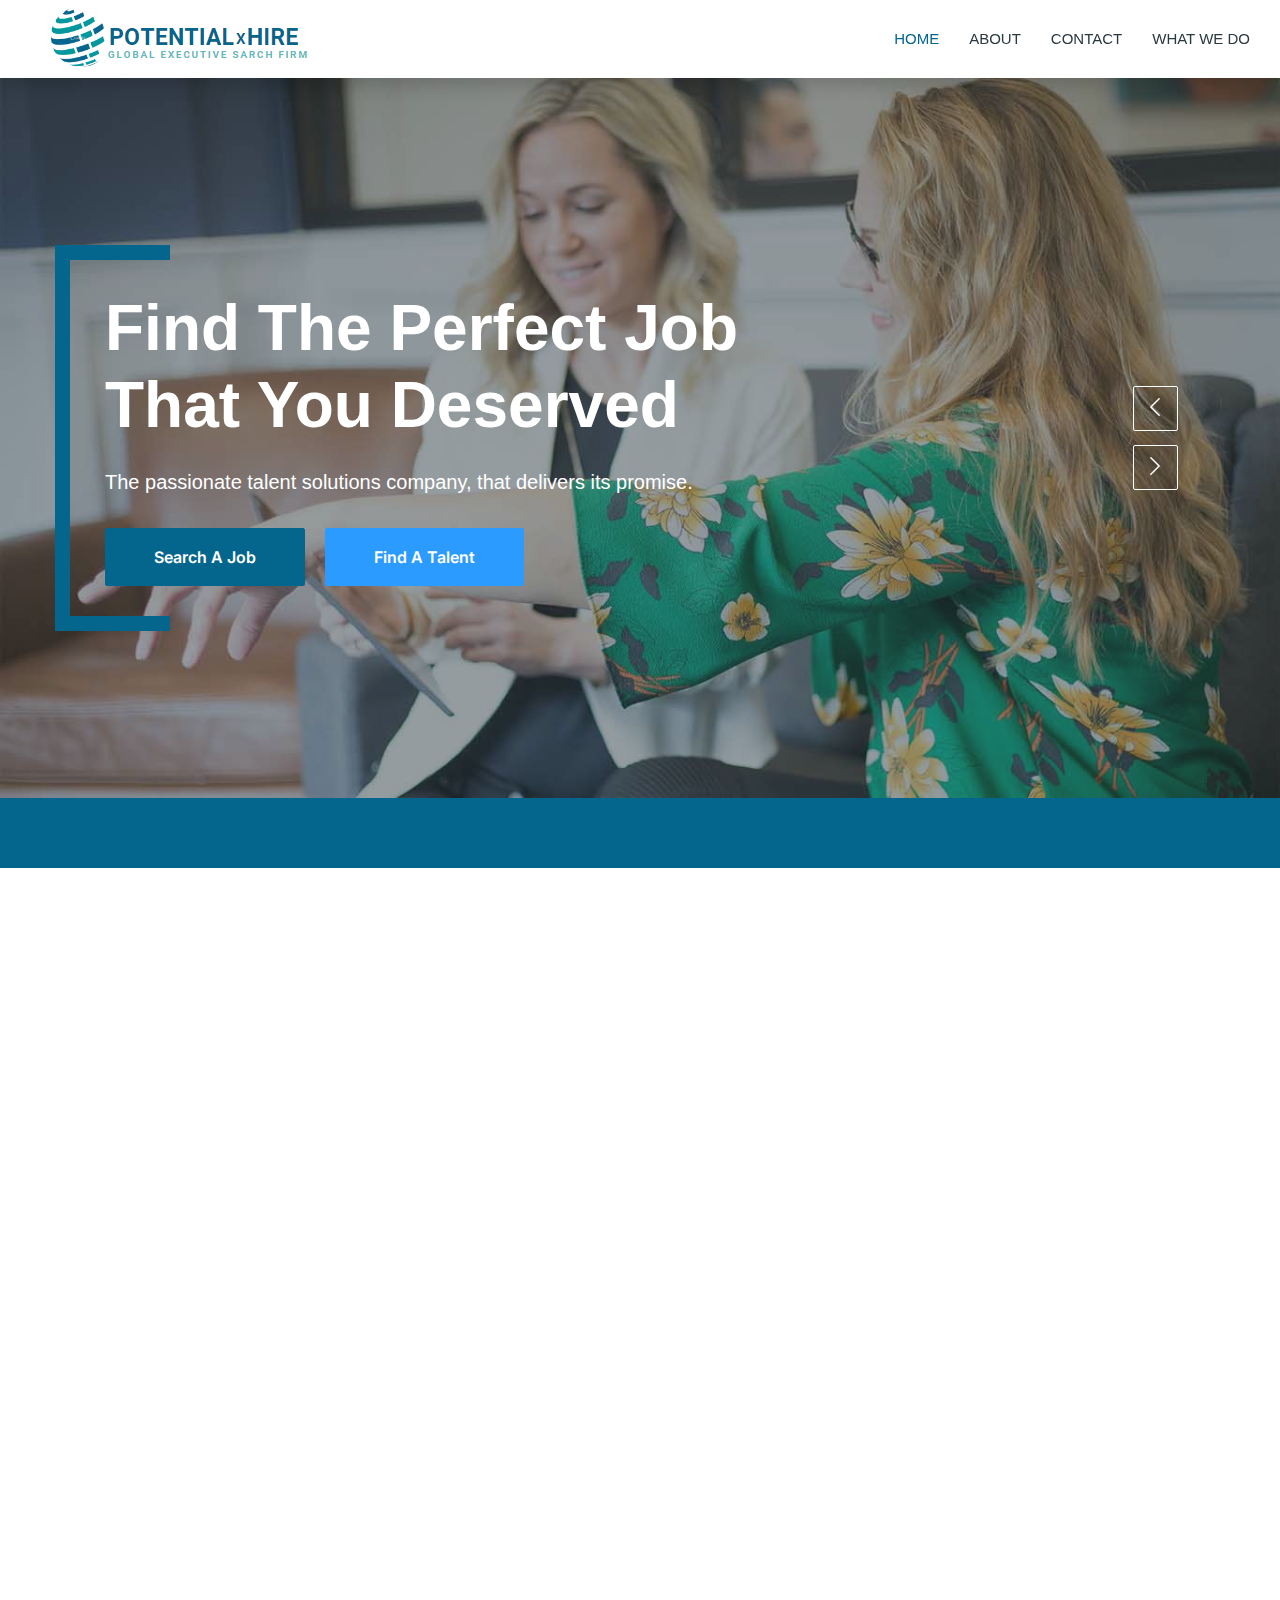
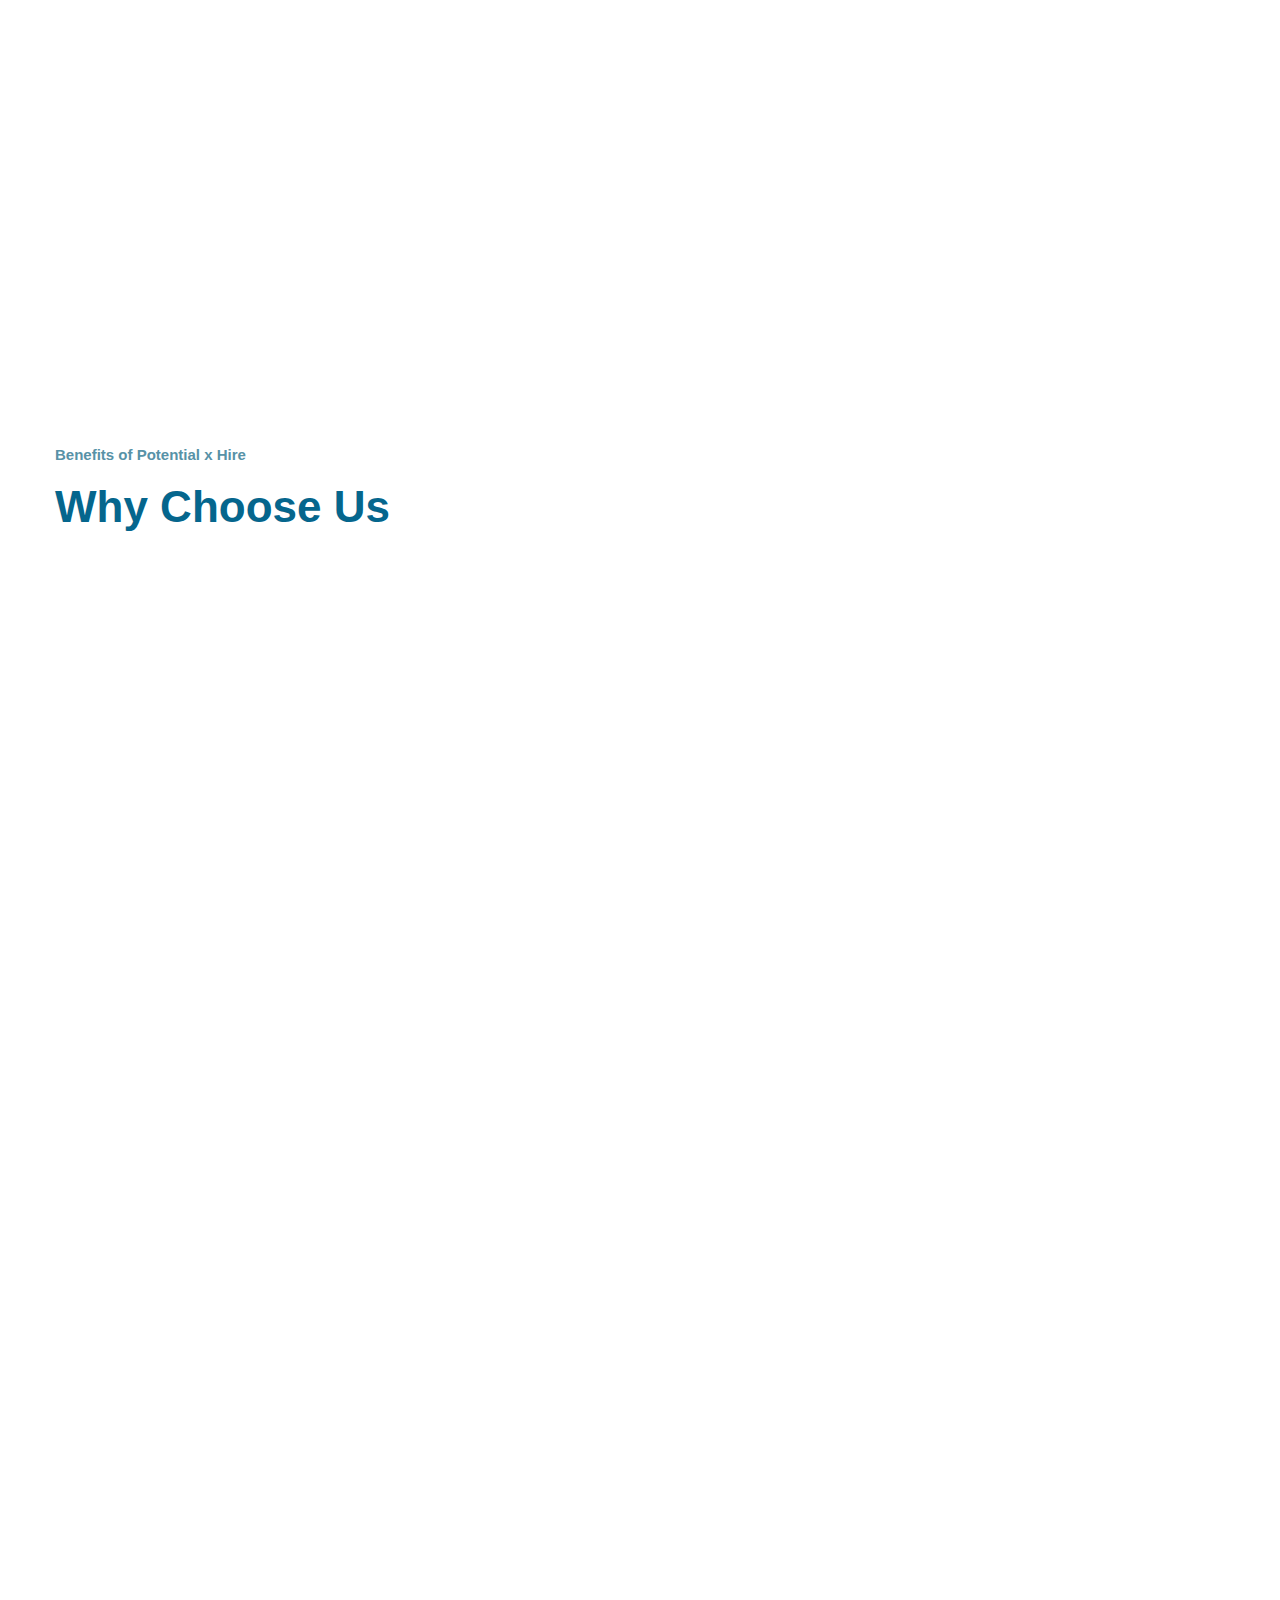
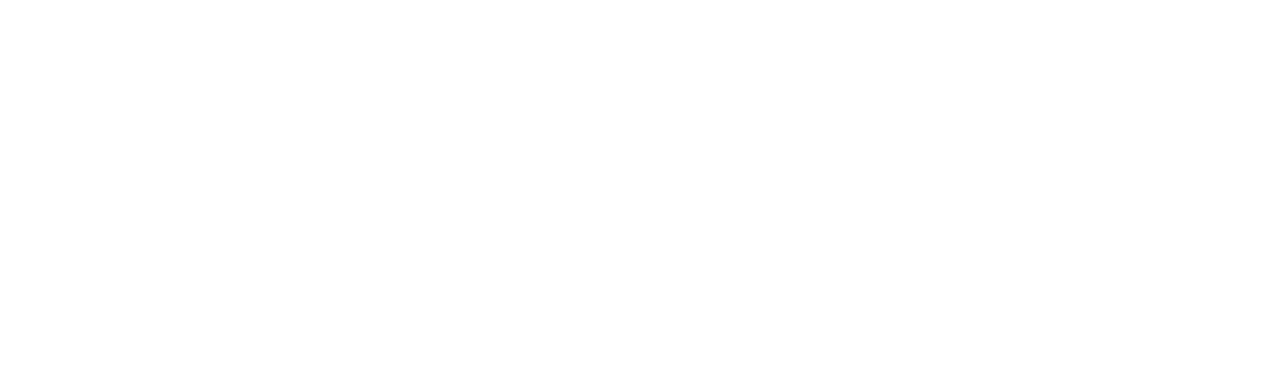
<file: index.html>
<!DOCTYPE html>
<html lang="en">

<head>
    <meta charset="utf-8">
    <title>Pontential X Hire</title>
    <meta content="width=device-width, initial-scale=1.0" name="viewport">
    <meta content="" name="keywords">
    <meta content="" name="description">

    <!-- Favicon -->
    <link href="img/favicon.ico" rel="icon">

    <!-- Google Web Fonts -->
    <link rel="preconnect" href="https://fonts.googleapis.com">
    <link rel="preconnect" href="https://fonts.gstatic.com" crossorigin>
    <link href="https://fonts.googleapis.com/css2?family=Heebo:wght@400;500;600&family=Inter:wght@700;800&display=swap" rel="stylesheet">
    
    <!-- Icon Font Stylesheet -->
    <link href="https://cdnjs.cloudflare.com/ajax/libs/font-awesome/5.10.0/css/all.min.css" rel="stylesheet">
    <link href="https://cdn.jsdelivr.net/npm/bootstrap-icons@1.4.1/font/bootstrap-icons.css" rel="stylesheet">

    <!-- Libraries Stylesheet -->
    <link href="lib/animate/animate.min.css" rel="stylesheet">
    <link href="lib/owlcarousel/assets/owl.carousel.min.css" rel="stylesheet">

    <!-- Customized Bootstrap Stylesheet -->
    <link href="css/bootstrap.min.css" rel="stylesheet">

    <!-- Template Stylesheet -->
    <link href="css/style.css" rel="stylesheet">
</head>

<body>
    <div class="container-xxl bg-white p-0">
        <!-- Spinner Start -->
        <div id="spinner" class="show bg-white position-fixed translate-middle w-100 vh-100 top-50 start-50 d-flex align-items-center justify-content-center">
            <div class="spinner-border text-primary" style="width: 3rem; height: 3rem;" role="status">
                <span class="sr-only">Loading...</span>
            </div>
        </div>
        <!-- Spinner End -->


        <!-- Navbar Start -->
        <nav class="navbar navbar-expand-lg bg-white navbar-light shadow sticky-top p-0">
            <a href="index.html" class="navbar-brand d-flex align-items-center text-center py-0 px-4 px-lg-5">
                <h1 class="m-0 text-primary"><img src="logo.png" id="logopng"></h1>
            </a>
            <button type="button" class="navbar-toggler me-4" data-bs-toggle="collapse" data-bs-target="#navbarCollapse">
                <span class="navbar-toggler-icon"></span>
            </button>
            <div class="collapse navbar-collapse" id="navbarCollapse">
                <div class="navbar-nav ms-auto p-4 p-lg-0">
                    <a href="index.html" class="nav-item nav-link active">Home</a>
                    <a href="about.html" class="nav-item nav-link">About</a>
                    <!-- <div class="nav-item dropdown">
                        <a href="#" class="nav-link dropdown-toggle" data-bs-toggle="dropdown">Jobs</a>
                        <div class="dropdown-menu rounded-0 m-0">
                            <a href="job-list.html" class="dropdown-item">Job List</a>
                            <a href="job-detail.html" class="dropdown-item">Job Detail</a>
                        </div>
                    </div> -->
                    <!-- <div class="nav-item dropdown">
                        <a href="#" class="nav-link dropdown-toggle" data-bs-toggle="dropdown">Pages</a>
                        <div class="dropdown-menu rounded-0 m-0">
                            <a href="category.html" class="dropdown-item">Job Category</a>
                            <a href="testimonial.html" class="dropdown-item">Testimonial</a>
                            <a href="404.html" class="dropdown-item">404</a>
                        </div>
                    </div> -->
                    <a href="contact.html" class="nav-item nav-link">Contact</a>
                    <a href="wedo.html" class="nav-item nav-link">What We Do</a>
                </div>
                <!-- <a href="" class="btn btn-primary rounded-0 py-4 px-lg-5 d-none d-lg-block">Post A Job<i class="fa fa-arrow-right ms-3"></i></a> -->
            </div>
        </nav>
        <!-- Navbar End -->


        <!-- Carousel Start -->
        <div class="container-fluid p-0">
            <div class="owl-carousel header-carousel position-relative">
                <div class="owl-carousel-item position-relative">
                    <img class="img-fluid" src="img/carousel-1.jpg" alt="">
                    <div class="position-absolute top-0 start-0 w-100 h-100 d-flex align-items-center" style="background: rgba(43, 57, 64, .5);">
                        <div class="container">
                            <div class="row justify-content-start">
                                <div class="col-10 col-lg-8">
                                    <h1 class="display-3 text-white animated slideInDown mb-4">Find The Perfect Job That You Deserved</h1>
                                    <p class="fs-5 fw-medium text-white mb-4 pb-2">The passionate talent solutions company, that delivers its promise. </p>
                                    <a href="contact.html" class="btn btn-primary py-md-3 px-md-5 me-3 animated slideInLeft">Search A Job</a>
                                    <a href="contact.html" class="btn btn-secondary py-md-3 px-md-5 animated slideInRight">Find A Talent</a>
                                </div>
                            </div>
                        </div>
                    </div>
                </div>
                <div class="owl-carousel-item position-relative">
                    <img class="img-fluid" src="img/carousel-2.jpg" alt="">
                    <div class="position-absolute top-0 start-0 w-100 h-100 d-flex align-items-center" style="background: rgba(43, 57, 64, .5);">
                        <div class="container">
                            <div class="row justify-content-start">
                                <div class="col-10 col-lg-8">
                                    <h1 class="display-3 text-white animated slideInDown mb-4">Find The Best Startup Job That Fit You</h1>
                                    <p class="fs-5 fw-medium text-white mb-4 pb-2">We provide the best employers to take a view of your resume and ensure you get the right job.</p>
                                    <a href="contact.html" class="btn btn-primary py-md-3 px-md-5 me-3 animated slideInLeft">Search A Job</a>
                                    <a href="contact.html" class="btn btn-secondary py-md-3 px-md-5 animated slideInRight">Find A Talent</a>
                                </div>
                            </div>
                        </div>
                    </div>
                </div>
            </div>
        </div>
        <!-- Carousel End -->


        <!-- Search Start -->
        <div class="container-fluid bg-primary mb-5 wow fadeIn" data-wow-delay="0.1s" style="padding: 35px;">
            <div class="container">
                <div class="row g-2">
                    <div class="col-md-10">
                        <!-- <div class="row g-2">
                            <div class="col-md-4">
                                <input type="text" class="form-control border-0" placeholder="Keyword" />
                            </div>
                            <div class="col-md-4">
                                <select class="form-select border-0">
                                    <option selected>Category</option>
                                    <option value="1">Category 1</option>
                                    <option value="2">Category 2</option>
                                    <option value="3">Category 3</option>
                                </select>
                            </div>
                            <div class="col-md-4">
                                <select class="form-select border-0">
                                    <option selected>Location</option>
                                    <option value="1">Location 1</option>
                                    <option value="2">Location 2</option>
                                    <option value="3">Location 3</option>
                                </select>
                            </div>
                        </div> -->
                    </div>
                    <!-- <div class="col-md-2">
                        <button class="btn btn-dark border-0 w-100">Contact Us</button>
                    </div> -->
                </div>
            </div>
        </div>
        <!-- Search End -->


        <!-- Category Start -->
        <div class="container-xxl py-5">
            <div class="container">
                <h1 class="text-center mb-5 wow fadeInUp" data-wow-delay="0.1s">Explore By Category</h1>
                <div class="row g-4">
                    <div class="col-lg-3 col-sm-6 wow fadeInUp" data-wow-delay="0.1s">
                        <a class="cat-item rounded p-4" href="">
                            <i class="fa fa-3x fa-mail-bulk text-primary mb-4"></i>
                            <h6 class="mb-3">Marketing</h6>
                            <p class="mb-0"></p>
                        </a>
                    </div>
                    <div class="col-lg-3 col-sm-6 wow fadeInUp" data-wow-delay="0.3s">
                        <a class="cat-item rounded p-4" href="">
                            <i class="fa fa-3x fa-headset text-primary mb-4"></i>
                            <h6 class="mb-3">IT Services</h6>
                            <p class="mb-0"></p>
                        </a>
                    </div>
                    <div class="col-lg-3 col-sm-6 wow fadeInUp" data-wow-delay="0.5s">
                        <a class="cat-item rounded p-4" href="">
                            <i class="fa fa-3x fa-user-tie text-primary mb-4"></i>
                            <h6 class="mb-3">Human Resource</h6>
                            <p class="mb-0"></p>
                        </a>
                    </div>
                    <div class="col-lg-3 col-sm-6 wow fadeInUp" data-wow-delay="0.7s">
                        <a class="cat-item rounded p-4" href="">
                            <i class="fa fa-3x fa-tasks text-primary mb-4"></i>
                            <h6 class="mb-3">Project Management</h6>
                            <p class="mb-0"></p>
                        </a>
                    </div>
                    <div class="col-lg-3 col-sm-6 wow fadeInUp" data-wow-delay="0.1s">
                        <a class="cat-item rounded p-4" href="">
                            <i class="fa fa-3x fa-chart-line text-primary mb-4"></i>
                            <h6 class="mb-3">Business Development</h6>
                            <p class="mb-0"></p>
                        </a>
                    </div>
                    <div class="col-lg-3 col-sm-6 wow fadeInUp" data-wow-delay="0.3s">
                        <a class="cat-item rounded p-4" href="">
                            <i class="fa fa-3x fa-hands-helping text-primary mb-4"></i>
                            <h6 class="mb-3">Sales & Communication</h6>
                            <p class="mb-0"></p>
                        </a>
                    </div>
                    <div class="col-lg-3 col-sm-6 wow fadeInUp" data-wow-delay="0.5s">
                        <a class="cat-item rounded p-4" href="">
                            <i class="fa fa-3x fa-book-reader text-primary mb-4"></i>
                            <h6 class="mb-3">Teaching & Education</h6>
                            <p class="mb-0"></p>
                        </a>
                    </div>
                    <div class="col-lg-3 col-sm-6 wow fadeInUp" data-wow-delay="0.7s">
                        <a class="cat-item rounded p-4" href="">
                            <i class="fa fa-3x fa-drafting-compass text-primary mb-4"></i>
                            <h6 class="mb-3">Design & Creative</h6>
                            <p class="mb-0"></p>
                        </a>
                    </div>
                </div>
            </div>
        </div>
        <!-- Category End -->


        <!-- About Start -->
        <div class="container-xxl py-5">
            <div class="container">
                <div class="row g-5 align-items-center">
                    <div class="col-lg-6 wow fadeIn" data-wow-delay="0.1s">
                        <div class="row g-0 about-bg rounded overflow-hidden">
                            <div class="col-6 text-start">
                                <img class="img-fluid w-100" src="img/about-1.jpg">
                            </div>
                            <div class="col-6 text-start">
                                <img class="img-fluid w-100" src="img/about-2.jpg" >
                            </div>
                            <div class="col-6 text-start">
                                <img class="img-fluid w-100" src="img/about-3.jpg" >
                            </div>
                            <div class="col-6 text-start">
                                <img class="img-fluid w-100" src="img/about-4.jpg">
                            </div>
                        </div>
                    </div>
                    <div class="col-lg-6 wow fadeIn" data-wow-delay="0.5s">
                        
                        <h4 class="mb-4">What we do</h4>
                        <p><i class="fa fa-check text-primary me-3"></i>In order to assure development and advancement, we are committed to providing the finest quality outcomes to both our clients and prospects.</p>
                        <p><i class="fa fa-check text-primary me-3"></i>We are a group of seasoned professionals who feel that a company's ability to attract and retain talented employees is essential to success and growth.</p>
                        <p><i class="fa fa-check text-primary me-3"></i>You may collaborate with our specialty consultants, who have years of expertise and are renowned authorities in their domains. We provide a vast array of specialised, excellent, and research-based talent consultancy services. By utilising our expertise, connections, and service capabilities developed over the years, we are ideally positioned to help solve your talent needs...</p>
                        <a class="btn btn-primary py-3 px-5 mt-3" href="wedo.html">Learn More</a>
                    </div>
                </div>
            </div>
        </div>
        <!-- About End -->


        <!-- Jobs Start -->
        <!-- <div class="container-xxl py-5">
            <div class="container">
                <h1 class="text-center mb-5 wow fadeInUp" data-wow-delay="0.1s">Job Listing</h1>
                <div class="tab-class text-center wow fadeInUp" data-wow-delay="0.3s">
                    <ul class="nav nav-pills d-inline-flex justify-content-center border-bottom mb-5">
                        <li class="nav-item">
                            <a class="d-flex align-items-center text-start mx-3 ms-0 pb-3 active" data-bs-toggle="pill" href="#tab-1">
                                <h6 class="mt-n1 mb-0">Featured</h6>
                            </a>
                        </li>
                        <li class="nav-item">
                            <a class="d-flex align-items-center text-start mx-3 pb-3" data-bs-toggle="pill" href="#tab-2">
                                <h6 class="mt-n1 mb-0">Full Time</h6>
                            </a>
                        </li>
                        <li class="nav-item">
                            <a class="d-flex align-items-center text-start mx-3 me-0 pb-3" data-bs-toggle="pill" href="#tab-3">
                                <h6 class="mt-n1 mb-0">Part Time</h6>
                            </a>
                        </li>
                    </ul>
                    <div class="tab-content">
                        <div id="tab-1" class="tab-pane fade show p-0 active">
                            <div class="job-item p-4 mb-4">
                                <div class="row g-4">
                                    <div class="col-sm-12 col-md-8 d-flex align-items-center">
                                        <img class="flex-shrink-0 img-fluid border rounded" src="img/com-logo-1.jpg" alt="" style="width: 80px; height: 80px;">
                                        <div class="text-start ps-4">
                                            <h5 class="mb-3">Software Engineer</h5>
                                            <span class="text-truncate me-3"><i class="fa fa-map-marker-alt text-primary me-2"></i>New York, USA</span>
                                            <span class="text-truncate me-3"><i class="far fa-clock text-primary me-2"></i>Full Time</span>
                                            <span class="text-truncate me-0"><i class="far fa-money-bill-alt text-primary me-2"></i>$123 - $456</span>
                                        </div>
                                    </div>
                                    <div class="col-sm-12 col-md-4 d-flex flex-column align-items-start align-items-md-end justify-content-center">
                                        <div class="d-flex mb-3">
                                            <a class="btn btn-light btn-square me-3" href=""><i class="far fa-heart text-primary"></i></a>
                                            <a class="btn btn-primary" href="">Apply Now</a>
                                        </div>
                                        <small class="text-truncate"><i class="far fa-calendar-alt text-primary me-2"></i>Date Line: 01 Jan, 2045</small>
                                    </div>
                                </div>
                            </div>
                            <div class="job-item p-4 mb-4">
                                <div class="row g-4">
                                    <div class="col-sm-12 col-md-8 d-flex align-items-center">
                                        <img class="flex-shrink-0 img-fluid border rounded" src="img/com-logo-2.jpg" alt="" style="width: 80px; height: 80px;">
                                        <div class="text-start ps-4">
                                            <h5 class="mb-3">Marketing Manager</h5>
                                            <span class="text-truncate me-3"><i class="fa fa-map-marker-alt text-primary me-2"></i>New York, USA</span>
                                            <span class="text-truncate me-3"><i class="far fa-clock text-primary me-2"></i>Full Time</span>
                                            <span class="text-truncate me-0"><i class="far fa-money-bill-alt text-primary me-2"></i>$123 - $456</span>
                                        </div>
                                    </div>
                                    <div class="col-sm-12 col-md-4 d-flex flex-column align-items-start align-items-md-end justify-content-center">
                                        <div class="d-flex mb-3">
                                            <a class="btn btn-light btn-square me-3" href=""><i class="far fa-heart text-primary"></i></a>
                                            <a class="btn btn-primary" href="">Apply Now</a>
                                        </div>
                                        <small class="text-truncate"><i class="far fa-calendar-alt text-primary me-2"></i>Date Line: 01 Jan, 2045</small>
                                    </div>
                                </div>
                            </div>
                            <div class="job-item p-4 mb-4">
                                <div class="row g-4">
                                    <div class="col-sm-12 col-md-8 d-flex align-items-center">
                                        <img class="flex-shrink-0 img-fluid border rounded" src="img/com-logo-3.jpg" alt="" style="width: 80px; height: 80px;">
                                        <div class="text-start ps-4">
                                            <h5 class="mb-3">Product Designer</h5>
                                            <span class="text-truncate me-3"><i class="fa fa-map-marker-alt text-primary me-2"></i>New York, USA</span>
                                            <span class="text-truncate me-3"><i class="far fa-clock text-primary me-2"></i>Full Time</span>
                                            <span class="text-truncate me-0"><i class="far fa-money-bill-alt text-primary me-2"></i>$123 - $456</span>
                                        </div>
                                    </div>
                                    <div class="col-sm-12 col-md-4 d-flex flex-column align-items-start align-items-md-end justify-content-center">
                                        <div class="d-flex mb-3">
                                            <a class="btn btn-light btn-square me-3" href=""><i class="far fa-heart text-primary"></i></a>
                                            <a class="btn btn-primary" href="">Apply Now</a>
                                        </div>
                                        <small class="text-truncate"><i class="far fa-calendar-alt text-primary me-2"></i>Date Line: 01 Jan, 2045</small>
                                    </div>
                                </div>
                            </div>
                            <div class="job-item p-4 mb-4">
                                <div class="row g-4">
                                    <div class="col-sm-12 col-md-8 d-flex align-items-center">
                                        <img class="flex-shrink-0 img-fluid border rounded" src="img/com-logo-4.jpg" alt="" style="width: 80px; height: 80px;">
                                        <div class="text-start ps-4">
                                            <h5 class="mb-3">Creative Director</h5>
                                            <span class="text-truncate me-3"><i class="fa fa-map-marker-alt text-primary me-2"></i>New York, USA</span>
                                            <span class="text-truncate me-3"><i class="far fa-clock text-primary me-2"></i>Full Time</span>
                                            <span class="text-truncate me-0"><i class="far fa-money-bill-alt text-primary me-2"></i>$123 - $456</span>
                                        </div>
                                    </div>
                                    <div class="col-sm-12 col-md-4 d-flex flex-column align-items-start align-items-md-end justify-content-center">
                                        <div class="d-flex mb-3">
                                            <a class="btn btn-light btn-square me-3" href=""><i class="far fa-heart text-primary"></i></a>
                                            <a class="btn btn-primary" href="">Apply Now</a>
                                        </div>
                                        <small class="text-truncate"><i class="far fa-calendar-alt text-primary me-2"></i>Date Line: 01 Jan, 2045</small>
                                    </div>
                                </div>
                            </div>
                            <div class="job-item p-4 mb-4">
                                <div class="row g-4">
                                    <div class="col-sm-12 col-md-8 d-flex align-items-center">
                                        <img class="flex-shrink-0 img-fluid border rounded" src="img/com-logo-5.jpg" alt="" style="width: 80px; height: 80px;">
                                        <div class="text-start ps-4">
                                            <h5 class="mb-3">Wordpress Developer</h5>
                                            <span class="text-truncate me-3"><i class="fa fa-map-marker-alt text-primary me-2"></i>New York, USA</span>
                                            <span class="text-truncate me-3"><i class="far fa-clock text-primary me-2"></i>Full Time</span>
                                            <span class="text-truncate me-0"><i class="far fa-money-bill-alt text-primary me-2"></i>$123 - $456</span>
                                        </div>
                                    </div>
                                    <div class="col-sm-12 col-md-4 d-flex flex-column align-items-start align-items-md-end justify-content-center">
                                        <div class="d-flex mb-3">
                                            <a class="btn btn-light btn-square me-3" href=""><i class="far fa-heart text-primary"></i></a>
                                            <a class="btn btn-primary" href="">Apply Now</a>
                                        </div>
                                        <small class="text-truncate"><i class="far fa-calendar-alt text-primary me-2"></i>Date Line: 01 Jan, 2045</small>
                                    </div>
                                </div>
                            </div>
                            <a class="btn btn-primary py-3 px-5" href="">Browse More Jobs</a>
                        </div>
                        <div id="tab-2" class="tab-pane fade show p-0">
                            <div class="job-item p-4 mb-4">
                                <div class="row g-4">
                                    <div class="col-sm-12 col-md-8 d-flex align-items-center">
                                        <img class="flex-shrink-0 img-fluid border rounded" src="img/com-logo-1.jpg" alt="" style="width: 80px; height: 80px;">
                                        <div class="text-start ps-4">
                                            <h5 class="mb-3">Software Engineer</h5>
                                            <span class="text-truncate me-3"><i class="fa fa-map-marker-alt text-primary me-2"></i>New York, USA</span>
                                            <span class="text-truncate me-3"><i class="far fa-clock text-primary me-2"></i>Full Time</span>
                                            <span class="text-truncate me-0"><i class="far fa-money-bill-alt text-primary me-2"></i>$123 - $456</span>
                                        </div>
                                    </div>
                                    <div class="col-sm-12 col-md-4 d-flex flex-column align-items-start align-items-md-end justify-content-center">
                                        <div class="d-flex mb-3">
                                            <a class="btn btn-light btn-square me-3" href=""><i class="far fa-heart text-primary"></i></a>
                                            <a class="btn btn-primary" href="">Apply Now</a>
                                        </div>
                                        <small class="text-truncate"><i class="far fa-calendar-alt text-primary me-2"></i>Date Line: 01 Jan, 2045</small>
                                    </div>
                                </div>
                            </div>
                            <div class="job-item p-4 mb-4">
                                <div class="row g-4">
                                    <div class="col-sm-12 col-md-8 d-flex align-items-center">
                                        <img class="flex-shrink-0 img-fluid border rounded" src="img/com-logo-2.jpg" alt="" style="width: 80px; height: 80px;">
                                        <div class="text-start ps-4">
                                            <h5 class="mb-3">Marketing Manager</h5>
                                            <span class="text-truncate me-3"><i class="fa fa-map-marker-alt text-primary me-2"></i>New York, USA</span>
                                            <span class="text-truncate me-3"><i class="far fa-clock text-primary me-2"></i>Full Time</span>
                                            <span class="text-truncate me-0"><i class="far fa-money-bill-alt text-primary me-2"></i>$123 - $456</span>
                                        </div>
                                    </div>
                                    <div class="col-sm-12 col-md-4 d-flex flex-column align-items-start align-items-md-end justify-content-center">
                                        <div class="d-flex mb-3">
                                            <a class="btn btn-light btn-square me-3" href=""><i class="far fa-heart text-primary"></i></a>
                                            <a class="btn btn-primary" href="">Apply Now</a>
                                        </div>
                                        <small class="text-truncate"><i class="far fa-calendar-alt text-primary me-2"></i>Date Line: 01 Jan, 2045</small>
                                    </div>
                                </div>
                            </div>
                            <div class="job-item p-4 mb-4">
                                <div class="row g-4">
                                    <div class="col-sm-12 col-md-8 d-flex align-items-center">
                                        <img class="flex-shrink-0 img-fluid border rounded" src="img/com-logo-3.jpg" alt="" style="width: 80px; height: 80px;">
                                        <div class="text-start ps-4">
                                            <h5 class="mb-3">Product Designer</h5>
                                            <span class="text-truncate me-3"><i class="fa fa-map-marker-alt text-primary me-2"></i>New York, USA</span>
                                            <span class="text-truncate me-3"><i class="far fa-clock text-primary me-2"></i>Full Time</span>
                                            <span class="text-truncate me-0"><i class="far fa-money-bill-alt text-primary me-2"></i>$123 - $456</span>
                                        </div>
                                    </div>
                                    <div class="col-sm-12 col-md-4 d-flex flex-column align-items-start align-items-md-end justify-content-center">
                                        <div class="d-flex mb-3">
                                            <a class="btn btn-light btn-square me-3" href=""><i class="far fa-heart text-primary"></i></a>
                                            <a class="btn btn-primary" href="">Apply Now</a>
                                        </div>
                                        <small class="text-truncate"><i class="far fa-calendar-alt text-primary me-2"></i>Date Line: 01 Jan, 2045</small>
                                    </div>
                                </div>
                            </div>
                            <div class="job-item p-4 mb-4">
                                <div class="row g-4">
                                    <div class="col-sm-12 col-md-8 d-flex align-items-center">
                                        <img class="flex-shrink-0 img-fluid border rounded" src="img/com-logo-4.jpg" alt="" style="width: 80px; height: 80px;">
                                        <div class="text-start ps-4">
                                            <h5 class="mb-3">Creative Director</h5>
                                            <span class="text-truncate me-3"><i class="fa fa-map-marker-alt text-primary me-2"></i>New York, USA</span>
                                            <span class="text-truncate me-3"><i class="far fa-clock text-primary me-2"></i>Full Time</span>
                                            <span class="text-truncate me-0"><i class="far fa-money-bill-alt text-primary me-2"></i>$123 - $456</span>
                                        </div>
                                    </div>
                                    <div class="col-sm-12 col-md-4 d-flex flex-column align-items-start align-items-md-end justify-content-center">
                                        <div class="d-flex mb-3">
                                            <a class="btn btn-light btn-square me-3" href=""><i class="far fa-heart text-primary"></i></a>
                                            <a class="btn btn-primary" href="">Apply Now</a>
                                        </div>
                                        <small class="text-truncate"><i class="far fa-calendar-alt text-primary me-2"></i>Date Line: 01 Jan, 2045</small>
                                    </div>
                                </div>
                            </div>
                            <div class="job-item p-4 mb-4">
                                <div class="row g-4">
                                    <div class="col-sm-12 col-md-8 d-flex align-items-center">
                                        <img class="flex-shrink-0 img-fluid border rounded" src="img/com-logo-5.jpg" alt="" style="width: 80px; height: 80px;">
                                        <div class="text-start ps-4">
                                            <h5 class="mb-3">Wordpress Developer</h5>
                                            <span class="text-truncate me-3"><i class="fa fa-map-marker-alt text-primary me-2"></i>New York, USA</span>
                                            <span class="text-truncate me-3"><i class="far fa-clock text-primary me-2"></i>Full Time</span>
                                            <span class="text-truncate me-0"><i class="far fa-money-bill-alt text-primary me-2"></i>$123 - $456</span>
                                        </div>
                                    </div>
                                    <div class="col-sm-12 col-md-4 d-flex flex-column align-items-start align-items-md-end justify-content-center">
                                        <div class="d-flex mb-3">
                                            <a class="btn btn-light btn-square me-3" href=""><i class="far fa-heart text-primary"></i></a>
                                            <a class="btn btn-primary" href="">Apply Now</a>
                                        </div>
                                        <small class="text-truncate"><i class="far fa-calendar-alt text-primary me-2"></i>Date Line: 01 Jan, 2045</small>
                                    </div>
                                </div>
                            </div>
                            <a class="btn btn-primary py-3 px-5" href="">Browse More Jobs</a>
                        </div>
                        <div id="tab-3" class="tab-pane fade show p-0">
                            <div class="job-item p-4 mb-4">
                                <div class="row g-4">
                                    <div class="col-sm-12 col-md-8 d-flex align-items-center">
                                        <img class="flex-shrink-0 img-fluid border rounded" src="img/com-logo-1.jpg" alt="" style="width: 80px; height: 80px;">
                                        <div class="text-start ps-4">
                                            <h5 class="mb-3">Software Engineer</h5>
                                            <span class="text-truncate me-3"><i class="fa fa-map-marker-alt text-primary me-2"></i>New York, USA</span>
                                            <span class="text-truncate me-3"><i class="far fa-clock text-primary me-2"></i>Full Time</span>
                                            <span class="text-truncate me-0"><i class="far fa-money-bill-alt text-primary me-2"></i>$123 - $456</span>
                                        </div>
                                    </div>
                                    <div class="col-sm-12 col-md-4 d-flex flex-column align-items-start align-items-md-end justify-content-center">
                                        <div class="d-flex mb-3">
                                            <a class="btn btn-light btn-square me-3" href=""><i class="far fa-heart text-primary"></i></a>
                                            <a class="btn btn-primary" href="">Apply Now</a>
                                        </div>
                                        <small class="text-truncate"><i class="far fa-calendar-alt text-primary me-2"></i>Date Line: 01 Jan, 2045</small>
                                    </div>
                                </div>
                            </div>
                            <div class="job-item p-4 mb-4">
                                <div class="row g-4">
                                    <div class="col-sm-12 col-md-8 d-flex align-items-center">
                                        <img class="flex-shrink-0 img-fluid border rounded" src="img/com-logo-2.jpg" alt="" style="width: 80px; height: 80px;">
                                        <div class="text-start ps-4">
                                            <h5 class="mb-3">Marketing Manager</h5>
                                            <span class="text-truncate me-3"><i class="fa fa-map-marker-alt text-primary me-2"></i>New York, USA</span>
                                            <span class="text-truncate me-3"><i class="far fa-clock text-primary me-2"></i>Full Time</span>
                                            <span class="text-truncate me-0"><i class="far fa-money-bill-alt text-primary me-2"></i>$123 - $456</span>
                                        </div>
                                    </div>
                                    <div class="col-sm-12 col-md-4 d-flex flex-column align-items-start align-items-md-end justify-content-center">
                                        <div class="d-flex mb-3">
                                            <a class="btn btn-light btn-square me-3" href=""><i class="far fa-heart text-primary"></i></a>
                                            <a class="btn btn-primary" href="">Apply Now</a>
                                        </div>
                                        <small class="text-truncate"><i class="far fa-calendar-alt text-primary me-2"></i>Date Line: 01 Jan, 2045</small>
                                    </div>
                                </div>
                            </div>
                            <div class="job-item p-4 mb-4">
                                <div class="row g-4">
                                    <div class="col-sm-12 col-md-8 d-flex align-items-center">
                                        <img class="flex-shrink-0 img-fluid border rounded" src="img/com-logo-3.jpg" alt="" style="width: 80px; height: 80px;">
                                        <div class="text-start ps-4">
                                            <h5 class="mb-3">Product Designer</h5>
                                            <span class="text-truncate me-3"><i class="fa fa-map-marker-alt text-primary me-2"></i>New York, USA</span>
                                            <span class="text-truncate me-3"><i class="far fa-clock text-primary me-2"></i>Full Time</span>
                                            <span class="text-truncate me-0"><i class="far fa-money-bill-alt text-primary me-2"></i>$123 - $456</span>
                                        </div>
                                    </div>
                                    <div class="col-sm-12 col-md-4 d-flex flex-column align-items-start align-items-md-end justify-content-center">
                                        <div class="d-flex mb-3">
                                            <a class="btn btn-light btn-square me-3" href=""><i class="far fa-heart text-primary"></i></a>
                                            <a class="btn btn-primary" href="">Apply Now</a>
                                        </div>
                                        <small class="text-truncate"><i class="far fa-calendar-alt text-primary me-2"></i>Date Line: 01 Jan, 2045</small>
                                    </div>
                                </div>
                            </div>
                            <div class="job-item p-4 mb-4">
                                <div class="row g-4">
                                    <div class="col-sm-12 col-md-8 d-flex align-items-center">
                                        <img class="flex-shrink-0 img-fluid border rounded" src="img/com-logo-4.jpg" alt="" style="width: 80px; height: 80px;">
                                        <div class="text-start ps-4">
                                            <h5 class="mb-3">Creative Director</h5>
                                            <span class="text-truncate me-3"><i class="fa fa-map-marker-alt text-primary me-2"></i>New York, USA</span>
                                            <span class="text-truncate me-3"><i class="far fa-clock text-primary me-2"></i>Full Time</span>
                                            <span class="text-truncate me-0"><i class="far fa-money-bill-alt text-primary me-2"></i>$123 - $456</span>
                                        </div>
                                    </div>
                                    <div class="col-sm-12 col-md-4 d-flex flex-column align-items-start align-items-md-end justify-content-center">
                                        <div class="d-flex mb-3">
                                            <a class="btn btn-light btn-square me-3" href=""><i class="far fa-heart text-primary"></i></a>
                                            <a class="btn btn-primary" href="">Apply Now</a>
                                        </div>
                                        <small class="text-truncate"><i class="far fa-calendar-alt text-primary me-2"></i>Date Line: 01 Jan, 2045</small>
                                    </div>
                                </div>
                            </div>
                            <div class="job-item p-4 mb-4">
                                <div class="row g-4">
                                    <div class="col-sm-12 col-md-8 d-flex align-items-center">
                                        <img class="flex-shrink-0 img-fluid border rounded" src="img/com-logo-5.jpg" alt="" style="width: 80px; height: 80px;">
                                        <div class="text-start ps-4">
                                            <h5 class="mb-3">Wordpress Developer</h5>
                                            <span class="text-truncate me-3"><i class="fa fa-map-marker-alt text-primary me-2"></i>New York, USA</span>
                                            <span class="text-truncate me-3"><i class="far fa-clock text-primary me-2"></i>Full Time</span>
                                            <span class="text-truncate me-0"><i class="far fa-money-bill-alt text-primary me-2"></i>$123 - $456</span>
                                        </div>
                                    </div>
                                    <div class="col-sm-12 col-md-4 d-flex flex-column align-items-start align-items-md-end justify-content-center">
                                        <div class="d-flex mb-3">
                                            <a class="btn btn-light btn-square me-3" href=""><i class="far fa-heart text-primary"></i></a>
                                            <a class="btn btn-primary" href="">Apply Now</a>
                                        </div>
                                        <small class="text-truncate"><i class="far fa-calendar-alt text-primary me-2"></i>Date Line: 01 Jan, 2045</small>
                                    </div>
                                </div>
                            </div>
                            <a class="btn btn-primary py-3 px-5" href="">Browse More Jobs</a>
                        </div>
                    </div>
                </div>
            </div>
        </div> -->
        <!-- Jobs End -->

        <div class="auto-container">
            <div class="title-inner clearfix">
                <div class="sec-title pull-left">
                    <span class="abc">Benefits of Potential x Hire</span>
                    <h2>Why Choose Us</h2>
                </div>
              <!--  <div class="text pull-right">
                    <p>Obligations of business it will frequently occur that pleasures have to be repudiated & annoyances accepted.</p>
                </div>-->
            </div>
            <div class="row clearfix">
                <div class="col-lg-3 col-md-6 col-sm-12 chooseus-block">
                    <div class="chooseus-block-one wow fadeInUp animated animated animated" data-wow-delay="00ms" data-wow-duration="1500ms" style="visibility: visible; animation-duration: 1500ms; animation-delay: 0ms; animation-name: fadeInUp;">
                        <div class="inner-box">
                            <figure class="icon-box"><img src="assets/images/icons/icon-44.png" alt=""></figure>
                            <h3>Time Efficiency</h3>
                            <p> Pro-active and timely driven solutions to maximize efforts.</p>
                            
                        </div>
                    </div>
                </div>
                <div class="col-lg-3 col-md-6 col-sm-12 chooseus-block">
                    <div class="chooseus-block-one wow fadeInUp animated animated animated" data-wow-delay="200ms" data-wow-duration="1500ms" style="visibility: visible; animation-duration: 1500ms; animation-delay: 200ms; animation-name: fadeInUp;">
                        <div class="inner-box">
                            <figure class="icon-box"><img src="assets/images/icons/icon-45.png" alt=""></figure>
                            <h3>Cost Advantage</h3>
                            <p>Cost Effective Solutions to rise up Returns on Investments.</p>
                            
                        </div>
                    </div>
                </div>
                <div class="col-lg-3 col-md-6 col-sm-12 chooseus-block">
                    <div class="chooseus-block-one wow fadeInUp animated animated animated" data-wow-delay="400ms" data-wow-duration="1500ms" style="visibility: visible; animation-duration: 1500ms; animation-delay: 400ms; animation-name: fadeInUp;">
                        <div class="inner-box">
                            <figure class="icon-box"><img src="assets/images/icons/icon-46.png" alt=""></figure>
                            <h3>Broad Network</h3>
                            <p>Multiple geographies mapped across the globe to cover requirements.</p>
                            
                        </div>
                    </div>
                </div>
                <div class="col-lg-3 col-md-6 col-sm-12 chooseus-block">
                    <div class="chooseus-block-one wow fadeInUp animated animated animated" data-wow-delay="600ms" data-wow-duration="1500ms" style="visibility: visible; animation-duration: 1500ms; animation-delay: 600ms; animation-name: fadeInUp;">
                        <div class="inner-box">
                            <figure class="icon-box"><img src="assets/images/icons/icon-47.png" alt=""></figure>
                            <h3>Experienced Team</h3>
                            <p>Proven results with latest use of technologies and available platforms.</p>
                            
                        </div>
                    </div>
                </div>
            </div>
        </div>
        
        <!-- Testimonial Start -->
        <!-- <div class="container-xxl py-5 wow fadeInUp" data-wow-delay="0.1s">
            <div class="container">
                <h1 class="text-center mb-4">Our Clients Say!</h1>
                <div class="owl-carousel testimonial-carousel">
                    <div class="testimonial-item bg-light rounded p-4">
                        <i class="fa fa-quote-left fa-2x text-primary mb-3"></i>
                        <p>After being referred to your services by two different sources, I decided to contact you to assist me with my current opening.  I had worked with recruiters in the past but have found that you distinguish yourself from other recruiters with the personal touch that you provide.  I was impressed by your desire to meet with me directly to learn about the job need as well learning about me as a manager.  I have never had this type of service from a recruitment firm!</p>
                        <div class="d-flex align-items-center">
                           
                             <div class="ps-3">
                                <h5 class="mb-1"><a href="https://www.linkedin.com/in/nitish-saxena-545913aa/">Nitish Saxena </h5>
                                
                            </div>
                        </div>
                    </div>
                    <div class="testimonial-item bg-light rounded p-4">
                        <i class="fa fa-quote-left fa-2x text-primary mb-3"></i>
                        <p>In today’s job market skilled candidates are being grabbed up quickly and a lot of time can be wasted on the sourcing and interview process. You have always made it very efficient to talk to less candidates that are qualified versus candidates that do not meet our company needs. This demonstrates your understanding of our business and the importance of our time.</p>
                        <div class="d-flex align-items-center">
                           
                            <div class="ps-3">
                                <h5 class="mb-1"><a href="https://www.linkedin.com/in/sagar-haresh-sadhwani-91906947/">Sagar Haresh Sadhwani</a></h5>
                                
                            </div>
                        </div>
                    </div>
                    <div class="testimonial-item bg-light rounded p-4">
                        <i class="fa fa-quote-left fa-2x text-primary mb-3"></i>
                        <p>I would like to acknowledge your professionalism and tenaciousness.  As a team you have always been responsive to my needs, thorough and detailed.  Not only do you have a good rapport and working relationship with me, you establish the same connection with your candidates.</p>
                        <div class="d-flex align-items-center">
                           
                            <div class="ps-3">
                                <h5 class="mb-1"><a href="https://www.linkedin.com/in/abhinandan-das-74445395/">Abhinandan Das </a></h5>
                            </div>
                        </div>
                    </div>
                    <div class="testimonial-item bg-light rounded p-4">
                        <i class="fa fa-quote-left fa-2x text-primary mb-3"></i>
                        <p>The group was thoroughly impressed with both candidates and this has been one of the tougher decisions that I have been involved with in recent years. Kudos for presenting great candidates!</p>
                        <div class="d-flex align-items-center">
                            
                            <div class="ps-3">
                                <h5 class="mb-1"><a href="https://www.linkedin.com/in/megha-g-r-b754499/">Megha G R</a></h5>
                            </div>
                        </div>
                    </div>
                    
                </div>
            </div>
        </div> -->
        <!-- Testimonial End -->
       
        <div class="container-xxl py-5 wow fadeInUp" data-wow-delay="0.1s">
            <div class="container">
                <h1 class="text-center mb-5">Our Clients Say!</h1>
                <div class="owl-carousel testimonial-carousel">
                    <div class="testimonial-item bg-light rounded p-4">
                        <i class="fa fa-quote-left fa-2x text-primary mb-3"></i>
                        <p>After being referred to your services by two different sources, I decided to contact you to assist me with my current opening.  I had worked with recruiters in the past but have found that you distinguish yourself from other recruiters with the personal touch that you provide.  I was impressed by your desire to meet with me directly to learn about the job need as well learning about me as a manager.  I have never had this type of service from a recruitment firm!</p>
                        <div class="d-flex align-items-center">
                            
                            <div class="ps-3">
                                <h5 class="mb-1"><a href="https://www.linkedin.com/in/nitish-saxena-545913aa/"> Nitish Saxena</a></h5>
                                
                            </div>
                        </div>
                    </div>
                    <div class="testimonial-item bg-light rounded p-4">
                        <i class="fa fa-quote-left fa-2x text-primary mb-3"></i>
                        <p>In today’s job market skilled candidates are being grabbed up quickly and a lot of time can be wasted on the sourcing and interview process. You have always made it very efficient to talk to less candidates that are qualified versus candidates that do not meet our company needs. This demonstrates your understanding of our business and the importance of our time.</p>
                        <div class="d-flex align-items-center">
                            
                            <div class="ps-3">
                                <h5 class="mb-1"><a href="https://www.linkedin.com/in/sagar-haresh-sadhwani-91906947/">Sagar Haresh Sadhwani</a></h5>
                               
                            </div>
                        </div>
                    </div>
                    <div class="testimonial-item bg-light rounded p-4">
                        <i class="fa fa-quote-left fa-2x text-primary mb-3"></i>
                        <p>I would like to acknowledge your professionalism and tenaciousness.  As a team you have always been responsive to my needs, thorough and detailed.  Not only do you have a good rapport and working relationship with me, you establish the same connection with your candidates.</p>
                        <div class="d-flex align-items-center">
                           
                            <div class="ps-3">
                                <h5 class="mb-1"><a href="https://www.linkedin.com/in/abhinandan-das-74445395/">Abhinandan Das</a></h5>
                            </div>
                        </div>
                    </div>
                    <div class="testimonial-item bg-light rounded p-4">
                        <i class="fa fa-quote-left fa-2x text-primary mb-3"></i>
                        <p>The group was thoroughly impressed with both candidates and this has been one of the tougher decisions that I have been involved with in recent years. Kudos for presenting great candidates!</p>
                        <div class="d-flex align-items-center">
                            
                            <div class="ps-3">
                                <h5 class="mb-1"><a href="https://www.linkedin.com/in/megha-g-r-b754499/">Megha G R</a></h5>
                            </div>
                        </div>
                    </div>
                </div>
            </div>
        </div>
        <!-- Footer Start -->
        <div class="container-fluid bg-dark text-white-50 footer pt-5 mt-5 wow fadeIn" data-wow-delay="0.1s">
            <div class="container py-5">
                <div class="row g-5">
                    
                    <div class="col-lg-3 col-md-6">
                        <h5 class="text-white mb-4">Quick Links</h5>
                        <a class="btn btn-link text-white-50" href="index.html">Home</a>
                        <a class="btn btn-link text-white-50" href="about.html">About Us</a>
                        <a class="btn btn-link text-white-50" href="contact.html">Contact Us</a>
                        <a class="btn btn-link text-white-50" href="wewdo.html">What We Do?</a>
                    </div>
                    <div class="col-lg-3 col-md-6">
                        <h5 class="text-white mb-4">Contact</h5>
                        <p class="mb-2"><i class="fa fa-map-marker-alt me-3"></i><span>B1/H3, MOHAN CO-OPERATIVE INDUSTRIAL AREA, Block B, New Delhi 110044</span></p>
                        <p class="mb-2"><i class="fa fa-phone-alt me-3"></i>+91-6387677497</p>
                        <p class="mb-2"><i class="fa fa-envelope me-3"></i>talent@potentialxhire.co.in</p>
                        <div class="d-flex pt-2">
                            <a class="btn btn-outline-light btn-social" href="https://twitter.com/PotentialHir"><i class="fab fa-twitter"></i></a>
                            <a class="btn btn-outline-light btn-social" href="https://www.facebook.com/profile.php?id=100088559784485"><i class="fab fa-facebook-f"></i></a>
                            <a class="btn btn-outline-light btn-social" href="https://www.linkedin.com/company/potential-x-hire/about/?viewAsMember=true"><i class="fab fa-linkedin-in"></i></a>
                        </div>
                    </div>
                    <div class="col-lg-6 col-md-12">
                        <h5 class="text-white mb-12">Newsletter</h5>
                        <p>Subscribe to get updated.</p>
                        <div class="position-relative mx-auto" style="max-width: 600px;">
                            <input class="form-control bg-transparent w-100 py-3 ps-4 pe-5" type="text" placeholder="Your email">
                            <button type="button" class="btn btn-primary py-2 position-absolute top-0 end-0 mt-2 me-2">SignUp</button>
                        </div>
                    </div>
                </div>
            </div>
            
        </div>
        <!-- Footer End -->


        <!-- Back to Top -->
       
    </div>

    <!-- JavaScript Libraries -->
    <script src="https://code.jquery.com/jquery-3.4.1.min.js"></script>
    <script src="https://cdn.jsdelivr.net/npm/bootstrap@5.0.0/dist/js/bootstrap.bundle.min.js"></script>
    <script src="lib/wow/wow.min.js"></script>
    <script src="lib/easing/easing.min.js"></script>
    <script src="lib/waypoints/waypoints.min.js"></script>
    <script src="lib/owlcarousel/owl.carousel.min.js"></script>

    <!-- Template Javascript -->
    <script src="js/main.js"></script>
</body>

</html>
</file>
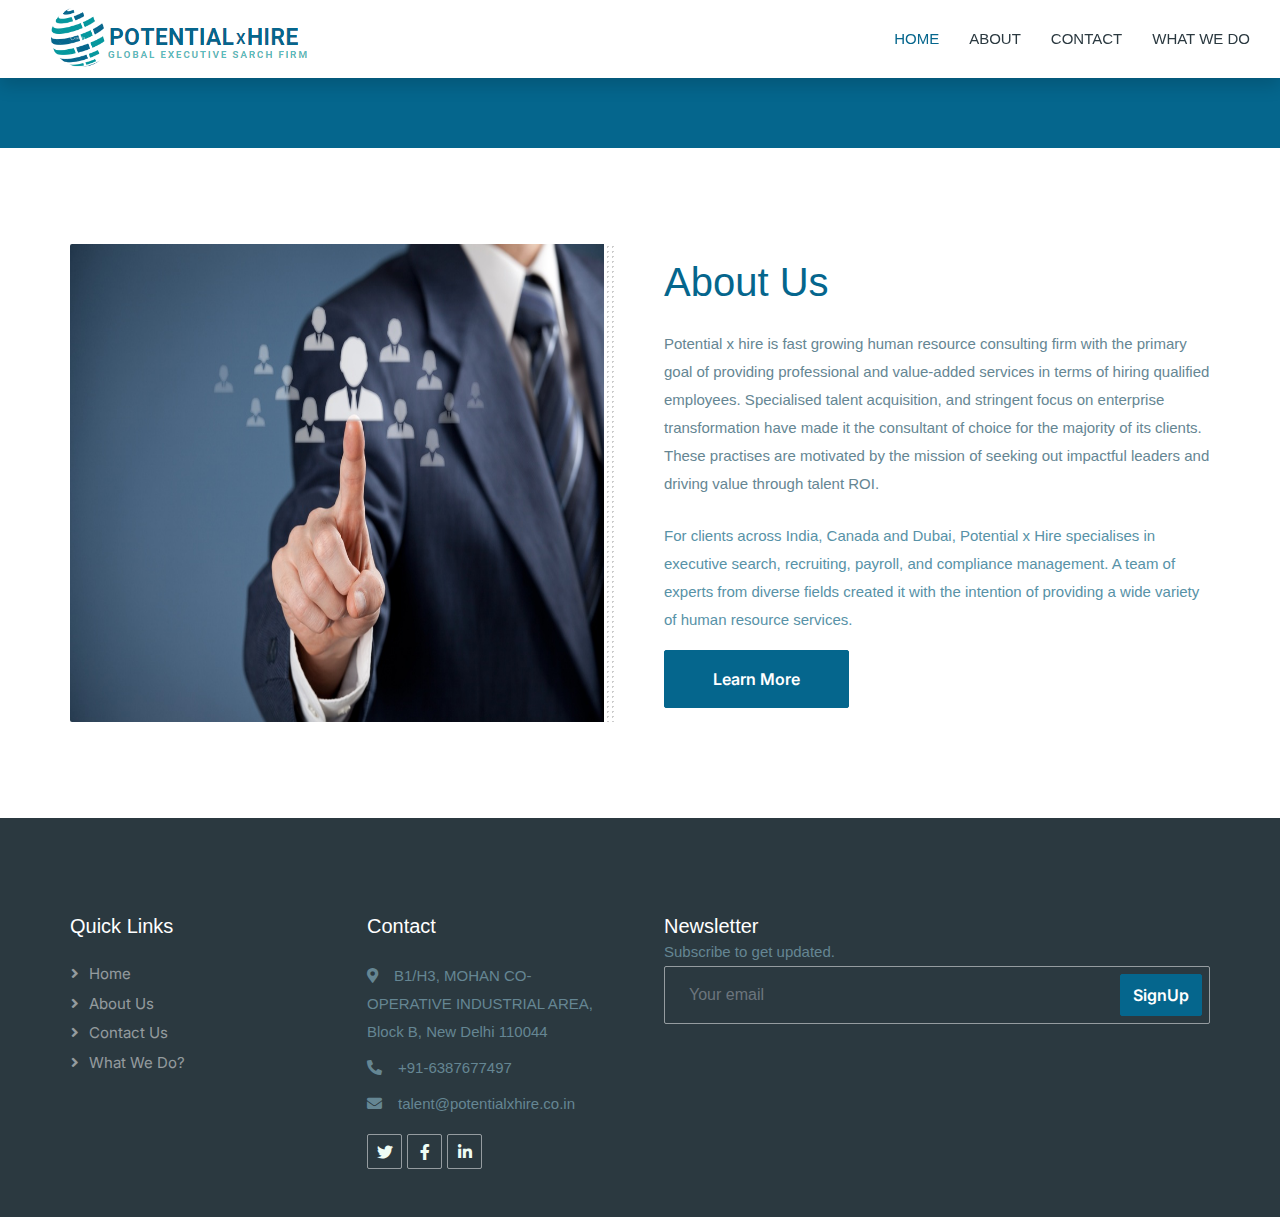
<file: about.html>
<!DOCTYPE html>
<html lang="en">

<head>
    <meta charset="utf-8">
    <title>Pontential X Hire</title>
    <meta content="width=device-width, initial-scale=1.0" name="viewport">
    <meta content="" name="keywords">
    <meta content="" name="description">

    <!-- Favicon -->
    <link href="img/favicon.ico" rel="icon">

    <!-- Google Web Fonts -->
    <link rel="preconnect" href="https://fonts.googleapis.com">
    <link rel="preconnect" href="https://fonts.gstatic.com" crossorigin>
    <link href="https://fonts.googleapis.com/css2?family=Heebo:wght@400;500;600&family=Inter:wght@700;800&display=swap" rel="stylesheet">
    
    <!-- Icon Font Stylesheet -->
    <link href="https://cdnjs.cloudflare.com/ajax/libs/font-awesome/5.10.0/css/all.min.css" rel="stylesheet">
    <link href="https://cdn.jsdelivr.net/npm/bootstrap-icons@1.4.1/font/bootstrap-icons.css" rel="stylesheet">

    <!-- Libraries Stylesheet -->
    <link href="lib/animate/animate.min.css" rel="stylesheet">
    <link href="lib/owlcarousel/assets/owl.carousel.min.css" rel="stylesheet">

    <!-- Customized Bootstrap Stylesheet -->
    <link href="css/bootstrap.min.css" rel="stylesheet">

    <!-- Template Stylesheet -->
    <link href="css/style.css" rel="stylesheet">
</head>

<body>
    <div class="container-xxl bg-white p-0">
        <!-- Spinner Start -->
        <div id="spinner" class="show bg-white position-fixed translate-middle w-100 vh-100 top-50 start-50 d-flex align-items-center justify-content-center">
            <div class="spinner-border text-primary" style="width: 3rem; height: 3rem;" role="status">
                <span class="sr-only">Loading...</span>
            </div>
        </div>
        <!-- Spinner End -->


        <!-- Navbar Start -->
        <nav class="navbar navbar-expand-lg bg-white navbar-light shadow sticky-top p-0">
            <a href="index.html" class="navbar-brand d-flex align-items-center text-center py-0 px-4 px-lg-5">
                <h1 class="m-0 text-primary"><img src="logo.png"></h1>
            </a>
            <button type="button" class="navbar-toggler me-4" data-bs-toggle="collapse" data-bs-target="#navbarCollapse">
                <span class="navbar-toggler-icon"></span>
            </button>
            <div class="collapse navbar-collapse" id="navbarCollapse">
                <div class="navbar-nav ms-auto p-4 p-lg-0">
                    <a href="index.html" class="nav-item nav-link active">Home</a>
                    <a href="about.html" class="nav-item nav-link">About</a>
                    <!-- <div class="nav-item dropdown">
                        <a href="#" class="nav-link dropdown-toggle" data-bs-toggle="dropdown">Jobs</a>
                        <div class="dropdown-menu rounded-0 m-0">
                            <a href="job-list.html" class="dropdown-item">Job List</a>
                            <a href="job-detail.html" class="dropdown-item">Job Detail</a>
                        </div>
                    </div> -->
                    <!-- <div class="nav-item dropdown">
                        <a href="#" class="nav-link dropdown-toggle" data-bs-toggle="dropdown">Pages</a>
                        <div class="dropdown-menu rounded-0 m-0">
                            <a href="category.html" class="dropdown-item">Job Category</a>
                            <a href="testimonial.html" class="dropdown-item">Testimonial</a>
                            <a href="404.html" class="dropdown-item">404</a>
                        </div>
                    </div> -->
                    <a href="contact.html" class="nav-item nav-link">Contact</a>
                    <a href="wedo.html" class="nav-item nav-link">What We Do</a>
                </div>
                <!-- <a href="" class="btn btn-primary rounded-0 py-4 px-lg-5 d-none d-lg-block">Post A Job<i class="fa fa-arrow-right ms-3"></i></a> -->
            </div>
        </nav>
        <!-- Navbar End -->


        <!-- Carousel Start -->
        <!-- <div class="container-fluid p-0">
            <div class="owl-carousel header-carousel position-relative">
                <div class="owl-carousel-item position-relative">
                    <img class="img-fluid" src="img/carousel-1.jpg" alt="">
                    <div class="position-absolute top-0 start-0 w-100 h-100 d-flex align-items-center" style="background: rgba(43, 57, 64, .5);">
                        <div class="container">
                            <div class="row justify-content-start">
                                <div class="col-10 col-lg-8">
                                    <h1 class="display-3 text-white animated slideInDown mb-4">Find The Perfect Job That You Deserved</h1>
                                    <p class="fs-5 fw-medium text-white mb-4 pb-2">Vero elitr justo clita lorem. Ipsum dolor at sed stet sit diam no. Kasd rebum ipsum et diam justo clita et kasd rebum sea elitr.</p>
                                    <a href="contact.html" class="btn btn-primary py-md-3 px-md-5 me-3 animated slideInLeft">Search A Job</a>
                                    <a href="contact.html" class="btn btn-secondary py-md-3 px-md-5 animated slideInRight">Find A Talent</a>
                                </div>
                            </div>
                        </div>
                    </div>
                </div>
                <div class="owl-carousel-item position-relative">
                    <img class="img-fluid" src="img/carousel-2.jpg" alt="">
                    <div class="position-absolute top-0 start-0 w-100 h-100 d-flex align-items-center" style="background: rgba(43, 57, 64, .5);">
                        <div class="container">
                            <div class="row justify-content-start">
                                <div class="col-10 col-lg-8">
                                    <h1 class="display-3 text-white animated slideInDown mb-4">Find The Best Startup Job That Fit You</h1>
                                    <p class="fs-5 fw-medium text-white mb-4 pb-2">Vero elitr justo clita lorem. Ipsum dolor at sed stet sit diam no. Kasd rebum ipsum et diam justo clita et kasd rebum sea elitr.</p>
                                    <a href="contact.html" class="btn btn-primary py-md-3 px-md-5 me-3 animated slideInLeft">Search A Job</a>
                                    <a href="contact.html" class="btn btn-secondary py-md-3 px-md-5 animated slideInRight">Find A Talent</a>
                                </div>
                            </div>
                        </div>
                    </div>
                </div>
            </div>
        </div> -->
        <!-- Carousel End -->


        <!-- Search Start -->
        <div class="container-fluid bg-primary mb-5 wow fadeIn" data-wow-delay="0.1s" style="padding: 35px;">
            <div class="container">
                <div class="row g-2">
                    <div class="col-md-10">
                        <!-- <div class="row g-2">
                            <div class="col-md-4">
                                <input type="text" class="form-control border-0" placeholder="Keyword" />
                            </div>
                            <div class="col-md-4">
                                <select class="form-select border-0">
                                    <option selected>Category</option>
                                    <option value="1">Category 1</option>
                                    <option value="2">Category 2</option>
                                    <option value="3">Category 3</option>
                                </select>
                            </div>
                            <div class="col-md-4">
                                <select class="form-select border-0">
                                    <option selected>Location</option>
                                    <option value="1">Location 1</option>
                                    <option value="2">Location 2</option>
                                    <option value="3">Location 3</option>
                                </select>
                            </div>
                        </div> -->
                    </div>
                    <!-- <div class="col-md-2">
                        <button class="btn btn-dark border-0 w-100">Contact Us</button>
                    </div> -->
                </div>
            </div>
        </div>
        <!-- Header End -->


        <!-- About Start -->
        <div class="container-xxl py-5">
            <div class="container">
                <div class="row g-5 align-items-center">
                    <div class="col-lg-6 wow fadeIn" data-wow-delay="0.1s">
                        <div class="row g-0 about-bg rounded overflow-hidden">
                            <div class="col-6 text-start">
                                <img class="img-fluid22" src="img/about_new.jpg"id="logopng">
                            </div>
                            <!-- <div class="col-6 text-start">
                                <img class="img-fluid" src="img/about-2.jpg" style="width: 85%; margin-top: 15%;">
                            </div>
                            <div class="col-6 text-end">
                                <img class="img-fluid" src="img/about-3.jpg" style="width: 85%;">
                            </div>
                            <div class="col-6 text-end">
                                <img class="img-fluid w-100" src="img/about-4.jpg">
                            </div> -->
                        </div>
                    </div>
                    <div class="col-lg-6 wow fadeIn" data-wow-delay="0.5s">
                        <h1 class="mb-4">About Us</h1>
                        <p class="mb-4">Potential x hire is fast growing human resource consulting firm with the primary goal of providing professional and value-added services in terms of hiring qualified employees. Specialised talent acquisition, and stringent focus on enterprise transformation have made it the consultant of choice for the majority of its clients. These practises are motivated by the mission of seeking out impactful leaders and driving value through talent ROI.</p><p class="mb-4"></p>For clients across India, Canada and Dubai, Potential x Hire specialises in executive search, recruiting, payroll, and compliance management. A team of experts from diverse fields created it with the intention of providing a wide variety of human resource services.</p>
                        <!-- <h4 class="mb-4">What we do</h1>
                        <p><i class="fa fa-check text-primary me-3"></i>In order to assure development and advancement, we are committed to providing the finest quality outcomes to both our clients and prospects.</p>
                        <p><i class="fa fa-check text-primary me-3"></i>We are a group of seasoned professionals who feel that a company's ability to attract and retain talented employees is essential to success and growth.</p>
                        <p><i class="fa fa-check text-primary me-3"></i>You may collaborate with our specialty consultants, who have years of expertise and are renowned authorities in their domains. We provide a vast array of specialised, excellent, and research-based talent consultancy services. By utilising our expertise, connections, and service capabilities developed over the years, we are ideally positioned to help solve your talent needs.</p> -->
                        <a class="btn btn-primary py-3 px-5 mt-3" href="contact.html">Learn More</a>
                    </div>
                </div>
            </div>
        </div>
        <!-- About End -->


        <!-- Footer Start -->
        <div class="container-fluid bg-dark text-white-50 footer pt-5 mt-5 wow fadeIn" data-wow-delay="0.1s">
            <div class="container py-5">
                <div class="row g-5">
                    
                    <div class="col-lg-3 col-md-6">
                        <h5 class="text-white mb-4">Quick Links</h5>
                        <a class="btn btn-link text-white-50" href="index.html">Home</a>
                        <a class="btn btn-link text-white-50" href="about.html">About Us</a>
                        <a class="btn btn-link text-white-50" href="contact.html">Contact Us</a>
                        <a class="btn btn-link text-white-50" href="wewdo.html">What We Do?</a>
                    </div>
                    <div class="col-lg-3 col-md-6">
                        <h5 class="text-white mb-4">Contact</h5>
                        <p class="mb-2"><i class="fa fa-map-marker-alt me-3"></i><span>B1/H3, MOHAN CO-OPERATIVE INDUSTRIAL AREA, Block B, New Delhi 110044</span></p>
                        <p class="mb-2"><i class="fa fa-phone-alt me-3"></i>+91-6387677497</p>
                        <p class="mb-2"><i class="fa fa-envelope me-3"></i>talent@potentialxhire.co.in</p>
                        <div class="d-flex pt-2">
                            <a class="btn btn-outline-light btn-social" href="https://twitter.com/PotentialHir"><i class="fab fa-twitter"></i></a>
                            <a class="btn btn-outline-light btn-social" href="https://www.facebook.com/profile.php?id=100088559784485"><i class="fab fa-facebook-f"></i></a>
                            <a class="btn btn-outline-light btn-social" href="https://www.linkedin.com/company/potential-x-hire/about/?viewAsMember=true"><i class="fab fa-linkedin-in"></i></a>
                        </div>
                    </div>
                    <div class="col-lg-6 col-md-12">
                        <h5 class="text-white mb-12">Newsletter</h5>
                        <p>Subscribe to get updated.</p>
                        <div class="position-relative mx-auto" style="max-width: 600px;">
                            <input class="form-control bg-transparent w-100 py-3 ps-4 pe-5" type="text" placeholder="Your email">
                            <button type="button" class="btn btn-primary py-2 position-absolute top-0 end-0 mt-2 me-2">SignUp</button>
                        </div>
                    </div>
                </div>
            </div>
            
        </div>
        <!-- Footer End -->


        <!-- Back to Top -->
       
    </div>

    <!-- JavaScript Libraries -->
    <script src="https://code.jquery.com/jquery-3.4.1.min.js"></script>
    <script src="https://cdn.jsdelivr.net/npm/bootstrap@5.0.0/dist/js/bootstrap.bundle.min.js"></script>
    <script src="lib/wow/wow.min.js"></script>
    <script src="lib/easing/easing.min.js"></script>
    <script src="lib/waypoints/waypoints.min.js"></script>
    <script src="lib/owlcarousel/owl.carousel.min.js"></script>

    <!-- Template Javascript -->
    <script src="js/main.js"></script>
</body>

</html>
</file>
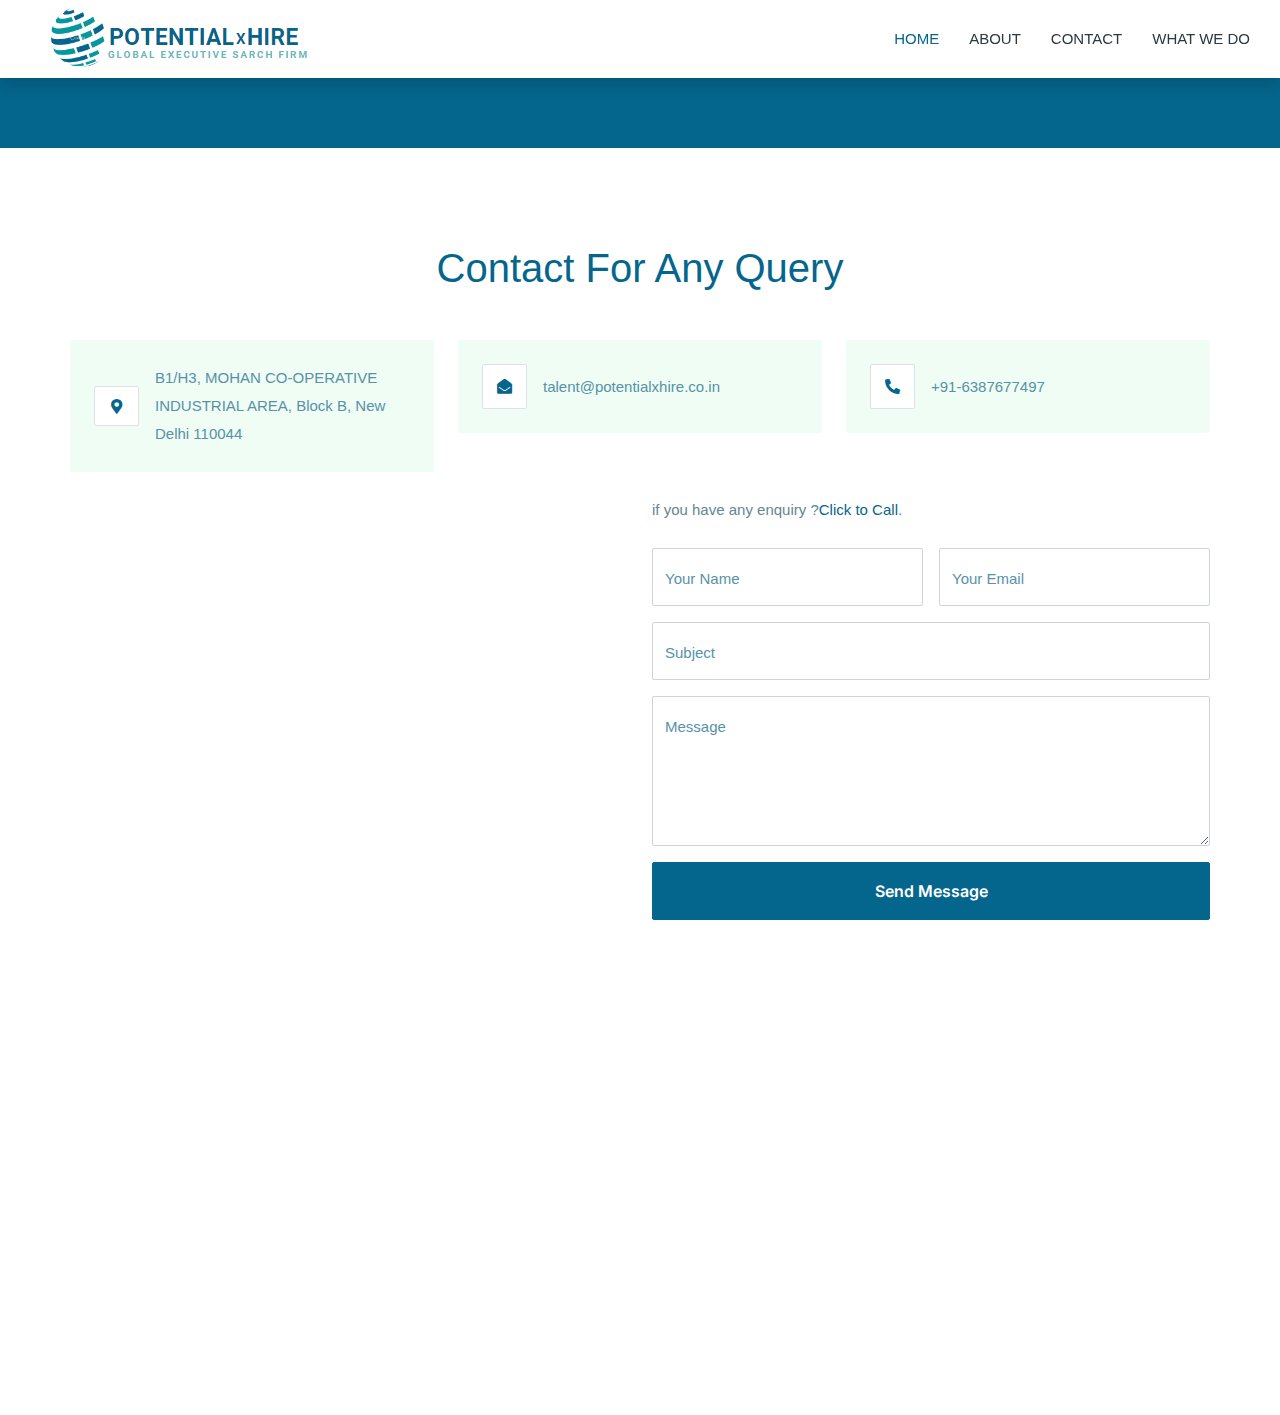
<file: contact.html>
<!DOCTYPE html>
<html lang="en">

<head>
    <meta charset="utf-8">
    <title>Pontential X Hire</title>
    <meta content="width=device-width, initial-scale=1.0" name="viewport">
    <meta content="" name="keywords">
    <meta content="" name="description">

    <!-- Favicon -->
    <link href="img/favicon.ico" rel="icon">

    <!-- Google Web Fonts -->
    <link rel="preconnect" href="https://fonts.googleapis.com">
    <link rel="preconnect" href="https://fonts.gstatic.com" crossorigin>
    <link href="https://fonts.googleapis.com/css2?family=Heebo:wght@400;500;600&family=Inter:wght@700;800&display=swap" rel="stylesheet">
    
    <!-- Icon Font Stylesheet -->
    <link href="https://cdnjs.cloudflare.com/ajax/libs/font-awesome/5.10.0/css/all.min.css" rel="stylesheet">
    <link href="https://cdn.jsdelivr.net/npm/bootstrap-icons@1.4.1/font/bootstrap-icons.css" rel="stylesheet">

    <!-- Libraries Stylesheet -->
    <link href="lib/animate/animate.min.css" rel="stylesheet">
    <link href="lib/owlcarousel/assets/owl.carousel.min.css" rel="stylesheet">

    <!-- Customized Bootstrap Stylesheet -->
    <link href="css/bootstrap.min.css" rel="stylesheet">

    <!-- Template Stylesheet -->
    <link href="css/style.css" rel="stylesheet">
</head>

<body>
    <div class="container-xxl bg-white p-0">
        <!-- Spinner Start -->
        <div id="spinner" class="show bg-white position-fixed translate-middle w-100 vh-100 top-50 start-50 d-flex align-items-center justify-content-center">
            <div class="spinner-border text-primary" style="width: 3rem; height: 3rem;" role="status">
                <span class="sr-only">Loading...</span>
            </div>
        </div>
        <!-- Spinner End -->


        <!-- Navbar Start -->
        <nav class="navbar navbar-expand-lg bg-white navbar-light shadow sticky-top p-0">
            <a href="index.html" class="navbar-brand d-flex align-items-center text-center py-0 px-4 px-lg-5">
                <h1 class="m-0 text-primary"><img src="logo.png" id="logopng"></h1>
            </a>
            <button type="button" class="navbar-toggler me-4" data-bs-toggle="collapse" data-bs-target="#navbarCollapse">
                <span class="navbar-toggler-icon"></span>
            </button>
            <div class="collapse navbar-collapse" id="navbarCollapse">
                <div class="navbar-nav ms-auto p-4 p-lg-0">
                    <a href="index.html" class="nav-item nav-link active">Home</a>
                    <a href="about.html" class="nav-item nav-link">About</a>
                    <!-- <div class="nav-item dropdown">
                        <a href="#" class="nav-link dropdown-toggle" data-bs-toggle="dropdown">Jobs</a>
                        <div class="dropdown-menu rounded-0 m-0">
                            <a href="job-list.html" class="dropdown-item">Job List</a>
                            <a href="job-detail.html" class="dropdown-item">Job Detail</a>
                        </div>
                    </div> -->
                    <!-- <div class="nav-item dropdown">
                        <a href="#" class="nav-link dropdown-toggle" data-bs-toggle="dropdown">Pages</a>
                        <div class="dropdown-menu rounded-0 m-0">
                            <a href="category.html" class="dropdown-item">Job Category</a>
                            <a href="testimonial.html" class="dropdown-item">Testimonial</a>
                            <a href="404.html" class="dropdown-item">404</a>
                        </div>
                    </div> -->
                    <a href="contact.html" class="nav-item nav-link">Contact</a>
                    <a href="wedo.html" class="nav-item nav-link">What We Do</a>
                </div>
                <!-- <a href="" class="btn btn-primary rounded-0 py-4 px-lg-5 d-none d-lg-block">Post A Job<i class="fa fa-arrow-right ms-3"></i></a> -->
            </div>
        </nav>
        <!-- Navbar End -->


        <!-- Carousel Start -->
        <!-- <div class="container-fluid p-0">
            <div class="owl-carousel header-carousel position-relative">
                <div class="owl-carousel-item position-relative">
                    <img class="img-fluid" src="img/carousel-1.jpg" alt="">
                    <div class="position-absolute top-0 start-0 w-100 h-100 d-flex align-items-center" style="background: rgba(43, 57, 64, .5);">
                        <div class="container">
                            <div class="row justify-content-start">
                                <div class="col-10 col-lg-8">
                                    <h1 class="display-3 text-white animated slideInDown mb-4">Find The Perfect Job That You Deserved</h1>
                                    <p class="fs-5 fw-medium text-white mb-4 pb-2">Vero elitr justo clita lorem. Ipsum dolor at sed stet sit diam no. Kasd rebum ipsum et diam justo clita et kasd rebum sea elitr.</p>
                                    <a href="contact.html" class="btn btn-primary py-md-3 px-md-5 me-3 animated slideInLeft">Search A Job</a>
                                    <a href="contact.html" class="btn btn-secondary py-md-3 px-md-5 animated slideInRight">Find A Talent</a>
                                </div>
                            </div>
                        </div>
                    </div>
                </div>
                <div class="owl-carousel-item position-relative">
                    <img class="img-fluid" src="img/carousel-2.jpg" alt="">
                    <div class="position-absolute top-0 start-0 w-100 h-100 d-flex align-items-center" style="background: rgba(43, 57, 64, .5);">
                        <div class="container">
                            <div class="row justify-content-start">
                                <div class="col-10 col-lg-8">
                                    <h1 class="display-3 text-white animated slideInDown mb-4">Find The Best Startup Job That Fit You</h1>
                                    <p class="fs-5 fw-medium text-white mb-4 pb-2">Vero elitr justo clita lorem. Ipsum dolor at sed stet sit diam no. Kasd rebum ipsum et diam justo clita et kasd rebum sea elitr.</p>
                                    <a href="contact.html" class="btn btn-primary py-md-3 px-md-5 me-3 animated slideInLeft">Search A Job</a>
                                    <a href="contact.html" class="btn btn-secondary py-md-3 px-md-5 animated slideInRight">Find A Talent</a>
                                </div>
                            </div>
                        </div>
                    </div>
                </div>
            </div>
        </div> -->
        <!-- Carousel End -->


        <!-- Search Start -->
        <div class="container-fluid bg-primary mb-5 wow fadeIn" data-wow-delay="0.1s" style="padding: 35px;">
            <div class="container">
                <div class="row g-2">
                    <div class="col-md-10">
                        <!-- <div class="row g-2">
                            <div class="col-md-4">
                                <input type="text" class="form-control border-0" placeholder="Keyword" />
                            </div>
                            <div class="col-md-4">
                                <select class="form-select border-0">
                                    <option selected>Category</option>
                                    <option value="1">Category 1</option>
                                    <option value="2">Category 2</option>
                                    <option value="3">Category 3</option>
                                </select>
                            </div>
                            <div class="col-md-4">
                                <select class="form-select border-0">
                                    <option selected>Location</option>
                                    <option value="1">Location 1</option>
                                    <option value="2">Location 2</option>
                                    <option value="3">Location 3</option>
                                </select>
                            </div>
                        </div> -->
                    </div>
                    <!-- <div class="col-md-2">
                        <button class="btn btn-dark border-0 w-100">Contact Us</button>
                    </div> -->
                </div>
            </div>
        </div>
        <!-- Header End -->


        <!-- Contact Start -->
        <div class="container-xxl py-5">
            <div class="container">
                <h1 class="text-center mb-5 wow fadeInUp" data-wow-delay="0.1s">Contact For Any Query</h1>
                <div class="row g-4">
                    <div class="col-12">
                        <div class="row gy-4">
                            <div class="col-md-4 wow fadeIn" data-wow-delay="0.1s">
                                <div class="d-flex align-items-center bg-light rounded p-4">
                                    <div class="bg-white border rounded d-flex flex-shrink-0 align-items-center justify-content-center me-3" style="width: 45px; height: 40px;">
                                        <i class="fa fa-map-marker-alt text-primary"></i>
                                    </div>
                                    <span>B1/H3, MOHAN CO-OPERATIVE INDUSTRIAL AREA, Block B, New Delhi 110044</span>
                                </div>
                            </div>
                            <div class="col-md-4 wow fadeIn" data-wow-delay="0.3s">
                                <div class="d-flex align-items-center bg-light rounded p-4">
                                    <div class="bg-white border rounded d-flex flex-shrink-0 align-items-center justify-content-center me-3" style="width: 45px; height: 45px;">
                                        <i class="fa fa-envelope-open text-primary"></i>
                                    </div>
                                    <span>talent@potentialxhire.co.in</span>
                                </div>
                            </div>
                            <div class="col-md-4 wow fadeIn" data-wow-delay="0.5s">
                                <div class="d-flex align-items-center bg-light rounded p-4">
                                    <div class="bg-white border rounded d-flex flex-shrink-0 align-items-center justify-content-center me-3" style="width: 45px; height: 45px;">
                                        <i class="fa fa-phone-alt text-primary"></i>
                                    </div>
                                    <span>+91-6387677497</span>
                                </div>
                            </div>
                        </div>
                    </div>

                    
                    <div class="col-md-6 wow fadeInUp" data-wow-delay="0.1s">
                        <iframe class="position-relative rounded w-100 h-100"
                            src="https://www.google.com/maps/embed?pb=!1m18!1m12!1m3!1d3505.7481303936233!2d77.29265321437093!3d28.517224682463446!2m3!1f0!2f0!3f0!3m2!1i1024!2i768!4f13.1!3m3!1m2!1s0x390ce79554f56141%3A0x78d3b28c803071b2!2s91springboard%20Mohan%20Estate!5e0!3m2!1sen!2sin!4v1671654770390!5m2!1sen!2sin"
                            frameborder="0" style="min-height: 400px; border:0;" allowfullscreen="" aria-hidden="false"
                            tabindex="0"></iframe>
                           
                    </div>
                    <div class="col-md-6">
                        <div class="wow fadeInUp" data-wow-delay="0.5s">
                            <p class="mb-4">if you have any enquiry ?<a href="tel:+916387677497">Click to Call</a>.</p>
                            <form>
                                <div class="row g-3">
                                    <div class="col-md-6">
                                        <div class="form-floating">
                                            <input type="text" class="form-control" id="name" placeholder="Your Name">
                                            <label for="name">Your Name</label>
                                        </div>
                                    </div>
                                    <div class="col-md-6">
                                        <div class="form-floating">
                                            <input type="email" class="form-control" id="email" placeholder="Your Email">
                                            <label for="email">Your Email</label>
                                        </div>
                                    </div>
                                    <div class="col-12">
                                        <div class="form-floating">
                                            <input type="text" class="form-control" id="subject" placeholder="Subject">
                                            <label for="subject">Subject</label>
                                        </div>
                                    </div>
                                    <div class="col-12">
                                        <div class="form-floating">
                                            <textarea class="form-control" placeholder="Leave a message here" id="message" style="height: 150px"></textarea>
                                            <label for="message">Message</label>
                                        </div>
                                    </div>
                                    <div class="col-12">
                                        <button class="btn btn-primary w-100 py-3" type="submit">Send Message</button>
                                    </div>
                                </div>
                            </form>
                        </div>
                    </div>
                </div>
            </div>
        </div>
        <!-- Contact End -->


        <!-- Footer Start -->
        <div class="container-fluid bg-dark text-white-50 footer pt-5 mt-5 wow fadeIn" data-wow-delay="0.1s">
            <div class="container py-5">
                <div class="row g-5">
                    
                    <div class="col-lg-3 col-md-6">
                        <h5 class="text-white mb-4">Quick Links</h5>
                        <a class="btn btn-link text-white-50" href="index.html">Home</a>
                        <a class="btn btn-link text-white-50" href="about.html">About Us</a>
                        <a class="btn btn-link text-white-50" href="contact.html">Contact Us</a>
                        <a class="btn btn-link text-white-50" href="wewdo.html">What We Do?</a>
                    </div>
                    <div class="col-lg-3 col-md-6">
                        <h5 class="text-white mb-4">Contact</h5>
                        <p class="mb-2"><i class="fa fa-map-marker-alt me-3"></i><span>B1/H3, MOHAN CO-OPERATIVE INDUSTRIAL AREA, Block B, New Delhi 110044</span></p>
                        <p class="mb-2"><i class="fa fa-phone-alt me-3"></i>+91-6387677497</p>
                        <p class="mb-2"><i class="fa fa-envelope me-3"></i>talent@potentialxhire.co.in</p>
                        <div class="d-flex pt-2">
                            <a class="btn btn-outline-light btn-social" href="https://twitter.com/PotentialHir"><i class="fab fa-twitter"></i></a>
                            <a class="btn btn-outline-light btn-social" href="https://www.facebook.com/profile.php?id=100088559784485"><i class="fab fa-facebook-f"></i></a>
                            <a class="btn btn-outline-light btn-social" href="https://www.linkedin.com/company/potential-x-hire/about/?viewAsMember=true"><i class="fab fa-linkedin-in"></i></a>
                        </div>
                    </div>
                    <div class="col-lg-6 col-md-12">
                        <h5 class="text-white mb-12">Newsletter</h5>
                        <p>Subscribe to get updated.</p>
                        <div class="position-relative mx-auto" style="max-width: 600px;">
                            <input class="form-control bg-transparent w-100 py-3 ps-4 pe-5" type="text" placeholder="Your email">
                            <button type="button" class="btn btn-primary py-2 position-absolute top-0 end-0 mt-2 me-2">SignUp</button>
                        </div>
                    </div>
                </div>
            </div>
           
        </div>
        <!-- Footer End -->


        <!-- Back to Top -->
       
    </div>

    <!-- JavaScript Libraries -->
    <script src="https://code.jquery.com/jquery-3.4.1.min.js"></script>
    <script src="https://cdn.jsdelivr.net/npm/bootstrap@5.0.0/dist/js/bootstrap.bundle.min.js"></script>
    <script src="lib/wow/wow.min.js"></script>
    <script src="lib/easing/easing.min.js"></script>
    <script src="lib/waypoints/waypoints.min.js"></script>
    <script src="lib/owlcarousel/owl.carousel.min.js"></script>

    <!-- Template Javascript -->
    <script src="js/main.js"></script>
</body>

</html>
</file>
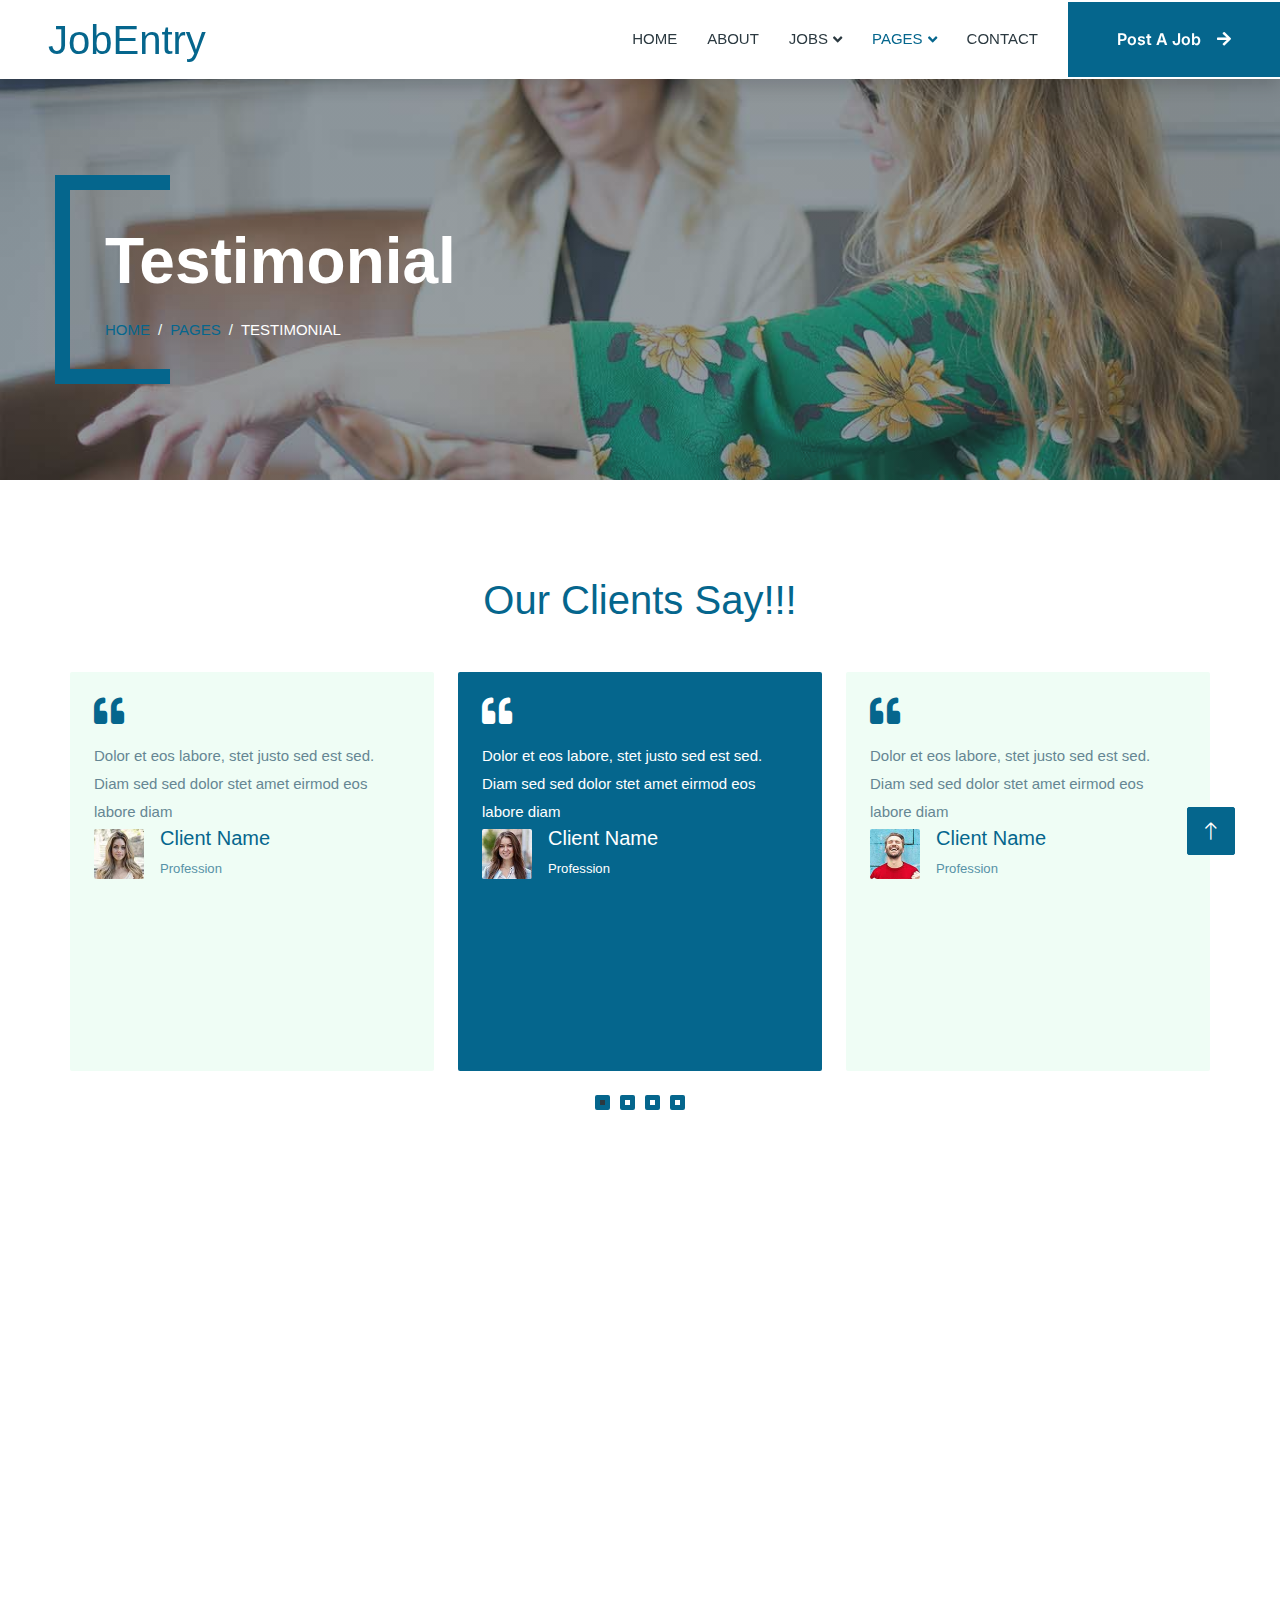
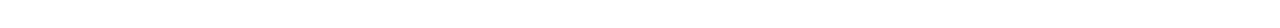
<file: testimonial.html>
<!DOCTYPE html>
<html lang="en">

<head>
    <meta charset="utf-8">
    <title>JobEntry - Job Portal Website Template</title>
    <meta content="width=device-width, initial-scale=1.0" name="viewport">
    <meta content="" name="keywords">
    <meta content="" name="description">

    <!-- Favicon -->
    <link href="img/favicon.ico" rel="icon">

    <!-- Google Web Fonts -->
    <link rel="preconnect" href="https://fonts.googleapis.com">
    <link rel="preconnect" href="https://fonts.gstatic.com" crossorigin>
    <link href="https://fonts.googleapis.com/css2?family=Heebo:wght@400;500;600&family=Inter:wght@700;800&display=swap" rel="stylesheet">
    
    <!-- Icon Font Stylesheet -->
    <link href="https://cdnjs.cloudflare.com/ajax/libs/font-awesome/5.10.0/css/all.min.css" rel="stylesheet">
    <link href="https://cdn.jsdelivr.net/npm/bootstrap-icons@1.4.1/font/bootstrap-icons.css" rel="stylesheet">

    <!-- Libraries Stylesheet -->
    <link href="lib/animate/animate.min.css" rel="stylesheet">
    <link href="lib/owlcarousel/assets/owl.carousel.min.css" rel="stylesheet">

    <!-- Customized Bootstrap Stylesheet -->
    <link href="css/bootstrap.min.css" rel="stylesheet">

    <!-- Template Stylesheet -->
    <link href="css/style.css" rel="stylesheet">
</head>

<body>
    <div class="container-xxl bg-white p-0">
        <!-- Spinner Start -->
        <div id="spinner" class="show bg-white position-fixed translate-middle w-100 vh-100 top-50 start-50 d-flex align-items-center justify-content-center">
            <div class="spinner-border text-primary" style="width: 3rem; height: 3rem;" role="status">
                <span class="sr-only">Loading...</span>
            </div>
        </div>
        <!-- Spinner End -->


        <!-- Navbar Start -->
        <nav class="navbar navbar-expand-lg bg-white navbar-light shadow sticky-top p-0">
            <a href="index.html" class="navbar-brand d-flex align-items-center text-center py-0 px-4 px-lg-5">
                <h1 class="m-0 text-primary">JobEntry</h1>
            </a>
            <button type="button" class="navbar-toggler me-4" data-bs-toggle="collapse" data-bs-target="#navbarCollapse">
                <span class="navbar-toggler-icon"></span>
            </button>
            <div class="collapse navbar-collapse" id="navbarCollapse">
                <div class="navbar-nav ms-auto p-4 p-lg-0">
                    <a href="index.html" class="nav-item nav-link">Home</a>
                    <a href="about.html" class="nav-item nav-link">About</a>
                    <div class="nav-item dropdown">
                        <a href="#" class="nav-link dropdown-toggle" data-bs-toggle="dropdown">Jobs</a>
                        <div class="dropdown-menu rounded-0 m-0">
                            <a href="job-list.html" class="dropdown-item">Job List</a>
                            <a href="job-detail.html" class="dropdown-item">Job Detail</a>
                        </div>
                    </div>
                    <div class="nav-item dropdown">
                        <a href="#" class="nav-link dropdown-toggle active" data-bs-toggle="dropdown">Pages</a>
                        <div class="dropdown-menu rounded-0 m-0">
                            <a href="category.html" class="dropdown-item">Job Category</a>
                            <a href="testimonial.html" class="dropdown-item active">Testimonial</a>
                            <a href="404.html" class="dropdown-item">404</a>
                        </div>
                    </div>
                    <a href="contact.html" class="nav-item nav-link">Contact</a>
                </div>
                <a href="" class="btn btn-primary rounded-0 py-4 px-lg-5 d-none d-lg-block">Post A Job<i class="fa fa-arrow-right ms-3"></i></a>
            </div>
        </nav>
        <!-- Navbar End -->


        <!-- Header End -->
        <div class="container-xxl py-5 bg-dark page-header mb-5">
            <div class="container my-5 pt-5 pb-4">
                <h1 class="display-3 text-white mb-3 animated slideInDown">Testimonial</h1>
                <nav aria-label="breadcrumb">
                    <ol class="breadcrumb text-uppercase">
                        <li class="breadcrumb-item"><a href="#">Home</a></li>
                        <li class="breadcrumb-item"><a href="#">Pages</a></li>
                        <li class="breadcrumb-item text-white active" aria-current="page">Testimonial</li>
                    </ol>
                </nav>
            </div>
        </div>
        <!-- Header End -->


        <!-- Testimonial Start -->
        <div class="container-xxl py-5 wow fadeInUp" data-wow-delay="0.1s">
            <div class="container">
                <h1 class="text-center mb-5">Our Clients Say!!!</h1>
                <div class="owl-carousel testimonial-carousel">
                    <div class="testimonial-item bg-light rounded p-4">
                        <i class="fa fa-quote-left fa-2x text-primary mb-3"></i>
                        <p>Dolor et eos labore, stet justo sed est sed. Diam sed sed dolor stet amet eirmod eos labore diam</p>
                        <div class="d-flex align-items-center">
                            <img class="img-fluid flex-shrink-0 rounded" src="img/testimonial-1.jpg" style="width: 50px; height: 50px;">
                            <div class="ps-3">
                                <h5 class="mb-1">Client Name</h5>
                                <small>Profession</small>
                            </div>
                        </div>
                    </div>
                    <div class="testimonial-item bg-light rounded p-4">
                        <i class="fa fa-quote-left fa-2x text-primary mb-3"></i>
                        <p>Dolor et eos labore, stet justo sed est sed. Diam sed sed dolor stet amet eirmod eos labore diam</p>
                        <div class="d-flex align-items-center">
                            <img class="img-fluid flex-shrink-0 rounded" src="img/testimonial-2.jpg" style="width: 50px; height: 50px;">
                            <div class="ps-3">
                                <h5 class="mb-1">Client Name</h5>
                                <small>Profession</small>
                            </div>
                        </div>
                    </div>
                    <div class="testimonial-item bg-light rounded p-4">
                        <i class="fa fa-quote-left fa-2x text-primary mb-3"></i>
                        <p>Dolor et eos labore, stet justo sed est sed. Diam sed sed dolor stet amet eirmod eos labore diam</p>
                        <div class="d-flex align-items-center">
                            <img class="img-fluid flex-shrink-0 rounded" src="img/testimonial-3.jpg" style="width: 50px; height: 50px;">
                            <div class="ps-3">
                                <h5 class="mb-1">Client Name</h5>
                                <small>Profession</small>
                            </div>
                        </div>
                    </div>
                    <div class="testimonial-item bg-light rounded p-4">
                        <i class="fa fa-quote-left fa-2x text-primary mb-3"></i>
                        <p>Dolor et eos labore, stet justo sed est sed. Diam sed sed dolor stet amet eirmod eos labore diam</p>
                        <div class="d-flex align-items-center">
                            <img class="img-fluid flex-shrink-0 rounded" src="img/testimonial-4.jpg" style="width: 50px; height: 50px;">
                            <div class="ps-3">
                                <h5 class="mb-1">Client Name</h5>
                                <small>Profession</small>
                            </div>
                        </div>
                    </div>
                </div>
            </div>
        </div>
        <!-- Testimonial End -->


        <!-- Footer Start -->
        <div class="container-fluid bg-dark text-white-50 footer pt-5 mt-5 wow fadeIn" data-wow-delay="0.1s">
            <div class="container py-5">
                <div class="row g-5">
                    <div class="col-lg-3 col-md-6">
                        <h5 class="text-white mb-4">Company</h5>
                        <a class="btn btn-link text-white-50" href="">About Us</a>
                        <a class="btn btn-link text-white-50" href="">Contact Us</a>
                        <a class="btn btn-link text-white-50" href="">Our Services</a>
                        <a class="btn btn-link text-white-50" href="">Privacy Policy</a>
                        <a class="btn btn-link text-white-50" href="">Terms & Condition</a>
                    </div>
                    <div class="col-lg-3 col-md-6">
                        <h5 class="text-white mb-4">Quick Links</h5>
                        <a class="btn btn-link text-white-50" href="">About Us</a>
                        <a class="btn btn-link text-white-50" href="">Contact Us</a>
                        <a class="btn btn-link text-white-50" href="">Our Services</a>
                        <a class="btn btn-link text-white-50" href="">Privacy Policy</a>
                        <a class="btn btn-link text-white-50" href="">Terms & Condition</a>
                    </div>
                    <div class="col-lg-3 col-md-6">
                        <h5 class="text-white mb-4">Contact</h5>
                        <p class="mb-2"><i class="fa fa-map-marker-alt me-3"></i>123 Street, New York, USA</p>
                        <p class="mb-2"><i class="fa fa-phone-alt me-3"></i>+012 345 67890</p>
                        <p class="mb-2"><i class="fa fa-envelope me-3"></i>info@example.com</p>
                        <div class="d-flex pt-2">
                            <a class="btn btn-outline-light btn-social" href=""><i class="fab fa-twitter"></i></a>
                            <a class="btn btn-outline-light btn-social" href=""><i class="fab fa-facebook-f"></i></a>
                            <a class="btn btn-outline-light btn-social" href=""><i class="fab fa-youtube"></i></a>
                            <a class="btn btn-outline-light btn-social" href=""><i class="fab fa-linkedin-in"></i></a>
                        </div>
                    </div>
                    <div class="col-lg-3 col-md-6">
                        <h5 class="text-white mb-4">Newsletter</h5>
                        <p>Dolor amet sit justo amet elitr clita ipsum elitr est.</p>
                        <div class="position-relative mx-auto" style="max-width: 400px;">
                            <input class="form-control bg-transparent w-100 py-3 ps-4 pe-5" type="text" placeholder="Your email">
                            <button type="button" class="btn btn-primary py-2 position-absolute top-0 end-0 mt-2 me-2">SignUp</button>
                        </div>
                    </div>
                </div>
            </div>
            <div class="container">
                <div class="copyright">
                    <div class="row">
                        <div class="col-md-6 text-center text-md-start mb-3 mb-md-0">
                            &copy; <a class="border-bottom" href="#">Your Site Name</a>, All Right Reserved. 
							
							<!--/*** This template is free as long as you keep the footer author’s credit link/attribution link/backlink. If you'd like to use the template without the footer author’s credit link/attribution link/backlink, you can purchase the Credit Removal License from "https://htmlcodex.com/credit-removal". Thank you for your support. ***/-->
							Designed By <a class="border-bottom" href="https://htmlcodex.com">HTML Codex</a>
                        </div>
                        <div class="col-md-6 text-center text-md-end">
                            <div class="footer-menu">
                                <a href="">Home</a>
                                <a href="">Cookies</a>
                                <a href="">Help</a>
                                <a href="">FQAs</a>
                            </div>
                        </div>
                    </div>
                </div>
            </div>
        </div>
        <!-- Footer End -->


        <!-- Back to Top -->
        <a href="#" class="btn btn-lg btn-primary btn-lg-square back-to-top"><i class="bi bi-arrow-up"></i></a>
    </div>

    <!-- JavaScript Libraries -->
    <script src="https://code.jquery.com/jquery-3.4.1.min.js"></script>
    <script src="https://cdn.jsdelivr.net/npm/bootstrap@5.0.0/dist/js/bootstrap.bundle.min.js"></script>
    <script src="lib/wow/wow.min.js"></script>
    <script src="lib/easing/easing.min.js"></script>
    <script src="lib/waypoints/waypoints.min.js"></script>
    <script src="lib/owlcarousel/owl.carousel.min.js"></script>

    <!-- Template Javascript -->
    <script src="js/main.js"></script>
</body>

</html>
</file>
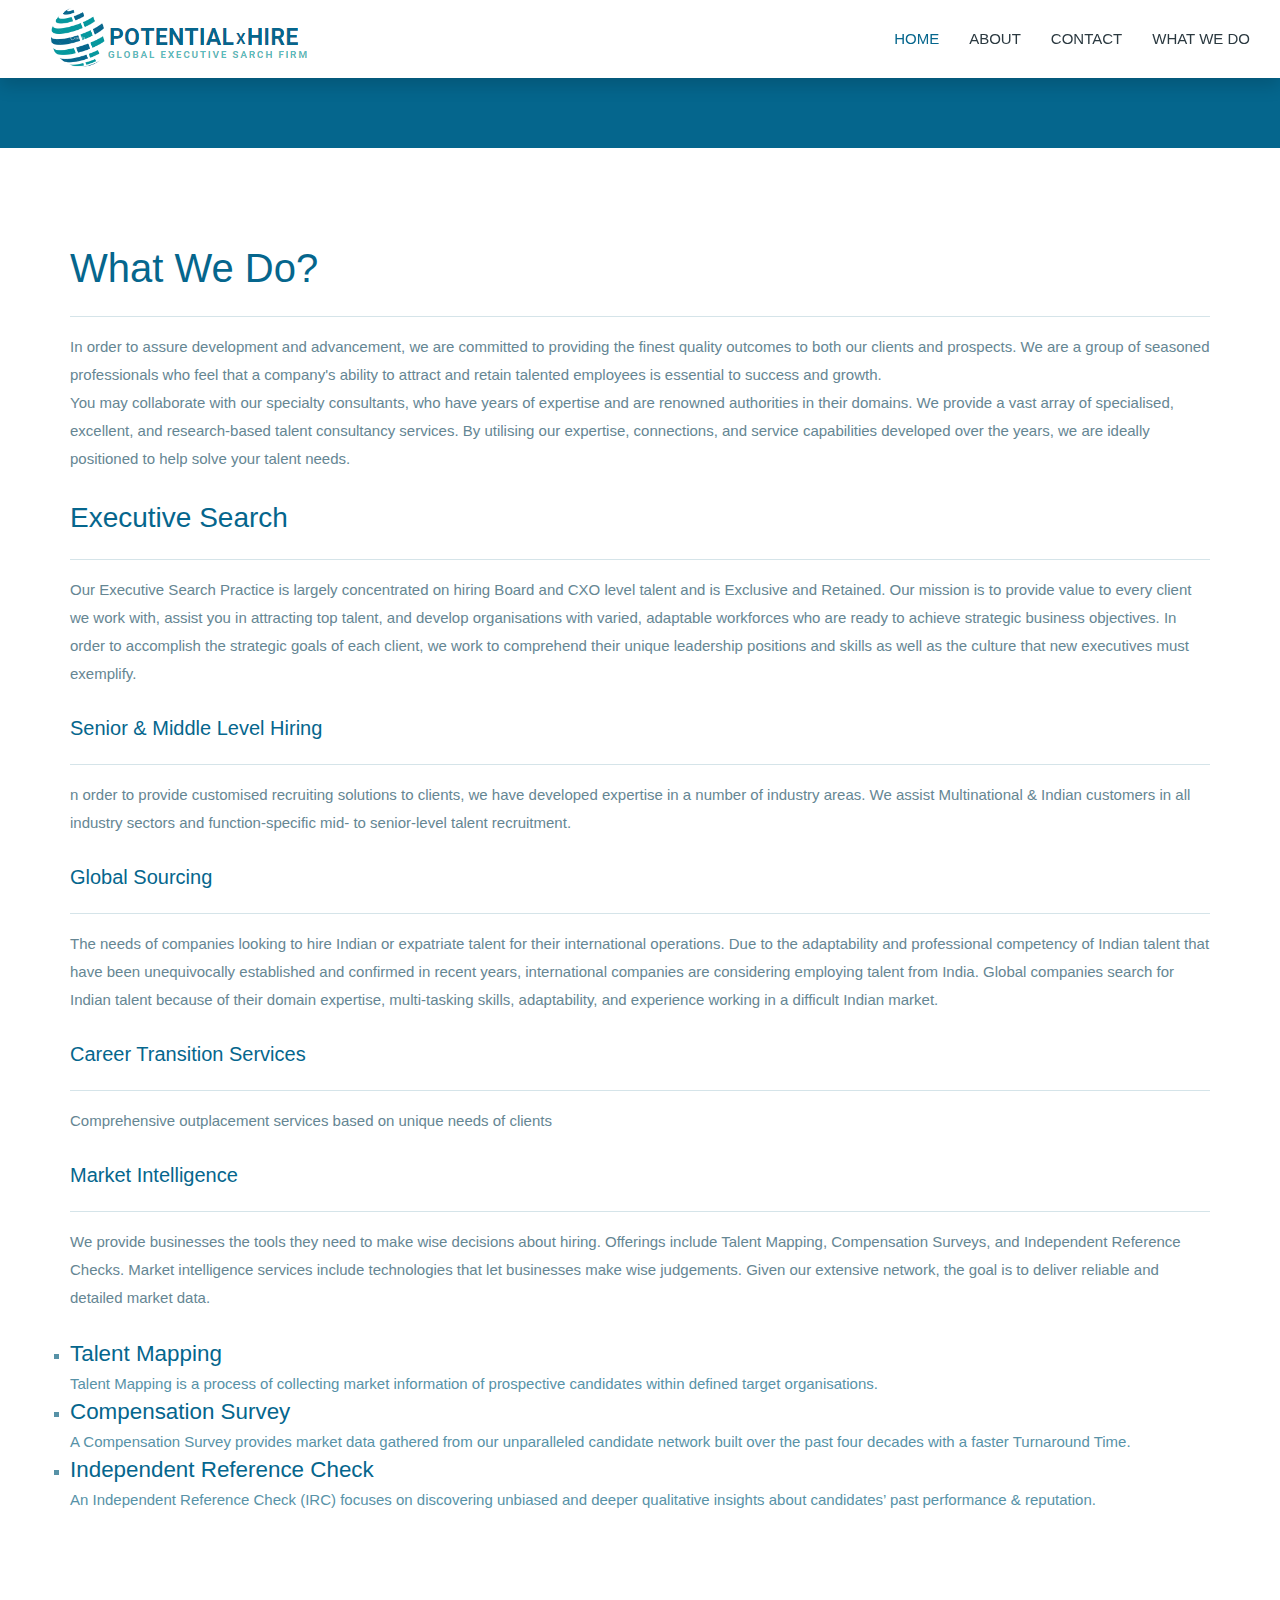
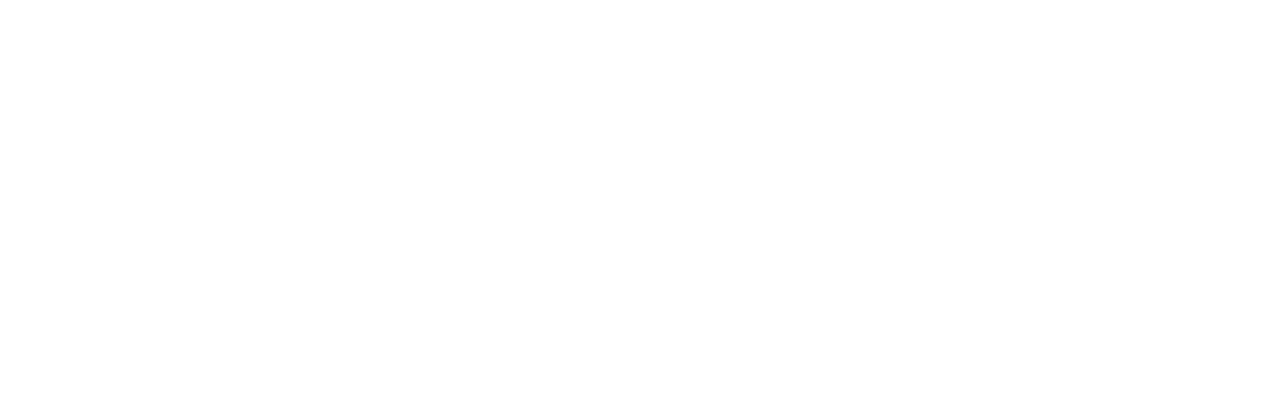
<file: wedo.html>
<!DOCTYPE html>
<html lang="en">

<head>
    <meta charset="utf-8">
    <title>Pontential X Hire</title>
    <meta content="width=device-width, initial-scale=1.0" name="viewport">
    <meta content="" name="keywords">
    <meta content="" name="description">

    <!-- Favicon -->
    <link href="img/favicon.ico" rel="icon">

    <!-- Google Web Fonts -->
    <link rel="preconnect" href="https://fonts.googleapis.com">
    <link rel="preconnect" href="https://fonts.gstatic.com" crossorigin>
    <link href="https://fonts.googleapis.com/css2?family=Heebo:wght@400;500;600&family=Inter:wght@700;800&display=swap" rel="stylesheet">
    
    <!-- Icon Font Stylesheet -->
    <link href="https://cdnjs.cloudflare.com/ajax/libs/font-awesome/5.10.0/css/all.min.css" rel="stylesheet">
    <link href="https://cdn.jsdelivr.net/npm/bootstrap-icons@1.4.1/font/bootstrap-icons.css" rel="stylesheet">

    <!-- Libraries Stylesheet -->
    <link href="lib/animate/animate.min.css" rel="stylesheet">
    <link href="lib/owlcarousel/assets/owl.carousel.min.css" rel="stylesheet">

    <!-- Customized Bootstrap Stylesheet -->
    <link href="css/bootstrap.min.css" rel="stylesheet">

    <!-- Template Stylesheet -->
    <link href="css/style.css" rel="stylesheet">
</head>

<body>
    <div class="container-xxl bg-white p-0">
        <!-- Spinner Start -->
        <div id="spinner" class="show bg-white position-fixed translate-middle w-100 vh-100 top-50 start-50 d-flex align-items-center justify-content-center">
            <div class="spinner-border text-primary" style="width: 3rem; height: 3rem;" role="status">
                <span class="sr-only">Loading...</span>
            </div>
        </div>
        <!-- Spinner End -->


        <!-- Navbar Start -->
        <nav class="navbar navbar-expand-lg bg-white navbar-light shadow sticky-top p-0">
            <a href="index.html" class="navbar-brand d-flex align-items-center text-center py-0 px-4 px-lg-5">
                <h1 class="m-0 text-primary"><img src="logo.png" id="logopng"></h1>
            </a>
            <button type="button" class="navbar-toggler me-4" data-bs-toggle="collapse" data-bs-target="#navbarCollapse">
                <span class="navbar-toggler-icon"></span>
            </button>
            <div class="collapse navbar-collapse" id="navbarCollapse">
                <div class="navbar-nav ms-auto p-4 p-lg-0">
                    <a href="index.html" class="nav-item nav-link active">Home</a>
                    <a href="about.html" class="nav-item nav-link">About</a>
                    <!-- <div class="nav-item dropdown">
                        <a href="#" class="nav-link dropdown-toggle" data-bs-toggle="dropdown">Jobs</a>
                        <div class="dropdown-menu rounded-0 m-0">
                            <a href="job-list.html" class="dropdown-item">Job List</a>
                            <a href="job-detail.html" class="dropdown-item">Job Detail</a>
                        </div>
                    </div> -->
                    <!-- <div class="nav-item dropdown">
                        <a href="#" class="nav-link dropdown-toggle" data-bs-toggle="dropdown">Pages</a>
                        <div class="dropdown-menu rounded-0 m-0">
                            <a href="category.html" class="dropdown-item">Job Category</a>
                            <a href="testimonial.html" class="dropdown-item">Testimonial</a>
                            <a href="404.html" class="dropdown-item">404</a>
                        </div>
                    </div> -->
                    <a href="contact.html" class="nav-item nav-link">Contact</a>
                    <a href="wedo.html" class="nav-item nav-link">What We Do</a>
                </div>
                <!-- <a href="" class="btn btn-primary rounded-0 py-4 px-lg-5 d-none d-lg-block">Post A Job<i class="fa fa-arrow-right ms-3"></i></a> -->
            </div>
        </nav>
        <!-- Navbar End -->


        <!-- Carousel Start -->
        <!-- <div class="container-fluid p-0">
            <div class="owl-carousel header-carousel position-relative">
                <div class="owl-carousel-item position-relative">
                    <img class="img-fluid" src="img/carousel-1.jpg" alt="">
                    <div class="position-absolute top-0 start-0 w-100 h-100 d-flex align-items-center" style="background: rgba(43, 57, 64, .5);">
                        <div class="container">
                            <div class="row justify-content-start">
                                <div class="col-10 col-lg-8">
                                    <h1 class="display-3 text-white animated slideInDown mb-4">Find The Perfect Job That You Deserved</h1>
                                    <p class="fs-5 fw-medium text-white mb-4 pb-2">Vero elitr justo clita lorem. Ipsum dolor at sed stet sit diam no. Kasd rebum ipsum et diam justo clita et kasd rebum sea elitr.</p>
                                    <a href="contact.html" class="btn btn-primary py-md-3 px-md-5 me-3 animated slideInLeft">Search A Job</a>
                                    <a href="contact.html" class="btn btn-secondary py-md-3 px-md-5 animated slideInRight">Find A Talent</a>
                                </div>
                            </div>
                        </div>
                    </div>
                </div>
                <div class="owl-carousel-item position-relative">
                    <img class="img-fluid" src="img/carousel-2.jpg" alt="">
                    <div class="position-absolute top-0 start-0 w-100 h-100 d-flex align-items-center" style="background: rgba(43, 57, 64, .5);">
                        <div class="container">
                            <div class="row justify-content-start">
                                <div class="col-10 col-lg-8">
                                    <h1 class="display-3 text-white animated slideInDown mb-4">Find The Best Startup Job That Fit You</h1>
                                    <p class="fs-5 fw-medium text-white mb-4 pb-2">Vero elitr justo clita lorem. Ipsum dolor at sed stet sit diam no. Kasd rebum ipsum et diam justo clita et kasd rebum sea elitr.</p>
                                    <a href="contact.html" class="btn btn-primary py-md-3 px-md-5 me-3 animated slideInLeft">Search A Job</a>
                                    <a href="contact.html" class="btn btn-secondary py-md-3 px-md-5 animated slideInRight">Find A Talent</a>
                                </div>
                            </div>
                        </div>
                    </div>
                </div>
            </div>
        </div> -->
        <!-- Carousel End -->


        <!-- Search Start -->
        <div class="container-fluid bg-primary mb-5 wow fadeIn" data-wow-delay="0.1s" style="padding: 35px;">
            <div class="container">
                <div class="row g-2">
                    <div class="col-md-10">
                        <!-- <div class="row g-2">
                            <div class="col-md-4">
                                <input type="text" class="form-control border-0" placeholder="Keyword" />
                            </div>
                            <div class="col-md-4">
                                <select class="form-select border-0">
                                    <option selected>Category</option>
                                    <option value="1">Category 1</option>
                                    <option value="2">Category 2</option>
                                    <option value="3">Category 3</option>
                                </select>
                            </div>
                            <div class="col-md-4">
                                <select class="form-select border-0">
                                    <option selected>Location</option>
                                    <option value="1">Location 1</option>
                                    <option value="2">Location 2</option>
                                    <option value="3">Location 3</option>
                                </select>
                            </div>
                        </div> -->
                    </div>
                    <!-- <div class="col-md-2">
                        <button class="btn btn-dark border-0 w-100">Contact Us</button>
                    </div> -->
                </div>
            </div>
        </div>
        <!-- Header End -->


        <!-- About Start -->
        <div class="container-xxl py-5">
            <div class="container">
                <div class="row g-5 align-items-center">
                    
                    <div class="col-lg-12 wow fadeIn" data-wow-delay="0.5s">
                        
                        <h1 class="mb-4">What We Do?</h1><hr>
                        <p>In order to assure development and advancement, we are committed to providing the finest quality outcomes to both our clients and prospects.
                        We are a group of seasoned professionals who feel that a company's ability to attract and retain talented employees is essential to success and growth.</p>
                        <p>You may collaborate with our specialty consultants, who have years of expertise and are renowned authorities in their domains. We provide a vast array of specialised, excellent, and research-based talent consultancy services. By utilising our expertise, connections, and service capabilities developed over the years, we are ideally positioned to help solve your talent needs.</p>
                        <br>
                        <h3 class="mb-4">Executive Search</h3><hr>
                    
                        <p>Our Executive Search Practice is largely concentrated on hiring Board and CXO level talent and is Exclusive and Retained. Our mission is to provide value to every client we work with, assist you in attracting top talent, and develop organisations with varied, adaptable workforces who are ready to achieve strategic business objectives. In order to accomplish the strategic goals of each client, we work to comprehend their unique leadership positions and skills as well as the culture that new executives must exemplify. </p>
                        <br>
                        <h5 class="mb-4">Senior & Middle Level Hiring</h5><hr>
                        <p>n order to provide customised recruiting solutions to clients, we have developed expertise in a number of industry areas. We assist Multinational & Indian customers in all industry sectors and function-specific mid- to senior-level talent recruitment.</p>
                        <br>
                        <h5 class="mb-4">Global Sourcing</h5><hr>
                        <p>The needs of companies looking to hire Indian or expatriate talent for their international operations. Due to the adaptability and professional competency of Indian talent that have been unequivocally established and confirmed in recent years, international companies are considering employing talent from India. Global companies search for Indian talent because of their domain expertise, multi-tasking skills, adaptability, and experience working in a difficult Indian market.</p>
                        <br>
                        <h5 class="mb-4">Career Transition Services</h5><hr>
                        <p>Comprehensive outplacement services based on unique needs of clients</p>
                        <br>    
                        <h5 class="mb-4">Market Intelligence</h5><hr>
                        <p>We provide businesses the tools they need to make wise decisions about hiring. Offerings include Talent Mapping, Compensation Surveys, and Independent Reference Checks. Market intelligence services include technologies that let businesses make wise judgements. Given our extensive network, the goal is to deliver reliable and detailed market data. 
                        </p><br>
                         <p id="sachind">
                            <ul>
                                <li style="list-style-type: square;"><saa>Talent Mapping</saa><br>
                                    Talent Mapping is a process of collecting market information of prospective candidates within defined target organisations.
                                </li>
                                <li style="list-style-type: square;"><saa>Compensation Survey</saa><br>
                                    A Compensation Survey provides market data gathered from our unparalleled candidate network built over the past four decades with a faster Turnaround Time.
                                </li>
                                <li style="list-style-type: square;"><saa>Independent Reference Check</saa><br>
                                    An Independent Reference Check (IRC) focuses on discovering unbiased and deeper qualitative insights about candidates’ past performance & reputation.

                                </li>
                            </ul>
                        </p>
                        

                        
                    </div>
                </div>
            </div>
        </div>
        <!-- About End -->


        <!-- Footer Start -->
        <div class="container-fluid bg-dark text-white-50 footer pt-5 mt-5 wow fadeIn" data-wow-delay="0.1s">
            <div class="container py-5">
                <div class="row g-5">
                    
                    <div class="col-lg-3 col-md-6">
                        <h5 class="text-white mb-4">Quick Links</h5>
                        <a class="btn btn-link text-white-50" href="index.html">Home</a>
                        <a class="btn btn-link text-white-50" href="about.html">About Us</a>
                        <a class="btn btn-link text-white-50" href="contact.html">Contact Us</a>
                        <a class="btn btn-link text-white-50" href="wewdo.html">What We Do?</a>
                    </div>
                    <div class="col-lg-3 col-md-6">
                        <h5 class="text-white mb-4">Contact</h5>
                        <p class="mb-2"><i class="fa fa-map-marker-alt me-3"></i><span>B1/H3, MOHAN CO-OPERATIVE INDUSTRIAL AREA, Block B, New Delhi 110044</span></p>
                        <p class="mb-2"><i class="fa fa-phone-alt me-3"></i>+91-6387677497</p>
                        <p class="mb-2"><i class="fa fa-envelope me-3"></i>talent@potentialxhire.co.in</p>
                        <div class="d-flex pt-2">
                            <a class="btn btn-outline-light btn-social" href="https://twitter.com/PotentialHir"><i class="fab fa-twitter"></i></a>
                            <a class="btn btn-outline-light btn-social" href="https://www.facebook.com/profile.php?id=100088559784485"><i class="fab fa-facebook-f"></i></a>
                            <a class="btn btn-outline-light btn-social" href="https://www.linkedin.com/company/potential-x-hire/about/?viewAsMember=true"><i class="fab fa-linkedin-in"></i></a>
                        </div>
                    </div> 
                    <div class="col-lg-6 col-md-12">
                        <h5 class="text-white mb-12">Newsletter</h5>
                        <p>Subscribe to get updated.</p>
                        <div class="position-relative mx-auto" style="max-width: 600px;">
                            <input class="form-control bg-transparent w-100 py-3 ps-4 pe-5" type="text" placeholder="Your email">
                            <button type="button" class="btn btn-primary py-2 position-absolute top-0 end-0 mt-2 me-2">SignUp</button>
                        </div>
                    </div>
                </div>
            </div>
            
        </div>
        <!-- Footer End -->


        <!-- Back to Top -->
       
    </div>

    <!-- JavaScript Libraries -->
    <script src="https://code.jquery.com/jquery-3.4.1.min.js"></script>
    <script src="https://cdn.jsdelivr.net/npm/bootstrap@5.0.0/dist/js/bootstrap.bundle.min.js"></script>
    <script src="lib/wow/wow.min.js"></script>
    <script src="lib/easing/easing.min.js"></script>
    <script src="lib/waypoints/waypoints.min.js"></script>
    <script src="lib/owlcarousel/owl.carousel.min.js"></script>

    <!-- Template Javascript -->
    <script src="js/main.js"></script>
</body>

</html>
</file>
<file: css/style.css>
/********** Template CSS **********/
:root {
    --primary: #05668d;
    --secondary: #2B9BFF;
    --light: #EFFDF5;
    --dark: #2B3940;
}

.testimonial-item {
    height: 399px;
}
.back-to-top {
    position: fixed;
    display: none;
    right: 45px;
    bottom: 45px;
    z-index: 99;
}


/*** Spinner ***/
#spinner {
    opacity: 0;
    visibility: hidden;
    transition: opacity .5s ease-out, visibility 0s linear .5s;
    z-index: 99999;
}

#spinner.show {
    transition: opacity .5s ease-out, visibility 0s linear 0s;
    visibility: visible;
    opacity: 1;
}


/*** Button ***/
.btn {
    font-family: 'Inter', sans-serif;
    font-weight: 600;
    transition: .5s;
}

.btn.btn-primary,
.btn.btn-secondary {
    color: #FFFFFF;
}

.btn-square {
    width: 38px;
    height: 38px;
}

.btn-sm-square {
    width: 32px;
    height: 32px;
}

.btn-lg-square {
    width: 48px;
    height: 48px;
}

.btn-square,
.btn-sm-square,
.btn-lg-square {
    padding: 0;
    display: flex;
    align-items: center;
    justify-content: center;
    font-weight: normal;
    border-radius: 2px;
}


/*** Navbar ***/
.navbar .dropdown-toggle::after {
    border: none;
    content: "\f107";
    font-family: "Font Awesome 5 Free";
    font-weight: 900;
    vertical-align: middle;
    margin-left: 5px;
    transition: .5s;
}

.navbar .dropdown-toggle[aria-expanded=true]::after {
    transform: rotate(-180deg);
}

.navbar-dark .navbar-nav .nav-link,
.navbar-light .navbar-nav .nav-link {
    margin-right: 30px;
    padding: 25px 0;
    color: #FFFFFF;
    font-size: 15px;
    text-transform: uppercase;
    outline: none;
}

.navbar-dark .navbar-nav .nav-link:hover,
.navbar-dark .navbar-nav .nav-link.active,
.navbar-light .navbar-nav .nav-link:hover,
.navbar-light .navbar-nav .nav-link.active {
    color: var(--primary);
}

@media (max-width: 991.98px) {
    .navbar-dark .navbar-nav .nav-link,
    .navbar-light .navbar-nav .nav-link  {
        margin-right: 0;
        padding: 10px 0;
    }

    .navbar-light .navbar-nav {
        border-top: 1px solid #EEEEEE;
    }
}

.navbar-light .navbar-brand,
.navbar-light a.btn {
    height: 75px;
}

.navbar-light .navbar-nav .nav-link {
    color: var(--dark);
    font-weight: 500;
}

.navbar-light.sticky-top {
    top: -100px;
    transition: .5s;
}

@media (min-width: 992px) {
    .navbar .nav-item .dropdown-menu {
        display: block;
        top: 100%;
        margin-top: 0;
        transform: rotateX(-75deg);
        transform-origin: 0% 0%;
        opacity: 0;
        visibility: hidden;
        transition: .5s;
        
    }

    .navbar .nav-item:hover .dropdown-menu {
        transform: rotateX(0deg);
        visibility: visible;
        transition: .5s;
        opacity: 1;
    }
}


/*** Header ***/
.header-carousel .container,
.page-header .container {
    position: relative;
    padding: 45px 0 45px 35px;
    border-left: 15px solid var(--primary);
}

.header-carousel .container::before,
.header-carousel .container::after,
.page-header .container::before,
.page-header .container::after {
    position: absolute;
    content: "";
    top: 0;
    left: 0;
    width: 100px;
    height: 15px;
    background: var(--primary);
}

.header-carousel .container::after,
.page-header .container::after {
    top: 100%;
    margin-top: -15px;
}

@media (max-width: 768px) {
    .header-carousel .owl-carousel-item {
        position: relative;
        min-height: 500px;
    }
    
    .header-carousel .owl-carousel-item img {
        position: absolute;
        width: 100%;
        height: 100%;
        object-fit: cover;
    }

    .header-carousel .owl-carousel-item p {
        font-size: 14px !important;
        font-weight: 400 !important;
    }

    .header-carousel .owl-carousel-item h1 {
        font-size: 30px;
        font-weight: 600;
    }
}

.header-carousel .owl-nav {
    position: absolute;
    top: 50%;
    right: 8%;
    transform: translateY(-50%);
    display: flex;
    flex-direction: column;
}

.header-carousel .owl-nav .owl-prev,
.header-carousel .owl-nav .owl-next {
    margin: 7px 0;
    width: 45px;
    height: 45px;
    display: flex;
    align-items: center;
    justify-content: center;
    color: #FFFFFF;
    background: transparent;
    border: 1px solid #FFFFFF;
    border-radius: 2px;
    font-size: 22px;
    transition: .5s;
}

.header-carousel .owl-nav .owl-prev:hover,
.header-carousel .owl-nav .owl-next:hover {
    background: var(--primary);
    border-color: var(--primary);
}

.page-header {
    background: linear-gradient(rgba(43, 57, 64, .5), rgba(43, 57, 64, .5)), url(../img/carousel-1.jpg) center center no-repeat;
    background-size: cover;
}

.breadcrumb-item + .breadcrumb-item::before {
    color: var(--light);
}


/*** About ***/
.about-bg {
    background-image: -webkit-repeating-radial-gradient(center center, rgba(0, 0, 0, 0.2), rgba(0, 0, 0, 0.2) 1px, transparent 1px, transparent 100%);
    background-image: -moz-repeating-radial-gradient(center center, rgba(0, 0, 0, 0.2), rgba(0, 0, 0, 0.2) 1px, transparent 1px, transparent 100%);
    background-image: -ms-repeating-radial-gradient(center center, rgba(0, 0, 0, 0.2), rgba(0, 0, 0, 0.2) 1px, transparent 1px, transparent 100%);
    background-image: -o-repeating-radial-gradient(center center, rgba(0, 0, 0, 0.2), rgba(0, 0, 0, 0.2) 1px, transparent 1px, transparent 100%);
    background-image: repeating-radial-gradient(center center, rgba(0, 0, 0, 0.2), rgba(0, 0, 0, 0.2) 1px, transparent 1px, transparent 100%);
    background-size: 5px 5px;
}


/*** Category ***/
.cat-item {
    display: block;
    box-shadow: 0 0 45px rgba(0, 0, 0, .08);
    border: 1px solid transparent;
    transition: .5s;
}

.cat-item:hover {
    border-color: rgba(0, 0, 0, .08);
    box-shadow: none;
}


/*** Job Listing ***/
.nav-pills .nav-item .active {
    border-bottom: 2px solid var(--primary);
}

.job-item {
    border: 1px solid transparent;
    border-radius: 2px;
    box-shadow: 0 0 45px rgba(0, 0, 0, .08);
    transition: .5s;
}

.job-item:hover {
    border-color: rgba(0, 0, 0, .08);
    box-shadow: none;
}


/*** Testimonial ***/
.testimonial-carousel .owl-item .testimonial-item,
.testimonial-carousel .owl-item.center .testimonial-item * {
    transition: .5s;
}

.testimonial-carousel .owl-item.center .testimonial-item {
    background: var(--primary) !important;
}

.testimonial-carousel .owl-item.center .testimonial-item * {
    color: #FFFFFF !important;
}

.testimonial-carousel .owl-dots {
    margin-top: 24px;
    display: flex;
    align-items: flex-end;
    justify-content: center;
}

.testimonial-carousel .owl-dot {
    position: relative;
    display: inline-block;
    margin: 0 5px;
    width: 15px;
    height: 15px;
    border: 5px solid var(--primary);
    border-radius: 2px;
    transition: .5s;
}

.testimonial-carousel .owl-dot.active {
    background: var(--dark);
    border-color: var(--primary);
}


/*** Footer ***/
.footer .btn.btn-social {
    margin-right: 5px;
    width: 35px;
    height: 35px;
    display: flex;
    align-items: center;
    justify-content: center;
    color: var(--light);
    border: 1px solid rgba(255,255,255,0.5);
    border-radius: 2px;
    transition: .3s;
}

.footer .btn.btn-social:hover {
    color: var(--primary);
    border-color: var(--light);
}

.footer .btn.btn-link {
    display: block;
    margin-bottom: 5px;
    padding: 0;
    text-align: left;
    font-size: 15px;
    font-weight: normal;
    text-transform: capitalize;
    transition: .3s;
}

.footer .btn.btn-link::before {
    position: relative;
    content: "\f105";
    font-family: "Font Awesome 5 Free";
    font-weight: 900;
    margin-right: 10px;
}

.footer .btn.btn-link:hover {
    letter-spacing: 1px;
    box-shadow: none;
}

.footer .form-control {
    border-color: rgba(255,255,255,0.5);
}

.footer .copyright {
    padding: 25px 0;
    font-size: 15px;
    border-top: 1px solid rgba(256, 256, 256, .1);
}

.footer .copyright a {
    color: var(--light);
}

.footer .footer-menu a {
    margin-right: 15px;
    padding-right: 15px;
    border-right: 1px solid rgba(255, 255, 255, .1);
}

.footer .footer-menu a:last-child {
    margin-right: 0;
    padding-right: 0;
    border-right: none;
}

/*** 

====================================================================
  Reset
====================================================================

 ***/
 * {
    margin:0px;
    padding:0px;
    border:none;
    outline:none;
  }
  
  
  /*** 
  
  ====================================================================
    Global Settings
  ====================================================================
  
   ***/
  
  
  body {
    font-size:15px;
    color:#5792a7;
    line-height:28px;
    font-weight:400;
    background:#ffffff;
    font-family: 'Muli', sans-serif;
    background-size:cover;
    background-repeat:no-repeat;
    background-position:center top;
    -webkit-font-smoothing: antialiased;
  }
  
    @media (min-width:1200px) {
    .container {
      max-width: 1170px;
      padding: 0px 15px;
    }
  }
  
  .container-fluid{
    padding: 0px;
  }
  
  .large-container{
    position:static;
    max-width:1480px;
    padding:0px 15px;
    margin:0 auto;
  }
  
  .auto-container{
    position:static;
    max-width:1200px;
    padding:0px 15px;
    margin:0 auto;
  }
  
  .small-container{
    max-width:680px;
    margin:0 auto;
  }
  
  .boxed_wrapper{
    position: relative;
    margin: 0 auto;
    overflow: hidden;
    width: 100%;
    min-width: 300px;
  }
  
  
  a{
    text-decoration:none;
    transition:all 500ms ease;
    -moz-transition:all 500ms ease;
    -webkit-transition:all 500ms ease;
    -ms-transition:all 500ms ease;
    -o-transition:all 500ms ease;
  }
  
  a:hover{
    text-decoration:none;
    outline:none;
  }
  
  input,button,select,textarea{
    font-family: 'Muli', sans-serif;
    font-weight: 400;
    font-size: 15px;
    color: #555;
  }
  
  ul,li{
    list-style:none;
    padding:0px;
    margin:0px; 
  }
  
  input{
    transition: all 500ms ease;
  }
  
  button:focus,
  input:focus,
  textarea:focus{
    outline: none;
    box-shadow: none;
    transition: all 500ms ease;
  }
  
  p{
    position: relative;
    font-size: 15px;
    line-height: 28px;
    font-family: 'Muli', sans-serif;
    font-weight: 400;
    color: #658693;
    margin: 0px;
    transition: all 500ms ease;
  }
  
  h1,h2,h3,h4,h5,h6{
    position:relative;
    font-family: 'Nunito Sans', sans-serif;
    font-weight: 400;
    color: #05668d;
    margin: 0px;
    transition: all 500ms ease;
  }
  
  /* Preloader */
  
  .preloader {
    position: fixed;
    left: 0px;
    top: 0px;
    width: 100%;
    height: 100%;
    z-index: 999;
    background-position: center center;
    background-repeat: no-repeat;
    background-image: url(../images/icons/preloader.png);
  }
  
  .preloader-close{
    position: fixed;
    z-index: 999999;
    color: #fff;
    padding: 10px 20px;
    cursor: pointer;
    right: 0;
    bottom: 0;
    font-weight: 600;
  }
  
  .preloader.style-two .preloader-close{
  
  }
  
  .loader-wrap {
    position: fixed;
    left: 0px;
    top: 0px;
    width: 100%;
    height: 100%;
    z-index: 999999;
  }
  
  .loader-wrap .layer-one {
    position: absolute;
    left: 0%;
    top: 0;
    width: 33.3333%;
    height: 100%;
    overflow: hidden;
  }
  
  .loader-wrap .layer-two {
    position: absolute;
    left: 33.3333%;
    top: 0;
    width: 33.3333%;
    height: 100%;
    overflow: hidden;
  }
  
  .loader-wrap .layer-three {
    position: absolute;
    left: 66.6666%;
    top: 0;
    width: 33.3333%;
    height: 100%;
    overflow: hidden;
  }
  
  .loader-wrap .layer .overlay {
    position: absolute;
    left: 0;
    top: 0;
    width: 100%;
    height: 100%;
    background: #05668d;
  }
  
  
  .centred{
    text-align: center;
  }
  
  .pull-left{
    float: left;
  }
  
  .pull-right{
    float: right;
  }
  
  
  figure{
    margin: 0px;
  }
  
  img {
    display: inline-block;
    max-width: 100%;
    height: auto;
    transition-delay: .1s;
    transition-timing-function: ease-in-out;
    transition-duration: .7s;
    transition-property: all;
  }
  
  /** button **/
  
  .theme-btn-one{
    position: relative;
    display: inline-block;
    font-size: 14px;
    line-height: 26px;
    font-family: 'Nunito Sans', sans-serif;
    font-weight: 700;
    color: #fff !important;
    border-radius: 4px;
    text-align: center;
    background: #05668d;
    padding: 15px 44px;
    text-transform: uppercase;
    z-index: 1;
  }
  
  .theme-btn-one:hover:after{
    -webkit-transform: scaleX(1);
    transform: scaleX(1);
    -webkit-transition-timing-function: cubic-bezier(0.52, 1.64, 0.37, 0.66);
    transition-timing-function: cubic-bezier(0.52, 1.64, 0.37, 0.66);
  }
  
  .theme-btn-one:after{
    content: "";
    position: absolute;
    z-index: -1;
    top: 0;
    left: 0;
    right: 0;
    bottom: 0;
    border-radius: 4px;
    -webkit-transform: scaleX(0);
    transform: scaleX(0);
    -webkit-transform-origin: 50% 100%;
    transform-origin: 50% 100%;
    -webkit-transition-property: transform;
    transition-property: transform;
    -webkit-transition-duration: 0.5s;
    transition-duration: 0.5s;
    -webkit-transition-timing-function: ease-out;
    transition-timing-function: ease-out;
  }
  
  .theme-btn-two{
    position: relative;
    display: inline-block;
    font-size: 14px;
    line-height: 26px;
    font-family: 'Nunito Sans', sans-serif;
    font-weight: 700;
    color: #fff !important;
    border-radius: 4px;
    text-align: center;
    padding: 15px 40px;
    text-transform: uppercase;
    z-index: 1;
  }
  
  .theme-btn-two:hover:after{
    -webkit-transform: scaleX(1);
    transform: scaleX(1);
    -webkit-transition-timing-function: cubic-bezier(0.52, 1.64, 0.37, 0.66);
    transition-timing-function: cubic-bezier(0.52, 1.64, 0.37, 0.66);
  }
  
  .theme-btn-two:after{
    content: "";
    position: absolute;
    z-index: -1;
    top: 0;
    left: 0;
    right: 0;
    bottom: 0;
    border-radius: 4px;
    background: #05668d;
    -webkit-transform: scaleX(0);
    transform: scaleX(0);
    -webkit-transform-origin: 50% 100%;
    transform-origin: 50% 100%;
    -webkit-transition-property: transform;
    transition-property: transform;
    -webkit-transition-duration: 0.5s;
    transition-duration: 0.5s;
    -webkit-transition-timing-function: ease-out;
    transition-timing-function: ease-out;
  }
  
  
  .pagination{
    position: relative;
    display: block;
  }
  
  .pagination li{
    display: inline-block;
    margin-right: 7px;
  }
  
  .pagination li:last-child{
    margin-right: 0px;
  }
  
  .pagination li a{
    position: relative;
    display: inline-block;
    font-size: 20px;
    font-family: 'Nunito Sans', sans-serif;
    font-weight: 700;
    height: 50px;
    width: 50px;
    line-height: 50px;
    text-align: center;
    color: #05668d;
    background: transparent;
    border-radius: 5px;
    border: 1px solid #eae0d9;
    z-index: 1;
    transition: all 500ms ease;
  }
  
  .pagination li a i{
    font-size: 14px;
  }
  
  .pagination li a:hover,
  .pagination li a.active{
    color: #fff;
  }
  
  .sec-pad{
    padding: 95px 0px 130px 0px !important;
  }
  
  .sec-pad-2{
    padding: 130px 0px !important;
  }
  
  
  .scroll-top{
    width: 50px;
    height: 120px;
    position: fixed;
    display: inline-block;
    bottom: 105%;
    right: 40px;
    font-size: 14px;
    font-weight: 700;
    font-family: 'Nunito Sans', sans-serif;
    z-index: 99;
    color: #05668d;
    background: #f9fbff;
    border-radius: 5px;
    text-align: center;
    cursor: pointer;
    text-transform: uppercase;
    z-index: 1;
    transition: 1s ease;
  }
  
  .scroll-top i{
    position: relative;
    display: block;
    font-size: 30px;
    font-weight: 400;
    margin-bottom: 10px;
  }
  
  .scroll-top:hover{
    
  }
  
  .scroll-top.open {
    bottom: 40px;
  }

  @media only screen and (max-width: 600px) {
  
      img#logopng {
        margin-left: 33px;
        margin-top: 68px;
      }
      .bg-white{
        margin-top: -18px;
        
  }
}
saa {
  position: relative;
  font-family: 'Nunito Sans', sans-serif;
  font-weight: 400;
  color: #05668d;
  margin: 0px;
  transition: all 500ms ease;
  font-size: 1.40rem;
}
  
  .sec-title{
    position: relative;
    display: block;
    margin-bottom: 50px;
  }
  
  .sec-title .abc{
    position: relative;
    display: inline-block;
    font-size: 15px;
    line-height: 26px;
    font-family: 'Muli', sans-serif;
    font-weight: 700;
    margin-bottom: 12px;
    padding-top: 28px;
    z-index: 1;
  }
  .sec-title .top-title{
    position: relative;
    display: inline-block;
    font-size: 15px;
    line-height: 26px;
    font-family: 'Muli', sans-serif;
    font-weight: 700;
    text-transform: uppercase;
    margin-bottom: 12px;
    padding-top: 28px;
    z-index: 1;
  }
  
  .sec-title .top-title:before{
    position: absolute;
    content: '';
    background: #fff;
    width: 50px;
    height: 50px;
    border-radius: 5px;
    left: -25px;
    top: 8px;
    z-index: -1;
  }
  
  .sec-title .top-title:after{
    position: absolute;
    content: '';
    background: #fff;
    border-left: 2px solid #fff;
    border-bottom: 2px solid #fff;
    width: 24px;
    height: 24px;
    border-radius: 3px;
    left: 9px;
    top: 0px;
    z-index: -1;
  }
  
  .sec-title h2{
    position: relative;
    display: block;
    font-size: 44px;
    line-height: 54px;
    font-weight: 700;
  }
  
  .sec-title.light h2{
    color: #fff;
  }
  
  .sec-title p{
    font-size: 18px;
    line-height: 26px;
    margin-top: 16px;
  }
  
  
  
  /*** 
  
  ====================================================================
                          Home-Page-One
  ====================================================================
  
  ***/
  
  
  /** main-header **/
  
  .main-header{
    position:relative;
    left:0px;
    top:0px;
    z-index:999;
    width:100%;
    box-shadow: 0 10px 20px rgba(0, 0, 0, 0.05);
    transition:all 500ms ease;
    -moz-transition:all 500ms ease;
    -webkit-transition:all 500ms ease;
    -ms-transition:all 500ms ease;
    -o-transition:all 500ms ease;
  }
  
  .sticky-header{
    position:fixed;
    opacity:0;
    visibility:hidden;
    background: #fff;
    left:0px;
    top:0px;
    box-shadow: 0 10px 20px rgba(0, 0, 0, 0.2);
    width:100%;
    z-index:0;
    transition:all 500ms ease;
    -moz-transition:all 500ms ease;
    -webkit-transition:all 500ms ease;
    -ms-transition:all 500ms ease;
    -o-transition:all 500ms ease;
  }
  
  .fixed-header .sticky-header{
    z-index:999;
    opacity:1;
    visibility:visible;
    -ms-animation-name: fadeInDown;
    -moz-animation-name: fadeInDown;
    -op-animation-name: fadeInDown;
    -webkit-animation-name: fadeInDown;
    animation-name: fadeInDown;
    -ms-animation-duration: 500ms;
    -moz-animation-duration: 500ms;
    -op-animation-duration: 500ms;
    -webkit-animation-duration: 500ms;
    animation-duration: 500ms;
    -ms-animation-timing-function: linear;
    -moz-animation-timing-function: linear;
    -op-animation-timing-function: linear;
    -webkit-animation-timing-function: linear;
    animation-timing-function: linear;
    -ms-animation-iteration-count: 1;
    -moz-animation-iteration-count: 1;
    -op-animation-iteration-count: 1;
    -webkit-animation-iteration-count: 1;
    animation-iteration-count: 1;
  }
  
  /** header-top **/
  
  .main-header .header-top{
    position: relative;
    width: 100%;
    padding: 0px 50px;
    border-bottom: 1px solid #eae0d9;
  }
  
  .main-header .header-top .top-inner{
    position: relative;
    display: flex;
    flex-wrap: wrap;
    align-items: center;
    justify-content: space-between;
  }
  
  .main-header .header-top .left-info{
    position: relative;
    padding: 11px 0px;
  }
  
  .main-header .header-top .location-box{
    position: relative;
    display: flex;
    flex-wrap: wrap;
    align-items: center;
    padding: 11px 30px 11px 30px;
    border-left: 1px solid #eae0d9;
    border-right: 1px solid #eae0d9;
  }
  
  .main-header .header-top .right-info{
    display: -webkit-box;
    display: -ms-flexbox;
    display: flex;
    flex-wrap: wrap;
    -webkit-box-align: center;
    -ms-flex-align: center;
    align-items: center;
    -webkit-box-pack: center;
    -ms-flex-pack: center;
    justify-content: center;
    padding: 11px 0px;
  }
  
  .main-header .header-top .left-info li{
    position: relative;
    display: inline-block;
    font-size: 15px;
    line-height: 20px;
    color: #658693;
    font-weight: 600;
    margin-right: 30px;
    padding-left: 25px;
  }
  
  .main-header .header-top .left-info li:last-child{
    margin-right: 0px;
  }
  
  .main-header .header-top .left-info li p{
    font-size: 15px;
    line-height: 20px;
    color: #658693;
    font-weight: 600;
  }
  
  .main-header .header-top .left-info li p a{
    color: #658693;
  }
  
  .main-header .header-top .left-info li p a:hover{
  
  }
  
  .main-header .header-top .left-info li i{
    position: absolute;
    left: 0px;
    top: 0px;
    font-size: 18px;
    font-weight: 400;
  }
  
  .main-header .header-top .left-info li p span{
    font-weight: 700;
    color: #05668d;
    text-transform: uppercase;
  }
  
  .main-header .header-top .location-box .location-carousel{
    position: relative;
    display: block;
    max-width: 560px;
    width: 100%;
    padding-right: 110px;
  }
  
  .main-header .header-top .location-box .location-carousel p{
    font-size: 15px;
    font-weight: 600;
  }
  
  .main-header .header-top .location-box .location-carousel p span{
    font-weight: 700;
    text-transform: uppercase;
  }
  
  .main-header .header-top .location-box .location-carousel .owl-nav{
    position: absolute;
    top: 0px;
    right: 0px;
  }
  
  .main-header .header-top .location-box .location-carousel .owl-nav .owl-prev,
  .main-header .header-top .location-box .location-carousel .owl-nav .owl-next{
    position: relative;
    display: inline-block;
    width: 24px;
    height: 24px;
    line-height: 24px;
    background: #fff;
    text-align: center;
    border-radius: 5px;
    font-size: 10px;
    color: #05668d;
    cursor: pointer;
    z-index: 1;
    margin: 0px 2.5px;
    transition: all 500ms ease;
  }
  
  .main-header .header-top .location-box .location-carousel .owl-nav .owl-prev:hover,
  .main-header .header-top .location-box .location-carousel .owl-nav .owl-next:hover{
    color: #fff;
  }
  
  .main-header .header-top .location-box .apply-btn{
    position: relative;
    padding-left: 30px;
  }
  
  .main-header .header-top .location-box .apply-btn a{
    position: relative;
    display: inline-block;
    font-size: 13px;
    font-weight: 700;
    text-transform: uppercase;
  }
  
  .main-header .header-top .location-box .apply-btn a i{
    font-size: 14px;
    margin-left: 8px;
  }
  
  .main-header .header-top .location-box .apply-btn a:hover{
    color: #05668d;
  }
  
  .main-header .header-top .right-info .list{
    margin-right: 30px;
  }
  
  .main-header .header-top .right-info .list li{
    position: relative;
    display: inline-block;
    font-size: 15px;
    font-weight: 600;
    margin-right: 15px;
  }
  
  .main-header .header-top .right-info .list li:last-child{
    margin-right: 0px !important;
  }
  
  .main-header .header-top .right-info .list li a{
    color: #658693;
  }
  
  .main-header .header-top .right-info .list li a:hover{
  
  }
  
  .main-header .header-top .right-info .social-links li{
    position: relative;
    display: inline-block;
    font-size: 15px;
    margin-right: 13px;
  }
  
  .main-header .header-top .right-info .social-links li:last-child{
    margin-right: 0px;
  }
  
  .main-header .header-top .right-info .social-links li a{
    color: #05668d;
  }
  
  .main-header .header-top .right-info .social-links li a:hover{
  
  }
  
  /** header-lower **/
  
  .main-header .header-lower{
    position: relative;
  }
  
  .main-header .main-menu{
    float: left;
  }
  
  .main-header .logo-box{
    position: relative;
    float: left;
    padding: 27px 100px 27px 50px;
    background: #05668d;
    margin-right: 75px;
    border-bottom-right-radius: 50px;
  }
  
  .main-header .menu-right-content{
    margin-top: 20px;
    padding-right: 50px;
  }
  
  .main-header .menu-right-content li{
    position: relative;
    display: inline-block;
  }
  
  .main-header .menu-right-content .search-btn button{
    position: relative;
    display: inline-block;
    font-size: 18px;
    font-weight: 700;
    line-height: 26px;
    top: 2px;
    color: #000;
    cursor: pointer;
    transition: all 500ms ease;
  }
  
  .main-header .menu-right-content .search-btn button:hover{
  
  }
  
  .main-header .language{
    position:relative;
    display: inline-block;
    margin: 0px 15px 0px 35px;
  }
  
  .main-header .language .lang-btn{
    position:relative;
    display: inline-block;
    background: #dbefeb;
    padding: 12px 15px 13px 14px;
    border-radius: 4px;
    height: 56px;
    cursor: pointer;
  }
  
  .main-header .language .lang-btn .icon{
    position: relative;
    display: inline-block;
    font-size: 18px;
    color: #05668d ;
    margin-right: 5px;
  }
  
  .main-header .language .lang-btn .txt{
    position: relative;
    display: inline-block;
    vertical-align: middle;
    font-size: 13px;
    font-weight: 700;
    font-family: 'Nunito Sans', sans-serif;
    color: #05668d ;
  }
  
  .main-header .language .lang-btn .arrow{
    position: relative;
    display: inline-block;
    vertical-align: middle;
    padding-left: 4px;
    font-size: 14px;
    color: #05668d;
  }
  
  .main-header .language .lang-dropdown{
    position: absolute;
    left: 0;
    top: 100%;
    width: 150px;
    background: #05668d;
    padding: 5px 0px;
    opacity: 0;
    visibility: hidden;
    z-index: 1;
    -webkit-transform: translateY(20px);
    -ms-transform: translateY(20px);
    transform: translateY(20px);
    -webkit-transition: all 300ms linear;
    -ms-transition: all 300ms linear;
    transition: all 300ms linear;
  }
  
  .main-header .language:hover .lang-dropdown{
    opacity: 1;
    visibility: visible;
    -webkit-transform: translateY(0px);
    -ms-transform: translateY(0px);
    transform: translateY(0px);
  }
  
  .main-header .language .lang-dropdown li{
    position: relative;
    display: block;
    border-bottom: 1px solid #02c39a;
  }
  
  .main-header .language .lang-dropdown li:last-child{
    border: none;
  }
  
  .main-header .language .lang-dropdown li a{
    position: relative;
    display: block;
    padding: 5px 15px;
    font-size: 14px;
    line-height: 24px;
    color: #fff;
    text-align: left;
  }
  
  .main-header .language .lang-dropdown li a:hover{
    color: #02c39a;
  }
  
  
  /** main-menu **/
  
  .main-menu .navbar-collapse{
    padding:0px;
    display:block !important;
  }
  
  .main-menu .navigation{
    margin:0px;
  }
  
  .main-menu .navigation > li{
    position:inherit;
    float:left;
    z-index:2;
    padding:36px 0px 33px 0px;
    margin: 0px 18px;
    -webkit-transition:all 300ms ease;
    -moz-transition:all 300ms ease;
    -ms-transition:all 300ms ease;
    -o-transition:all 300ms ease;
    transition:all 300ms ease;
  }
  
  .main-menu .navigation > li:last-child{
    margin-right:0px !important;
  }
  
  .main-menu .navigation > li:first-child{
    margin-left: 0px !important;
  }
  
  .main-menu .navigation > li > a{
    position:relative;
    display:block;
    text-align:center;
    font-size:14px;
    line-height:30px;
    font-weight:700;
    opacity:1;
    font-family: 'Nunito Sans', sans-serif;
    color:#05668d;
    z-index:1;
    padding-right: 17px;
    text-transform: uppercase;
    -webkit-transition:all 500ms ease;
    -moz-transition:all 500ms ease;
    -ms-transition:all 500ms ease;
    -o-transition:all 500ms ease;
    transition:all 500ms ease;
  }
  
  .main-menu .navigation > li.dropdown > a:before{
    position: absolute;
    display: inline-block;
    content: "\f062";
    top: 0px;
    right: 0px;
    font-family: 'Font Awesome 5 Free';
    font-size: 12px;
    color: #5792a7;
    font-weight: 700;
    transform: rotate(20deg);
    transition: all 500ms ease;
  }
  
  .main-menu .navigation > li.dropdown.current > a:before,
  .main-menu .navigation > li.dropdown:hover > a:before{
    transform: rotate(0deg);
  }
  
  .main-menu .navigation > li > a span{
    position: absolute;
    top: -15px;
    right: -15px;
    font-size: 11px;
    color: #fff;
    font-weight: 500;
    width: 37px;
    height: 16px;
    line-height: 16px;
    text-align: center;
    border-radius: 20px;
  }
  
  .main-menu .navigation > li > a span:before{
    position: absolute;
    content: '';
    width: 8px;
    height: 8px;
    left: 15px;
    bottom: -3px;
    transform: rotate(-45deg);
    z-index: -1;
  }
  
  .main-menu .navigation > li.dropdown.current > a:before,
  .main-menu .navigation > li.dropdown:hover > a:before{
  
  }
  
  .main-menu .navigation > li.current > a,
  .main-menu .navigation > li:hover > a{
    
  }
  
  .main-menu .navigation > li > ul,
  .main-menu .navigation > li > .megamenu{
    position:absolute;
    left: inherit;
    top:100%;
    width:250px;
    z-index:100;
    display:none;
    opacity: 0;
    visibility: hidden;
    padding: 10px 0px;
    background-color: #05668d;
    border-radius: 0px 0px 10px 10px;
    -moz-transform: translateY(30px);
    -webkit-transform: translateY(30px);
    -ms-transform: translateY(30px);
    -o-transform: translateY(30px);
    transform: translateY(30px);
    -webkit-transform-origin: top;
    -ms-transform-origin: top;
    transform-origin: top;
    -webkit-transition:all 500ms ease;
    -moz-transition:all 500ms ease;
    -ms-transition:all 500ms ease;
    -o-transition:all 500ms ease;
    transition:all 500ms ease;
  }
  
  .main-menu .navigation > li > ul.from-right{
    left:auto;
    right:0px;  
  }
  
  .main-menu .navigation > li > ul > li{
    position:relative;
    width:100%;
    padding: 0px 30px;
  }
  
  .main-menu .navigation > li > ul > li:last-child{
    border-bottom:none; 
  }
  
  .main-menu .navigation > li > ul > li > a,
  .main-menu .navigation > li > .megamenu li > a{
    position:relative;
    display:block;
    padding:14px 0px 13px 0px;
    line-height:24px;
    font-weight:600;
    font-family: 'Nunito Sans', sans-serif;
    font-size:15px;
    text-transform:capitalize;
    color: rgba(255,255,255,0.5);
    border-bottom: 1px solid rgba(255,255,255,0.2);
    text-align: left;
    transition:all 500ms ease;
    -moz-transition:all 500ms ease;
    -webkit-transition:all 500ms ease;
    -ms-transition:all 500ms ease;
    -o-transition:all 500ms ease;
  }
  
  .main-menu .navigation > li > .megamenu li > a:hover{
    color: #fff;
  }
  
  .main-menu .navigation > li > ul > li > a:hover{
    padding-left: 18px;
    color: #fff;
  }
  
  .main-menu .navigation > li > ul > li > a:before{
    position: absolute;
    display: inline-block;
    content: "\f062";
    top: 15px;
    left: 0px;
    font-family: 'Font Awesome 5 Free';
    font-size: 12px;
    color: #fff;
    font-weight: 700;
    opacity: 0;
    transform: rotate(20deg);
    transition: all 500ms ease;
  }
  
  .main-menu .navigation > li > ul > li > a:hover:before{
    top: 11px;
    opacity: 1;
  }
  
  .main-menu .navigation > li > ul > li:last-child > a,
  .main-menu .navigation > li > .megamenu li:last-child > a{
    border-bottom: none;
  }
  
  .main-menu .navigation > li > .megamenu li > a:hover{
  
  }
  
  .main-menu .navigation > li > ul > li.dropdown > a:after{
    font-family: 'Font Awesome 5 Free';
    content: "\f105";
    position:absolute;
    right:20px;
    top:14px;
    display:block;
    line-height:24px;
    font-size:16px;
    font-weight:800;
    text-align:center;
    z-index:5;  
  }
  
  .main-menu .navigation > li > ul > li > ul{
    position:absolute;
    left: 100%;
    top:-2px;
    width:250px;
    margin-left: 10px;
    z-index:100;
    display:none;
    padding: 10px 0px;
    background-color: #05668d;
    border-radius: 10px;
    -moz-transform: translateY(30px);
    -webkit-transform: translateY(30px);
    -ms-transform: translateY(30px);
    -o-transform: translateY(30px);
    transform: translateY(30px);
  }
  
  .main-menu .navigation > li > ul > li > ul:before{
    position: absolute;
    content: '';
    width: 10px;
    height: 100%;
    left: -10px;
    top: 0px;
  }
  
  .main-menu .navigation > li > ul > li > ul.from-right{
    left:auto;
    right:0px;  
  }
  
  .main-menu .navigation > li > ul > li > ul > li{
    position:relative;
    width:100%;
    padding: 0px 30px;
  }
  
  .main-menu .navigation > li > ul > li > ul > li:last-child{
    border-bottom:none; 
  }
  
  .main-menu .navigation > li > ul > li > ul > li:last-child{
    border-bottom:none; 
  }
  
  .main-menu .navigation > li > ul > li > ul > li > a{
    position:relative;
    display:block;
    padding:14px 0px 13px 0px;
    line-height:24px;
    font-weight:600;
    font-family: 'Nunito Sans', sans-serif;
    font-size:15px;
    text-transform:capitalize;
    color: rgba(255,255,255,0.5);
    border-bottom: 1px solid rgba(255,255,255,0.2);
    text-align: left;
    transition:all 500ms ease;
    -moz-transition:all 500ms ease;
    -webkit-transition:all 500ms ease;
    -ms-transition:all 500ms ease;
    -o-transition:all 500ms ease;
  }
  
  .main-menu .navigation > li > ul > li > ul > li > a:before{
    position: absolute;
    display: inline-block;
    content: "\f062";
    top: 15px;
    left: 0px;
    font-family: 'Font Awesome 5 Free';
    font-size: 12px;
    color: #fff;
    font-weight: 700;
    opacity: 0;
    transform: rotate(20deg);
    transition: all 500ms ease;
  }
  
  .main-menu .navigation > li > ul > li > ul > li > a:hover:before{
    top: 11px;
    opacity: 1;
  }
  
  .main-menu .navigation > li > ul > li > ul > li:last-child > a{
    border-bottom: none;
  }
  
  .main-menu .navigation > li > ul > li > ul > li > a:hover{
    color: #fff;
    padding-left: 18px;
  }
  
  .main-menu .navigation > li > ul > li > ul > li.dropdown > a:after{
    font-family: 'Font Awesome 5 Free';
    content: "\f105";
    position:absolute;
    right:20px;
    top:12px;
    display:block;
    line-height:24px;
    font-size:16px;
    font-weight:900;
    z-index:5;  
  }
  
  .main-menu .navigation > li.dropdown:hover > ul,
  .main-menu .navigation > li.dropdown:hover > .megamenu{
    visibility:visible;
    opacity:1;
    -moz-transform: translateY(0);
    -webkit-transform: translateY(0);
    -ms-transform: translateY(0);
    -o-transform: translateY(0);
    transform: translateY(0);
    transition:all 500ms ease;
    -moz-transition:all 500ms ease;
    -webkit-transition:all 500ms ease;
    -ms-transition:all 500ms ease;
    -o-transition:all 500ms ease;
  }
  
  .main-menu .navigation li > ul > li.dropdown:hover > ul{
    visibility:visible;
    opacity:1;
    -moz-transform: translateY(0);
    -webkit-transform: translateY(0);
    -ms-transform: translateY(0);
    -o-transform: translateY(0);
    transform: translateY(0);
    transition:all 300ms ease;
    -moz-transition:all 300ms ease;
    -webkit-transition:all 500ms ease;
    -ms-transition:all 300ms ease;
    -o-transition:all 300ms ease; 
  }
  
  .main-menu .navigation li.dropdown .dropdown-btn{
    position:absolute;
    right:-32px;
    top:66px;
    width:34px;
    height:30px;
    text-align:center;
    font-size:18px;
    line-height:26px;
    color:#3b3b3b;
    cursor:pointer;
    display: none;
    z-index:5;
    transition: all 500ms ease;
  }
  
  .main-menu .navigation li.current.dropdown .dropdown-btn,
  .main-menu .navigation li:hover .dropdown-btn{
    
  }
  
  .main-menu .navigation li.dropdown ul li.dropdown .dropdown-btn{
    display: none;
  }
  
  .menu-area .mobile-nav-toggler {
    position: relative;
    float: right;
    font-size: 40px;
    line-height: 50px;
    cursor: pointer;
    color: #3786ff;
    display: none;
  }
  
  .menu-area .mobile-nav-toggler .icon-bar{
    position: relative;
    height: 2px;
    width: 30px;
    display: block;
    margin-bottom: 5px;
    background-color: #3b3b3b;
    -webkit-transition: all 300ms ease;
    -moz-transition: all 300ms ease;
    -ms-transition: all 300ms ease;
    -o-transition: all 300ms ease;
    transition: all 300ms ease;
  }
  
  .menu-area .mobile-nav-toggler .icon-bar:last-child{
    margin-bottom: 0px;
  }
  
  /** megamenu-style **/
  
  .main-menu .navigation > li.dropdown > .megamenu{
    position: absolute;
    width: 100%;
    padding: 30px 50px;
    left: 0px;
  }
  
  .main-menu .navigation li.dropdown .megamenu li h4{
    font-size: 20px;
    line-height: 28px;
    font-weight: 600;
    padding: 3px 0px;
    color: #fff;
  }
  
  
  /** mobile-menu **/
  
  .nav-outer .mobile-nav-toggler{
    position: relative;
    float: right;
    font-size: 40px;
    line-height: 50px;
    cursor: pointer;
    color:#3786ff;
    display: none;
  }
  
  .mobile-menu{
    position: fixed;
    right: 0;
    top: 0;
    width: 300px;
    padding-right:30px;
    max-width:100%;
    height: 100%;
    opacity: 0;
    visibility: hidden;
    z-index: 999999;
  }
  
  .mobile-menu .navbar-collapse{
    display:block !important; 
  }
  
  .mobile-menu .nav-logo{
    position:relative;
    padding:50px 25px 120px 25px;
    text-align:left;  
  }
  
  .mobile-menu-visible{
    overflow: hidden;
  }
  
  .mobile-menu-visible .mobile-menu{
    opacity: 1;
    visibility: visible;
  }
  
  .mobile-menu .menu-backdrop{
    position: fixed;
    right: 0;
    top: 0;
    width: 100%;
    height: 100%;
    z-index: 1;
    -webkit-transform: translateX(101%);
    -ms-transform: translateX(101%);
    transform: translateX(101%);
    transition: all 900ms ease;
    -moz-transition: all 900ms ease;
    -webkit-transition: all 900ms ease;
    -ms-transition: all 900ms ease;
    -o-transition: all 900ms ease;
  }
  
  .mobile-menu-visible .mobile-menu .menu-backdrop{
    opacity: 0.70;
    visibility: visible;
    -webkit-transition:all 0.7s ease;
    -moz-transition:all 0.7s ease;
    -ms-transition:all 0.7s ease;
    -o-transition:all 0.7s ease;
    transition:all 0.7s ease;
    -webkit-transform: translateX(0%);
    -ms-transform: translateX(0%);
    transform: translateX(0%);
  }
  
  .mobile-menu .menu-box{
    position: absolute;
    left: 0px;
    top: 0px;
    width: 100%;
    height: 100%;
    max-height: 100%;
    overflow-y: auto;
    background: #27181d;
    padding: 0px 0px;
    z-index: 5;
    opacity: 0;
    visibility: hidden;
    border-radius: 0px;
    -webkit-transform: translateX(101%);
    -ms-transform: translateX(101%);
    transform: translateX(101%);
  }
  
  .mobile-menu-visible .mobile-menu .menu-box{
    opacity: 1;
    visibility: visible;
    -webkit-transition:all 0.7s ease;
    -moz-transition:all 0.7s ease;
    -ms-transition:all 0.7s ease;
    -o-transition:all 0.7s ease;
    transition:all 0.7s ease;
    -webkit-transform: translateX(0%);
    -ms-transform: translateX(0%);
    transform: translateX(0%);
  }
  
  .mobile-menu .close-btn{
    position: absolute;
    right: 15px;
    top: 15px;
    width: 30px;
    height: 30px;
    line-height: 28px;
    border: 2px solid #fff;
    border-radius: 50%;
    text-align: center;
    font-size: 15px;
    color: #ffffff;
    cursor: pointer;
    z-index: 10;
    -webkit-transition:all 0.9s ease;
    -moz-transition:all 0.9s ease;
    -ms-transition:all 0.9s ease;
    -o-transition:all 0.9s ease;
    transition:all 0.9s ease;
  }
  
  .mobile-menu-visible .mobile-menu .close-btn{
    -webkit-transform:rotate(360deg);
    -ms-transform:rotate(360deg);
    transform:rotate(360deg);
  }
  
  .mobile-menu .close-btn:hover{
    -webkit-transform:rotate(90deg);
    -ms-transform:rotate(90deg);
    transform:rotate(90deg);
  }
  
  .mobile-menu .navigation{
    position: relative;
    display: block;
    width: 100%;
    float: none;
  }
  
  .mobile-menu .navigation li{
    position: relative;
    display: block;
    border-top: 1px solid rgba(255,255,255,0.10);
  }
  
  .mobile-menu .navigation:last-child{
    border-bottom: 1px solid rgba(255,255,255,0.10);
  }
  
  .mobile-menu .navigation li > ul > li:first-child{
    border-top: 1px solid rgba(255,255,255,0.10);
  }
  
  .mobile-menu .navigation li > a{
    position: relative;
    display: block;
    line-height: 24px;
    padding: 10px 25px;
    font-size: 15px;
    font-weight: 500;
    color: #ffffff;
    text-transform: uppercase;
    -webkit-transition: all 500ms ease;
    -moz-transition: all 500ms ease;
    -ms-transition: all 500ms ease;
    -o-transition: all 500ms ease;
    transition: all 500ms ease; 
  }
  
  .mobile-menu .navigation li ul li > a{
    font-size: 16px;
    margin-left: 20px;
    text-transform: capitalize;
  }
  
  .mobile-menu .navigation li > a:before{
    content:'';
    position:absolute;
    left:0;
    top:0;
    height:0;
    border-left:5px solid #fff;
    -webkit-transition: all 500ms ease;
    -moz-transition: all 500ms ease;
    -ms-transition: all 500ms ease;
    -o-transition: all 500ms ease;
    transition: all 500ms ease; 
  }
  
  .mobile-menu .navigation li.current > a:before{
    height:100%;
  }
  
  .mobile-menu .navigation li.dropdown .dropdown-btn{
    position:absolute;
    right:6px;
    top:6px;
    width:32px;
    height:32px;
    text-align:center;
    font-size:16px;
    line-height:32px;
    color:#ffffff;
    background:rgba(255,255,255,0.10);
    cursor:pointer;
    border-radius:2px;
    -webkit-transition: all 500ms ease;
    -moz-transition: all 500ms ease;
    -ms-transition: all 500ms ease;
    -o-transition: all 500ms ease;
    transition: all 500ms ease; 
    z-index:5;
  }
  
  .mobile-menu .navigation li.dropdown .dropdown-btn.open{
    background:#fff; 
    color: #3b3b3b;
    -webkit-transform:rotate(90deg);
    -ms-transform:rotate(90deg);
    transform:rotate(90deg);  
  }
  
  .mobile-menu .navigation li > ul,
  .mobile-menu .navigation li > ul > li > ul,
  .mobile-menu .navigation > li.dropdown > .megamenu{
    display: none;
  }
  
  .mobile-menu .social-links{
    position:relative;
    padding:30px 25px;
  }
  
  .mobile-menu .social-links li{
    position:relative;
    display:inline-block;
    margin:0px 10px 10px;
  }
  
  .mobile-menu .social-links li a{
    position:relative;
    line-height:32px;
    font-size:16px;
    color:#ffffff;
    -webkit-transition: all 500ms ease;
    -moz-transition: all 500ms ease;
    -ms-transition: all 500ms ease;
    -o-transition: all 500ms ease;
    transition: all 500ms ease; 
  }
  
  .mobile-menu .social-links li a:hover{
    
  }
  
  div#mCSB_1_container{
    top: 0px !important;
  }
  
  .mobile-menu .contact-info {
    position: relative;
    padding: 80px 30px 20px 30px;
  }
  
  .mobile-menu .contact-info h4 {
    position: relative;
    font-size: 20px;
    color: #ffffff;
    font-weight: 700;
    margin-bottom: 20px;
  }
  
  .mobile-menu .contact-info ul li {
    position: relative;
    display: block;
    font-size: 15px;
    color: rgba(255,255,255,0.80);
    margin-bottom: 3px;
  }
  
  .mobile-menu .contact-info ul li a{
    color: rgba(255,255,255,0.80);
  }
  
  .mobile-menu .contact-info ul li a:hover{
    
  }
  
  .mobile-menu .contact-info ul li:last-child{
    margin-bottom: 0px;
  }
  
  
  /** search pop-up style **/
  
  
  .main-header .search-btn .search-toggler{
    position: relative;
    font-size: 22px;
    color: #222;
    font-weight: 400;
    background: transparent;
    cursor: pointer;
    display: inline-block;
    transition: all 500ms ease;
  }
  
  .main-header .search-btn .search-toggler{
    
  }
  
  .search-popup{
    position:fixed;
    left:0;
    top:0px;
    width:100%;
    height:100%;
    z-index:99999;
    visibility:hidden;
    opacity:0;
    overflow:auto;
    background: rgba(0, 0, 0, 0.9);
    -webkit-transform:translateY(101%);
    -ms-transform:translateY(101%);
    transform:translateY(101%);
    transition:all 700ms ease;
    -moz-transition:all 700ms ease;
    -webkit-transition:all 700ms ease;
    -ms-transition:all 700ms ease;
    -o-transition:all 700ms ease;
  }
  
  .search-popup.popup-visible{
    -webkit-transform:translateY(0%);
    -ms-transform:translateY(0%);
    transform:translateY(0%);
    visibility:visible;
    opacity:1;
  }
  
  .search-popup .overlay-layer{
    position:absolute;
    left:0px;
    top:0px;
    right:0px;
    bottom:0px;
    display:block;
  }
  
  .search-popup .close-search{
    position:absolute;
    right:25px;
    top:25px;
    width: 30px;
    height: 30px;
    line-height: 26px;
    text-align: center;
    border: 2px solid #fff;
    border-radius: 50%;
    font-size:10px;
    font-weight: 700;
    color:#ffffff;
    cursor:pointer;
    z-index:5;
    transition: all 500ms ease;
  }
  
  .search-popup .close-search:hover{
  
  }
  
  .search-popup .search-form{
    position: relative;
    padding: 0px 15px 0px;
    max-width: 1024px;
    margin: 0 auto;
    margin-top: 150px;
    margin-bottom: 100px;
    opacity: 0;
    -webkit-transform: translateY(50px);
    -ms-transform: translateY(50px);
    transform: translateY(50px);
    z-index: 10;
  }
  
  .search-popup.popup-visible .search-form {
    opacity: 1;
    -webkit-transform: translateY(0px);
    -ms-transform: translateY(0px);
    transform: translateY(0px);
    transition: all 500ms ease 500ms;
    -moz-transition: all 900ms ease 500ms;
    -webkit-transition: all 900ms ease 500ms;
    -ms-transition: all 900ms ease 500ms;
    -o-transition: all 900ms ease 500ms;
  }
  
  .search-popup .search-form .form-group{
    margin-bottom: 30px;
  }
  
  .search-popup .search-form fieldset{
    position:relative;
    border-radius:12px;
  }
  
  .search-popup .search-form fieldset input[type="search"]{
    position:relative;
    height:70px;
    padding:20px 250px 20px 30px;
    background:#ffffff;
    line-height:30px;
    font-size:24px;
    color:#233145;
    border-radius:7px;
    box-shadow: none;
    outline: none;
    border: none;
  }
  
  .search-popup .search-form fieldset input[type="submit"]{
    position:absolute;
    display:block;
    right:0px;
    top:0px;
    text-align:center;
    width:220px;
    height:70px;
    padding:20px 10px 20px 10px;
    color:#ffffff !important;
    line-height:30px;
    font-size:20px;
    cursor:pointer;
    text-transform:uppercase;
    border-radius:0px 7px 7px 0px;
  }
  
  .search-popup .search-form fieldset input[type="submit"]:hover{
    transform: translateY(0px);
  }
  
  .search-popup h3{
    text-transform:uppercase;
    font-size:20px;
    font-weight:600;
    color:#ffffff;
    margin-bottom:20px;
    letter-spacing:1px;
    text-align:center;  
  }
  
  .search-popup .recent-searches{
    font-size:16px;
    color:#ffffff;
    text-align:center;
  }
  
  .search-popup .recent-searches li{
    display:inline-block;
    margin:0px 10px 10px 0px; 
  }
  
  .search-popup .recent-searches li a{
    display:block;
    line-height:24px;
    border:1px solid #ffffff;
    padding:7px 15px;
    color:#ffffff;
    border-radius:3px;
    -webkit-transition:all 0.5s ease;
    -moz-transition:all 0.5s ease;
    -ms-transition:all 0.5s ease;
    -o-transition:all 0.5s ease;
    transition:all 0.5s ease;
  }
  
  .search-popup .recent-searches li a:hover{
    
  }
  
  .sticky-header .logo-box{
    padding: 20px 80px 20px 40px !important;
    float: left !important;
  }
  
  .sticky-header .main-menu .navigation > li{
    padding: 24px 0px 21px 0px !important;
  }
  
  .sticky-header .menu-right-content{
    margin-top: 9px !important;
  }
  
  
  /** banner-section **/
  
  .banner-section{
    position: relative;
    background: #0c74bd;
  }
  
  .banner-carousel{
    position: relative;
  }
  
  .banner-section.style-one .banner-carousel .slide-item{
    position: relative;
    overflow: hidden;;
  }
  
  .banner-section.style-one .banner-carousel .slide-item{
    padding: 171px 0px 180px 0px;
    min-height: 810px;
  }
  
  .banner-carousel .slide-item.style-two .content-box{
    padding-left: 60px;
  }
  
  .banner-section.style-one .banner-carousel .slide-item .image-layer{
    position:absolute;
    right:0;
    width:43%;
    background-repeat: no-repeat;
    background-size: cover;
    background-position: center;
  }
  
  .banner-section .banner-carousel .slide-item .image-layer{
    position:absolute;
    top:0;
    height:100%;
    background-repeat: no-repeat;
    background-position: center;
    background-size: cover;
    -webkit-transform:scale(1);
    -ms-transform:scale(1);
    transform:scale(1);
    -webkit-transition: all 6000ms linear;
    -moz-transition: all 6000ms linear;
    -ms-transition: all 6000ms linear;
    -o-transition: all 6000ms linear;
    transition: all 6000ms linear;
  }
  
  .banner-section .banner-carousel .active .slide-item .image-layer{
    -webkit-transform:scale(1.15);
    -ms-transform:scale(1.15);
    transform:scale(1.15);
  }
  
  .banner-section.style-one .banner-carousel .slide-item.style-two .image-layer{
    right: inherit;
    left: 0;
  }
  
  .banner-carousel .content-box{
    position: relative;
    display: block;
    z-index:5;
    width: 100%;
  }
  
  .banner-carousel .content-box span{
    position: relative;
    display: inline-block;
    font-size: 15px;
    line-height: 20px;
    font-weight: 700;
    margin-bottom: 13px;
    text-transform: uppercase;
    opacity: 0;
    -webkit-transform: translateY(-100px);
    -moz-transform: translateY(-100px);
    -ms-transform: translateY(-100px);
    -o-transform: translateY(-100px);
    transform: translateY(-100px);
    -webkit-transition: all 700ms ease;
    -moz-transition: all 700ms ease;
    -ms-transition: all 700ms ease;
    -o-transition: all 700ms ease;
    transition: all 700ms ease;
  }
  
  .banner-carousel .active .content-box span{
    opacity: 1;
    -webkit-transform: translateY(0);
    -moz-transform: translateY(0);
    -ms-transform: translateY(0);
    -o-transform: translateY(0);
    transform: translateY(0);
    -webkit-transition-delay: 700ms;
    -moz-transition-delay: 700ms;
    -ms-transition-delay: 700ms;
    -o-transition-delay: 700ms;
    transition-delay: 700ms;
  }
  
  .banner-carousel .content-box h1{
    position: relative;
    display: block;
    font-size: 60px;
    line-height: 68px;
    font-weight: 800;
    margin-bottom: 23px;
    opacity: 0;
    -webkit-transform: translateX(100px);
    -moz-transform: translateX(100px);
    -ms-transform: translateX(100px);
    -o-transform: translateX(100px);
    transform: translateX(100px);
    -webkit-transition: all 1000ms ease;
    -moz-transition: all 1000ms ease;
    -ms-transition: all 1000ms ease;
    -o-transition: all 1000ms ease;
    transition: all 1000ms ease;
  }
  
  .banner-carousel .active .content-box h1{
    opacity: 1;
    -webkit-transform: translateX(0);
    -moz-transform: translateX(0);
    -ms-transform: translateX(0);
    -o-transform: translateX(0);
    transform: translateX(0);
    -webkit-transition-delay: 1000ms;
    -moz-transition-delay: 1000ms;
    -ms-transition-delay: 1000ms;
    -o-transition-delay: 1000ms;
    transition-delay: 1000ms;
  }
  
  .banner-carousel .content-box p{
    position: relative;
    display: block;
    color: #658693;
    font-size: 18px;
    line-height: 30px;
    font-weight: 500;
    margin-bottom: 41px;
    opacity: 0;
    -webkit-transform: translateX(-100px);
    -moz-transform: translateX(-100px);
    -ms-transform: translateX(-100px);
    -o-transform: translateX(-100px);
    transform: translateX(-100px);
    -webkit-transition: all 1300ms ease;
    -moz-transition: all 1300ms ease;
    -ms-transition: all 1300ms ease;
    -o-transition: all 1300ms ease;
    transition: all 1300ms ease;
  }
  
  .banner-carousel .active .content-box p{
    opacity: 1;
    -webkit-transform: translateX(0);
    -moz-transform: translateX(0);
    -ms-transform: translateX(0);
    -o-transform: translateX(0);
    transform: translateX(0);
    -webkit-transition-delay: 1300ms;
    -moz-transition-delay: 1300ms;
    -ms-transition-delay: 1300ms;
    -o-transition-delay: 1300ms;
    transition-delay: 1300ms;
  }
  
  .banner-carousel .content-box .btn-box{
    position: relative;
    opacity: 0;
    -webkit-transform: translateY(100px);
    -moz-transform: translateY(100px);
    -ms-transform: translateY(100px);
    -o-transform: translateY(100px);
    transform: translateY(100px);
    -webkit-transition: all 1600ms ease;
    -moz-transition: all 1600ms ease;
    -ms-transition: all 1600ms ease;
    -o-transition: all 1600ms ease;
    transition: all 1600ms ease;
  }
  
  .banner-carousel .active .content-box .btn-box{
    opacity: 1;
    -webkit-transform: translateY(0);
    -moz-transform: translateY(0);
    -ms-transform: translateY(0);
    -o-transform: translateY(0);
    transform: translateY(0);
    -webkit-transition-delay: 1600ms;
    -moz-transition-delay: 1600ms;
    -ms-transition-delay: 1600ms;
    -o-transition-delay: 1600ms;
    transition-delay: 1600ms;
  }
  
  .owl-dots-none .owl-dots,
  .owl-nav-none .owl-nav{
    display: none !important;
  }
  
  .banner-carousel .slide-item.style-one .content-box .pattern-layer .pattern-1{
    position: absolute;
    left: -130px;
    top: -80px;
    width: 300px;
    height: 300px;
    background: #e5dbd5;
    border-radius: 50%;
  }
  
  .banner-carousel .slide-item.style-one .pattern-layer .pattern-1{
    position: absolute;
    left: 0px;
    top: 0px;
    width: 57%;
    height: 100%;
    background-repeat: no-repeat;
    background-size: cover;
  }
  
  .banner-carousel .slide-item.style-one .pattern-layer .pattern-2{
    position: absolute;
    right: 0px;
    top: 0px;
    width: 43%;
    height: 100%;
    background-repeat: no-repeat;
    background-size: cover;
  }
  
  .banner-carousel .slide-item.style-two .pattern-layer .pattern-1{
    position: absolute;
    left: 0px;
    top: 0px;
    width: 43%;
    height: 100%;
    background-repeat: no-repeat;
    background-size: cover;
  }
  
  .banner-carousel .slide-item.style-two .pattern-layer .pattern-2{
    position: absolute;
    right: 0px;
    top: 0px;
    width: 57%;
    height: 100%;
    background-repeat: no-repeat;
    background-size: cover;
  }
  
  .bg-color-1{
    background: #05668d;
  }
  
  
  
  /** clients-section **/
  
  .clients-section{
    position: relative;
  }
  
  .clients-section .clients-logo-box{
    position: relative;
    display: block;
    background: #05668d;
    padding: 50px 0px;
    border-right: 1px solid rgba(255,255,255,0.2);
    margin-bottom: 28px;
  }
  
  .clients-section .clients-logo-box img{
    display: block;
    max-width: 100%;
    width: auto;
    margin: 0 auto;
    -webkit-transition: all 300ms ease;
    -moz-transition: all 300ms ease;
    -ms-transition: all 300ms ease;
    -o-transition: all 300ms ease;
    transition: all 300ms ease;
  }
  
  .clients-section .clients-logo-box .logo-title{
    position: absolute;
    left: 40px;
    bottom: -38px;
    width: calc(100% - 80px);
    background: #fff;
    text-align: center;
    border-radius: 5px;
    opacity: 0;
    visibility: hidden;
    transition: all 500ms ease;
  }
  
  .clients-section .clients-logo-box:hover .logo-title{
    bottom: -28px;
    opacity: 1;
    visibility: visible;
  }
  
  .clients-section .clients-logo-box .logo-title:before{
    position: absolute;
    content: '';
    background: #fff;
    width: 20px;
    height: 20px;
    left: 50%;
    margin-left: -13px;
    top: -8px;
    transform: rotate(45deg);
  }
  
  .clients-section .clients-logo-box .logo-title a{
    position: relative;
    display: block;
    padding: 15px 20px 11px 20px;
    font-size: 16px;
    line-height: 30px;
    font-family: 'Nunito Sans', sans-serif;
    font-weight: 600;
    color: #05668d;
    z-index: 1;
  }
  
  
  /** welcome-section **/
  
  .welcome-section{
    position: relative;
    padding: 95px 0px 120px 0px;
  }
  
  .welcome-section .image-box{
    position: relative;
    display: block;
    margin-top: 6px;
  }
  
  .welcome-section .image-box img{
    width: 100%;
  }
  
  .tabs-box .tab{
    position:relative;
    display:none;
    transition: all 900ms ease;
    -moz-transition: all 900ms ease;
    -webkit-transition: all 900ms ease;
    -ms-transition: all 900ms ease;
    -o-transition: all 900ms ease;
  }
  
  .tabs-box .tab.active-tab{
    display:block;  
  }
  
  .tabs-box .tab{
    transform:scale(0.9,0.9) translateY(0px);
  }
  
  .tabs-box .tab.active-tab{
    transform:scale(1) translateY(0px);
  }
  
  .tabs-box-2 .tab-2{
    position:relative;
    display:none;
    transition: all 900ms ease;
    -moz-transition: all 900ms ease;
    -webkit-transition: all 900ms ease;
    -ms-transition: all 900ms ease;
    -o-transition: all 900ms ease;
  }
  
  .tabs-box-2 .tab-2.active-tab-2{
    display:block;  
  }
  
  .tabs-box-2 .tab-2{
    transform:scale(0.9,0.9) translateY(0px);
  }
  
  .tabs-box-2 .tab-2.active-tab-2{
    transform:scale(1) translateY(0px);
  }
  
  #content_block_1 .content-box{
    position: relative;
    display: block;
  }
  
  #content_block_1 .content-box .tab-btn-box{
    position: relative;
    margin-bottom: 43px;
  }
  
  #content_block_1 .content-box .tab-btns li{
    position: relative;
    display: inline-block;
    float: left;
    background: #dbefeb;
    padding: 24px 70px 25px 70px;
    border-radius: 5px;
    width: 270px;
    cursor: pointer;
    transition: all 500ms ease;
  }
  
  #content_block_1 .content-box .tab-btns li:after{
    position: absolute;
    content: '';
    background: #d9cec7;
    width: 1px;
    height: 30px;
    right: 50px;
    top: 22px;
  }
  
  #content_block_1 .content-box .tab-btns li.active-btn,
  #content_block_1 .content-box .tab-btns li:hover{
    background: #fff;
    box-shadow: 0 0px 20px rgba(0, 0, 0, 0.1);
  }
  
  #content_block_1 .content-box .tab-btns li:last-child{
    float: right;
  }
  
  #content_block_1 .content-box .tab-btns li i.employ-icon{
    position: absolute;
    left: 20px;
    top: 20px;
    font-size: 30px;
    color: #02c09a;
    transition: all 500ms ease;
  }
  
  #content_block_1 .content-box .tab-btns li h5{
    font-size: 18px;
    line-height: 25px;
    font-weight: 600;
  }
  
  #content_block_1 .content-box .tab-btns li i.arrow-icon{
    position: absolute;
    top: 24px;
    right: 17px;
    font-size: 20px;
    color: #b4a4a4;
    transition: all 500ms ease;
  }
  
  #content_block_1 .content-box .tab-btns li.active-btn i.employ-icon,
  #content_block_1 .content-box .tab-btns li:hover i.employ-icon,
  #content_block_1 .content-box .tab-btns li.active-btn i.arrow-icon,
  #content_block_1 .content-box .tab-btns li:hover i.arrow-icon{
  
  }
  
  #content_block_1 .content-box .tab-btns li.active-btn i.arrow-icon{
    transform: rotate(180deg);
  }
  
  #content_block_1 .content-box .inner-box h5{
    font-size: 18px;
    line-height: 28px;
    margin-bottom: 14px;
    font-weight: 600;
  }
  
  #content_block_1 .content-box .inner-box h2{
    font-size: 36px;
    line-height: 44px;
    font-weight: 700;
    margin-bottom: 22px;
  }
  
  #content_block_1 .content-box .inner-box p{
    font-size: 17px;
    line-height: 28px;
    font-weight: 500;
    margin-bottom: 38px;
  }
  
  #content_block_1 .content-box .inner-box .list li{
    position: relative;
    display: inline-block;
    float: left;
    width: 50%;
    padding: 0px 0px 0px 85px;
  }
  
  #content_block_1 .content-box .inner-box .list li .icon-box{
    position: absolute;
    left: 0px;
    top: -6px;
  }
  
  #content_block_1 .content-box .inner-box .list li h4{
    font-size: 20px;
    line-height: 28px;
    font-weight: 700;
  }
  
  #content_block_1 .content-box .inner-box .list{
    margin-bottom: 41px;
  }
  
  #content_block_1 .content-box .inner-box .link a{
    position: relative;
    display: inline-block;
    font-size: 14px;
    line-height: 26px;
    font-family: 'Nunito Sans', sans-serif;
    font-weight: 700;
    color: #05668d;
    text-transform: uppercase;
  }
  
  #content_block_1 .content-box .inner-box .link a i{
    position: relative;
    font-size: 30px;
    margin-right: 8px;
    font-weight: 400;
    top: 6px;
  }
  
  #content_block_1 .content-box .tabs-content .inner-box .link a:hover{
  
  }
  
  .welcome-section .sec-title{
    margin-bottom: 53px;
  }
  
  
  /** about-section **/
  
  .about-section{
    position: relative;
  }
  
  .about-section .inner-container{
    position: relative;
    display: block;
    background: #fff;
    overflow: hidden;
    box-shadow: 0 0px 30px rgba(0, 0, 0, 0.1);
    border-radius: 10px;
  }
  
  .about-section #content_block_2 .content-box{
    margin-right: 30px;
  }
  
  #content_block_2 .content-box{
    position: relative;
    display: block;
    overflow: hidden;
  }
  
  #content_block_2 .content-box .image-box{
    position: relative;
    display: block;
    overflow: hidden;
  }
  
  #content_block_2 .content-box .image-box img{
    width: 100%;
  }
  
  #content_block_2 .content-box .inner-box{
    position: relative;
    background: #05668d;
    padding: 100px 30px;
  }
  
  #content_block_2 .content-box .image-box:before{
    position: absolute;
    top: 0;
    left: -75%;
    display: block;
    content: '';
    width: 50%;
    height: 100%;
    background: -o-linear-gradient(left, rgba(255, 255, 255, 0) 0%, rgba(255, 255, 255, .3) 100%);
    background: -webkit-gradient(linear, left top, right top, from(rgba(255, 255, 255, 0)), to(rgba(255, 255, 255, .3)));
    background: linear-gradient(to right, rgba(255, 255, 255, 0) 0%, rgba(255, 255, 255, .3) 100%);
    -webkit-transform: skewX(-25deg);
    -ms-transform: skewX(-25deg);
    transform: skewX(-25deg);
  }
  
  #content_block_2 .content-box:hover .image-box:before{
    -webkit-animation: shine 1s;
    animation: shine 1s;
  }
  
  @-webkit-keyframes shine {
    100% {
      left: 125%;
    }
  }
  
  @keyframes shine {
    100% {
      left: 125%;
    }
  }
  
  #content_block_2 .content-box .inner-box .icon-box{
    position: relative;
    display: inline-block;
    margin-bottom: 23px;
  }
  
  #content_block_2 .content-box .inner-box h3{
    display: block;
    font-size: 24px;
    line-height: 32px;
    color: #fff;
    font-weight: 700;
    margin-bottom: 27px;
  }
  
  #content_block_2 .content-box .inner-box a{
    position: relative;
    display: inline-block;
    font-size: 14px;
    line-height: 26px;
    font-family: 'Nunito Sans', sans-serif;
    color: #fff;
    font-weight: 700;
    border-radius: 5px;
    text-transform: uppercase;
    padding: 15px 65px 13px 20px;
  }
  
  #content_block_2 .content-box .inner-box a i{
    position: absolute;
    top: 14px;
    right: 11px;
    font-size: 24px;
    font-weight: 400;
  }
  
  #content_block_2 .content-box .inner-box a:before{
    position: absolute;
    content: '';
    background: #05668d;
    width: 2px;
    height: 100%;
    right: 46px;
    top: 0px;
  }
  
  .about-section #content_block_3 .content-box{
    position: relative;
    padding: 95px 60px 100px 0px;
  }
  
  #content_block_3 .content-box .text p{
    font-size: 17px;
  }
  
  #content_block_3 .content-box .text{
    margin-bottom: 30px;
  }
  
  #content_block_3 .content-box .link a{
    position: relative;
    display: inline-block;
    font-size: 14px;
    line-height: 26px;
    font-family: 'Nunito Sans', sans-serif;
    font-weight: 700;
    color: #05668d;
    text-transform: uppercase;
  }
  
  #content_block_3 .content-box .link a i{
    position: relative;
    font-size: 30px;
    margin-right: 8px;
    font-weight: 400;
    top: 6px;
  }
  
  #content_block_3 .content-box .link a:hover{
  
  }
  
  #content_block_3 .content-box .link{
    position: relative;
    margin-bottom: 41px;
  }
  
  #content_block_3 .content-box .author-text{
    position: relative;
    display: block;
    background: #fff;
    padding: 32px 50px 34px 100px;
    border-radius: 100px 100px 100px 0px;
    margin-bottom: 20px;
    min-height: 130px;
  }
  
  #content_block_3 .content-box .author-text:before{
    position: absolute;
    content: '';
    background: #fff;
    width: 40px;
    height: 40px;
    left: 0px;
    bottom: -40px;
    clip-path: polygon(0% 0%, 100% 0%, 0% 100%, 0% 100%, 0% 0%);
  }
  
  #content_block_3 .content-box .author-text h3{
    position: relative;
    font-size: 24px;
    line-height: 32px;
    font-weight: 700;
  }
  
  #content_block_3 .content-box .author-text h3:before{
    position: absolute;
    content: '';
    width: 3px;
    height: 70px;
    left: -42px;
    top: -2px;
  }
  
  #content_block_3 .content-box .author-text h3:after{
    position: absolute;
    content: '';
    width: 3px;
    height: 35px;
    left: -33px;
    top: -2px;
  }
  
  #content_block_3 .content-box .author-info{
    position: relative;
    display: block;
    padding: 3px 0px 10px 100px;
  }
  
  #content_block_3 .content-box .author-info .author-thumb{
    position: absolute;
    left: 20px;
    top: 0px;
    width: 60px;
    height: 60px;
    border-radius: 50%;
  }
  
  #content_block_3 .content-box .author-info .author-thumb img{
    width: 100%;
    border-radius: 50%;
  }
  
  #content_block_3 .content-box .author-info h4{
    font-size: 20px;
    line-height: 28px;
    font-weight: 700;
  }
  
  #content_block_3 .content-box .author-info .designation{
    position: relative;
    display: block;
    font-size: 17px;
    line-height: 28px;
    font-weight: 500;
    color: #658693;
  }
  
  #content_block_3 .content-box .author-info .signature{
    position: absolute;
    top: 0px;
    right: 50px;
  }
  
  #content_block_3 .content-box .sec-title{
    margin-bottom: 30px;
  }
  
  .about-section .pattern-layer{
    position: absolute;
    left: 0px;
    top: 423px;
    right: 0px;
    background-size: cover;
    background-repeat: no-repeat;
    background-position: bottom center;
    width: 100%;
    height: 380px;
  }
  
  
  /** service-section **/
  
  .service-section{
    position: relative;
    padding: 95px 0px 120px 0px;
  }
  
  .service-block-one{
    margin-top: 20px;
  }
  
  .service-block-one .inner-box{
    position: relative;
    display: block;
    text-align: center;
  }
  
  .service-block-one .inner-box .image-box{
    position: relative;
    display: block;
    overflow: hidden;
    border-radius: 10px;
    box-shadow: 0 10px 20px rgba(0, 0, 0, 0.1);
  }
  
  .service-block-one .inner-box .image-box img{
    width: 100%;
    border-radius: 10px;
    transition: all 500ms ease;
  }
  
  .service-block-one .inner-box:hover .image-box img{
    transform: scale(1.1);
  }
  
  .service-block-one .inner-box .lower-content{
    position: relative;
    padding: 0px 70px;
  }
  
  .service-block-one .inner-box .lower-content .content-box{
    position: relative;
    margin-top: -117px;
    transition: all 500ms ease;
  }
  
  .service-block-one .inner-box:hover .lower-content .content-box{
    opacity: 0;
  }
  
  .service-block-one .inner-box .lower-content .content-box .inner{
    position: relative;
    display: block;
    background: #fff;
    border-radius: 10px;
    padding: 30px 15px 22px 15px;
    margin-bottom: 21px;
    box-shadow: 0 10px 20px rgba(0, 0, 0, 0.1);
  }
  
  .service-block-one .inner-box .lower-content .content-box .inner .icon-box{
    position: relative;
    display: inline-block;
    margin-bottom: 12px;
  }
  
  .service-block-one .inner-box .lower-content .content-box .inner h4{
    font-size: 22px;
    line-height: 30px;
    font-weight: 700;
  }
  
  .service-block-one .inner-box .lower-content .content-box .link a{
    position: relative;
    display: inline-block;
    font-size: 14px;
    line-height: 26px;
    font-family: 'Nunito Sans', sans-serif;
    color: #05668d;
    font-weight: 700;
    text-transform: uppercase;
  }
  
  .service-block-one .inner-box .lower-content .overlay-content{
    position: absolute;
    left: 30px;
    top: 30px;
    background: #05668d;
    border-radius: 10px;
    width: calc(100% - 60px);
    overflow: hidden;
    visibility: hidden;
    opacity: 0;
    transition: all 500ms ease;
  }
  
  .service-block-one .inner-box:hover .lower-content .overlay-content{
    top: 0px;
    opacity: 1;
    visibility: visible;
  }
  
  .service-block-one .inner-box .lower-content .overlay-content p{
    position: relative;
    display: block;
    font-size: 17px;
    line-height: 28px;
    color: rgba(255,255,255,0.5);
    font-weight: 500;
    padding: 30px 15px 32px 15px;
  }
  
  .service-block-one .inner-box .lower-content .overlay-content a{
    position: relative;
    display: block;
    padding: 6px 15px 13px 15px;
    font-size: 14px;
    line-height: 26px;
    font-family: 'Nunito Sans', sans-serif;
    color: #fff;
    font-weight: 700;
    text-transform: uppercase;
  }
  
  .service-block-one .inner-box .lower-content .overlay-content a i{
    position: relative;
    font-size: 30px;
    margin-right: 8px;
    font-weight: 400;
    top: 6px;
  }
  
  .service-section .pattern-layer{
    position: absolute;
    left: 0px;
    bottom: 0px;
    right: 0px;
    width: 100%;
    height: 580px;
    background-size: cover;
    background-repeat: no-repeat;
  }
  
  .service-section .sec-title{
    margin-bottom: 33px;
  }
  
  .service-section .owl-dots{
    position: relative;
    display: block;
    text-align: center;
    margin-top: 40px;
  }
  
  .owl-dot-style-one .owl-dots .owl-dot span{
    position: relative;
    display: inline-block;
    width: 3px;
    height: 10px;
    background: #9bd6ed;
    margin: 0px 5px;
    cursor: pointer;
    transition: all 500ms ease;
  }
  
  .owl-dot-style-one .owl-dots .owl-dot.active span,
  .owl-dot-style-one .owl-dots .owl-dot span:hover{
    height: 20px;
  }
  
  .service-section .anim-icon{
    position: absolute;
    left: 0px;
    top: 0px;
    right: 0px;
    max-width: 1200px;
    width: 100%;
    height: 100%;
    margin: 0 auto;
  }
  
  .service-section .anim-icon .icon-1{
    position: absolute;
    left: -25px;
    top: 45px;
    width: 170px;
    height: 250px;
    background-repeat: no-repeat;
  }
  
  .service-section .anim-icon .icon-2{
    position: absolute;
    top: 140px;
    right: 130px;
    background: #fff;
    width: 120px;
    height: 120px;
    border-radius: 50%;
    -webkit-animation: zoom-fade 5s infinite linear;
    animation: zoom-fade 5s infinite linear;
  }
  
  
  /** recruitment-technology **/
  
  .recruitment-technology{
    position: relative;
    padding: 95px 0px 130px 0px;
  }
  
  .recruitment-technology .image-box{
    position: relative;
    display: block;
    margin-right: -100px;
  }
  
  .recruitment-technology .image-box img{
    max-width: none;
    float: right;
  }
  
  #content_block_4 .content-box .inner-box .single-item{
    position: relative;
    display: block;
    background: #fff;
    box-shadow: 0 5px 30px rgba(0, 0, 0, 0.1);
    margin-bottom: 30px;
    padding: 27px 30px 33px 30px;
    border-radius: 10px;
  }
  
  #content_block_4 .content-box .inner-box .single-item:last-child{
    margin-bottom: 0px;
  }
  
  #content_block_4 .content-box .inner-box .single-item .inner{
    position: relative;
    padding-left: 100px;
  }
  
  #content_block_4 .content-box .inner-box .single-item .inner .icon-box{
    position: absolute;
    left: 0px;
    top: 3px;
  }
  
  #content_block_4 .content-box .inner-box .single-item .inner h3{
    position: relative;
    display: block;
    font-size: 22px;
    line-height: 30px;
    font-weight: 700;
    padding-left: 82px;
    margin-bottom: 8px;
    transition: all 500ms ease;
  }
  
  #content_block_4 .content-box .inner-box .single-item .inner h3 a{
    display: inline-block;
    color: #05668d;
  }
  
  #content_block_4 .content-box .inner-box .single-item .inner h3 a:hover{
  
  }
  
  #content_block_4 .content-box .inner-box .single-item .inner h3 a i{
    position: relative;
    font-size: 30px;
    margin-left: 8px;
    font-weight: 400;
    top: 5px;
    opacity: 0;
    transition: all 500ms ease;
  }
  
  #content_block_4 .content-box .inner-box .single-item:hover .inner h3 a i{
    opacity: 1;
  }
  
  #content_block_4 .content-box .inner-box .single-item .inner p{
    font-size: 17px;
    line-height: 28px;
    font-weight: 500;
  }
  
  #content_block_4 .content-box .inner-box .single-item .inner h3 span{
    position: absolute;
    left: 0px;
    top: 6px;
    font-size: 20px;
    transition: all 500ms ease;
  }
  
  #content_block_4 .content-box .inner-box .single-item:hover .inner h3 span{
    opacity: 0;
  }
  
  #content_block_4 .content-box .inner-box .single-item:hover .inner h3{
    padding-left: 0px;
  }
  
  #content_block_4 .content-box .inner-box .single-item .inner h3:before{
    position: absolute;
    content: '';
    width: 40px;
    height: 2px;
    left: 32px;
    top: 19px;
    transition: all 500ms ease;
  }
  
  #content_block_4 .content-box .inner-box .single-item:hover .inner h3:before{
    opacity: 0;
  }
  
  #content_block_4 .content-box .sec-title{
    margin-bottom: 43px;
  }
  
  
  /** industries-section **/
  
  .industries-section{
    position: relative;
    overflow: hidden;
    padding: 95px 0px 120px 0px;
  }
  
  .industries-section .sec-title .top-title:before{
    background: #f9fbff;
  }
  
  .industries-section .sec-title .top-title:after{
    background: #f9fbff;
    border-left: 2px solid #05668d;
    border-bottom: 2px solid #05668d;
  }
  
  .industries-section .sec-title{
    margin-bottom: 37px;
  }
  
  .industries-section .tabs-content{
    position: relative;
    display: block;
    margin: 35px -375px 0px 30px;
  }
  
  .industries-section .tabs-content .image-box{
    position: relative;
    display: block;
    border-radius: 10px;
  }
  
  .industries-section .tabs-content .image-box:before{
    position: absolute;
    content: '';
    background: -webkit-linear-gradient(-90deg, rgba(70,43,52,0.0), rgba(70,43,52,1) 100%);
    width: 100%;
    height: 100%;
    left: 0px;
    right: 0px;
    bottom: 0px;
  }
  
  .industries-section .tabs-content .image-box img{
    width: 100%;
    border-radius: 10px;
  }
  
  .industries-section .tabs-content .inner-box{
    position: relative;
  }
  
  .industries-section .tabs-content .inner-box .content-box{
    position: absolute;
    left: 0px;
    bottom: 0px;
    padding: 0px 70px;
    width: 100%;
    z-index: 1;
    display: flex;
    align-items: center;
  }
  
  .industries-section .tabs-content .inner-box .content-box .text h2{
    position: relative;
    display: block;
    font-size: 36px;
    line-height: 45px;
    color: #fff;
    font-weight: 700;
    margin-bottom: 2px;
  }
  
  .industries-section .tabs-content .inner-box .content-box .text span{
    position: relative;
    display: block;
    font-size: 17px;
    line-height: 28px;
    color: #fff;
    font-style: italic;
    font-weight: 500;
  }
  
  .industries-section .tabs-content .inner-box .content-box .link{
    position: relative;
    float: right;
    margin-left: 60px;
  }
  
  .industries-section .tabs-content .inner-box .content-box .link a{
    position: relative;
    display: inline-block;
    font-size: 16px;
    font-weight: 700;
    color: #05668d;
    width: 62px;
    height: 62px;
    line-height: 62px;
    background: #fff;
    text-align: center;
    border-radius: 50%;
    z-index: 1;
  }
  
  .industries-section .tabs-content .inner-box .content-box .link a:hover{
    color: #fff;
  }
  
  .industries-section .tabs-content .inner-box .content-box .text{
    position: relative;
    display: inline-block;
    margin-right: 60px;
  }
  
  .industries-section .tabs-content .inner-box .content-box .line {
    position: relative;
    display: block;
    height: 1px;
    background: rgba(255,255,255,0.2);
    width: calc(100% - 120px);
    flex: 1;
    top: 3px;
  }
  
  .industries-section .tab-btns li{
    position: relative;
    display: block;
    padding: 9px 0px 27px 70px;
    cursor: pointer;
    margin-bottom: 14px;
    min-height: 50px;
    transition: all 500ms ease;
  }
  
  .industries-section .tab-btns li:before{
    position: absolute;
    content: '';
    background: rgba(255,255,255,0.2);
    width: 50px;
    height: 1px;
    left: 70px;
    bottom: 0px;
    transition: all 500ms ease;
  }
  
  .industries-section .tab-btns li.active-btn:before,
  .industries-section .tab-btns li:hover:before{
    width: calc(100% - 70px);
  }
  
  .industries-section .tab-btns li:last-child{
    margin-bottom: 0px;
  }
  
  .industries-section .tab-btns li .icon-box{
    position: absolute;
    left: 0px;
    top: 0px;
  }
  
  .industries-section .tab-btns li h3{
    position: relative;
    display: block;
    font-size: 22px;
    line-height: 30px;
    color: #fff;
    font-weight: 700;
    transition: all 500ms ease;
  }
  
  .industries-section .tab-btns li.active-btn h3,
  .industries-section .tab-btns li:hover h3{
  
  }
  
  .industries-section .pattern-layer{
    position: absolute;
    left: 10px;
    top: -175px;
    width: 1060px;
    height: 1170px;
    background-repeat: no-repeat;
  }
  
  
  /** process-section **/
  
  .process-section{
    position: relative;
    padding: 95px 0px 120px 0px;
  }
  
  .process-section .sec-title{
    margin-bottom: 75px;
  }
  
  .process-block-one .inner-box{
    position: relative;
    display: block;
  }
  
  .process-block-one .inner-box:before{
    position: absolute;
    content: '';
    background: url(../images/icons/arrow-1.png);
    width: 58px;
    height: 70px;
    top: 30px;
    right: -45px;
    background-repeat: no-repeat;
  }
  
  .process-block:last-child .process-block-one .inner-box:before{
    display: none;
  }
  
  .process-block-one .inner-box .icon-box{
    position: relative;
    display: inline-block;
    width: 146px;
    height: 128px;
    text-align: center;
    line-height: 128px;
    margin-bottom: 43px;
    z-index: 1;
  }
  
  .process-block-one .inner-box .icon-box:before{
    position: absolute;
    content: '';
    background: url(../images/icons/icon-bg-1.png);
    width: 100%;
    height: 100%;
    left: 0px;
    top: 0px;
    right: 0px;
    background-repeat: no-repeat;
    z-index: -1;
  }
  
  .process-block-one .inner-box .icon-box:after{
    position: absolute;
    content: '';
    left: 50%;
    top: 50%;
    transform: translate(-50%,-50%);
    z-index: -2;
    box-shadow: 5px 5px 100px 30px black;
  }
  
  .process-block-one .inner-box .icon-box span{
    position: absolute;
    top: -20px;
    right: -30px;
    width: 60px;
    height: 60px;
    line-height: 60px;
    background: #fff;
    font-size: 20px;
    font-family: 'Nunito Sans', sans-serif;
    font-weight: 700;
    text-align: center;
    border-radius: 50%;
    box-shadow: 0 0px 20px rgba(0, 0, 0, 0.1);
  }
  
  .process-block-one .inner-box .lower-content h3{
    position: relative;
    display: block;
    font-size: 22px;
    line-height: 30px;
    font-weight: 700;
    margin-bottom: 10px;
  }
  
  .process-block-one .inner-box .lower-content p{
    font-size: 17px;
    font-weight: 500;
    margin-bottom: 13px;
  }
  
  .process-block-one .inner-box .lower-content a{
    position: relative;
    display: inline-block;
    font-size: 14px;
    line-height: 24px;
    font-family: 'Nunito Sans', sans-serif;
    font-weight: 700;
    text-transform: uppercase;
  }
  
  .process-block-one .inner-box .lower-content a:hover{
    color: #05668d;
  }
  
  .process-block-one .inner-box .icon-box .anim-icon .icon-1{
    position: absolute;
    left: -12px;
    top: -20px;
    width: 176px;
    height: 158px;
    background-repeat: no-repeat;
    z-index: -2;
  }
  
  .process-block-one .inner-box .icon-box .anim-icon .icon-2{
    position: absolute;
    left: -3px;
    top: 10px;
    width: 10px;
    height: 11px;
    background-repeat: no-repeat;
  }
  
  .process-block-one .inner-box .icon-box .anim-icon .icon-3{
    position: absolute;
    right: -3px;
    bottom: 10px;
    width: 10px;
    height: 11px;
    background-repeat: no-repeat;
  }
  
  
  /** team-section **/
  
  .team-section{
    position: relative;
    padding: 95px 0px 100px 0px;
  }
  
  .team-section .sec-title .top-title:before,
  .team-section .sec-title .top-title:after{
    background: #e2d7d0;
  }
  
  .team-section .sec-title .top-title:after{
    border-left: 2px solid #fff;
    border-bottom: 2px solid #fff;
  }
  
  .team-section .pattern-layer{
    position: absolute;
    left: 0px;
    top: 0px;
    right: 0px;
    width: 100%;
    height: 820px;
    background-repeat: no-repeat;
    background-size: cover;
    background: bottom center;
  }
  
  .progress-box .bar{
    position:relative;
    width:100%;
    height:2px;
    background:#d9cec7;
    border-radius:0px;
    margin-bottom:12px;
  }
  
  .progress-box .bar:before{
    position: absolute;
    content: '';
    width: 2px;
    height: 14px;
    left: 0px;
    top: -6px;
  }
  
  .progress-box .bar-inner{
    position:relative;
    display:block;
    width:0px;
    height:2px;
    border-radius:3px;
    -webkit-transition:all 1500ms ease;
    -ms-transition:all 1500ms ease;
    -o-transition:all 1500ms ease;
    -moz-transition:all 1500ms ease;
    transition:all 1500ms ease; 
  }
  
  .progress-box .bar-inner:before{
    position: absolute;
    content: '';
    width: 2px;
    height: 30px;
    top: 0px;
    right: 0px;
  }
  
  .progress-box .count-text{
    position:absolute;
    top: 11px;
    right: 11px;
    font-size:16px;
    color: #05668d;
    font-family: 'Nunito Sans', sans-serif;
    font-weight: 700;
    opacity:0;
    -webkit-transition:all 500ms ease;
    -ms-transition:all 500ms ease;
    -o-transition:all 500ms ease;
    -moz-transition:all 500ms ease;
    transition:all 500ms ease;  
  }
  
  .progress-box .bar-inner.counted .count-text{
    opacity:1;  
  }
  
  #content_block_5 .content-box .text{
    margin-bottom: 48px;
  }
  
  #content_block_5 .content-box .text p{
    font-size: 17px;
    font-weight: 500;
  }
  
  .progress-box h6{
    position: relative;
    display: block;
    font-size: 14px;
    line-height: 24px;
    font-weight: 700;
    text-transform: uppercase;
  }
  
  .progress-box{
    position: relative;
    margin-bottom: 33px;
  }
  
  #content_block_5 .content-box .link a{
    position: relative;
    display: inline-block;
    font-size: 14px;
    line-height: 24px;
    font-family: 'Nunito Sans', sans-serif;
    color: #05668d;
    font-weight: 700;
    text-transform: uppercase;
  }
  
  #content_block_5 .content-box .link a i{
    position: relative;
    font-size: 30px;
    margin-right: 8px;
    font-weight: 400;
    top: 6px;
  }
  
  #content_block_5 .content-box .link a:hover{
  
  }
  
  .team-block-one .inner-box{
    position: relative;
    display: block;
    margin-bottom: 22px;
  }
  
  .team-block-one .inner-box .image-box{
    position: relative;
    display: block;
    overflow: hidden;
    border-radius: 20px;
    box-shadow: 0 10px 10px rgba(0, 0, 0, 0.1);
  }
  
  .team-block-one .inner-box .image-box:before{
    position: absolute;
    content: '';
    background: #05668d;
    width: 100%;
    height: 100%;
    left: 0px;
    top: 0px;
    opacity: 0;
    transition: all 500ms ease;
  }
  
  .team-block-one .inner-box:hover .image-box:before{
    opacity: 1;
  }
  
  .team-block-one .inner-box .image-box img{
    width: 100%;
    border-radius: 20px;
    transition: all 500ms ease;
  }
  
  .team-block-one .inner-box:hover .image-box img{
    opacity: 0.2;
  }
  
  .team-block-one .inner-box .image-box .singature{
    position: absolute;
    left: 50%;
    top: 50%;
    transform: translate(-50%,-50%) rotate(-30deg);
    font-size: 44px;
    line-height: 50px;
    font-family: 'Mrs Saint Delafield', cursive;
    color: #fff;
    font-weight: 400;
    opacity: 0;
    transition: all 500ms ease;
  }
  
  .team-block-one .inner-box:hover .image-box .singature{
    opacity: 1;
  }
  
  .team-block-one .inner-box .image-box .share-box{
    position: absolute;
    right: 0px;
    bottom: 0px;
    width: 96px;
  }
  
  .team-block-one .inner-box .image-box .share-box p{
    position: absolute;
    right: 0px;
    bottom: 0px;
    background: #fff;
    color: #05668d;
    font-size: 14px;
    line-height: 24px;
    font-weight: 400;
    text-transform: uppercase;
    padding: 6px 10px;
    text-align: center;
    width: 100%;
    cursor: pointer;
    border-radius: 15px 0px 15px 0px;
  }
  
  .team-block-one .inner-box .image-box .share-box p i{
    margin-right: 8px;
  }
  
  .team-block-one .inner-box .image-box .share-box .social-links{
    position: absolute;
    right: -144px;
    bottom: 0px;
    background: #fff;
    text-align: center;
    z-index: 1;
    width: 144px;
    border-radius: 15px 0px 15px 0px;
    opacity: 0;
    visibility: hidden;
    transition: all 500ms ease;
  }
  
  .team-block-one .inner-box .image-box .share-box:hover .social-links{
    right: 0px;
    opacity: 1;
    visibility: visible;
  }
  
  .team-block-one .inner-box .image-box .share-box .social-links li{
    position: relative;
    display: inline-block;
    float: left;
    width: 25%;
    border-right: 1px solid #d9cec7;
  }
  
  .team-block-one .inner-box .image-box .share-box .social-links li:last-child{
    border-right: none;
  }
  
  .team-block-one .inner-box .image-box .share-box .social-links li a{
    position: relative;
    display: inline-block;
    font-size: 14px;
    color: #05668d;
    width: 100%;
    height: 36px;
    line-height: 36px;
    text-align: center;
  }
  
  .team-block-one .inner-box .image-box .share-box .social-links li a:hover{
  
  }
  
  .team-block-one .inner-box .lower-content{
    position: relative;
    display: block;
    padding-top: 14px;
    text-align: center;
  }
  
  .team-block-one .inner-box .lower-content h3{
    position: relative;
    display: block;
    font-size: 22px;
    line-height: 30px;
    font-weight: 700;
    margin-bottom: 0px;
  }
  
  .team-block-one .inner-box .lower-content h3 a{
    display: inline-block;
    color: #05668d;
  }
  
  .team-block-one .inner-box .lower-content h3 a:hover{
  
  }
  
  .team-block-one .inner-box .lower-content .designation{
    position: relative;
    display: block;
    font-size: 17px;
    font-weight: 500;
    margin: 0px;
  }
  
  .team-section .inner-column{
    padding-top: 35px;
  }
  
  
  /** news-section **/
  
  .news-section{
    position: relative;
    padding: 95px 0px 130px 0px;
  }
  
  .news-block-one .inner-box{
    position: relative;
    display: block;
  }
  
  .news-block-one .inner-box .image-box{
    position: relative;
    display: block;
    overflow: hidden;
    border-radius: 10px;
  }
  
  .news-block-one .inner-box .image-box img{
    width: 100%;
    border-radius: 10px;
    transition: all 500ms ease;
  }
  
  .news-block-one .inner-box:hover .image-box img{
    transform: scale(1.05);
  }
  
  .news-block-one .inner-box .image-box:before{
    position: absolute;
    top: 50%;
    left: 50%;
    z-index: 1;
    display: block;
    content: '';
    width: 0;
    height: 0;
    background: rgba(255,255,255,.2);
    border-radius: 100%;
    -webkit-transform: translate(-50%, -50%);
    transform: translate(-50%, -50%);
    opacity: 0;
  }
  
  .news-block-one .inner-box:hover .image-box::before{
    -webkit-animation: circle .75s;
    animation: circle .75s;
  }
  
  @-webkit-keyframes circle {
    0% {
      opacity: 1;
    }
    40% {
      opacity: 1;
    }
    100% {
      width: 200%;
      height: 200%;
      opacity: 0;
    }
  }
  @keyframes circle {
    0% {
      opacity: 1;
    }
    40% {
      opacity: 1;
    }
    100% {
      width: 200%;
      height: 200%;
      opacity: 0;
    }
  }
  
  .news-block-one .inner-box .image-box .post-date{
    position: absolute;
    right: 0px;
    top: 30px;
    width: 70px;
    height: 70px;
    line-height: 22px;
    text-align: center;
    font-size: 16px;
    color: #fff;
    font-weight: 700;
    text-transform: uppercase;
    display: flex;
    align-items: center;
    justify-content: center;
    border-radius: 5px 0px 0px 5px;
  }
  
  .news-block-one .inner-box .lower-content{
    position: relative;
    padding-right: 30px;
  }
  
  .news-block-one .inner-box .lower-content .inner{
    position: relative;
    margin-top: -137px;
    background: #05668d;
    padding: 33px 30px 32px 30px;
    border-radius: 0px 10px 0px 10px;
    z-index: 2;
  }
  
  .news-block-one .inner-box .lower-content .inner .category p{
    position: relative;
    display: inline-block;
    font-size: 12px;
    font-weight: 700;
    text-transform: uppercase;
    color: #fff;
    line-height: 12px;
    border-bottom: 1px solid #d1cdcf;
    margin: 0px;
  }
  
  .news-block-one .inner-box .lower-content .inner .category i{
    position: relative;
    font-size: 20px;
    margin-right: 8px;
    top: 3px;
  }
  
  .news-block-one .inner-box .lower-content .inner .category{
    margin-bottom: 15px;
    position: relative;
  }
  
  .news-block-one .inner-box .lower-content .inner h3{
    position: relative;
    display: block;
    font-size: 22px;
    line-height: 32px;
    color: #fff;
    font-weight: 700;
    margin-bottom: 14px;
  }
  
  .news-block-one .inner-box .lower-content .inner h3 a{
    display: inline-block;
    color: #fff;
  }
  
  .news-block-one .inner-box .lower-content .inner h3 a:hover{
  
  }
  
  .news-block-one .inner-box .lower-content .inner .post-info li{
    position: relative;
    display: inline-block;
    font-size: 16px;
    font-weight: 500;
    color: #fff;
    padding-right: 12px;
    margin-right: 11px;
  }
  
  .news-block-one .inner-box .lower-content .inner .post-info li:last-child{
    padding: 0px;
    margin: 0px;
  }
  
  .news-block-one .inner-box .lower-content .inner .post-info li a{
    color: #fff;
  }
  
  .news-block-one .inner-box .lower-content .inner .post-info li i{
    margin-right: 10px;
  }
  
  .news-block-one .inner-box .lower-content .inner .post-info li a:hover{
  
  }
  
  .news-block-one .inner-box .lower-content .inner .post-info li:before{
    position: absolute;
    content: '';
    background: rgba(255,255,255,0.3);
    top: 7px;
    right: 0px;
    height: 14px;
    width: 1px;
  }
  
  .news-block-one .inner-box .lower-content .inner .post-info li:after{
    position: absolute;
    content: '';
    background: rgba(255,255,255,0.3);
    top: 7px;
    right: -3px;
    height: 14px;
    width: 1px;
  }
  
  .news-block-one .inner-box .lower-content .inner .post-info li:last-child:before,
  .news-block-one .inner-box .lower-content .inner .post-info li:last-child:after{
    display: none;
  }
  
  .bg-color-2{
    background: #dbefeb;
  }
  
  
  /** testimonial-section **/
  
  .testimonial-section{
    position: relative;
    padding: 95px 0px 120px 0px;
  }
  
  .testimonial-section .sec-title .top-title:after {
    border-left: 2px solid #fff;
    border-bottom: 2px solid #fff;
  }
  
  .testimonial-section .sec-title .top-title:before,
  .testimonial-section .sec-title .top-title:after {
    background: #e2d7d0;
  }
  
  .testimonial-block-one{
    margin: 30px 0px 70px 0px;
  }
  
  .testimonial-block-one .inner-box{
    position: relative;
    display: block;
    background: #fff;
    border-radius: 10px;
    padding: 37px 40px 42px 50px;
    margin-right: 10px;
    box-shadow: 0 0px 20px rgba(0, 0, 0, 0.1);
  }
  
  .testimonial-block-one .inner-box .border-shap{
    position: absolute;
    left: 10px;
    top: -10px;
    width: 100%;
    height: 328px;
    background-repeat: no-repeat;
  }
  
  .testimonial-block-one .inner-box:before{
    position: absolute;
    content: '';
    background: #fff;
    width: 40px;
    height: 61px;
    left: 40px;
    bottom: -60px;
    clip-path: polygon(0% 0%, 100% 0%, 0% 100%, 0% 100%, 0% 0%);
  }
  
  .testimonial-block-one .inner-box .quote-box{
    position: absolute;
    right: 0px;
    top: 0px;
    width: 60px;
    height: 60px;
    line-height: 60px;
    text-align: center;
    background: #05668d;
    border-radius: 0px 10px 0px 30px;
  }
  
  .testimonial-block-one .inner-box .quote-box img{
    position: relative;
    display: inline-block;
  }
  
  .testimonial-block-one .inner-box .author-box{
    position: relative;
    padding: 0px 0px 0px 80px;
    margin-bottom: 19px;
  }
  
  .testimonial-block-one .inner-box .author-box .author-thumb{
    position: absolute;
    left: 0px;
    top: 3px;
    width: 60px;
    height: 60px;
    border-radius: 50%;
  }
  
  .testimonial-block-one .inner-box .author-box .author-thumb img{
    width: 100%;
    border-radius: 50%;
  }
  
  .testimonial-block-one .inner-box .author-box .rating li{
    position: relative;
    display: inline-block;
    font-size: 15px;
    margin-right: 6px;
  }
  
  .testimonial-block-one .inner-box .author-box .rating li:last-child{
    margin-right: 0px;
  }
  
  .testimonial-block-one .inner-box .author-box .rating{
    position: relative;
    margin-bottom: 7px;
  }
  
  .testimonial-block-one .inner-box .author-box h3{
    font-size: 22px;
    line-height: 30px;
    font-weight: 700;
  }
  
  .testimonial-block-one .inner-box .author-box h3 span{
    position: relative;
    display: inline-block;
    font-size: 14px;
    font-family: 'Muli', sans-serif;
    font-weight: 700;
    color: #a38f96;
    text-transform: uppercase;
  }
  
  .testimonial-block-one .inner-box .text p{
    font-size: 17px;
    font-weight: 500;
  }
  
  .testimonial-section .sec-title{
    margin-bottom: 27px;
  }
  
  
  /** awards-section **/
  
  .awards-section{
    position: relative;
    padding: 95px 0px 130px 0px;
  }
  
  .awards-section .image-box img{
    width: 100%;
  }
  
  .single-award-block .inner-box{
    position: relative;
    display: block;
    border: 1px solid #eae0d9;
    background: #fff;
    padding: 23px 30px 22px 30px;
    border-radius: 10px;
    margin-bottom: 30px;
  }
  
  .single-award-block .inner-box .upper-box{
    position: relative;
    padding: 0px 0px 16px 75px;
    border-bottom: 1px solid #eae0d9;
    margin-bottom: 22px;
    min-height: 77px;
  }
  
  .single-award-block .inner-box .upper-box .icon-box{
    position: absolute;
    left: 0px;
    top: 6px;
  }
  
  .single-award-block .inner-box .upper-box h3{
    display: block;
    font-size: 22px;
    line-height: 30px;
    font-weight: 700;
  }
  
  .single-award-block .inner-box .lower-box li{
    position: relative;
    display: block;
    font-size: 17px;
    font-weight: 500;
    margin-bottom: 4px;
  }
  
  .single-award-block .inner-box .lower-box li:last-child{
    margin-bottom: 0px;
  }
  
  .single-award-block .inner-box .lower-box li span{
    position: relative;
    display: inline-block;
    width: 90px;
  }
  
  .awards-section .sec-title{
    margin-bottom: 55px;
  }
  
  .awards-section .inner-block .single-award-block:last-child .inner-box{
    margin-bottom: 0px;
  }
  
  .awards-section .pattern-layer{
    position: absolute;
    top: 0px;
    right: 0px;
    left: 0px;
    width: 100%;
    height: 100%;
    background-size: cover;
    background-repeat: no-repeat;
    background-position: center;
  }
  
  
  /** main-footer **/
  
  .main-footer{
    position: relative;
  }
  
  .footer-top{
    position: relative;
    padding: 124px 0px 80px 0px;
  }
  
  .footer-top .footer-widget .widget-title{
    position: relative;
    display: block;
    margin-bottom: 25px;
  }
  
  .footer-top .footer-widget .widget-title h3{
    position: relative;
    font-size: 22px;
    line-height: 30px;
    color: #fff;
    font-weight: 700;
  }
  
  .footer-top .about-widget .text p{
    font-size: 17px;
    line-height: 28px;
    color: #dbefeb;
    font-weight: 500;
    margin-bottom: 15px;
  }
  
  .footer-top .about-widget .text p:last-child{
    line-height: 30px;
    margin: 0px;
  }
  
  .footer-top .about-widget .text{
    margin-bottom: 24px;
  }
  
  .footer-top .about-widget .text p i{
    position: relative;
    display: inline-block;
    font-size: 14px;
    transform: rotate(20deg);
  }
  
  .footer-top .about-widget{
    margin-right: 50px;
  }
  
  .footer-top .about-widget .social-links li{
    position: relative;
    display: inline-block;
    margin-right: 15px;
  }
  
  .footer-top .about-widget .social-links li:last-child{
    margin-right: 0px;
  }
  
  .footer-top .about-widget .social-links li h5{
    font-size: 18px;
    line-height: 28px;
    font-weight: 700;
    color: #fff;
  }
  
  .footer-top .about-widget .social-links li a{
    position: relative;
    display: inline-block;
    font-size: 14px;
    color: #fff;
  }
  
  .footer-top .links-widget .links-list li{
    position: relative;
    display: block;
    width: 50%;
    float: left;
    margin-bottom: 15px;
  }
  
  .footer-top .links-widget .links-list li a{
    position: relative;
    display: inline-block;
    font-size: 17px;
    line-height: 28px;
    color: #9bd6ed;
    font-weight: 500;
  }
  
  .footer-top .links-widget .links-list li a:hover{
      color: #dbefeb !important;
  }
  
  .footer-top .contact-widget .info-box li{
    position: relative;
    display: block;
  }
  
  .footer-top .contact-widget .info-box li a{
    position: relative;
    display: inline-block;
    font-size: 17px;
    line-height: 28px;
    color: #dbefeb;
    font-weight: 500;
  }
  
  .footer-top .contact-widget .info-box li a:hover{
  
  }
  
  .footer-top .contact-widget .single-info-box{
    position: relative;
    display: block;
    margin-bottom: 36px;
  }
  
  .footer-top .contact-widget .single-info-box:last-child{
    margin-bottom: 0px;
  }
  
  .main-footer .footer-subscribe{
    position: relative;
    display: block;
  }
  
  .main-footer .footer-subscribe .text{
    margin-bottom: 15px;
  }
  
  .main-footer .footer-subscribe h3{
    position: relative;
    display: block;
    font-size: 22px;
    line-height: 30px;
    color: #fff;
    font-weight: 700;
  }
  
  .main-footer .footer-subscribe .subscribe-form .form-group{
    position: relative;
    margin: 0px;
  }
  
  .main-footer .footer-subscribe .subscribe-form .form-group input[type='email']{
    position: relative;
    display: block;
    width: 100%;
    height: 54px;
    border-bottom: 1px solid rgba(255,255,255,0.1);
    padding: 10px 0px;
    padding-right: 160px;
    font-size: 17px;
    color: #ae979f;
    font-weight: 500;
    background: transparent;
    transition: all 500ms ease;
  }
  
  .main-footer .footer-subscribe .subscribe-form .form-group input::-webkit-input-placeholder{
    color:#ae979f;
  }
  
  .main-footer .footer-subscribe .subscribe-form .form-group button{
    position: absolute;
    top: 9px;
    right: 0px;
    font-size: 14px;
    line-height: 24px;
    font-family: 'Nunito Sans', sans-serif;
    font-weight: 700;
    color: #fff;
    text-transform: uppercase;
    background: transparent;
    cursor: pointer;
    transition: all 500ms ease;
  }
  
  .main-footer .footer-subscribe .subscribe-form .form-group button i{
    position: relative;
    font-size: 30px;
    top: 5px;
    margin-right: 10px;
    font-weight: 400;
  }
  
  .main-footer .footer-subscribe .subscribe-form .form-group button:hover,
  .main-footer .footer-subscribe .subscribe-form .form-group input:focus + button{
  
  }
  
  .main-footer .footer-subscribe .subscribe-form .form-group input:focus{
  
  }
  
  .footer-bottom{
    position: relative;
    padding: 32px 0px;
  }
  
  .footer-bottom .copyright p{
    font-size: 17px;
    line-height: 28px;
    color: #fff;
    font-weight: 500;
  }
  
  .footer-bottom .copyright p a{
    color: #9bd6ed;
  }
  
  .footer-bottom .copyright p a:hover{
    color: #fff;
  }
  
  .footer-bottom .footer-nav li{
    position: relative;
    display: inline-block;
    margin-right: 15px;
  }
  
  .footer-bottom .footer-nav li:last-child{
    margin-right: 0px;
  }
  
  .footer-bottom .footer-nav li a{
    display: inline-block;
    font-size: 17px;
    line-height: 28px;
    color: #fff;
    font-weight: 500;
  }
  
  .footer-bottom .footer-nav li a:hover{
  
  }
  
  .main-footer .pattern-layer{
    position: absolute;
    left: 0px;
    top: 0px;
    right: 0px;
    width: 100%;
    height: 100%;
    background-size: cover;
    background-repeat: repeat-x;
    background-position: center;
    animation: slide 100s linear infinite;
    -webkit-animation: slide 100s linear infinite;
  }
  
  @keyframes slide{
    from { background-position: 0 0; }
      to { background-position: 1920px 0; }
  }
  
  @-webkit-keyframes slide{
    from { background-position: 0 0; }
      to { background-position: 1920px 0; }
  }
  
  
  
  /*** 
  
  ====================================================================
                          Home-Page-Two
  ====================================================================
  
  ***/
  
  
  /** header-style-two **/
  
  .main-header.style-two{
    box-shadow: none;
  }
  
  .main-header.style-two .header-lower{
    margin: 0px 50px;
  }
  
  .main-header.style-two .header-lower .outer-box{
    position: relative;
    background: #05668d;
    border-radius: 10px 10px 0px 0px;
  }
  
  .main-header.style-two .logo-box{
    background: transparent;
  }
  
  .main-header.style-two .main-menu .navigation > li > a{
    color: #fff;
  }
  
  .main-header.style-two .header-top{
    border-bottom: none;
  }
  
  .main-header.style-two .menu-right-content .search-btn button{
    color: rgba(255,255,255,0.6);
  }
  
  .main-header.style-two .menu-right-content .theme-btn-one{
  
  }
  
  .main-header.style-two .sticky-header{
    background: #05668d;
  }
  
  
  /** banner-style-two **/
  
  .banner-section.style-two{
    margin: 0px 50px;
    padding-bottom: 130px;
    background: transparent;
  }
  
  .banner-section.style-two:before{
    position: absolute;
    content: '';
    background: #fff;
    width: calc(100% + 100px);
    left: -50px;
    top: 110px;
    right: 0px;
    height: 785px;
  }
  
  .banner-section.style-two .slide-item .pattern-layer .pattern-1{
    position: absolute;
    left: 0px;
    bottom: 0px;
    width: 727px;
    height: 323px;
    background-repeat: no-repeat;
    z-index: 1;
  }
  
  .banner-section.style-two .slide-item .pattern-layer .pattern-2{
    position: absolute;
    top: 0px;
    right: 0px;
    width: 609px;
    height: 245px;
    background-repeat: no-repeat;
    z-index: 1;
  }
  
  .banner-section.style-two .banner-carousel{
    position: relative;
    padding: 0px 70px;
  }
  
  .banner-section.style-two .banner-carousel:before{
    position: absolute;
    content: '';
    background: #05668d;
    width: 100%;
    height: 560px;
    left: 0px;
    top: 0px;
    right: 0px;
    border-radius: 0px 0px 10px 10px;
  }
  
  .banner-section.style-two .banner-carousel .slide-item .image-layer{
    position:absolute;
    right:0;
    top: 0;
    left: 0;
    width:100%;
    height: 100%;
    border-radius: 10px;
    background-repeat: no-repeat;
    background-size: cover;
    background-position: center;
  }
  
  .banner-section.style-two .banner-carousel .slide-item{
    position: relative;
    padding: 180px 0px 187px 0px;
    border-radius: 10px;
    overflow: hidden;
  }
  
  .banner-section.style-two .banner-carousel .slide-item:before{
    position: absolute;
    content: '';
    background: #28161c;
    width: 100%;
    height: 100%;
    left: 0;
    top: 0;
    right: 0px;
    opacity: 0.7;
    z-index: 1;
  }
  
  .banner-section.style-two .content-box{
    position: relative;
    max-width: 670px;
    width: 100%;
    margin: 0 auto;
    text-align: center;
  }
  
  .banner-section.style-two .banner-carousel .content-box h1{
    color: #fff;
    margin-bottom: 36px;
  }
  
  .banner-carousel .btn-box .btn-one{
    position: relative;
    display: inline-block;
    font-size: 14px;
    font-family: 'Nunito Sans', sans-serif;
    font-weight: 700;
    background: #fff;
    color: #05668d;
    text-transform: uppercase;
    padding: 14px 48px;
    text-align: center;
    border-radius: 5px;
    z-index: 1;
  }
  
  .banner-carousel .btn-box .btn-one:hover{
    color: #fff;
  }
  
  .banner-carousel .btn-box .btn-one:hover:after{
    -webkit-transform: scaleX(1);
    transform: scaleX(1);
    -webkit-transition-timing-function: cubic-bezier(0.52, 1.64, 0.37, 0.66);
    transition-timing-function: cubic-bezier(0.52, 1.64, 0.37, 0.66);
  }
  
  .banner-carousel .btn-box .btn-one:after{
    content: "";
    position: absolute;
    z-index: -1;
    top: 0;
    left: 0;
    right: 0;
    bottom: 0;
    border-radius: 5px;
    -webkit-transform: scaleX(0);
    transform: scaleX(0);
    -webkit-transform-origin: 50% 100%;
    transform-origin: 50% 100%;
    -webkit-transition-property: transform;
    transition-property: transform;
    -webkit-transition-duration: 0.5s;
    transition-duration: 0.5s;
    -webkit-transition-timing-function: ease-out;
    transition-timing-function: ease-out;
  }
  
  .banner-carousel .btn-box .btn-two{
    position: relative;
    display: inline-block;
    font-size: 14px;
    font-family: 'Nunito Sans', sans-serif;
    font-weight: 700;
    background: transparent;
    border: 1px solid #fff;
    color: #fff;
    text-transform: uppercase;
    padding: 13px 42px;
    text-align: center;
    border-radius: 5px;
    z-index: 1;
  }
  
  .banner-carousel .btn-box .btn-two:hover:after{
    -webkit-transform: scaleX(1);
    transform: scaleX(1);
    -webkit-transition-timing-function: cubic-bezier(0.52, 1.64, 0.37, 0.66);
    transition-timing-function: cubic-bezier(0.52, 1.64, 0.37, 0.66);
  }
  
  .banner-carousel .btn-box .btn-two:after{
    content: "";
    position: absolute;
    z-index: -1;
    top: 0;
    left: 0;
    right: 0;
    bottom: 0;
    background: #fff;
    border-radius: 5px;
    -webkit-transform: scaleX(0);
    transform: scaleX(0);
    -webkit-transform-origin: 50% 100%;
    transform-origin: 50% 100%;
    -webkit-transition-property: transform;
    transition-property: transform;
    -webkit-transition-duration: 0.5s;
    transition-duration: 0.5s;
    -webkit-transition-timing-function: ease-out;
    transition-timing-function: ease-out;
  }
  
  .banner-carousel .btn-box .btn-two:hover{
    color: #05668d;
  }
  
  .banner-carousel .btn-box a{
    margin: 0px 8px;
  }
  
  .banner-section .owl-nav{
    position: absolute;
    right: 130px;
    bottom: 40px;
  }
  
  .banner-section .owl-nav .owl-prev,
  .banner-section .owl-nav .owl-next{
    position: relative;
    display: inline-block;
    width: 60px;
    height: 60px;
    line-height: 60px;
    text-align: center;
    font-size: 14px;
    color: #05668d;
    background: #fff;
    font-weight: 700;
    text-align: center;
    border-radius: 50%;
    cursor: pointer;
    transition: all 500ms ease;
  }
  
  .banner-section .owl-nav .owl-prev{
    margin-right: 15px;
  }
  
  .banner-section .owl-nav .owl-prev:hover,
  .banner-section .owl-nav .owl-next:hover{
    color: #fff;
  }
  
  .banner-section .mouse-btn-down{
    position: absolute;
    left: 50%;
    bottom: 105px;
    transform: translateX(-50%);
    z-index: 1;
  }
  
  .banner-section .mouse-btn-down .icon-box{
    position: relative;
    display: inline-block;
    width: 30px;
    height: 50px;
    background: #fff;
    border-radius: 20px;
    text-align: center;
    cursor: pointer;
    padding: 12px 0px;
  }
  
  .banner-section .mouse-btn-down .icon-box i{
    position: relative;
    display: block;
    font-size: 14px;
    line-height: 16px;
    font-weight: 400;
    color: #05668d;
  }
  
  .banner-section .mouse-btn-down .icon-box:before{
    position: absolute;
    content: '';
    border: 1px solid rgba(0,0,0,0.1);
    width: 90px;
    height: 90px;
    left: -30px;
    top: -20px;
    border-radius: 50%;
  }
  
  .banner-section .mouse-btn-down .icon-box:after{
    position: absolute;
    content: '';
    border: 1px solid rgba(0,0,0,0.1);
    width: 110px;
    height: 110px;
    left: -40px;
    top: -30px;
    border-radius: 50%;
  }
  
  
  /** feature-section **/
  
  .feature-section{
    position: relative;
    padding: 0px 50px;
  }
  
  .feature-section .outer-container{
    position: relative;
    max-width: 1820px;
    width: 100%;
    margin: 0 auto;
  }
  
  .feature-section .inner-box .single-item{
    margin: 0px;
  }
  
  
  /** about-style-two **/
  
  .about-style-two{
    position: relative;
    padding: 95px 0px 130px 0px;
  }
  
  .about-style-two #image_block_1 .image-box{
    margin-top: 35px;
  }
  
  #image_block_1 .image-box{
    position: relative;
    display: block;
    margin-right: 30px;
    padding: 130px 70px 50px 0px;
  }
  
  #image_block_1 .image-box .image-1{
    position: relative;
    overflow: hidden;
    border-radius: 10px;
  }
  
  #image_block_1 .image-box .image-1:before{
    position: absolute;
    top: 0;
    left: -75%;
    display: block;
    content: '';
    width: 50%;
    height: 100%;
    background: -o-linear-gradient(left, rgba(255, 255, 255, 0) 0%, rgba(255, 255, 255, .3) 100%);
    background: -webkit-gradient(linear, left top, right top, from(rgba(255, 255, 255, 0)), to(rgba(255, 255, 255, .3)));
    background: linear-gradient(to right, rgba(255, 255, 255, 0) 0%, rgba(255, 255, 255, .3) 100%);
    -webkit-transform: skewX(-25deg);
    -ms-transform: skewX(-25deg);
    transform: skewX(-25deg);
  }
  
  #image_block_1 .image-box:hover .image-1:before{
    -webkit-animation: shine 1s;
    animation: shine 1s;
  }
  
  #image_block_1 .image-box .image-1 img{
    width: 100%;
    border-radius: 10px;
  }
  
  #image_block_1 .image-box .image-2{
    position: absolute;
    left: -118px;
    bottom: 0px;
  }
  
  #image_block_1 .image-box .video-inner{
    position: absolute;
    top: 0px;
    right: 0px;
    max-width: 270px;
    width: 100%;
    border-radius: 10px;
    padding: 95px 0px;
    text-align: center;
    z-index: 1;
    background-size: cover;
    background-repeat: no-repeat;
    background-position: center;
  }
  
  #image_block_1 .image-box .video-inner .video-btn{
    position: relative;
    display: inline-block;
    width: 80px;
    height: 80px;
    line-height: 80px;
    text-align: center;
    background: #fff;
    border-radius: 50%;
    font-size: 26px;
    color: #05668d;
    z-index: 1;
  }
  
  #image_block_1 .image-box .video-inner .video-btn:after, 
  #image_block_1 .image-box .video-inner .video-btn:before {
    width: 80px;
    height: 80px;
    border-radius: 50%;
    background: transparent;
    position: absolute;
    top: 50%;
    left: 50%;
    -webkit-transform: translate(-50%, -50%);
    transform: translate(-50%, -50%);
    -webkit-animation-delay: .9s;
    animation-delay: .9s;
    content: "";
    position: absolute;
    -webkit-box-shadow: 0 0 0 0 rgba(255, 255, 255, 0.6);
    box-shadow: 0 0 0 0 rgba(255, 255, 255, 0.6);
    -webkit-animation: ripple 3s infinite;
    animation: ripple 3s infinite;
    -webkit-transition: all .4s ease;
    transition: all .4s ease;
  }
  
  #image_block_1 .image-box .video-inner .video-btn:after {
    -webkit-animation-delay: .6s;
    animation-delay: .6s;
  }
  
  @-webkit-keyframes ripple {
    70% {
      -webkit-box-shadow: 0 0 0 40px rgba(255, 255, 255, 0);
              box-shadow: 0 0 0 40px rgba(255, 255, 255, 0);
    }
    100% {
      -webkit-box-shadow: 0 0 0 0 rgba(255, 255, 255, 0);
              box-shadow: 0 0 0 0 rgba(255, 255, 255, 0);
    }
  }
  @keyframes ripple {
    70% {
      -webkit-box-shadow: 0 0 0 40px rgba(255, 255, 255, 0);
              box-shadow: 0 0 0 40px rgba(255, 255, 255, 0);
    }
    100% {
      -webkit-box-shadow: 0 0 0 0 rgba(255, 255, 255, 0);
              box-shadow: 0 0 0 0 rgba(255, 255, 255, 0);
    }
  }
  
  #image_block_1 .image-box .video-inner .border{
    position: absolute;
    left: 50%;
    top: 50%;
    transform: translate(-50%,-50%);
    margin-top: -10px;
    margin-left: 10px;
    width: 80px;
    height: 80px;
    border-radius: 50%;
  }
  
  #image_block_1 .image-box .pattern-layer{
    position: absolute;
    left: -120px;
    top: 0px;
    width: 323px;
    height: 323px;
    background-repeat: no-repeat;
  }
  
  
  /** service-style-two **/
  
  .service-style-two{
    position: relative;
  }
  
  .service-style-two .inner-container{
    position: relative;
    width: 100%;
    background-size: cover;
    background-repeat: no-repeat;
    background-position: center;
    overflow: hidden;
    border-radius: 10px;
  }
  
  .service-style-two .inner-container:before{
    position: absolute;
    content: '';
    background: #05668d;
    width: 100%;
    height: 100%;
    left: 0px;
    top: 0px;
    right: 0px;
    opacity: 0.95;
  }
  
  .service-style-two .inner-container .pattern-layer{
    position: absolute;
    left: 0px;
    top: 0px;
    right: 0px;
    width: 100%;
    height: 100%;
    background-size: cover;
    background-repeat: no-repeat;
    background-position: center;
  }
  
  .service-style-two .inner-container .single-item{
    position: relative;
    display: block;
    padding: 80px 50px 83px 50px;
    min-height: 780px;
  }
  
  .service-style-two .inner-container .single-item:before{
    position: absolute;
    content: '';
    background: rgb(255,255,255,0.1);
    width: 1px;
    height: 100%;
    top: 0px;
    right: -30px;
  }
  
  .service-style-two .inner-container .service-block:last-child .single-item:before{
    display: none;
  }
  
  .service-style-two .inner-container .single-item .icon-box{
    position: relative;
    display: block;
    text-align: center;
    margin-bottom: 33px;
  }
  
  .service-style-two .inner-container .single-item h3{
    position: relative;
    display: block;
    font-size: 22px;
    line-height: 32px;
    color: #fff;
    font-weight: 700;
    margin-bottom: 24px;
  }
  
  .service-style-two .inner-container .single-item h3 a{
    color: #fff;
  }
  
  .service-style-two .inner-container .single-item h3 a:hover{
    
  }
  
  .service-style-two .inner-container .single-item p{
    font-size: 17px;
    line-height: 28px;
    font-weight: 500;
    color: #ae979f;
    margin-bottom: 34px;
  }
  
  .service-style-two .inner-container .single-item .list li{
    position: relative;
    display: block;
    font-size: 17px;
    line-height: 28px;
    font-weight: 500;
    color: #ae979f;
    margin-bottom: 8px;
  }
  
  .service-style-two .inner-container .single-item .list li:last-child{
    margin-bottom: 0px;
  }
  
  .service-style-two .inner-container .single-item .list li a{
    position: relative;
    display: inline-block;
    color: #ae979f;
  }
  
  .service-style-two .inner-container .single-item .list li a:hover{
    color: #fff;
  }
  
  .service-style-two .inner-container .single-item .list li a:before{
    position: absolute;
    content: "\f062";
    top: 0px;
    right: -20px;
    font-family: 'Font Awesome 5 Free';
    font-size: 12px;
    color: #fff;
    font-weight: 700;
    opacity: 0;
    transform: rotate(90deg);
    transition: all 500ms ease;
  }
  
  .service-style-two .inner-container .single-item .list li a:hover:before{
    opacity: 1;
    transform: rotate(20deg);
  }
  
  .service-style-two .inner-container .single-item .list{
    margin-bottom: 33px;
  }
  
  .service-style-two .inner-container .single-item .link{
    margin-bottom: 64px;
  }
  
  .service-style-two .inner-container .single-item .link a{
    position: relative;
    display: inline-block;
    font-size: 14px;
    line-height: 24px;
    font-family: 'Nunito Sans', sans-serif;
    color: #fff;
    font-weight: 700;
    text-transform: uppercase;
  }
  
  .service-style-two .inner-container .single-item .link a i{
    position: absolute;
    left: 0px;
    top: 0px;
    font-size: 30px;
    font-weight: 400;
    opacity: 0;
    transition: all 500ms ease;
  }
  
  .service-style-two .inner-container .single-item .link a:hover{
    padding-left: 40px;
  }
  
  .service-style-two .inner-container .single-item .link a:hover i{
    opacity: 1;
  }
  
  .service-style-two .inner-container .single-item .text{
    position: relative;
    display: block;
    font-size: 17px;
    line-height: 28px;
    font-weight: 500;
    color: #ae979f;
  }
  
  .service-style-two .inner-container .single-item .text a{
    color: #fff;
    border-bottom: 1px solid #fff;
    display: inline-block;
  }
  
  .service-style-two .inner-container .single-item .text a:hover{
  
  }
  
  .service-style-two .bg-layer{
    position: absolute;
    left: 0px;
    top: 390px;
    right: 0px;
    width: 100%;
    height: 1375px;
    background: #fff;
  }
  
  
  /** project-section **/
  
  .project-section{
    position: relative;
    padding: 95px 0px;
  }
  
  .project-section .sec-title .top-title:before, 
  .project-section .sec-title .top-title:after{
    background: #e2d7d0;
  }
  
  .project-section .sec-title .top-title:after{
    border-left: 2px solid #fff;
    border-bottom: 2px solid #fff;
  }
  
  .project-section .outer-container{
    position: relative;
    padding: 0px 30px;
  }
  
  .project-block-one .inner-box{
    position: relative;
    display: block;
    overflow: hidden;
    border-radius: 10px;
  }
  
  .project-block-one .inner-box .image-box{
    position: relative;
    overflow: hidden;
    background: #05668d;
    border-radius: 10px;
  }
  
  .project-block-one .inner-box .image-box img{
    width: 100%;
    border-radius: 10px;
    transition: all 500ms ease;
  }
  
  .project-block-one .inner-box:hover .image-box img{
    opacity: 0.03;
  }
  
  .project-block-one .inner-box .content-box{
    position: absolute;
    left: 0px;
    top: 0px;
    width: 100%;
    height: 100%;
    padding: 15px 50px;
    text-align: center;
    display: flex;
    justify-content: center;
    align-items: center;
  }
  
  .project-block-one .inner-box .content-box .view-btn{
    position: absolute;
    right: 0px;
    bottom: 0px;
  }
  
  .project-block-one .inner-box .content-box .text span{
    position: relative;
    display: block;
    font-size: 14px;
    line-height: 24px;
    font-weight: 700;
    text-transform: uppercase;
    margin-bottom: 8px;
    top: -15px;
    opacity: 0;
    transition: all 500ms ease;
  }
  
  .project-block-one .inner-box:hover .content-box .text span,
  .project-block-one .inner-box:hover .content-box .text h3{
    top: 0px;
    opacity: 1;
  }
  
  .project-block-one .inner-box .content-box .text h3{
    position: relative;
    display: block;
    font-size: 22px;
    line-height: 32px;
    color: #fff;
    top: 15px;
    opacity: 0;
    font-weight: 700;
    transition: all 500ms ease;
  }
  
  .project-block-one .inner-box .content-box .text h3 a{
    display: inline-block;
    color: #fff;
  }
  
  .project-block-one .inner-box .content-box .text h3 a:hover{
  
  }
  
  .project-block-one .inner-box .content-box .view-btn a{
    position: relative;
    display: inline-block;
    font-size: 24px;
    font-family: 'Nunito Sans', sans-serif;
    font-weight: 600;
    color: #fff;
    width: 60px;
    height: 60px;
    line-height: 60px;
    text-align: center;
    border-radius: 10px 0px 10px 0px;
    z-index: 1;
    opacity: 0;
  }
  
  .project-block-one .inner-box:hover .content-box .view-btn a{
    opacity: 1;
  }
  
  .project-block-one .inner-box .pattern-layer .pattern-1{
    position: absolute;
    left: 0px;
    bottom: 0px;
    width: 189px;
    height: 185px;
    background-repeat: no-repeat;
    opacity: 0;
    transition: all 500ms ease;
  }
  
  .project-block-one .inner-box .pattern-layer .pattern-2{
    position: absolute;
    top: 0px;
    right: 0px;
    width: 159px;
    height: 174px;
    background-repeat: no-repeat;
    opacity: 0;
    transition: all 500ms ease;
  }
  
  .project-block-one .inner-box:hover .pattern-layer .pattern-1,
  .project-block-one .inner-box:hover .pattern-layer .pattern-2{
    opacity: 1;
  }
  
  .project-section .owl-nav{
    position: absolute;
    top: -80px;
    right: 345px;
  }
  
  .project-section .owl-nav .owl-prev,
  .project-section .owl-nav .owl-next{
    position: relative;
    display: inline-block;
    font-size: 30px;
    color: #05668d;
    font-weight: 400;
    margin: 0px;
    cursor: pointer;
    transition: all 500ms ease;
  }
  
  .project-section .owl-nav .owl-prev{
    margin-right: 15px;
  }
  
  .project-section .owl-nav .owl-prev:hover,
  .project-section .owl-nav .owl-next:hover{
  
  }
  
  
  /** industries-style-two **/
  
  .industries-style-two{
    position: relative;
    padding-bottom: 130px;
  }
  
  .industries-style-two .sec-title .top-title:before, 
  .industries-style-two .sec-title .top-title:after{
    background: #e2d7d0;
  }
  
  .industries-style-two .sec-title .top-title:after{
    border-left: 2px solid #fff;
    border-bottom: 2px solid #fff;
  }
  
  .industries-style-two .tab-btn-one{
    margin-bottom: 80px;
  }
  
  .industries-style-two .tab-btn-one .tab-buttons{
    position: relative;
    display: block;
    background: #fff;
    border-radius: 10px;
    box-shadow: 0 10px 20px rgba(0, 0, 0, 0.1);
  }
  
  .industries-style-two .tab-btn-one .tab-buttons li{
    position: relative;
    display: block;
    float: left;
    width: 50%;
    padding: 24px 30px 26px 95px;
    cursor: pointer;
    border-right: 1px solid #eae0d9;
  }
  
  .industries-style-two .tab-btn-one .tab-buttons li:before{
    position: absolute;
    content: '';
    background: #eae0d9;
    width: 1px;
    height: 30px;
    top: 25px;
    right: 65px;
  }
  
  .industries-style-two .tab-btn-one .tab-buttons li:last-child{
    border-right: none;
  }
  
  .industries-style-two .tab-btn-one .tab-buttons li .icon-box{
    position: absolute;
    left: 30px;
    top: 19px;
  }
  
  .industries-style-two .tab-btn-one .tab-buttons li h3{
    position: relative;
    display: block;
    font-size: 22px;
    line-height: 30px;
    font-weight: 700;
  }
  
  .industries-style-two .tab-btn-one .tab-buttons li i{
    position: absolute;
    top: 27px;
    right: 30px;
    font-size: 20px;
    color: #b4a4a4;
    transition: all 500ms ease;
  }
  
  .industries-style-two .tab-btn-one .tab-buttons li.active-btn i{
    transform: rotate(180deg);
  }
  
  .industries-style-two .tabs-content-2{
    position: relative;
    display: block;
    margin-right: 30px;
  }
  
  .industries-style-two .tabs-content-2 .inner-box{
    position: relative;
    display: block;
    overflow: hidden;
    border-radius: 15px;
  }
  
  .industries-style-two .tabs-content-2 .inner-box .image-box{
    position: relative;
    display: block;
    border-radius: 15px;
  }
  
  .industries-style-two .tabs-content-2 .inner-box .image-box:before {
    position: absolute;
    content: '';
    background: -webkit-linear-gradient(-90deg, rgba(70,43,52,0.0), rgba(70,43,52,1) 100%);
    width: 100%;
    height: 100%;
    left: 0px;
    right: 0px;
    bottom: 0px;
  }
  
  .industries-style-two .tabs-content-2 .inner-box .image-box img{
    width: 100%;
    border-radius: 15px;
  }
  
  .industries-style-two .tabs-content-2 .inner-box .content-box {
    position: absolute;
    left: 0px;
    bottom: 32px;
    padding: 0px 40px;
    width: 100%;
    z-index: 1;
    display: flex;
    align-items: center;
  }
  
  .industries-style-two .tabs-content-2 .inner-box .content-box .text h2 {
    position: relative;
    display: block;
    font-size: 30px;
    line-height: 40px;
    color: #fff;
    font-weight: 700;
    margin-bottom: 2px;
  }
  
  .industries-style-two .tabs-content-2 .inner-box .content-box .text span {
    position: relative;
    display: block;
    font-size: 17px;
    line-height: 28px;
    color: #fff;
    font-style: italic;
    font-weight: 500;
  }
  
  .industries-style-two .tabs-content-2 .inner-box .content-box .link {
    position: absolute;
    bottom: 2px;
    right: 40px;
  }
  
  .industries-style-two .tabs-content-2 .inner-box .content-box .link a{
    position: relative;
    display: inline-block;
    font-size: 14px;
    font-weight: 700;
    color: #05668d;
    width: 62px;
    height: 62px;
    line-height: 62px;
    background: #fff;
    text-align: center;
    border-radius: 50%;
    z-index: 1;
  }
  
  .industries-style-two .tabs-content-2 .inner-box .content-box .link a:hover{
    color: #fff;
  }
  
  .industries-style-two .tab-btn-two li{
    position: relative;
    display: block;
    padding: 9px 0px 27px 70px;
    cursor: pointer;
    margin-bottom: 14px;
    min-height: 50px;
    transition: all 500ms ease;
  }
  
  .industries-style-two .tab-btn-two li:before{
    position: absolute;
    content: '';
    background: #eae0d9;
    width: 50px;
    height: 1px;
    left: 70px;
    bottom: 0px;
    transition: all 500ms ease;
  }
  
  .industries-style-two .tab-btn-two li.active-btn-2:before,
  .industries-style-two .tab-btn-two li:hover:before{
    width: calc(100% - 70px);
  }
  
  .industries-style-two .tab-btn-two li:last-child{
    margin-bottom: 0px;
  }
  
  .industries-style-two .tab-btn-two li .icon-box{
    position: absolute;
    left: 0px;
    top: 0px;
  }
  
  .industries-style-two .tab-btn-two li h3{
    position: relative;
    display: block;
    font-size: 22px;
    line-height: 30px;
    color: #05668d;
    font-weight: 700;
    transition: all 500ms ease;
  }
  
  .industries-style-two .tab-btn-two li.active-btn h3,
  .industries-style-two .tab-btn-two li:hover h3{
  
  }
  
  
  /** chooseus-section **/
  
  .chooseus-section{
    position: relative;
    padding: 95px 0px 130px 0px;
  }
  
  .chooseus-section .top-title.light:before,
  .chooseus-section .top-title.light:after{
    background: #f9fbff;
  }
  
  .chooseus-section .top-title.light:after{
    border-bottom: 2px solid #05668d;
    border-left: 2px solid #05668d;
  }
  
  .chooseus-section .sec-title p{
    color: #ae979f;
  }
  
  .chooseus-block-one{
    position: relative;
  }
  
  .chooseus-block-one .inner-box{
    position: relative;
    display: block;
    background: #ffff;
    padding: 50px 30px 42px 30px;
    border-radius: 10px;
    box-shadow: 0 0px 30px rgba(0, 0, 0, 0.1);
    z-index: 1;
  }
  
  .chooseus-block-one:before{
    position: absolute;
    display: block;
    content: '';
    background: rgba(255,255,255,0.05);
    width: 100%;
    height: 100%;
    left: 0px;
    top: 3px;
    border-radius: 10px;
  }
  
  .chooseus-block-one:after{
    position: absolute;
    content: '';
    left: 0px;
    top: 0px;
    width: 100%;
    height: 100%;
    border-radius: 10px;
    opacity: 0;
    transition: all 500ms ease;
  }
  
  .chooseus-block-one:hover:after{
    opacity: 1;
    left: -10px;
    top: -10px;
  }
  
  .chooseus-block-one .inner-box .icon-box{
    position: relative;
    display: block;
    margin-bottom: 24px;
  }
  
  .row.g-0.about-bg.rounded.overflow-hidden {
    height: 478px;
}
.img-fluid22 {
    max-width: 534px;
    height: 519px;
}
  .chooseus-block-one .inner-box h3{
    position: relative;
    display: block;
    font-size: 22px;
    line-height: 30px;
    font-weight: 700;
    color: #05668d;
    margin-bottom: 15px;
  }
  
  .chooseus-block-one .inner-box p{
    font-size: 17px;
    line-height: 28px;
    font-weight: 500;
    color:#05668d;
    margin-bottom: 24px;
  }
  
  .chooseus-block-one .inner-box a{
    position: relative;
    display: inline-block;
    font-size: 14px;
    font-family: 'Nunito Sans', sans-serif;
    line-height: 24px;
    font-weight: 700;
    color: rgba(255,255,255,0.6);
    text-transform: uppercase;
  }
  
  .chooseus-block-one .inner-box a i{
    position: absolute;
    left: 0px;
    top: 0px;
    font-size: 30px;
    font-weight: 400;
    opacity: 0;
    transition: all 500ms ease;
  }
  
  .chooseus-block-one .inner-box a:hover{
    padding-left: 40px;
  }
  
  .chooseus-block-one .inner-box a:hover i{
    opacity: 1;
  }
  
  .chooseus-section .pattern-layer{
    position: absolute;
    left: 0px;
    top: 0px;
    right: 0px;
    width: 100%;
    height: 100%;
    background-repeat: repeat-x;
    background-size: cover;
    background-position: center;
    animation: slide 100s linear infinite;
    -webkit-animation: slide 100s linear infinite;
  }
  
  
  /** pricing-section **/
  
  .pricing-section{
    position: relative;
    overflow: hidden;
    padding: 95px 0px 130px 0px;
  }
  
  .pricing-section .pattern-layer{
    position: absolute;
    left: 0px;
    top: 0px;
    right: 0px;
    width: 100%;
    height: 100%;
    background-size: cover;
    background-repeat: no-repeat;
    background-position: center;
  }
  
  .pricing-block-one .inner-box{
    position: relative;
    display: block;
    border: 1px solid #eae0d9;
    background: #fff;
    border-radius: 10px;
    padding: 40px 30px;
  }
  
  .pricing-block-one .inner-box .icon-box{
    position: relative;
    margin-bottom: 24px;
  }
  
  .pricing-block-one .inner-box h3{
    position: relative;
    display: block;
    font-size: 30px;
    line-height: 36px;
    font-weight: 700;
    margin-bottom: 9px;
  }
  
  .pricing-block-one .inner-box .text{
    position: relative;
    display: block;
    font-size: 17px;
    line-height: 28px;
    font-weight: 500;
    color: #658693;
    padding-bottom: 23px;
    margin-bottom: 38px;
  }
  
  .pricing-block-one .inner-box .text:before{
    position: absolute;
    content: '';
    width: 60px;
    height: 2px;
    left: 0px;
    bottom: 0px;
  }
  
  .pricing-block-one .inner-box h2{
    position: relative;
    display: block;
    font-size: 55px;
    line-height: 55px;
    font-weight: 700;
    margin-bottom: 14px;
    padding-left: 20px;
  }
  
  .pricing-block-one .inner-box h2 .text{
    display: inline-block;
    font-size: 14px;
    font-weight: 700;
    color: #a38f96;
    text-transform: uppercase;
    margin: 0px;
  }
  
  .pricing-block-one .inner-box h2 .text:before{
    display: none;
  }
  
  .pricing-block-one .inner-box h2 .symble{
    position: absolute;
    left: 0px;
    top: -8px;
    font-size: 30px;
  }
  
  .pricing-block-one .inner-box p{
    font-size: 17px;
    line-height: 28px;
    font-weight: 500;
    margin-bottom: 32px;
  }
  
  .pricing-block-one .inner-box a{
    position: relative;
    display: block;
    font-size: 14px;
    font-weight: 700;
    font-family: 'Nunito Sans', sans-serif;
    color: #fff;
    background: #05668d;
    text-transform: uppercase;
    padding: 14px 30px;
    text-align: center;
    border-radius: 5px;
  }
  
  .pricing-block-one .inner-box:hover a{
  
  }
  
  .pricing-block-one.popular .inner-box{
    background: #fff;
    border-color: #fff;
  }
  
  .pricing-block-one.popular .inner-box .popular-tag{
    position: absolute;
    top: 25px;
    right: -16px;
    font-size: 12px;
    line-height: 20px;
    font-family: 'Nunito Sans', sans-serif;
    font-weight: 600;
    color: #fff;
    padding: 5.5px 22px;
    text-align: center;
    text-transform: uppercase;
    transform: rotate(-90deg);
  }
  
  .pricing-block-one.popular .inner-box .popular-tag:before{
    position: absolute;
    content: '';
    width: 14px;
    height: 16px;
    left: -13px;
    top: 0px;
    clip-path: polygon(0% 0%, 100% 0%, 100% 100%, 100% 100%, 0% 0%);
  }
  
  .pricing-block-one.popular .inner-box .popular-tag:after{
    position: absolute;
    content: '';
    width: 14px;
    height: 16px;
    left: -13px;
    bottom: 0px;
    clip-path: polygon(0% 100%, 100% 0%, 100% 100%, 0% 100%, 0% 0%);
  }
  
  .pricing-block-one.popular .inner-box:before{
    position: absolute;
    content: '';
    width: 8px;
    height: 10px;
    top: -10px;
    right: 50px;
    clip-path: polygon(0% 100%, 100% 0%, 100% 100%, 0% 100%, 0% 0%);
  }
  
  .pricing-section .tabs-box{
    position: relative;
  }
  
  .pricing-section .tab-btn-box{
    position: absolute;
    top: -116px;
    right: 0px;
  }
  
  .pricing-section .tab-btn-box .tab-buttons{
    position: relative;
    display: inline-block;
  }
  
  .pricing-section .tab-btn-box .tab-buttons li{
    position: relative;
    display: inline-block;
    font-size: 14px;
    font-weight: 700;
    font-family: 'Nunito Sans', sans-serif;
    text-transform: uppercase;
    border: 1px solid #fff;
    background: #fff;
    text-align: center;
    padding: 13px 15px;
    width: 110px;
    text-align: center;
    cursor: pointer;
    transition: all 500ms ease;
  }
  
  .pricing-section .tab-btn-box .tab-buttons li:first-child{
    border-radius: 30px 0px 0px 30px;
  }
  
  .pricing-section .tab-btn-box .tab-buttons li:last-child{
    border-radius: 0px 30px 30px 0px;
  }
  
  .pricing-section .tab-btn-box .tab-buttons li.active-btn,
  .pricing-section .tab-btn-box .tab-buttons li:hover{
    background: transparent;
  }
  
  
  /** testimonial-style-two **/
  
  .testimonial-style-two{
    position: relative;
    padding: 130px 0px;
    background: #f1e7e1;
  }
  
  .testimonial-style-two .pattern-layer{
    position: absolute;
    left: 0px;
    top: 0px;
    right: 0px;
    width: 100%;
    height: 100%;
    background-size: cover;
    background-repeat: no-repeat;
    background-position: center;
  }
  
  .testimonial-style-two .testimonial-block-two{
    position: relative;
    margin: 0px 70px;
  }
  
  .testimonial-block-two .inner-box .icon-box{
    position: relative;
    display: inline-block;
    margin-bottom: 31px;
  }
  
  .testimonial-block-two .inner-box p{
    font-size: 22px;
    line-height: 36px;
    font-weight: 500;
    margin-bottom: 37px;
  }
  
  .testimonial-block-two .inner-box .rating{
    margin-bottom: 7px;
  }
  
  .testimonial-block-two .inner-box .rating li{
    position: relative;
    display: inline-block;
    font-size: 20px;
    margin: 0px 3px;
  }
  
  .testimonial-block-two .inner-box h3{
    position: relative;
    display: block;
    font-size: 22px;
    line-height: 30px;
    font-weight: 700;
  }
  
  .testimonial-block-two .inner-box h3 span{
    display: inline-block;
    font-size: 14px;
    font-weight: 700;
    color: #a38f96;
    text-transform: uppercase;
  }
  
  .testimonial-style-two .owl-theme .owl-dots .owl-dot span{
    position: relative;
    display: inline-block;
    width: 6px;
    height: 6px;
    background: #d9cec7;
    margin: 0px 10px;
    cursor: pointer;
    border-radius: 50%;
    transition: all 500ms ease;
  }
  
  .testimonial-style-two .owl-theme .owl-dots .owl-dot span:before{
    position: absolute;
    content: '';
    width: 26px;
    height: 26px;
    border-radius: 50%;
    left: -10px;
    top: -10px;
    opacity: 0;
    transition: all 500ms ease;
  }
  
  .testimonial-style-two .owl-theme .owl-dots .owl-dot.active span:before{
    opacity: 1;
  }
  
  .testimonial-style-two .owl-theme .owl-dots .owl-dot.active span{
  
  }
  
  .testimonial-style-two .owl-theme .owl-dots{
    position: relative;
    display: block;
    margin-top: 36px;
  }
  
  .testimonial-style-two .thumb-box{
    position: absolute;
    left: 0px;
    top: 0px;
    right: 0px;
    max-width: 1920px;
    width: 100%;
    height: 100%;
    margin: 0 auto;
  }
  
  .testimonial-style-two .thumb-box .user-thumb{
    position: absolute;
  }
  
  .testimonial-style-two .thumb-box .thumb-1{
    left: 195px;
    top: 100px;
  }
  
  .testimonial-style-two .thumb-box img{
    position: relative;
    border-radius: 50%;
    z-index: 1;
    -webkit-animation: zoom-fade 5s infinite linear;
    animation: zoom-fade 5s infinite linear;
  }
  
  .testimonial-style-two .thumb-box .user-thumb .pattern-1{
    position: absolute;
    left: 0px;
    top: -35px;
    width: 105px;
    height: 105px;
    background-repeat: no-repeat;
  }
  
  .testimonial-style-two .thumb-box .user-thumb .pattern-2{
    position: absolute;
    left: -50px;
    bottom: -40px;
    width: 167px;
    height: 192px;
    background-repeat: no-repeat;
  }
  
  .testimonial-style-two .thumb-box .user-thumb .pattern-3{
    position: absolute;
    right: 0px;
    bottom: 0px;
    width: 80px;
    height: 80px;
    border-radius: 50%;
  }
  
  .testimonial-style-two .thumb-box .user-thumb .pattern-4{
    position: absolute;
    right: 40px;
    top: -15px;
    width: 55px;
    height: 55px;
    background-repeat: no-repeat;
    z-index: 1;
  }
  
  .testimonial-style-two .thumb-box .thumb-2{
    left: 410px;
    bottom: 75px;
  }
  
  .testimonial-style-two .thumb-box .thumb-3{
    right: 95px;
    bottom: 120px;
  }
  
  .testimonial-style-two .thumb-box .thumb-4{
    top: 50px;
    right: 340px;
  }
  
  .testimonial-style-two .thumb-box .thumb-4 img{
    border-radius: 0px;
  }
  
  .news-section .owl-nav{
    position: absolute;
    top: -80px;
    right: 0px;
  }
  
  .news-section .owl-nav .owl-prev,
  .news-section .owl-nav .owl-next{
    position: relative;
    display: inline-block;
    font-size: 30px;
    color: #05668d;
    font-weight: 400;
    margin: 0px;
    cursor: pointer;
    transition: all 500ms ease;
  }
  
  .news-section .owl-nav .owl-prev{
    margin-right: 15px;
  }
  
  .news-section .owl-nav .owl-prev:hover,
  .news-section .owl-nav .owl-next:hover{
  
  }
  
  
  /** clients-style-two **/
  
  .clients-style-two{
    position: relative;
    width: 100%;
    background-size: cover;
    background-repeat: no-repeat;
    background-position: center;
    padding: 120px 0px;
  }
  
  .clients-style-two:before{
    position: absolute;
    content: '';
    background: -webkit-linear-gradient(-90deg, rgba(70,43,52,0.8)10%, rgba(255,255,255,1) 90%);
    width: 100%;
    height: 100%;
    left: 0px;
    top: 0px;
    right: 0px;
  }
  
  .clients-style-two .title-inner{
    position: relative;
    display: block;
    max-width: 670px;
    width: 100%;
    margin: 0 auto;
    margin-bottom: 130px;
  }
  
  .clients-style-two .title-inner h2{
    font-size: 48px;
    line-height: 58px;
    color: #fff;
    margin-bottom: 28px;
    font-weight: 800;
  }
  
  .clients-style-two .title-inner .btn-box a{
    position: relative;
    display: inline-block;
    font-size: 14px;
    font-family: 'Nunito Sans', sans-serif;
    font-weight: 700;
    padding: 14px 35px;
    border-radius: 4px;
    text-align: center;
    width: 170px;
    margin: 0px 8px;
    text-transform: uppercase;
  }
  
  .clients-style-two .title-inner .btn-box a.btn-one{
    color: #fff;
  }
  
  .clients-style-two .title-inner .btn-box a.btn-one:hover{
    background: #fff;
  }
  
  .clients-style-two .title-inner .btn-box a.btn-two{
    color: #05668d;
    background: #fff;
  }
  
  .clients-style-two .title-inner .btn-box a.btn-two:hover{
    color: #fff;
  }
  
  .clients-style-two .clients-logo-box{
    position: relative;
    display: block;
  }
  
  .clients-style-two .clients-logo-box img{
    display: block;
    max-width: 100%;
    width: auto;
    margin: 0 auto;
    filter: grayscale(100%);
    -webkit-filter: grayscale(100%);
    -moz-filter: grayscale(100%);
    -o-filter: grayscale(100%);
    -ms-filter: grayscale(100%);
    -webkit-transition: all 300ms ease;
    -moz-transition: all 300ms ease;
    -ms-transition: all 300ms ease;
    -o-transition: all 300ms ease;
    transition: all 300ms ease;
  }
  
  .clients-style-two .clients-logo-box img:hover {
    filter: grayscale(0%);
    -webkit-filter: grayscale(0%);
    -moz-filter: grayscale(0%);
    -o-filter: grayscale(0%);
    -ms-filter: grayscale(0%);
  }
  
  
  /** contactinfo-section **/
  
  .contactinfo-section{
    position: relative;
    padding: 95px 0px 120px 0px;
  }
  
  .contactinfo-section .image-column{
    position: absolute;
    top: 0px;
    right: 0px;
    width: 48%;
    height: 100%;
    background-size: cover;
    background-repeat: no-repeat;
    background-position: center;
  }
  
  .contactinfo-section .sec-title .top-title:before,
  .contactinfo-section .sec-title .top-title:after{
    background: #e2d7d0;
  }
  
  .contactinfo-section .sec-title .top-title:after{
    border-left: 2px solid #fff;
    border-bottom: 2px solid #fff;
  }
  
  #content_block_6 .content-box{
    position: relative;
    display: block;
  }
  
  #content_block_6 .content-box .info-list li{
    position: relative;
    display: block;
    padding-left: 82px;
    margin-bottom: 35px;
  }
  
  #content_block_6 .content-box .info-list li:last-child{
    margin-bottom: 0px;
  }
  
  #content_block_6 .content-box .info-list li .icon-box{
    position: absolute;
    left: 0px;
    top: 6px;
  }
  
  #content_block_6 .content-box .info-list li .inner{
    position: relative;
    padding-left: 32px;
  }
  
  #content_block_6 .content-box .info-list li .inner h4{
    display: block;
    font-size: 20px;
    line-height: 28px;
    font-weight: 700;
    margin-bottom: 15px;
  }
  
  #content_block_6 .content-box .info-list li .inner p{
    font-size: 17px;
    line-height: 28px;
    font-weight: 500;
  }
  
  #content_block_6 .content-box .info-list li .inner p a{
    color: #658693;
  }
  
  #content_block_6 .content-box .info-list li .inner p a:hover{
  
  }
  
  #content_block_6 .content-box .info-list li .inner:before{
    position: absolute;
    content: '';
    background: #e2d7d0;
    width: 2px;
    height: 62px;
    left: 0px;
    top: 6px;
  }
  
  #content_block_6 .content-box .info-list li .inner:after{
    position: absolute;
    content: '';
    width: 2px;
    height: 20px;
    left: 0px;
    top: 6px;
    transition: all 500ms ease;
  }
  
  #content_block_6 .content-box .info-list li:hover .inner:after{
    height: 62px;
  }
  
  .contactinfo-section .map-inner{
    position: relative;
    display: block;
    border-radius: 50%;
    overflow: hidden;
  }
  
  .contactinfo-section .map-inner #contact-google-map{
    width: 470px;
    height: 470px;
    border-radius: 50%;
  }
  
  .contactinfo-section .pattern-layer{
    position: absolute;
    left: 0px;
    top: 0px;
    right: 0px;
    width: 52%;
    height: 100%;
    background-size: cover;
    background-repeat: no-repeat;
    background-position: center;
  }
  
  
  /** footer-style-two **/
  
  .main-footer.style-two .footer-top{
    border-bottom: 1px solid rgba(255,255,255,0.1);
    padding: 104px 0px 106px 0px;
  }
  
  .main-footer.style-two .footer-top .about-widget{
    margin-right: 0px;
  }
  
  .main-footer.style-two .footer-top .about-widget .text p{
    line-height: 28px;
  }
  
  .main-footer.style-two .footer-top .about-widget .text{
    margin-bottom: 31px;
  }
  
  .main-footer .about-widget .subscribe-form .form-group{
    position: relative;
    margin: 0px;
  }
  
  .main-footer .about-widget .subscribe-form .form-group input[type='email']{
    position: relative;
    display: block;
    width: 100%;
    height: 52px;
    border: 1px solid #533c44;
    background: transparent;
    font-size: 17px;
    font-weight: 500;
    color: #ae979f;
    border-radius: 5px 5px 0px 0px;
    padding: 10px 20px;
    transition: all 500ms ease;
  }
  
  .main-footer .about-widget .subscribe-form .form-group input:focus{
  
  }
  
  .main-footer .about-widget .subscribe-form .form-group input::-webkit-input-placeholder{
    color:#ae979f;
  }
  
  .main-footer .about-widget .subscribe-form .form-group button{
    position: relative;
    display: block;
    width: 100%;
    text-align: center;
    font-size: 14px;
    font-family: 'Nunito Sans', sans-serif;
    line-height: 24px;
    color: #fff;
    font-weight: 700;
    text-transform: uppercase;
    background: #533c44;
    padding: 9px 25px;
    border-radius: 0px 0px 5px 5px;
    cursor: pointer;
    transition: all 500ms ease;
  }
  
  .main-footer .about-widget .subscribe-form .form-group button:hover{
  
  }
  
  .main-footer .about-widget .subscribe-form .form-group button i{
    position: relative;
    font-size: 30px;
    font-weight: 400;
    margin-right: 8px;
    top: 5px;
  }
  
  .nice-select:after{
    width: 8px;
    height: 8px;
    border-bottom: 2px solid #05668d;
    border-right: 2px solid #05668d;
    right: 20px;
  }
  
  .nice-select{
    position: relative;
    display: block;
    width: 100%;
    height: 55px;
    border: 1px solid #eae0d9 !important;
    border-radius: 5px;
    padding: 8px 20px;
    font-size: 17px;
    font-weight: 500;
    color: #658693;
  }
  
  .main-footer .callback-widget .widget-content{
    position: relative;
    display: block;
    background: #fff;
    padding: 30px 30px;
    border-radius: 10px;
    margin-top: 7px;
    z-index: 1;
  }
  
  .main-footer .callback-widget .widget-content .callback-form{
    position: relative;
    margin: 0px 5px;
  }
  
  .main-footer .callback-widget .widget-content .form-group{
    position: relative;
    margin-bottom: 20px;
    padding: 0px 10px;
  }
  
  .main-footer .callback-widget .widget-content .form-group:last-child{
    margin-bottom: 0px;
  }
  
  .main-footer .callback-widget .widget-content .form-group input[type='text'],
  .main-footer .callback-widget .widget-content .form-group input[type='email']{
    position: relative;
    display: block;
    width: 100%;
    height: 55px;
    border: 1px solid #eae0d9;
    border-radius: 5px;
    padding: 10px 20px;
    font-size: 17px;
    font-weight: 500;
    color: #658693;
    transition: all 500ms ease;
  }
  
  .main-footer .callback-widget .widget-content .form-group input:focus{
  
  }
  
  .main-footer .callback-widget .widget-content .form-group button{
    display: block;
    width: 100%;
  }
  
  .main-footer .callback-widget .widget-content .form-group button:after{
    background: #05668d;
  }
  
  .main-footer .callback-widget .pattern-layer .pattern-1{
    position: absolute;
    right: -60px;
    bottom: -45px;
    width: 105px;
    height: 215px;
    background-repeat: no-repeat;
  }
  
  .main-footer .callback-widget .pattern-layer .pattern-2{
    position: absolute;
    background: #3f262f;
    width: 194px;
    height: 194px;
    border-radius: 50%;
    right: -160px;
    bottom: -60px;
    z-index: 1;
  }
  
  .main-footer .callback-widget .pattern-layer .pattern-3{
    position: absolute;
    width: 80px;
    height: 80px;
    right: -165px;
    bottom: -70px;
    border-radius: 50%;
  }
  
  .main-footer .callback-widget .pattern-layer .pattern-4{
    position: absolute;
    top: 120px;
    right: -115px;
    width: 55px;
    height: 55px;
    background-repeat: no-repeat;
    z-index: 1;
  }
  
  .main-footer.style-two .footer-bottom .copyright{
    position: relative;
    padding-left: 190px;
  }
  
  .main-footer.style-two .footer-bottom .copyright .footer-logo{
    position: absolute;
    left: 0px;
    top: 5px;
    z-index: 1;
  }
  
  .main-footer.style-two .footer-bottom .copyright .footer-logo:before{
    position: absolute;
    content: '';
    background: rgb(255,255,255,0.1);
    width: 1px;
    height: 45px;
    top: 0px;
    right: -21px;
  }
  
  .footer-bottom .social-links li{
    position: relative;
    display: inline-block;
    margin-right: 7px;
  }
  
  .footer-bottom .social-links li:last-child{
    margin-right: 0px;
  }
  
  .footer-bottom .social-links li a{
    position: relative;
    display: inline-block;
    font-size: 14px;
    color: #ae979f;
    width: 45px;
    height: 45px;
    line-height: 45px;
    text-align: center;
    background: #3f262f;
    border: 1px solid rgba(255,255,255,0.1);
    border-radius: 50%;
  }
  
  .footer-bottom .social-links li a:hover{
    color: #fff;
  }
  
  .main-footer.style-two .footer-bottom{
    padding: 35px 0px;
  }
  
  .footer-bottom .social-links{
    margin-top: 5px;
  }
  
  
  
  /*** 
  
  ====================================================================
                          Home-Page-Three
  ====================================================================
  
  ***/
  
  
  /** header-style-three **/
  
  .main-header.style-three{
    position: absolute;
    left: 0px;
    top: 0px;
    right: 0px;
    width: 100%;
    box-shadow: none;
  }
  
  .main-header.style-three .main-menu .navigation > li > a{
    color: #fff;
  }
  
  .main-header.style-three .main-menu .navigation > li.dropdown > a:before{
    color: #fff;
  }
  
  .main-header.style-three .sticky-header{
    background: #05668d;
  }
  
  .main-header.style-three .menu-right-content .search-btn button{
    color: #fff;
  }
  
  .main-header.style-three .menu-right-content .theme-btn-one{
    border: 1px solid #02c39a ;
    background: transparent;
  }
  
  .main-header.style-three .outer-box{
    position: relative;
    min-height: 80px;
    display: flex;
    flex-wrap: wrap;
    align-items: center;
    justify-content: space-between;
  }
  
  .main-header.style-three .header-lower .outer-box .menu-area{
    z-index: 1;
    display: flex;
    flex-wrap: wrap;
    align-items: center;
  }
  
  .main-header.style-three .header-lower .outer-box .menu-right-content {
    display: -webkit-box;
    display: -ms-flexbox;
    display: flex;
    flex-wrap: wrap;
    -webkit-box-align: center;
    -ms-flex-align: center;
    align-items: center;
    -webkit-box-pack: center;
    -ms-flex-pack: center;
    justify-content: center;
    margin-top: 12px;
  }
  
  .main-header.style-three .logo-box{
    float: none;
    margin: 0px;
    padding-top: 40px;
    background: transparent;
  }
  
  .main-header.style-three .main-menu .navigation > li{
    padding-top: 50px;
  }
  
  .main-header.style-three .sticky-header .outer-box{
    display: block;
  }
  
  
  /** banner-style-three **/
  
  .banner-section.style-three{
    overflow: hidden;
  }
  
  .banner-section.style-three .slide-item{
    position: relative;
    padding: 330px 0px 250px 0px;
    overflow: hidden;
  }
  
  .banner-section.style-three .slide-item:before{
    position: absolute;
    content: '';
    background: #05668d;
    width: 100%;
    height: 100%;
    left: 0px;
    top: 0px;
    right: 0px;
    opacity: 0.6;
    z-index: 1;
  }
  
  .banner-section.style-three .banner-carousel .slide-item .image-layer{
    left: 0;
    right: 0;
  }
  
  .banner-section.style-three .banner-carousel .content-box{
    max-width: 700px;
    width: 100%;
  }
  
  .banner-section.style-three .banner-carousel .content-box h1{
    color: #fff;
    font-size: 90px;
    line-height: 90px;
    font-weight: 800;
    text-transform: uppercase;
    margin-bottom: 6px;
    -webkit-transform: translateY(-100px);
    -moz-transform: translateY(-100px);
    -ms-transform: translateY(-100px);
    -o-transform: translateY(-100px);
    transform: translateY(-100px);
  }
  
  .banner-section.style-three .banner-carousel .active .content-box h1{
    -webkit-transform: translateY(0);
    -moz-transform: translateY(0);
    -ms-transform: translateY(0);
    -o-transform: translateY(0);
    transform: translateY(0);
  }
  
  .banner-carousel .content-box h2{
    position: relative;
    display: block;
    font-size: 48px;
    line-height: 55px;
    color: #fff;
    font-weight: 700;
    margin-bottom: 20px;
    opacity: 0;
    -webkit-transform: translateX(100px);
    -moz-transform: translateX(100px);
    -ms-transform: translateX(100px);
    -o-transform: translateX(100px);
    transform: translateX(100px);
    -webkit-transition: all 1200ms ease;
    -moz-transition: all 1200ms ease;
    -ms-transition: all 1200ms ease;
    -o-transition: all 1200ms ease;
    transition: all 1200ms ease;
  }
  
  .banner-carousel .active .content-box h2{
    opacity: 1;
    -webkit-transform: translateX(0);
    -moz-transform: translateX(0);
    -ms-transform: translateX(0);
    -o-transform: translateX(0);
    transform: translateX(0);
    -webkit-transition-delay: 1200ms;
    -moz-transition-delay: 1200ms;
    -ms-transition-delay: 1200ms;
    -o-transition-delay: 1200ms;
    transition-delay: 1200ms;
  }
  
  .banner-section.style-three .banner-carousel .content-box p{
    color: #fff;
    margin-bottom: 31px;
  }
  
  .banner-section.style-three .slide-item .pattern-layer .pattern-1{
    position: absolute;
    left: 0px;
    top: 0px;
    width: 465px;
    height: 520px;
    background-repeat: no-repeat;
    z-index: 2;
  }
  
  .banner-section.style-three .slide-item .pattern-layer .pattern-2{
    position: absolute;
    left: 0px;
    top: 0px;
    width: 459px;
    height: 522px;
    background-repeat: no-repeat;
    z-index: 1;
  }
  
  .banner-section.style-three .slide-item .pattern-layer .pattern-3{
    position: absolute;
    left: 0px;
    bottom: 0px;
    width: 294px;
    height: 295px;
    background-repeat: no-repeat;
    z-index: 1;
  }
  
  .banner-section.style-three .slide-item .pattern-layer .pattern-4{
    position: absolute;
    left: 0px;
    bottom: 0px;
    width: 695px;
    height: 691px;
    background-repeat: no-repeat;
    z-index: 1;
  }
  
  .banner-section.style-three .slide-item .pattern-layer .pattern-5{
    position: absolute;
    top: 0px;
    right: 0px;
    width: 727px;
    height: 901px;
    background-repeat: no-repeat;
  }
  
  
  .banner-section.style-three .social-box .social-links::after {
      position: absolute;
      content: '';
      width: 40px;
      height: 2px;
      left: -60px;
      top: 12px;
  }
  .banner-section.style-three .social-box .social-links::before
      background: #05668d;
  }
  
  .banner-section.style-three .owl-nav{
    right: inherit;
    left: 335px;
    bottom: 70px;
  }
  
  .banner-section.style-three .social-box{
    position: absolute;
    left: -40px;
    top: 250px;
    z-index: 1;
    transform: rotate(-90deg);
  }
  
  .banner-section.style-three .social-box .social-links{
    position: relative;
    right:100px;
  }
  
  .banner-section.style-three .social-box .social-links:before{
    position: absolute;
    content: '';
    width: 40px;
    height: 2px;
    left: -60px;
    top: 12px;
  }
  
  .banner-section.style-three .social-box .social-links li{
    position: relative;
    display: inline-block;
    font-size: 18px;
    font-family: 'Nunito Sans', sans-serif;
    color: #fff;
    font-weight: 700;
    margin-right: 20px;
  }
  
  .banner-section.style-three .social-box .social-links li:before{
    position: absolute;
    content: '';
    background: #fff;
    width: 6px;
    height: 1px;
    top: 13px;
    right: -14px;
  }
  
  .banner-section.style-three .social-box .social-links li:last-child:before,
  .banner-section.style-three .social-box .social-links li:first-child:before{
    display: none;
  }
  
  .banner-section.style-three .social-box .social-links li a{
    color: #fff;
  }
  
  .banner-section.style-three .social-box .social-links li:last-child{
    margin-right: 0px;
  }
  
  .banner-section.style-three .social-box .social-links li a:hover{
  
  }
  
  .banner-section.style-three .mail-box{
    position: absolute;
    left: 165px;
    top: 335px;
    z-index: 1;
    transform: rotate(-47deg);
  }
  
  .banner-section.style-three .mail-box a{
    position: relative;
    display: inline-block;
    font-size: 20px;
    line-height: 28px;
    font-family: 'Nunito Sans', sans-serif;
    color: #fff;
    font-weight: 700;
  }
  
  .banner-section.style-three .mail-box a:hover{
  
  }
  
  
  /** about-style-three **/
  
  .about-style-three{
    position: relative;
    padding: 95px 0px 130px 0px;
  }
  
  .about-style-three .image-layer{
    position: absolute;
    left: 0px;
    top: 0px;
    right: 0px;
    width: 100%;
    height: 100%;
    background-size: cover;
    background-repeat: no-repeat;
    background-position: center;
  }
  
  .about-style-three .sec-title .top-title:before,
  .about-style-three .sec-title .top-title:after{
    background: #fff;
  }
  
  .about-style-three .sec-title .top-title:after{
    border-left: 2px solid #bbd4cf;
    border-bottom: 2px solid #bbd4cf;
  }
  
  .about-style-three .image-box{
    position: relative;
    display: block;
    margin-left: -370px;
    margin-right: -60px;
  }
  
  .about-style-three .image-box img{
    width: 100%;
  }
  
  .about-style-three .sec-title{
    margin-bottom: 30px;
  }
  
  #content_block_1 .content-box .inner-box .list li h3{
    font-size: 22px;
    line-height: 30px;
    font-weight: 700;
  }
  
  .chooseus-section .title-inner .sec-title,
  .chooseus-section .title-inner .text{
    width: 50%;
  }
  
  .chooseus-section .title-inner .text{
    margin-top: 60px;
  }
  
  .chooseus-section .title-inner .text p{
    font-size: 17px;
    font-weight: 500;
  }
  
  .chooseus-section.alternet-2 .chooseus-block-one .inner-box{
    background: #fff;
    box-shadow: 0 10px 50px rgba(0, 0, 0, 0.1);
  }
  
  .chooseus-section.alternet-2 .chooseus-block-one .inner-box h3{
    color: #05668d;
  }
  
  .chooseus-section.alternet-2 .chooseus-block-one .inner-box p{
    color: #658693;
    margin-bottom: 20px;
  }
  
  .chooseus-section.alternet-2 .chooseus-block-one .inner-box a{
    color: #05668d;
    padding: 0px !important;
  }
  
  .chooseus-section.alternet-2 .chooseus-block-one .inner-box a i{
    position: relative;
    margin-right: 8px;
    opacity: 1;
    top: 6px;
    color: #05668d;
  }
  
  .chooseus-section.alternet-2 .chooseus-block-one .inner-box a:hover{
  
  }
  
  .chooseus-section.alternet-2 .chooseus-block-one .inner-box a:hover i{
  
  }
  
  
  /** video-section **/
  
  .video-section{
    position: relative;
  }
  
  .video-section #image_block_1 .image-box .video-inner{
    position: relative;
    max-width: 100%;
    padding: 185px 0px 175px 0px;
    background-repeat: no-repeat;
    background-size: cover;
    background-position: center;
  }
  
  .video-section #image_block_1 .image-box .video-inner .video-btn{
    width: 100px;
    height: 100px;
    line-height: 100px;
    font-size: 30px;
  }
  
  .video-section #image_block_1 .image-box .video-inner .border{
    width: 100px;
    height: 100px;
  }
  
  .video-section #image_block_1 .image-box{
    padding: 0px;
    margin: 0px;
  }
  
  .video-section .video-content{
    position: relative;
    margin-bottom: -330px;
    z-index: 1;
  }
  
  .video-section .video-content .pattern-layer .pattern-1{
    position: absolute;
    top: -60px;
    right: -55px;
    width: 105px;
    height: 215px;
    background-repeat: no-repeat;
  }
  
  .video-section .video-content .pattern-layer .pattern-2{
    position: absolute;
    top: 50px;
    right: -140px;
    width: 195px;
    height: 195px;
    border-radius: 50%
  }
  
  .video-section .video-content .pattern-layer .pattern-3{
    position: absolute;
    top: 170px;
    right: -150px;
    width: 80px;
    height: 80px;
    border-radius: 50%;
    -webkit-animation: zoom-fade 5s infinite linear;
    animation: zoom-fade 5s infinite linear;
  }
  
  .service-section.alternet-2{
    padding-top: 445px;
  }
  
  .service-section .sec-title.light .top-title:before,
  .service-section .sec-title.light .top-title:after{
    background: #dbefeb;
  }
  
  .service-section .sec-title.light .top-title:after{
    border-left: 2px solid #05668d;
    border-bottom: 2px solid #05668d;
  }
  
  .service-section .sec-title.light p{
    color: #9bd6ed;
  }
  
  .service-section.alternet-2 .pattern-layer{
    position: absolute;
    left: 0px;
    top: 0px;
    right: 0px;
    width: 100%;
    height: 100%;
    background-size: cover;
    background-repeat: no-repeat;
    background-position: center;
  }
  
  
  /** process-style-two **/
  
  .process-style-two{
    position: relative;
  }
  
  .process-style-two:before{
    position: absolute;
    content: '';
    background: #dbefeb;
    width: 100%;
    height: 675px;
    left: 0px;
    bottom: 0px;
  }
  
  .process-style-two .inner-container{
    position: relative;
    border-radius: 10px 10px 0px 0px;
    background: #dbefeb;
    padding: 50px 0px 100px 0px;
    overflow: hidden;
  }
  
  .process-style-two .sec-title .top-title:before,
  .process-style-two .sec-title .top-title:after{
    background: #fff;
  }
  
  .process-style-two .sec-title .top-title:after{
    border-left: 2px solid #bbd4cf;
  border-bottom: 2px solid #bbd4cf;
  }
  
  .process-style-two .single-item .inner-box{
    position: relative;
    display: block;
    padding-right: 50px;
  padding-left: 10px;
  }
  
  .process-style-two .single-item .inner-box:before{
    position: absolute;
    content: '';
    background: #a1c5be;
    width: 1px;
    height: calc(100% + 377px);
    right: 0px;
    bottom: -122px;
  }
  
  .process-style-two .single-column:last-child .single-item .inner-box:before{
    height: calc(100% + 277px);
  }
  
  .process-style-two .single-column:first-child .single-item .inner-box:after{
    position: absolute;
    content: '';
    background: #d9cec7;
    width: 1px;
    height: calc(100% + 277px);
    left: 0px;
    bottom: -122px;
  }
  
  .process-style-two .single-item .inner-box span{
    position: relative;
    display: block;
    font-size: 14px;
    line-height: 24px;
    font-family: 'Nunito Sans', sans-serif;
    font-weight: 700;
    color: #658693;
    text-transform: uppercase;
    margin-bottom: 3px;
  }
  
  .process-style-two .single-item .inner-box h2{
    position: relative;
    display: block;
    font-size: 36px;
    line-height: 45px;
    font-weight: 700;
    margin-bottom: 49px;
  }
  
  .process-style-two .single-item .inner-box .icon-box{
    margin-bottom: 33px;
  }
  
  .process-style-two .single-item .inner-box h3{
    position: relative;
    display: block;
    font-size: 22px;
    line-height: 32px;
    font-weight: 700;
    margin-bottom: 14px;
  }
  
  .process-style-two .single-item .inner-box h3 a{
    display: inline-block;
    color: #05668d;
  }
  
  .process-style-two .single-item .inner-box h3 a:hover{
  
  }
  
  .process-style-two .single-item .inner-box p{
    font-size: 18px;
    font-weight: 500;
    margin-bottom: 20px;
  }
  
  .process-style-two .single-item .inner-box .link a{
    position: relative;
    display: inline-block;
    font-size: 14px;
    font-family: 'Nunito Sans', sans-serif;
    line-height: 24px;
    font-weight: 700;
    color: #05668d;
    text-transform: uppercase;
  }
  
  .process-style-two .single-item .inner-box .link a i{
    position: relative;
    font-size: 30px;
    top: 6px;
    margin-right: 8px;
    font-weight: 400;
  }
  
  .process-style-two .single-item .inner-box .link a:hover{
  
  }
  
  .process-style-two .sec-title{
    margin-bottom: 40px;
    z-index: 1;
  }
  
  
  .pricing-block-two .inner-box{
    position: relative;
    display: block;
    box-shadow: 0 0px 50px rgba(0, 0, 0, 0.1);
    background: #fff;
    border-radius: 10px;
    padding: 49px 30px 50px 40px;
  }
  
  .pricing-block-two .inner-box .icon-box{
    position: relative;
    margin-bottom: 17px;
  }
  
  .pricing-block-two .inner-box h3{
    position: relative;
    display: block;
    font-size: 24px;
    line-height: 32px;
    font-weight: 700;
    margin-bottom: 2px;
  }
  
  .pricing-block-two .inner-box .text{
    position: relative;
    display: block;
    font-size: 17px;
    line-height: 28px;
    font-weight: 500;
    color: #658693;
  }
  
  .pricing-block-two .inner-box .text:before{
    position: absolute;
    content: '';
    width: 60px;
    height: 2px;
    left: 0px;
    bottom: 0px;
  }
  
  .pricing-block-two .inner-box h2{
    position: relative;
    display: block;
    font-size: 55px;
    line-height: 55px;
    font-weight: 700;
    margin-bottom: 31px;
    padding-left: 20px;
  }
  
  .pricing-block-two .inner-box h2 .text{
    display: inline-block;
    font-size: 14px;
    font-weight: 700;
    color: #9bd6ed;
    text-transform: uppercase;
    margin: 0px;
  }
  
  .pricing-block-two .inner-box h2 .text:before{
    display: none;
  }
  
  .pricing-block-two .inner-box h2 .symble{
    position: absolute;
    left: 0px;
    top: -8px;
    font-size: 30px;
  }
  
  .pricing-block-two .inner-box p{
    font-size: 17px;
    line-height: 28px;
    font-weight: 500;
    margin-bottom: 32px;
  }
  
  .pricing-block-two .inner-box a{
    position: relative;
    display: inline-block;
    font-size: 14px;
    font-weight: 700;
    font-family: 'Nunito Sans', sans-serif;
    color: #fff;
    background: #05668d;
    text-transform: uppercase;
    padding: 14px 58px;
    text-align: center;
    border-radius: 5px;
  }
  
  .pricing-block-two .inner-box:hover a{
      background: #02c09a !important;
  }
  
  .pricing-block-two .pricing-header{
    padding-bottom: 32px;
    border-bottom: 1px solid #eae0d9;
    margin-bottom: 33px;
  }
  
  .pricing-block-two .inner-box .list li{
    position: relative;
    display: block;
    font-size: 18px;
    line-height: 28px;
    font-family: 'Muli', sans-serif;
    color: #05668d;
    font-weight: 500;
    margin-bottom: 18px;
    padding-left: 34px;
  }
  
  .pricing-block-two .inner-box .list li:last-child{
    margin-bottom: 0px;
  }
  
  .pricing-block-two .inner-box .list{
    margin-bottom: 30px;
  }
  
  .pricing-block-two .inner-box .list li:before{
    position: absolute;
    content: "\f11e";
    font-family: 'Flaticon';
    font-size: 18px;
    font-weight: 500;
    left: 0px;
    top: 0px;
  }
  
  
  /** team-style-two **/
  
  .team-style-two{
    position: relative;
    padding: 95px 0px 120px 0px;
  }
  
  .team-style-two .pattern-layer{
    position: absolute;
    top: 0px;
    left: 0px;
    right: 0px;
    width: 100%;
    height: 100%;
    background-size: cover;
    background-repeat: no-repeat;
    background-position: top center;
  }
  
  .team-style-two .sec-title .top-title:before,
  .team-style-two .sec-title .top-title:after{
    background: #dbefeb;
  }
  
  .team-style-two .sec-title .top-title:after{
    border-left: 2px solid #05668d;
    border-bottom: 2px solid #05668d;
  }
  
  .team-style-two .owl-dots{
    display: block;
    text-align: center;
    margin-top: 20px;
  }
  
  .project-style-two{
    position: relative;
    padding-bottom: 130px;
  }
  
  .project-style-two .project-block-one .inner-box:hover .image-box img{
    opacity: 0.15;
  }
  
  .project-style-two .more-text p{
    position: relative;
    display: block;
    font-size: 17px;
    line-height: 28px;
    font-weight: 500;
  }
  
  .project-style-two .more-text{
    position: relative;
    margin-top: 53px;
  }
  
  .project-style-two .more-text p a{
    display: inline-block;
    color: #05668d;
    line-height: 30px;
    border-bottom: 1px solid #05668d;
  }
  
  .project-style-two .more-text p a:hover{
  
  }
  
  
  /** testimonial-style-three **/
  
  .testimonial-style-three{
    position: relative;
    padding: 95px 0px 120px 0px;
  }
  
  .testimonial-style-three .sec-title{
    margin-bottom: 40px;
  }
  
  .testimonial-style-three .sec-title .top-title:before,
  .testimonial-style-three .sec-title .top-title:after{
    background: #fff;
  }
  
  .testimonial-style-three .sec-title .top-title:after{
    border-left: 2px solid #bbd4cf;
    border-bottom: 2px solid #bbd4cf;
  }
  
  .testimonial-style-three .pattern-layer{
    position: absolute;
    left: 0px;
    top: 0px;
    right: 0px;
    width: 100%;
    height: 100%;
    background-size: cover;
    background-repeat: no-repeat;
    background-position: center;
  }
  
  .testimonial-block-three{
    margin: 30px 0px 70px 0px;
  }
  
  .testimonial-block-three .inner-box{
    position: relative;
    display: block;
    background: #fff;
    border-radius: 10px;
    padding: 40px 20px 42px 40px;
    margin-right: 10px;
    box-shadow: 0 0px 20px rgba(0, 0, 0, 0.1);
  }
  
  .testimonial-block-three .inner-box .border-shap{
    position: absolute;
    left: 10px;
    top: -10px;
    width: 100%;
    height: 356px;
    background-repeat: no-repeat;
  }
  
  .testimonial-block-three .inner-box:before{
    position: absolute;
    content: '';
    background: #fff;
    width: 50px;
    height: 60px;
    left: 40px;
    bottom: -60px;
    clip-path: polygon(0% 0%, 100% 0%, 0% 100%, 0% 100%, 0% 0%);
  }
  
  .testimonial-block-three .inner-box .quote-box{
    position: absolute;
    right: 20px;
    top: -22px;
  }
  
  .testimonial-block-three .inner-box .author-box{
    position: relative;
    padding: 0px 0px 0px 80px;
    margin-bottom: 21px;
  }
  
  .testimonial-block-three .inner-box .author-box .author-thumb{
    position: absolute;
    left: 0px;
    top: -1px;
    width: 60px;
    height: 60px;
    border-radius: 50%;
  }
  
  .testimonial-block-three .inner-box .author-box .author-thumb img{
    width: 100%;
    border-radius: 50%;
  }
  
  .testimonial-block-three .inner-box .author-box h3{
    font-size: 22px;
    line-height: 33px;
    font-weight: 700;
  }
  
  .testimonial-block-three .inner-box .author-box .designation{
    position: relative;
    display: inline-block;
    font-size: 12px;
    font-family: 'Muli', sans-serif;
    font-weight: 700;
    color: #02c39a;
    text-transform: uppercase;
  }
  
  .testimonial-block-three .inner-box .text p{
    font-size: 17px;
    font-weight: 500;
  }
  
  .news-section .sec-title .link{
    position: absolute;
    top: 86px;
    right: 0px;
    font-size: 14px;
    line-height: 24px;
    font-family: 'Nunito Sans', sans-serif;
    font-weight: 700;
    color: #05668d;
    text-transform: uppercase;
    z-index: 1;
  }
  
  .news-section .sec-title .link i{
    position: relative;
    font-size: 30px;
    font-weight: 400;
    margin-right: 8px;
    top: 6px;
  }
  
  .news-section .sec-title .link:hover{
  
  }
  
  .news-section.alternet-2{
    padding-bottom: 82px;
  }
  
  .clients-section.alternet-2 .clients-logo-box{
    background: #fff;
    border-right: 1px solid #d9cec7;
    margin-bottom: 0px;
    /* margin-top: 48px; */
  }
  
  .clients-section.alternet-2 .clients-logo-box .logo-title{
    bottom: inherit;
    top: -43px;
    background: #fff;
    box-shadow: 0 0px 20px rgba(0, 0, 0, 0.1);
  }
  
  .clients-section.alternet-2 .clients-logo-box:hover .logo-title{
    top: -28px;
  }
  
  .clients-section.alternet-2 .clients-logo-box .logo-title:before{
    background: #fff;
    top: 44px;
  }
  
  .clients-section.alternet-2 .clients-logo-box img{
    filter: grayscale(100%);
    -webkit-filter: grayscale(100%);
    -moz-filter: grayscale(100%);
    -o-filter: grayscale(100%);
    -ms-filter: grayscale(100%);
  }
  
  .clients-section.alternet-2 .clients-logo-box:hover img{
    filter: grayscale(0%);
    -webkit-filter: grayscale(0%);
    -moz-filter: grayscale(0%);
    -o-filter: grayscale(0%);
    -ms-filter: grayscale(0%);
  }
  
  
  /** advice-section **/
  
  .advice-section{
    position: relative;
    padding: 50px 0px;
    width: 100%;
    background-size: cover;
    background-repeat: no-repeat;
    background-position: center;
  }
  
  .advice-section:before{
    position: absolute;
    content: '';
    background: #02c399;
    width: 100%;
    height: 100%;
    left: 0px;
    top: 0px;
    opacity: 0.95;
  }
  
  .advice-section .text h2{
    position: relative;
    font-size: 30px;
    line-height: 45px;
    color: #fff;
    font-weight: 700;
  }
  
  .advice-section .text h2 a{
    display: inline-block;
    line-height: 38px;
    border-bottom: 1px solid rgba(255,255,255,0.1);
  }
  
  .advice-section .social-links li{
    position: relative;
    display: inline-block;
    margin-right: 7px;
  }
  
  .advice-section .social-links li:last-child{
    margin-right: 0px;
  }
  
  .advice-section .social-links li a{
    position: relative;
    display: inline-block;
    font-size: 14px;
    color: #05668d;
    background: #fff;
    width: 45px;
    height: 45px;
    line-height: 45px;
    text-align: center;
    border-radius: 50%;
  }
  
  .advice-section .social-links li a:hover{
    color: #fff;
  }
  
  
  /** footer-style-three **/
  
  .main-footer .logo-widget .footer-logo{
    margin-bottom: 33px;
  }
  
  .main-footer .logo-widget .text{
    margin-bottom: 32px;
  }
  
  .main-footer .logo-widget .text p{
    font-size: 17px;
    line-height: 28px;
    color: #9bd6ed;
    font-weight: 500;
  }
  
  .main-footer .logo-widget .upload-btn a{
    position: relative;
    display: inline-block;
    font-size: 17px;
    line-height: 28px;
    font-family: 'Muli', sans-serif;
    color: #fff;
    font-weight: 500;
    text-align: center;
    border-radius: 3px;
    padding: 13.5px 25px;
  }
  
  .main-footer .logo-widget .upload-btn a i{
    position: relative;
    font-size: 24px;
    margin-right: 10px;
    font-weight: 400;
    top: 2px;
  }
  
  .main-footer .logo-widget .upload-btn a:hover{
  
  }
  
  .main-footer .logo-widget{
    margin-top: 6px;
  }
  
  .footer-top .post-widget .post-inner .post{
    position: relative;
    display: block;
    padding-left: 100px;
    padding-bottom: 26px;
    margin-bottom: 28px;
    min-height: 108px;
    border-bottom: 1px solid rgba(255,255,255,0.1);
  }
  
  .footer-top .post-widget .post-inner .post:last-child{
    border-bottom: none;
    margin-bottom: 0px;
  }
  
  .footer-top .post-widget .post-inner .post .image-box{
    position: absolute;
    left: 0px;
    top: 2px;
    width: 75px;
    height: 75px;
    border-radius: 10px;
  }
  
  .footer-top .post-widget .post-inner .post .image-box img{
    width: 100%;
    border-radius: 10px;
    transition: all 500ms ease;
  }
  
  .footer-top .post-widget .post-inner .post:hover .image-box img{
    opacity: 0.5;
  }
  
  .footer-top .post-widget .post-inner .post .post-date{
    position: relative;
    display: block;
    font-size: 13px;
    line-height: 20px;
    color: #9bd6ed;
    font-weight: 700;
    text-transform: uppercase;
    margin-bottom: 9px;
  }
  
  .footer-top .post-widget .post-inner .post h5{
    position: relative;
    display: block;
    font-size: 18px;
    line-height: 26px;
    color: #fff;
    font-weight: 700;
  }
  
  .footer-top .post-widget .post-inner .post h5 a{
    display: inline-block;
    color: #fff;
  }
  
  .footer-top .post-widget .post-inner .post h5 a:hover{
  
  }
  
  .footer-top .post-widget .widget-title{
    margin-bottom: 30px;
  }
  
  .main-footer.style-three .footer-top{
    border-bottom: 1px solid rgba(255,255,255,0.1);
    padding: 93px 0px 66px 0px;
  }
  
  
  
  /*** 
  
  ====================================================================
                          About-Page
  ====================================================================
  
  ***/
  
  
  /** page-title **/
  
  .page-title{
    position: relative;
    padding: 195px 0px 20px 0px;
    width: 100%;
    background-size: cover;
    background-repeat: no-repeat;
    background-position: center;
  }
  
  .page-title:before{
    position: absolute;
    content: '';
    background: #658693;
    width: 100%;
    height: 100%;
    left: 0px;
    top: 0px;
    right: 0px;
    opacity: 0.5;
  }
  
  .page-title .pattern-layer{
    position: absolute;
    left: 0px;
    top: 0px;
    right: 0px;
    width: 100%;
    height: 100%;
    background-size: cover;
    background-repeat: no-repeat;
  }
  
  .page-title .title-box{
    position: relative;
    display: block;
    margin-bottom: 152px;
  }
  
  .page-title .title-box h1{
    font-size: 60px;
    line-height: 65px;
    color: #fff;
    font-weight: 800;
    margin-bottom: 10px;
  }
  
  .page-title .title-box p{
    font-size: 22px;
    line-height: 30px;
    color: #fff;
    font-weight: 500;
  }
  
  .page-title .bread-crumb li{
    position: relative;
    display: inline-block;
    font-size: 14px;
    line-height: 24px;
    font-weight: 700;
    color: #fff;
    text-transform: uppercase;
    padding-right: 13px;
    margin-right: 5px;
  }
  
  .page-title .bread-crumb li:last-child{
    padding: 0px;
    margin: 0px;
  }
  
  .page-title .bread-crumb li a{
    color: #fff;
  }
  
  .page-title .bread-crumb li:before{
    position: absolute;
    content: '';
    background: #fff;
    width: 6px;
    height: 1px;
    right: 0px;
    bottom: 6px;
  }
  
  .page-title .bread-crumb li:last-child:before{
    display: none;
  }
  
  .page-title .bread-crumb li a:hover{
  
  }
  
  .about-style-two.about-page{
    padding-bottom: 80px;
  }
  
  .process-style-two.alternet-2:before{
    background: #05668d;
  }
  
  .process-style-two.alternet-2 .inner-container{
    background: #05668d;
  }
  
  .process-style-two.alternet-2 .sec-title .top-title:before, 
  .process-style-two.alternet-2 .sec-title .top-title:after {
    background: #f9fbff;
  }
  
  .process-style-two.alternet-2 .sec-title .top-title:after{
    border-left: 2px solid #05668d;
    border-bottom: 2px solid #05668d;
  }
  
  .process-style-two.alternet-2 .single-item .inner-box h3 a{
    color: #fff;
  }
  
  .process-style-two.alternet-2 .single-item .inner-box h3 a:hover{
  
  }
  
  .process-style-two.alternet-2 .single-item .inner-box p{
    color: rgba(255,255,255,0.6);
  }
  
  .process-style-two.alternet-2 .single-item .inner-box .link a{
    color: #fff;
  }
  
  .process-style-two.alternet-2 .single-item .inner-box .link a i{
    color: rgba(255,255,255,0.6);
    transition: all 500ms ease;
  }
  
  .process-style-two.alternet-2 .single-item .inner-box .link a:hover{
  
  }
  
  .process-style-two.alternet-2 .single-item .inner-box .link a:hover i{
    
  }
  
  .process-style-two.alternet-2 .single-item .inner-box:before,
  .process-style-two .single-column:first-child .single-item .inner-box:after{
    background: #a1c5be;
  }
  
  .process-style-two.alternet-2 .inner-container .pattern-layer{
    position: absolute;
    left: 0px;
    top: 0px;
    right: 0px;
    width: 100%;
    height: 100%;
    background-repeat: no-repeat;
    background-position: center;
  }
  
  
  /** history-section **/
  
  .history-section{
    position: relative;
  }
  
  .history-section .sec-title{
    padding: 95px 0px 100px 0px;
    margin: 0px;
  }
  
  .history-section .inner-box{
    position: relative;
    padding: 130px 30px 130px 0px;
  }
  
  .history-section .inner-box .image-box{
    position: relative;
    display: block;
    border-radius: 10px;
    margin-bottom: 88px;
  }
  
  .history-section .inner-box .image-box img{
    width: 100%;
    border-radius: 10px;
  }
  
  .history-section .inner-box .content-box .year-box{
    position: relative;
    display: inline-block;
    width: 166px;
    height: 131px;
    line-height: 131px;
    text-align: center;
    margin-bottom: 36px;
  }
  
  .history-section .inner-box .content-box .year-box h3{
    font-size: 24px;
    font-weight: 700;
    line-height: 140px;
    z-index: 1;
  }
  
  .history-section .inner-box .content-box .year-box .pattern-1{
    position: absolute;
    left: 0px;
    top: 0px;
    width: 166px;
    height: 131px;
    background-repeat: no-repeat;
  }
  
  .history-section .inner-box .content-box .year-box .pattern-2{
    position: absolute;
    left: 0px;
    top: 3px;
    width: 162px;
    height: 140px;
    background-repeat: no-repeat;
  }
  
  .history-section .inner-box .content-box .text h3{
    font-size: 22px;
    line-height: 30px;
    font-weight: 700;
    margin-bottom: 15px;
  }
  
  .history-section .inner-box .content-box .text p{
    font-size: 17px;
    line-height: 28px;
    font-weight: 500;
  }
  
  .history-section .inner-box .content-box{
    position: relative;
    margin-bottom: 77px;
  }
  
  .mr-0{
    margin: 0px !important;
  }
  
  .history-section .inner-box:before{
    position: absolute;
    content: '';
    background: #eae0d9;
    width: 1px;
    height: 100%;
    top: 0px;
    right: 0px;
  }
  
  .history-section .column:nth-child(2) .inner-box:after{
    position: absolute;
    content: '';
    background: #eae0d9;
    width: 1px;
    height: 100%;
    top: 0px;
    left: -30px;
  }
  
  .history-section .column:last-child .inner-box:before{
    display: none;
  }
  
  .history-section .inner-box .dots-box{
    position: absolute;
    left: -37px;
    top: 0px;
    width: 15px;
    height: 15px;
    background: #fff;
    border: 1px solid #eae0d9;
    border-radius: 50%;
    z-index: 1;
  }
  
  .history-section .inner-box .dots-box:before{
    position: absolute;
    content: '';
    background: #eae0d9;
    width: 35px;
    height: 1px;
    left: -11px;
    top: 6px;
  }
  
  .history-section .inner-box .dots-box:after{
    position: absolute;
    content: '';
    background: #fff;
    width: 13px;
    height: 13px;
    border-radius: 50%;
    left: 0px;
    top: 0px;
  }
  
  .history-section .inner-box .dots-box.active{
  
  }
  
  .history-section .inner-box .dots-box.active:before{
  
  }
  
  .history-section .inner-box .dots-box.active:after{
    border: 3px solid #fff;
  }
  
  .history-section .image-layer{
    position: absolute;
    left: 0px;
    top: 80px;
  }
  
  .main-footer .pattern-layer.no-anim{
    animation: none !important;
  }
  
  .team-style-three{
    padding: 95px 0px 120px 0px;
  }
  
  .team-style-three .team-block-one .inner-box .image-box{
    box-shadow: none;
    border-radius: 15px 15px 0px 0px;
  }
  
  .team-style-three .team-block-one .inner-box .image-box img{
    border-radius: 15px 15px 0px 0px;
  }
  
  .team-style-three .team-block-one .inner-box{
    box-shadow: 0 10px 20px 5px rgba(0, 0, 0, 0.1);
  }
  
  .team-style-three .team-block-one .inner-box .image-box .share-box p{
    border-bottom-right-radius: 0px;
  }
  
  .team-style-three .team-block-one .inner-box{
    border-radius: 15px;
    margin-bottom: 45px;
  }
  
  .team-style-three .team-block-one .inner-box .lower-content{
    padding: 24px 15px 21px 15px;
  }
  
  .team-style-three .owl-dots{
    position: relative;
    display: block;
    text-align: center;
  }
  
  .owl-dot-style-two .owl-dots .owl-dot span{
    position: relative;
    display: inline-block;
    width: 30px;
    height: 2px;
    background: #c2b3aa;
    margin: 0px 10px;
    cursor: pointer;
    z-index: 1;
    transition: all 500ms ease;
  }
  
  .owl-dot-style-two .owl-dots .owl-dot.active span,
  .owl-dot-style-two .owl-dots .owl-dot span:hover{
    height: 4px;
  }
  
  .team-style-four{
    position: relative;
    padding: 95px 0px 90px;
  }
  
  .team-style-four .sec-title .top-title:before,
  .team-style-four .sec-title .top-title:after{
    background: #e2d7d0;
  }
  
  .team-style-four .sec-title .top-title:after{
    border-left: 2px solid #fff;
    border-bottom: 2px solid #fff;
  }
  
  .team-style-four .team-block-one .inner-box{
    margin-bottom: 32px;
  }
  
  
  /*** 
  
  ====================================================================
                          Overview-Page
  ====================================================================
  
  ***/
  
  /** hiring-strategies **/
  
  .hiring-strategies{
    position: relative;
    padding: 95px 0px 90px 0px;
  }
  
  .hiring-strategies .inner-box .title-inner{
    position: relative;
    padding: 97px 50px 110px 100px;
    border-radius: 10px 10px 0px 0px;
    overflow: hidden;
  }
  
  .hiring-strategies .inner-box .title-inner .pattern-layer{
    position: absolute;
    left: 0px;
    top: 0px;
    right: 0px;
    width: 100%;
    height: 100%;
    background-size: cover;
    background-repeat: no-repeat;
    background-position: center;
  }
  
  .hiring-strategies .inner-box .title-inner h2{
    font-size: 60px;
    line-height: 72px;
    font-weight: 800;
    text-transform: uppercase;
    margin-bottom: 24px;
    max-width: 530px;
  }
  
  .hiring-strategies .inner-box .funfact-inner{
    position: relative;
    display: block;
    background: #fff;
    border-radius: 0px 0px 10px 10px;
    box-shadow: 0 20px 15px 0px rgba(0, 0, 0, 0.1);
  }
  
  .hiring-strategies .inner-box .funfact-inner .counter-block{
    position: relative;
    display: block;
    padding: 54px 30px 52px 190px;
  }
  
  .hiring-strategies .inner-box .funfact-inner .counter-block:before{
    position: absolute;
    content: '';
    background: #eae0d9;
    width: 1px;
    height: 100%;
    top: 0px;
    right: -15px;
  }
  
  .hiring-strategies .inner-box .funfact-inner .counter-column:last-child .counter-block:before{
    display: none;
  }
  
  .hiring-strategies .inner-box .funfact-inner .counter-block .count-outer{
    position: absolute;
    left: 50px;
    top: 44px;
    display: inline-block;
    font-size: 60px;
    font-family: 'Nunito Sans', sans-serif;
    line-height: 70px;
    font-weight: 700;
  }
  
  .hiring-strategies .inner-box .funfact-inner .counter-block .count-outer .icon{
    position: relative;
    top: -7px;
    font-size: 34px;
    font-weight: 400;
  }
  
  .hiring-strategies .inner-box .funfact-inner .counter-block h6{
    display: block;
    font-size: 14px;
    line-height: 24px;
    font-weight: 700;
    text-transform: uppercase;
  }
  
  
  /** solutions-problems **/
  
  .solutions-problems{
    position: relative;
    padding-bottom: 120px;
  }
  
  .solutions-problems .owl-dots{
    display: block;
    text-align: center;
  }
  
  .solutions-problems .upper-box{
    position: relative;
    margin-bottom: 80px;
  }
  
  .solutions-problems .upper-box .title-inner{
    position: relative;
    display: block;
    margin-right: 45px;
  }
  
  .solutions-problems .upper-box .title-inner h2{
    font-size: 44px;
    line-height: 54px;
    font-weight: 700;
    margin-bottom: 30px;
  }
  
  .solutions-problems .upper-box .title-inner p{
    font-size: 17px;
    font-weight: 500;
  }
  
  .solutions-problems .upper-box .inner-box .single-item .icon-box{
    position: relative;
    display: inline-block;
    margin-bottom: 24px;
  }
  
  .solutions-problems .upper-box .inner-box .single-item h3{
    display: block;
    font-size: 22px;
    line-height: 30px;
    font-weight: 700;
    margin-bottom: 15px;
  }
  
  .solutions-problems .upper-box .inner-box .single-item p{
    font-size: 17px;
    font-weight: 500;
    margin-bottom: 18px;
  }
  
  .solutions-problems .upper-box .inner-box .single-item a{
    position: relative;
    display: inline-block;
    font-size: 14px;
    font-family: 'Nunito Sans', sans-serif;
    color: #05668d;
    font-weight: 700;
    text-transform: uppercase;
  }
  
  .solutions-problems .upper-box .inner-box .single-item a i{
    position: relative;
    font-size: 30px;
    top: 6px;
    margin-right: 10px;
    font-weight: 400;
  }
  
  .solutions-problems .upper-box .inner-box .single-item a:hover{
  
  }
  
  .solutions-problems .upper-box .inner-box{
    margin-top: 10px;
  }
  
  .solutions-problems .carousel-box{
    position: relative;
    margin-right: -30px;
  }
  
  .solutions-problems .carousel-box .single-item{
    position: relative;
    margin: 30px 0px;
    max-width: 600px;
    width: 100%;
  }
  
  .solutions-problems .carousel-box .single-item .inner-box{
    position: relative;
    display: block;
    background: #fff;
    border-radius: 10px;
    margin-right: 30px;
  }
  
  .solutions-problems .carousel-box .single-item .inner-box .image-box{
    position: relative;
    max-width: 470px;
    width: 100%;
    border-radius: 15px 0px 0px 15px;
  }
  
  .solutions-problems .carousel-box .single-item .inner-box .image-box img{
    width: 100%;
    border-radius: 15px 0px 0px 15px;
  }
  
  .solutions-problems .carousel-box .single-item .inner-box .lower-content{
    position: relative;
    margin: 0px 100px 0px 40px;
  }
  
  .solutions-problems .carousel-box .single-item .inner-box .lower-content h3{
    position: absolute;
    left: 0px;
    bottom: 0px;
    width: 100%;
    background: #05668d;
    padding: 25px 30px 25px 30px;
    border-top-left-radius: 10px;
    font-size: 22px;
    line-height: 32px;
    color: #fff;
    font-weight: 700;
  }
  
  .solutions-problems .carousel-box .single-item .inner-box .side-content{
    position: absolute;
    overflow: hidden;
    top: 0px;
    right: 0px;
    width: 100px;
    height: 100%;
    box-shadow: 10px 0px 20px rgba(0, 0, 0, 0.1);
    border-radius: 0px 15px 15px 0px;
    transition: all 500ms ease;
  }
  
  .solutions-problems .carousel-box .single-item .inner-box:hover .side-content{
    box-shadow: none;
  }
  
  .solutions-problems .carousel-box .single-item .inner-box .side-content .content-box{
    position: absolute;
    top: 0px;
    right: 0px;
    width: 100%;
    height: 100%;
    background: #fff;
    text-align: center;
    padding: 20px 15px 20px 15px;
    transition: all 900ms ease;
  }
  
  .solutions-problems .carousel-box .single-item .inner-box:hover .side-content .content-box{
    opacity: 0;
  }
  
  .solutions-problems .carousel-box .single-item .inner-box .side-content .content-box span{
    position: absolute;
    left: 0px;
    top: 30px;
    font-size: 35px;
    font-family: 'Nunito Sans', sans-serif;
    font-weight: 700;
    color: #fff;
    width: 100%;
    text-align: center;
  }
  
  .solutions-problems .carousel-box .single-item .inner-box .side-content .content-box .icon-box{
    position: absolute;
    display: inline-block;
    left: 19px;
    bottom: 25px;
  }
  
  .solutions-problems .carousel-box .single-item .inner-box .side-content .content-box:before{
    position: absolute;
    content: '';
    background: #eae0d9;
    width: 2px;
    height: 60px;
    left: 50%;
    top: 50%;
    transform: translate(-50%,-50%);
    margin-top: -15px;
  }
  
  .solutions-problems .carousel-box .single-item .inner-box .side-content .content-box:after{
    position: absolute;
    content: '';
    width: 2px;
    height: 20px;
    left: 50%;
    top: 50%;
    transform: translate(-50%,-50%);
    margin-top: 5px;
  }
  
  .solutions-problems .carousel-box .single-item .inner-box .side-content .overlay-box{
    position: absolute;
    top: 0px;
    right: 0px;
    width: 100%;
    height: 100%;
    background: #fff;
    border-radius: 0px 15px 15px 0px;
    text-align: center;
    padding: 20px 15px 20px 15px;
    z-index: 1;
    left: -100px;
    transition: all 500ms ease;
  }
  
  .solutions-problems .carousel-box .single-item .inner-box:hover .side-content .overlay-box{
    left: 0px;
  }
  
  .solutions-problems .carousel-box .single-item .inner-box .side-content .overlay-box span{
    position: absolute;
    left: 0px;
    top: 30px;
    font-size: 35px;
    font-family: 'Nunito Sans', sans-serif;
    font-weight: 700;
    width: 100%;
    text-align: center;
  }
  
  .solutions-problems .carousel-box .single-item .inner-box .side-content .overlay-box a{
    position: absolute;
    display: inline-block;
    background: #fff;
    color: #05668d;
    width: 58px;
    height: 58px;
    line-height: 58px;
    text-align: center;
    border-radius: 50%;
    left: 20px;
    bottom: 25px;
    font-size: 14px;
    font-weight: 700;
    z-index: 1;
  }
  
  .solutions-problems .carousel-box .single-item .inner-box .side-content .overlay-box a:hover{
    color: #fff;
  }
  
  .solutions-problems .carousel-box .single-item .inner-box .side-content .overlay-box:before{
    position: absolute;
    content: '';
    width: 2px;
    height: 60px;
    left: 50%;
    top: 50%;
    transform: translate(-50%,-50%);
    margin-top: -15px;
  }
  
  
  /** growth-section **/
  
  .growth-section{
    position: relative;
    padding-top: 95px;
  }
  
  .growth-section:before{
    position: absolute;
    content: '';
    background: #05668d;
    width: 100%;
    height: 625px;
    left: 0px;
    top: 0px;
    right: 0px;
  }
  
  .growth-section .sec-title .top-title:before,
  .growth-section .sec-title .top-title:after{
    background: #533942;
  }
  
  .growth-section .sec-title .top-title:after{
    border-left: 2px solid #05668d;
    border-bottom: 2px solid #05668d;
  }
  
  .growth-section .image-box{
    position: relative;
    margin: 0px -85px;
    margin-bottom: -133px;
  }
  
  .growth-section .image-box .image{
    position: relative;
    display: block;
    border-radius: 10px;
    z-index: 1;
  }
  
  .growth-section .image-box .image img{
    width: 100%;
    border-radius: 10px;
  }
  
  .growth-section .pattern-layer{
    position: absolute;
    left: 0px;
    top: 0px;
    width: 579px;
    height: 575px;
    background-repeat: no-repeat;
  }
  
  .pricing-section.overview-page{
    padding-top: 250px;
    overflow: hidden;
  }
  
  .pb-0{
    padding-bottom: 0px;
  }
  
  .page-title .bg-shape{
    position: relative;
    display: block;
    width: 100%;
    height: 60px;
    background: #fff;
    margin-top: 20px;
    border-radius: 10px 10px 0px 0px;
  }
  
  
  /** placejob-section **/
  
  .placejob-section{
    position: relative;
    padding: 35px 0px 80px 0px;
  }
  
  .placejob-section .form-inner{
    position: relative;
    display: block;
    padding: 41px 30px 50px 30px;
    box-shadow: 0 0px 30px rgba(0, 0, 0, 0.15);
    margin-bottom: 30px;
    border-radius: 5px;
  }
  
  .placejob-section .form-inner .title-inner{
    position: relative;
    padding-left: 77px;
    margin-bottom: 32px;
  }
  
  .placejob-section .form-inner .title-inner .icon-box{
    position: absolute;
    left: 0px;
    top: 7px;
  }
  
  .placejob-section .form-inner .title-inner h2{
    position: relative;
    display: block;
    font-size: 30px;
    line-height: 42px;
    font-weight: 700;
  }
  
  .placejob-section .form-inner .title-inner p{
    font-size: 17px;
    font-weight: 500;
  }
  
  .placejob-section .form-inner .job-form .form-group{
    position: relative;
    margin-bottom: 20px;
  }
  
  .placejob-section .form-inner .job-form .form-group:last-child{
    margin-bottom: 0px;
  }
  
  .placejob-section .job-form .form-inner .form-group input[type='text'],
  .placejob-section .job-form .form-inner .form-group input[type='email'],
  .placejob-section .job-form .form-inner .form-group textarea{
    position: relative;
    display: block;
    width: 100%;
    height: 54px;
    border: 1px solid #658693;
    border-radius: 5px;
    padding: 10px 20px;
    font-size: 17px;
    font-weight: 500;
    color: #658693;
    transition: all 500ms ease;
  }
  
  .placejob-section .form-inner .job-form .form-group input[type='text'],
  .placejob-section .form-inner .job-form .form-group input[type='email'],
  .placejob-section .form-inner .job-form .form-group textarea{
    position: relative;
    display: block;
    width: 100%;
    height: 54px;
    border: 1px solid #eae0d9;
    border-radius: 5px;
    padding: 10px 20px;
    font-size: 17px;
    font-weight: 500;
    color: #658693;
    transition: all 500ms ease;
  }
  
  .placejob-section .form-inner .job-form .form-group textarea{
    height: 128px;
    resize: none;
  }
  
  .placejob-section .form-inner .job-form .form-group input:focus,
  .placejob-section .form-inner .job-form .form-group textarea:focus{
  
  }
  
  .placejob-section .form-inner .job-form .form-group .nice-select{
    height: 54px;
  }
  
  .placejob-section .form-inner .job-form .form-group .nice-select:after{
    border-bottom: 2px solid #b39ea5;
    border-right: 2px solid #b39ea5;
  }
  
  .placejob-section .form-inner .job-form .column .form-group .nice-select{
    margin-bottom: 20px;
  }
  
  .placejob-section .form-inner .job-form .column .form-group:last-child .nice-select{
    margin-bottom: 0px;
  }
  
  .placejob-section .form-inner .job-form .column:first-child .form-group .nice-select{
    z-index: 1;
  }
  
  .placejob-section .form-inner .job-form .form-group button{
    display: block;
    width: 100%;
    padding: 14px 44px;
  }
  
  
  
  /*** 
  
  ====================================================================
                          faq-Page
  ====================================================================
  
  ***/
  
  .faq-section{
    position: relative;
    padding: 95px 0px 130px 0px;
  }
  
  .faq-section .image-box{
    position: relative;
    display: block;
  }
  
  .faq-section .image-box img{
    width: 100%;
  }
  
  .accordion-box .block{
    position: relative;
    display: block;
    background: #fff;
    margin-bottom: 20px;
    transition: all 500ms ease;
  }
  
  .accordion-box .block:last-child{
    margin-bottom: 0px;
  }
  
  .accordion-box .block .acc-content{
    position:relative;
    display:none;
    margin: 20px 20px 0px 20px;
  }
  
  .accordion-box .block .acc-content.current{
    display:block;  
  }
  
  .accordion-box .block .acc-btn .icon-outer{
    position: absolute;
    width: 60px;
    height: 100%;
    display: flex;
    align-items: center;
    justify-content: center;
    background: #fff;
    top: 0px;
    right: 0px;
    text-align: center;
    cursor: pointer;
    transition: all 500ms ease;
    z-index: 1;
  }
  
  .accordion-box .block .acc-btn.active .icon-outer{
  
  }
  
  .accordion-box .block .acc-btn .icon-outer:after{
    position: absolute;
    content: '+';
    font-size: 24px;
    color: #05668d;
    font-family: 'Nunito Sans', sans-serif;
    font-weight: 600;
    width: 60px;
    height: 100%;
    display: flex;
    align-items: center;
    justify-content: center;
    left: 0px;
    top: 0px;
  }
  
  .accordion-box .block .acc-btn.active .icon-outer:after{
    opacity: 0;
  }
  
  .accordion-box .block .acc-btn.active .icon-outer{
    color: #fff;
  }
  
  .accordion-box .block .acc-btn.active .icon-outer:before{
    position: relative;
    font-size: 10px;
    font-family: 'Flaticon';
    font-weight: 700;
    margin: 0px;
    content: "\f123";
  }
  
  .accordion-box .block .acc-btn{
    position: relative;
    display: block;
    overflow: hidden;
    border: 1px solid #eae0d9;
    border-radius: 5px;
    background: #fff;
    padding: 16px 80px 14px 20px;
    cursor: pointer;
    transition: all 500ms ease;
  }
  
  .accordion-box .block .acc-btn.active{
    background: #05668d;
  }
  
  .accordion-box .block .acc-btn h5{
    font-size: 18px;
    line-height: 28px;
    font-weight: 700;
    margin: 0px;
    transition: all 500ms ease;
  }
  
  .accordion-box .block .acc-btn.active h5{
    color: #fff;
  }
  
  .accordion-box .block .acc-content .text{
    position: relative;
    display: block;
    background: #fff;
    border: 1px solid #eae0d9;
    padding: 30px 30px 30px 30px;
    border-radius: 5px;
    box-shadow: 0 10px 20px rgba(0, 0, 0, 0.05);
  }
  
  .accordion-box .block .acc-content .text:before{
    position: absolute;
    content: '';
    background: #fff;
    width: 20px;
    height: 20px;
    left: 30px;
    top: -9px;
    transform: rotate(-45deg);
    box-shadow: 1px -1px 0px 0px #eae0d9;
    transition: all 500ms ease;
  }
  
  .accordion-box .block .acc-content .text p{
    font-size: 18px;
    font-weight: 500;
  }
  
  
  
  /*** 
  
  ====================================================================
                          Testimonials-Page
  ====================================================================
  
  ***/
  
  .clients-style-three{
    position: relative;
    padding: 140px 0px 110px 0px;
  }
  
  .clients-style-three #image_block_1 .image-box .video-inner{
    position: relative;
    max-width: 100%;
    padding: 210px 0px 190px 0px;
    margin-bottom: 10px;
  }
  
  .clients-style-three #image_block_1 .image-box{
    padding: 0px;
    margin: 0px;
  }
  
  .clients-style-three #image_block_1 .image-box .video-inner .video-btn{
    width: 100px;
    height: 100px;
    line-height: 100px;
    font-size: 36px;
  }
  
  .clients-style-three #image_block_1 .image-box .video-inner .border{
    width: 100px;
    height: 100px;
    margin-top: 0px;
  }
  
  .clients-style-three .clients-inner{
    position: relative;
    display: block;
    padding: 0px 100px;
  }
  
  .clients-style-three .clients-inner .clients-logo-box{
    display: block;
    max-width: 100%;
    width: auto;
    margin: 30px auto;
    background: #fff;
    border-radius: 10px;
    box-shadow: 0 0px 30px rgba(0, 0, 0, 0.1);
  }
  
  .clients-style-three .clients-inner .clients-logo-box img{
    display: block;
    max-width: 100%;
    width: auto;
    margin: 0 auto;
    filter: grayscale(100%);
    -webkit-filter: grayscale(100%);
    -moz-filter: grayscale(100%);
    -o-filter: grayscale(100%);
    -ms-filter: grayscale(100%);
    -webkit-transition: all 500ms ease;
    -moz-transition: all 500ms ease;
    -ms-transition: all 500ms ease;
    -o-transition: all 500ms ease;
    transition: all 500ms ease;
  }
  
  .clients-style-three .clients-inner .clients-logo-box:hover img{
    filter: grayscale(0%);
    -webkit-filter: grayscale(0%);
    -moz-filter: grayscale(0%);
    -o-filter: grayscale(0%);
    -ms-filter: grayscale(0%);
  }
  
  .clients-style-three .owl-nav .owl-prev,
  .clients-style-three .owl-nav .owl-next{
    position: absolute;
    display: inline-block;
    top: 60px;
    width: 70px;
    height: 70px;
    line-height: 70px;
    text-align: center;
    border: 1px solid #eae0d9;
    border-radius: 50%;
    font-size: 30px;
    font-weight: 400;
    color: #05668d;
    background: #fff;
    cursor: pointer;
    transition: all 500ms ease;
  }
  
  .clients-style-three .owl-nav .owl-prev{
    left: -100px;
  }
  
  .clients-style-three .owl-nav .owl-next{
    right: -100px;
  }
  
  .clients-style-three .owl-nav .owl-prev:hover,
  .clients-style-three .owl-nav .owl-next:hover{
    border-color: #fff;
    box-shadow: 0 0px 20px rgba(0, 0, 0, 0.1);
  }
  
  
  .testimonial-page-section{
    position: relative;
    padding-bottom: 90px;
  }
  
  .testimonial-page-section .testimonial-block-three{
    margin: 0px 0px 110px 0px;
  }
  
  .testimonial-page-section .testimonial-block-three .inner-box{
    box-shadow: 0 10px 100px rgba(0, 0, 0, 0.1);
  }
  
  .testimonial-page-section .testimonial-block:nth-child(2) .testimonial-block-three .inner-box .border-shap{
    height: 384px;
  }
  
  .testimonial-page-section .testimonial-block:nth-child(3) .testimonial-block-three .inner-box .border-shap{
    height: 422px;
  }
  
  .testimonial-page-section .testimonial-block:nth-child(4) .testimonial-block-three .inner-box .border-shap{
    height: 422px;
  }
  
  .testimonial-page-section .testimonial-block:nth-child(6) .testimonial-block-three .inner-box .border-shap{
    height: 384px;
  }
  
  .testimonial-page-section .testimonial-block:nth-child(7) .testimonial-block-three .inner-box .border-shap{
    height: 384px;
  }
  
  .testimonial-page-section .testimonial-block:nth-child(8) .testimonial-block-three .inner-box .border-shap{
    height: 422px;
  }
  
  
  /*** 
  
  ====================================================================
                          Service-Page
  ====================================================================
  
  ***/
  
  .service-section.service-page{
    padding: 95px 0px 90px 0px;
  }
  
  .service-section.service-page .service-block-one{
    margin-top: 0px;
    margin-bottom: 30px;
  }
  
  .service-section.service-page .sec-title{
    margin-bottom: 50px;
  }
  
  
  /** hiring-section **/
  
  .hiring-section{
    position: relative;
  }
  
  .hiring-section .left-column,
  .hiring-section .right-column{
    width: 50%;
  }
  
  .hiring-section .left-column{
    background: #05668d;
  }
  
  .hiring-section .right-column{
    background: #3e242d;
  }
  
  .hiring-section .left-column .inner-box{
    position: relative;
    display: block;
    text-align: left;
    max-width: 500px;
    padding: 120px 50px 130px 0px;
  }
  
  .hiring-section .right-column .inner-box{
    position: relative;
    display: block;
    text-align: left;
    max-width: 550px;
    padding: 120px 0px 130px 100px;
  }
  
  .hiring-section .inner-box h2{
    position: relative;
    display: block;
    font-size: 44px;
    line-height: 55px;
    color: #fff;
    font-weight: 700;
    margin-bottom: 19px;
  }
  
  .hiring-section .inner-box p{
    font-size: 17px;
    font-weight: 500;
    color: rgba(255,255,255,0.6);
    margin-bottom: 42px;
  }
  
  .hiring-section .inner-box a{
    position: relative;
    display: inline-block;
    font-size: 14px;
    line-height: 26px;
    font-family: 'Nunito Sans', sans-serif;
    font-weight: 700;
    color: #05668d;
    border-radius: 4px;
    text-align: center;
    background: #fff;
    padding: 15px 44px;
    text-transform: uppercase;
    z-index: 1;
  }
  
  .hiring-section .inner-box a:hover{
    color: #fff;
  }
  
  .hiring-section .inner-box a:hover:after{
    -webkit-transform: scaleX(1);
    transform: scaleX(1);
    -webkit-transition-timing-function: cubic-bezier(0.52, 1.64, 0.37, 0.66);
    transition-timing-function: cubic-bezier(0.52, 1.64, 0.37, 0.66);
  }
  
  .hiring-section .inner-box a:after{
    content: "";
    position: absolute;
    z-index: -1;
    top: 0;
    left: 0;
    right: 0;
    bottom: 0;
    border-radius: 4px;
    -webkit-transform: scaleX(0);
    transform: scaleX(0);
    -webkit-transform-origin: 50% 100%;
    transform-origin: 50% 100%;
    -webkit-transition-property: transform;
    transition-property: transform;
    -webkit-transition-duration: 0.5s;
    transition-duration: 0.5s;
    -webkit-transition-timing-function: ease-out;
    transition-timing-function: ease-out;
  }
  
  .hiring-section .inner-box .icon-box{
    position: absolute;
    right: 70px;
    bottom: 70px;
    font-size: 130px;
    line-height: 100px;
    color: rgba(255,255,255,0.1);
  }
  
  .hiring-section .image-layer .image-1{
    position: absolute;
    left: 0px;
    top: 0px;
  }
  
  .hiring-section .image-layer .image-2{
    position: absolute;
    right: 0px;
    top: 0px;
  }
  
  
  /** contact-section **/
  
  .contact-section{
    position: relative;
    padding: 95px 0px 130px 0px
  }
  
  .contact-section .form-inner{
    position: relative;
    display: block;
    background: #fff;
    padding: 50px 50px;
    box-shadow: 0 0px 30px rgba(0, 0, 0, 0.15);
  }
  
  .default-form .form-group{
    position: relative;
    margin-bottom: 20px;
  }
  
  .default-form .form-group:last-child{
    margin-bottom: 0px;
  }
  
  .default-form .form-group input[type='text'], 
  .default-form .form-group input[type='email'], 
  .default-form .form-group textarea {
    position: relative;
    display: block;
    width: 100%;
    height: 56px;
    border: 1px solid #eae0d9;
    border-radius: 5px;
    padding: 10px 20px;
    font-size: 17px;
    font-weight: 500;
    color: #658693;
    transition: all 500ms ease;
  }
  
  .default-form .form-group input:focus,
  .default-form .form-group textarea:focus{
  
  }
  
  .default-form .form-group textarea{
    height: 120px;
    resize: none;
  }
  
  .default-form .form-group button{
    display: block;
    width: 100%;
  }
  
  .default-form .form-group .nice-select:after {
    border-bottom: 2px solid #658693;
    border-right: 2px solid #658693;
  }
  
  .contact-section .form-inner .pattern-layer{
    position: absolute;
    right: -130px;
    bottom: -130px;
    width: 380px;
    height: 340px;
    background-repeat: no-repeat;
    z-index: -1;
  }
  
  
  /** service-details **/
  
  .service-details{
    position: relative;
    padding: 95px 0px 130px 0px;
  }
  
  .service-details-content .content-one .image-box{
    position: relative;
    display: block;
    border-radius: 10px;
    margin-bottom: 43px;
  }
  
  .service-details-content .content-one .image-box img{
    width: 100%;
    border-radius: 10px;
  }
  
  .service-details-content p{
    font-size: 17px;
    font-weight: 500;
  }
  
  .service-details-content .content-one .text p{
    margin-bottom: 20px;
  }
  
  .service-details-content .content-one .text p:last-child{
    margin-bottom: 0px;
  }
  
  .service-details-content .content-one .sec-title{
    margin-bottom: 37px;
  }
  
  .service-details-content .content-one{
    margin-bottom: 42px;
  }
  
  .service-details-content .content-two .inner-box{
    position: relative;
    display: block;
    background: #fff;
    border-radius: 10px;
    box-shadow: 0 0px 30px rgba(0, 0, 0, 0.15);
    margin-bottom: 73px;
  }
  
  .service-details-content .content-two .inner-box .single-column{
    float: left;
    position: relative;
    display: block;
    width: 33.333%;
    padding: 36px 40px 26px 30px;
    border-right: 1px solid #eae0d9;
  }
  
  .service-details-content .content-two .inner-box .single-column:last-child{
    border: none;
  }
  
  .service-details-content .content-two .inner-box .single-column .content-box h5{
    position: relative;
    display: block;
    font-size: 20px;
    font-weight: 700;
    color: #a38f96;
    margin-bottom: 17px;
  }
  
  .service-details-content .content-two .inner-box .single-column .content-box h3{
    position: relative;
    display: block;
    font-size: 22px;
    line-height: 32px;
    font-weight: 700;
    margin-bottom: 64px;
  }
  
  .service-details-content .content-two .inner-box .single-column .content-box .link a{
    position: relative;
    display: inline-block;
    font-size: 30px;
    font-weight: 400;
    color: #05668d;
  }
  
  .service-details-content .content-two .inner-box .single-column .content-box .icon-box{
    position: absolute;
    right: 30px;
    bottom: 30px;
    font-size: 85px;
    line-height: 85px;
    color: #fff;
  }
  
  .service-details-content .content-two .inner-box .single-column .overlay-box{
    position: absolute;
    left: 0px;
    top: 30px;
    background: #05668d;
    width: 100%;
    padding: 33px 40px 32px 30px;
    border-radius: 10px 0px 10px 10px;
    visibility: hidden;
    opacity: 0;
    transition: all 500ms ease;
  }
  
  .service-details-content .content-two .inner-box .single-column:nth-child(2) .overlay-box{
    border-radius: 0px 0px 10px 10px;
  }
  
  .service-details-content .content-two .inner-box .single-column:last-child .overlay-box{
    border-radius: 0px 10px 10px 10px;
  }
  
  .service-details-content .content-two .inner-box .single-column:last-child .overlay-box .icon-box{
    border-top-right-radius: 10px;
  }
  
  .service-details-content .content-two .inner-box .single-column:hover .overlay-box{
    visibility: visible;
    opacity: 1;
    top: 0px;
  }
  
  .service-details-content .content-two .inner-box .single-column .overlay-box .icon-box{
    position: absolute;
    top: 0px;
    right: 0px;
    font-size: 40px;
    color: #fff;
    width: 70px;
    height: 70px;
    line-height: 70px;
    text-align: center;
    border-bottom-left-radius: 35px;
  }
  
  .service-details-content .content-two .inner-box .single-column .overlay-box h5{
    position: relative;
    display: block;
    font-size: 20px;
    line-height: 30px;
    font-weight: 700;
    margin-bottom: 12px;
  }
  
  .service-details-content .content-two .inner-box .single-column .overlay-box .list li{
    position: relative;
    display: block;
    font-size: 17px;
    line-height: 28px;
    font-weight: 500;
    color: #dbefeb;
    margin-bottom: 8px;
  }
  
  .service-details-content .content-two .inner-box .single-column .overlay-box .list li:last-child{
    margin-bottom: 0px;
  }
  
  .service-details-content .content-two .inner-box .single-column .overlay-box .list{
    margin-bottom: 15px;
  }
  
  .service-details-content .content-two .inner-box .single-column .overlay-box .link a{
    position: relative;
    display: inline-block;
    font-size: 14px;
    font-family: 'Nunito Sans', sans-serif;
    line-height: 24px;
    font-weight: 700;
    color: #fff;
    text-transform: uppercase;
  }
  
  .service-details-content .content-two .inner-box .single-column .overlay-box .link a i{
    position: relative;
    font-size: 30px;
    font-weight: 400;
    top: 6px;
    margin-right: 8px;
  }
  
  .service-details-content .content-two .inner-box .single-column .overlay-box .link a:hover{
  
  }
  
  .service-details-content .content-three .upper-box{
    margin-bottom: 42px;
  }
  
  .service-details-content .content-three .upper-box h3{
    position: relative;
    display: block;
    font-size: 30px;
    line-height: 40px;
    font-weight: 700;
    margin-bottom: 22px;
  }
  
  .service-details-content .content-three .tab-btns li{
    position: relative;
    display: block;
    background: #fff;
    border-radius: 10px;
    box-shadow: 0 0px 30px rgba(0, 0, 0, 0.15);
    text-align: center;
    margin-bottom: 20px;
    cursor: pointer;
    padding: 40px 30px 30px 30px;
  }
  
  .service-details-content .content-three .tab-btns li.active-btn:before{
    position: absolute;
    content: '';
    background: #05668d;
    width: 30px;
    height: 30px;
    top: 50%;
    margin-top: -15px;
    right: -10px;
    transform: rotate(-45deg);
  }
  
  .service-details-content .content-three .tab-btns li.active-btn{
    background: #05668d;
  }
  
  .service-details-content .content-three .tab-btns li:last-child{
    margin-bottom: 0px;
  }
  
  .service-details-content .content-three .tab-btns li .icon-box{
    position: relative;
    font-size: 40px;
    line-height: 40px;
    margin-bottom: 20px;
    color: #ddd2d2;
    transition: all 500ms ease;
  }
  
  .service-details-content .content-three .tab-btns li.active-btn .icon-box{
  
  }
  
  .service-details-content .content-three .tab-btns li h6{
    position: relative;
    font-size: 14px;
    line-height: 20px;
    font-weight: 700;
    text-transform: uppercase;
    transition: all 500ms ease;
  }
  
  .service-details-content .content-three .tab-btns li.active-btn h6{
    color: #fff;
  }
  
  .service-details-content .content-three .tabs-content .inner-box{
    position: relative;
    display: block;
    border-radius: 10px;
    overflow: hidden;
  }
  
  .service-details-content .content-three .tabs-content .inner-box .image-box{
    position: relative;
    display: block;
  }
  
  .service-details-content .content-three .tabs-content .inner-box .image-box img{
    width: 100%;
    border-radius: 10px;
  }
  
  .service-details-content .content-three .tabs-content .inner-box .text{
    position: absolute;
    left: 0px;
    bottom: 0px;
    width: calc(100% - 30px);
    border-top-right-radius: 10px;
    background: #05668d;
    padding: 34px 30px 32px 30px;
  }
  
  .service-details-content .content-three .tabs-content .inner-box .text h3{
    font-size: 24px;
    line-height: 32px;
    font-weight: 700;
    color: #fff;
    margin-bottom: 15px;
  }
  
  .service-details-content .content-three .tabs-content .inner-box .text a{
    position: relative;
    display: inline-block;
    font-size: 14px;
    font-family: 'Nunito Sans', sans-serif;
    line-height: 24px;
    font-weight: 700;
    color: #fff;
    text-transform: uppercase;
  }
  
  .service-details-content .content-three .tabs-content .inner-box .text a i{
    position: relative;
    font-size: 30px;
    font-weight: 400;
    top: 6px;
    margin-right: 8px;
  }
  
  .service-details-content .content-three .tabs-content .inner-box .text a:hover{
  
  }
  
  .service-details-content .content-three .tabs-content .inner-box .text p{
    color: #ae979f;
    margin-bottom: 19px;
  }
  
  .service-details-content .content-three{
    margin-bottom: 73px;
  }
  
  .service-details-content .content-four .upper-box{
    margin-bottom: 32px;
  }
  
  .service-details-content .content-four .upper-box h3{
    position: relative;
    display: block;
    font-size: 30px;
    line-height: 40px;
    font-weight: 700;
    margin-bottom: 22px;
  }
  
  .service-details-content .content-four .inner-box .list-item li{
    position: relative;
    display: block;
    padding: 20px 50px 22px 80px;
    background: #dbefeb;
    border-radius: 10px;
    margin-bottom: 20px;
    transition: all 500ms ease;
  }
  
  .service-details-content .content-four .inner-box .list-item li:hover{
    background: #05668d;
  }
  
  .service-details-content .content-four .inner-box .list-item li:last-child{
    margin-bottom: 0px;
  }
  
  .service-details-content .content-four .inner-box .list-item li .icon-box{
    position: absolute;
    left: 17px;
    top: 20px;
    font-size: 30px;
    line-height: 30px;
  }
  
  .service-details-content .content-four .inner-box .list-item li .icon-box:before{
    position: absolute;
    content: '';
    background: #fff;
    width: 1px;
    height: 32px;
    top: -1px;
    right: -12px;
    transition: all 500ms ease;
  }
  
  .service-details-content .content-four .inner-box .list-item li:hover .icon-box:before{
    background: #fff;
  }
  
  .service-details-content .content-four .inner-box .list-item li h5{
    font-size: 20px;
    line-height: 28px;
    font-weight: 700;
    transition: all 500ms ease;
  }
  
  .service-details-content .content-four .inner-box .list-item li:hover h5{
    color: #fff;
  }
  
  .service-details-content .content-four .inner-box .list-item li .more-content{
    position: absolute;
    top: 21px;
    right: 20px;
  }
  
  .service-details-content .content-four .inner-box .list-item li .more-content .menu-icon i{
    position: relative;
    display: inline-block;
    font-size: 16px;
    width: 8px;
    color: #54a5c5;
    transition: all 500ms ease;
  }
  
  .service-details-content .content-four .inner-box .list-item li:hover .more-content .menu-icon i{
    
  }
  
  .service-details-content .content-four .inner-box .list-item li .more-content .text{
    position: absolute;
    right: -10px;
    top: 47px;
    width: 270px;
    background: #fff;
    padding: 23px 30px 22px 30px;
    z-index: 1;
    border-radius: 5px;
    visibility: hidden;
    opacity: 0;
    box-shadow: 0 10px 20px rgba(0, 0, 0, 0.1);
    transition: all 500ms ease;
  }
  
  .service-details-content .content-four .inner-box .list-item li:hover .more-content .text{
    visibility: visible;
    opacity: 1;
    top: 37px;
  }
  
  .service-details-content .content-four .inner-box .list-item li .more-content .text:before{
    position: absolute;
    content: '';
    background: #fff;
    width: 15px;
    height: 15px;
    top: -5px;
    right: 8px;
    transform: rotate(-45deg);
  }
  
  .service-details-content .content-four{
    margin-bottom: 73px;
  }
  
  .service-details-content .content-five .upper-box{
    margin-bottom: 29px;
  }
  
  .service-details-content .content-five .upper-box h3 {
    position: relative;
    display: block;
    font-size: 30px;
    line-height: 40px;
    font-weight: 700;
  }
  
  .project-block-two .inner-box{
    position: relative;
    display: block;
    overflow: hidden;
    border-radius: 10px;
  }
  
  .project-block-two .inner-box .image-box{
    position: relative;
    display: block;
    border-radius: 10px;
  }
  
  .project-block-two .inner-box .image-box img{
    width: 100%;
    border-radius: 10px;
  }
  
  .project-block-two .inner-box .content-box .text{
    position: absolute;
    left: 0px;
    bottom: 0px;
    width: calc(100% - 60px);
    padding: 26px 40px 21px 30px;
    border-top-right-radius: 10px;
    background: #05668d;
    opacity: 0;
    transition: all 500ms ease;
  }
  
  .project-block-two .inner-box:hover .content-box .text{
    opacity: 1;
  }
  
  .project-block-two .inner-box .content-box .link{
    position: absolute;
    right: 0px;
    bottom: 0px;
    opacity: 0;
    transition: all 500ms ease;
  }
  
  .project-block-two .inner-box:hover .content-box .link{
    opacity: 1;
  }
  
  .project-block-two .inner-box .content-box .link a{
    position: relative;
    display: inline-block;
    width: 60px;
    height: 60px;
    line-height: 60px;
    font-size: 14px;
    color: #fff;
    font-weight: 700;
    text-align: center;
  }
  
  .project-block-two .inner-box .content-box .text span{
    position: relative;
    display: block;
    font-size: 12px;
    line-height: 20px;
    font-weight: 700;
    color: #ae979f;
    text-transform: uppercase;
    margin-bottom: 9px;
  }
  
  .project-block-two .inner-box .content-box .text h3{
    position: relative;
    display: block;
    font-size: 22px;
    line-height: 32px;
    font-weight: 700;
    color: #fff;
  }
  
  .project-block-two .inner-box .content-box .text h3 a{
    display: inline-block;
    color: #fff;
  }
  
  .project-block-two .inner-box .content-box .text h3 a:hover{
  
  }
  
  .service-details-content .content-five .owl-nav {
    position: absolute;
    top: -60px;
    right: 0px;
  }
  
  .service-details-content .content-five .owl-nav .owl-prev, 
  .service-details-content .content-five .owl-nav .owl-next {
    position: relative;
    display: inline-block;
    font-size: 30px;
    color: #05668d;
    font-weight: 400;
    margin: 0px;
    cursor: pointer;
    transition: all 500ms ease;
  }
  
  .service-details-content .content-five .owl-nav .owl-prev:hover, 
  .service-details-content .content-five .owl-nav .owl-next:hover{
  
  }
  
  .service-details-content .content-five .owl-nav .owl-prev{
    margin-right: 20px;
  }
  
  .service-sidebar .categories-widget{
    position: relative;
    display: block;
    background: #dbefeb;
    border-radius: 10px;
    overflow: hidden;
    margin-bottom: 50px;
  }
  
  .service-sidebar .categories-widget .categories-list li a{
    position: relative;
    display: block;
    font-size: 20px;
    line-height: 28px;
    font-family: 'Nunito Sans', sans-serif;
    color: #05668d;
    font-weight: 700;
    padding: 24px 30px 22px 30px;
    border-bottom: 1px solid #fff;
  }
  
  .service-sidebar .categories-widget .categories-list li a.active,
  .service-sidebar .categories-widget .categories-list li a:hover{
    background: #05668d;
    color: #fff;
  }
  
  .service-sidebar .categories-widget .categories-list li:last-child a{
    border-bottom: none;
  }
  
  .service-sidebar .categories-widget .categories-list li a:before{
    position: absolute;
    content: '';
    border: 2px solid #54a5c5;
    width: 18px;
    height: 18px;
    border-radius: 50%;
    top: 28px;
    right: 30px;
    transition: all 500ms ease;
  }
  
  .service-sidebar .categories-widget .categories-list li a.active:before,
  .service-sidebar .categories-widget .categories-list li a:hover:before{
  
  }
  
  .service-sidebar .categories-widget .categories-list li a:after{
    position: absolute;
    content: '';
    top: 33px;
    right: 35px;
    width: 8px;
    height: 8px;
    border-radius: 50%;
    transform: scale(0,0);
    transition: all 500ms ease;
  }
  
  .service-sidebar .categories-widget .categories-list li a.active:after,
  .service-sidebar .categories-widget .categories-list li a:hover:after{
    transform: scale(1,1);
  }
  
  .service-sidebar{
    position: relative;
    display: block;
    margin-left: 15px;
  }
  
  .service-sidebar .recruitment-widget .widget-content{
    position: relative;
    display: block;
    background: #fff;
    border-radius: 10px;
    overflow: hidden;
    box-shadow: 0 10px 30px rgba(0, 0, 0, 0.1);
  }
  
  .service-sidebar .recruitment-widget .widget-content .text{
    position: relative;
    background: #05668d;
    padding: 43px 130px 42px 30px;
    min-height: 181px;
  }
  
  .service-sidebar .recruitment-widget .widget-content .text h3{
    position: relative;
    font-size: 24px;
    line-height: 32px;
    color: #fff;
    font-weight: 700;
  }
  
  .service-sidebar .recruitment-widget .widget-content .text .image-box{
    position: absolute;
    right: 0px;
    bottom: 0px;
  }
  
  .service-sidebar .recruitment-widget .widget-content .text .pattern-layer{
    position: absolute;
    left: 0px;
    top: 0px;
    width: 177px;
    height: 175px;
    background-repeat: no-repeat;
  }
  
  .service-sidebar .recruitment-widget .widget-content .link{
    position: relative;
    padding: 12px 30px 16px 30px;
  }
  
  .service-sidebar .recruitment-widget .widget-content .link a{
    display: inline-block;
    font-size: 14px;
    line-height: 24px;
    font-family: 'Nunito Sans', sans-serif;
    font-weight: 700;
    text-transform: uppercase;
    color: #05668d;
  }
  
  .service-sidebar .recruitment-widget .widget-content .link a i{
    position: relative;
    top: 6px;
    font-size: 30px;
    font-weight: 400;
    margin-right: 8px;
  }
  
  .service-sidebar .recruitment-widget .widget-content .link a:hover{
  
  }
  
  .service-sidebar .recruitment-widget{
    margin-bottom: 50px;
  }
  
  .service-sidebar .subscribe-widget{
    position: relative;
    display: block;
    background: #fff;
    padding: 43px 30px 50px 30px;
    border-radius: 10px;
    box-shadow: 0 0px 30px rgba(0, 0, 0, 0.15);
  }
  
  .service-sidebar .subscribe-widget h3{
    position: relative;
    display: block;
    font-size: 24px;
    line-height: 32px;
    font-weight: 700;
    margin-bottom: 26px;
  }
  
  .service-sidebar .subscribe-widget .subscribe-form label{
    position: relative;
    display: block;
    font-size: 18px;
    line-height: 26px;
    font-family: 'Nunito Sans', sans-serif;
    font-weight: 700;
    color: #05668d;
    margin-bottom: 13px;
  }
  
  .service-sidebar .subscribe-widget .subscribe-form .form-group input[type='text'],
  .service-sidebar .subscribe-widget .subscribe-form .form-group input[type='email'],
  .service-sidebar .subscribe-widget .subscribe-form .form-group texarea{
    position: relative;
    display: block;
    width: 100%;
    height: 54px;
    background: #dbefeb;
    border-radius: 5px;
    padding: 10px 20px;
    font-size: 17px;
    font-weight: 500;
    color: #658693;
  }
  
  .service-sidebar .subscribe-widget .subscribe-form .form-group{
    margin-bottom: 24px;
    position: relative;
  }
  
  .service-sidebar .subscribe-widget .subscribe-form .form-group:last-child{
    margin-bottom: 0px;
  }
  
  .service-sidebar .subscribe-widget .subscribe-form .select-box{
    height: 54px;
  }
  
  .service-sidebar .subscribe-widget .subscribe-form .nice-select{
    border: none !important;
    background: #fff;
    height: 54px;
    font-size: 17px;
    font-weight: 500;
    color: #658693;
  }
  
  .service-sidebar .subscribe-widget .subscribe-form .nice-select:after{
    border-bottom: 2px solid #7e6970;
    border-right: 2px solid #7e6970;
  }
  
  .service-sidebar .subscribe-widget .subscribe-form button{
    display: block;
    width: 100%;
  }
  
  
  
  /*** 
  
  ====================================================================
                          Job-Page
  ====================================================================
  
  ***/
  
  .findjob-section{
    position: relative;
    padding: 95px 0px 120px 0px;
  }
  
  .findjob-section .search-inner .form-group{
    position: relative;
    margin: 0px;
  }
  
  .findjob-section .search-inner .form-group input[type='search'],
  .findjob-section .search-inner .form-group input[type='text'],
  .findjob-section .search-inner .form-group input[type='email']{
    position: relative;
    display: block;
    width: 100%;
    height: 70px;
    background: #fff;
    border: 1px solid #eae0d9;
    border-radius: 5px;
    padding: 10px 20px;
    font-size: 17px;
    color: #658693;
    font-weight: 500;
    padding-left: 50px;
    transition: all 500ms ease;
    box-shadow: 0 10px 20px rgba(0, 0, 0, 0.1);
  }
  
  .findjob-section .search-inner .form-group i{
    position: absolute;
    left: 20px;
    top: 21px;
    font-size: 16px;
    color: #baabab;
    z-index: 1;
  }
  
  .findjob-section .search-inner .form-group .select-box{
    height: 70px;
  }
  
  .findjob-section .search-inner .form-group .nice-select{
    height: 70px;
    padding-left: 50px;
    font-size: 17px;
    color: #658693;
    font-weight: 500;
    background: #fff;
    border: 1px solid #eae0d9;
    line-height: 52px;
    box-shadow: 0 10px 20px rgba(0, 0, 0, 0.1);
  }
  
  .findjob-section .search-inner .form-group .nice-select:after{
    border-bottom: 2px solid #ae979f;
    border-right: 2px solid #ae979f;
  }
  
  .findjob-section .search-inner .form-group.message-btn{
    position: relative;
    display: block;
    margin-top: 30px;
  }
  
  .findjob-section .search-inner .form-group.message-btn button{
    display: block;
    width: 100%;
    padding: 22px 44px;
  }
  
  .findjob-section .search-inner{
    margin-bottom: 60px;
  }
  
  .single-job-post{
    position: relative;
    display: block;
    overflow: hidden;
    border-radius: 10px;
    box-shadow: 0 10px 30px rgba(0, 0, 0, 0.1);
  }
  
  .single-job-post .job-inner{
    border: 1px solid #eae0d9;
    border-top: none;
    padding: 22px 30px;
  }
  
  .single-job-post .job-header{
    position: relative;
    display: block;
    background: #fff;
    padding: 20px 30px;
    transition: all 500ms ease;
  }
  
  .single-job-post:hover .job-header{
    background: #05668d;
  }
  
  .single-job-post .job-header .info li{
    position: relative;
    display: inline-block;
    font-size: 17px;
    font-weight: 500;
    color: #658693;
    transition: all 500ms ease;
  }
  
  .single-job-post .job-header .info li i{
    color: #472c35;
    margin-right: 8px;
    font-weight: 600;
    font-size: 16px;
    transition: all 500ms ease;
  }
  
  .single-job-post:hover .job-header .info li i{
    color: rgba(255,255,255,0.5);
  }
  
  .single-job-post:hover .job-header .info li{
    color: rgba(255,255,255,0.5);
  }
  
  .single-job-post .job-header .info li a{
    display: inline-block;
    font-size: 14px;
    line-height: 20px;
    margin-right: 10px;
    color: #658693;
    font-weight: 700;
    text-transform: uppercase;
    background: #fff;
    padding: 4px 6px;
    text-align: center;
    border-radius: 5px;
    border: 1px solid rgba(255,255,255,0.2);
  }
  
  .single-job-post:hover .job-header .info li a{
    color: rgba(255,255,255,0.5);
    background: #05668d;
  }
  
  .single-job-post .job-header .number p{
    font-size: 17px;
    font-weight: 500;
  }
  
  .single-job-post .job-title{
    position: relative;
    padding: 0px 0px 0px 80px;
  }
  
  .single-job-post .job-title .company-logo{
    position: absolute;
    left: 0px;
    top: 0px;
    width: 60px;
    height: 60px;
    line-height: 60px;
    text-align: center;
    border: 1px solid #eae0d9;
    border-radius: 5px;
  }
  
  .single-job-post .job-title{
    position: relative;
    float: left;
    width: 45%;
  }
  
  .single-job-post .job-title:before{
    position: absolute;
    content: '';
    background: #eae0d9;
    width: 1px;
    height: 53px;
    top: 5px;
    right: 30px;
  }
  
  .single-job-post .job-inner .job-title h3{
    font-size: 22px;
    line-height: 32px;
    font-weight: 700;
    margin-bottom: 4px;
  }
  
  .single-job-post .job-inner p{
    position: relative;
    font-size: 17px;
    line-height: 28px;
    color: #658693;
    font-weight: 500;
  }
  
  .single-job-post .job-inner .job-title p i{
    font-size: 16px;
    font-weight: 600;
    color: #05668d;
    margin-right: 10px;
  }
  
  .single-job-post .job-inner .salary-box{
    position: relative;
    float: left;
    width: 27%;
    margin-top: 7px;
  }
  
  .single-job-post .job-inner .salary-box:before{
    position: absolute;
    content: '';
    background: #eae0d9;
    width: 1px;
    height: 53px;
    top: -2px;
    right: 30px;
  }
  
  .single-job-post .job-inner .experience-box{
    position: relative;
    float: left;
    width: 15%;
    margin-top: 7px;
  }
  
  .single-job-post .job-inner .apply-btn{
    position: relative;
    float: left;
    width: 13%;
    text-align: right;
    margin-top: 5px;
  }
  
  .single-job-post .job-inner span{
    position: relative;
    display: block;
    font-size: 12px;
    line-height: 20px;
    font-weight: 700;
    color: #05668d;
    margin-bottom: 4px;
    text-transform: uppercase;
  }
  
  .single-job-post .job-inner .apply-btn a{
    position: relative;
    display: inline-block;
    font-size: 14px;
    line-height: 20px;
    font-family: 'Nunito Sans', sans-serif;
    color: #05668d;
    font-weight: 700;
    text-transform: uppercase;
    border: 1px solid #eae0d9;
    border-radius: 5px;
    padding: 15.5px 47.5px;
    z-index: 1;
  }
  
  .single-job-post:hover .job-inner .apply-btn a{
    color: #fff;
  }
  
  .single-job-post{
    margin-bottom: 40px;
  }
  
  .findjob-section .post-jobs .single-job-post:last-child{
    margin-bottom: 0px;
  }
  
  
  /** job-details **/
  
  .job-details{
    position: relative;
    padding: 130px 0px;
  }
  
  .job-details-content .upper-box{
    position: relative;
    display: block;
    background: #efe5df;
    border-radius: 10px;
    padding: 40px 40px;
    margin-bottom: 53px;
  }
  
  .job-details-content .upper-box .inner-box{
    position: relative;
    padding-left: 130px;
    padding-right: 80px;
  }
  
  .job-details-content .upper-box .inner-box .company-logo{
    position: absolute;
    left: 0px;
    top: 0px;
    width: 110px;
    height: 110px;
    line-height: 110px;
    background: #fff;
    border-radius: 5px;
    text-align: center;
  }
  
  .job-details-content .upper-box .inner-box .inner span{
    position: relative;
    display: inline-block;
    font-size: 12px;
    line-height: 20px;
    color: #658693;
    text-transform: uppercase;
    font-weight: 700;
    background: #fff;
    padding: 6px 13px 4px 13px;
    border-radius: 5px;
    margin-bottom: 15px;
  }
  
  .job-details-content .upper-box .inner-box .inner h3{
    position: relative;
    display: block;
    font-size: 22px;
    line-height: 32px;
    font-weight: 700;
    margin-bottom: 4px;
  }
  
  .job-details-content .upper-box .inner-box .inner p{
    font-size: 17px;
    font-weight: 500;
  }
  
  .job-details-content .upper-box .inner-box .inner p i{
    font-size: 16px;
    font-weight: 600;
    margin-right: 8px;
    color: #b9a9a9;
  }
  
  .job-details-content .upper-box .inner-box .info{
    position: absolute;
    top: 0px;
    right: 0px;
    z-index: 1;
  }
  
  .job-details-content .upper-box .inner-box .info li{
    position: relative;
    display: block;
    margin-bottom: 10px;
  }
  
  .job-details-content .upper-box .inner-box .info li:last-child{
    margin-bottom: 0px;
  }
  
  .job-details-content .upper-box .inner-box .info li span{
    position: absolute;
    top: -40px;
    right: 0px;
    font-size: 12px;
    line-height: 40px;
    font-family: 'Nunito Sans', sans-serif;
    color: #05668d;
    font-weight: 700;
    text-transform: uppercase;
    background: #fff;
    border: 1px solid #e7ddd7;
    text-align: center;
    width: 120px;
    height: 40px;
    border-radius: 5px;
    z-index: 1;
    opacity: 0;
    visibility: hidden;
    transition: all 500ms ease;
  }
  
  .job-details-content .upper-box .inner-box .info li:hover span{
    top: -50px;
    opacity: 1;
    visibility: visible;
  }
  
  .job-details-content .upper-box .inner-box .info li span:before{
    position: absolute;
    content: '';
    background: #fff;
    width: 10px;
    height: 10px;
    right: 18px;
    bottom: -5px;
    transform: rotate(-45deg);
  }
  
  .job-details-content .upper-box .inner-box .info li a{
    position: relative;
    display: inline-block;
    font-size: 20px;
    width: 50px;
    height: 50px;
    line-height: 50px;
    text-align: center;
    border-radius: 50%;
    background: #fff;
    color: #b4a4a4;
    font-weight: 600;
    z-index: 1;
  }
  
  .job-details-content .upper-box .inner-box .info li a:hover{
    background: #05668d;
  }
  
  .job-details-content h2{
    position: relative;
    display: block;
    font-size: 30px;
    line-height: 40px;
    font-weight: 700;
    margin-bottom: 22px;
  }
  
  .job-details-content .text p{
    font-size: 17px;
    font-weight: 500;
    margin-bottom: 20px;
  }
  
  .job-details-content .text h3{
    position: relative;
    display: block;
    font-size: 24px;
    line-height: 32px;
    font-weight: 700;
    margin-bottom: 24px;
    padding-top: 16px;
  }
  
  .job-details-content .text .list li{
    position: relative;
    display: block;
    font-size: 17px;
    font-weight: 500;
    margin-bottom: 10px;
    padding-left: 30px;
  }
  
  .job-details-content .text .list li:last-child{
    margin-bottom: 0px;
  }
  
  .job-details-content .text .list li span{
    position: relative;
    display: inline-block;
    width: 130px;
    text-align: left;
    font-size: 14px;
    font-family: 'Nunito Sans', sans-serif;
    color: #a38f96;
    font-weight: 700;
    text-transform: uppercase;
  }
  
  .job-details-content .text .list{
    margin-bottom: 21px;
  }
  
  .job-details-content .text .list li:before{
    position: absolute;
    content: '>';
    font-size: 20px;
    line-height: 26px;
    font-family: 'Muli', sans-serif;
    font-weight: 700;
    left: 0px;
    top: 1px;
  }
  
  .job-details-content .text{
    border-bottom: 1px solid #eae0d9;
    margin-bottom: 40px;
    padding-bottom: 29px;
  }
  
  .job-details-content .social-box .social-links li{
    position: relative;
    display: inline-block;
    float: left;
    width: 25%;
  }
  
  .job-details-content .social-box .social-links li a{
    position: relative;
    display: inline-block;
    font-size: 14px;
    font-family: 'Nunito Sans', sans-serif;
    color: #fff;
    text-transform: uppercase;
    text-align: center;
    width: 170px;
    height: 54px;
    line-height: 54px;
    border-radius: 5px;
    font-weight: 700;
  }
  
  .job-details-content .social-box .social-links li a i{
    margin-right: 10px;
    font-weight: 400;
  }
  
  .job-details-content .social-box .social-links li:first-child a{
  
  }
  
  .job-details-content .social-box .social-links li:nth-child(2) a{
    
  }
  
  .job-details-content .social-box .social-links li:nth-child(3) a{
    
  }
  
  .job-details-content .social-box .social-links li:last-child a{
  
  }
  
  .job-details-content .social-box .social-links{
    margin-right: -25px;
  }
  
  .job-details-content .social-box{
    margin-bottom: 92px;
  }
  
  .job-details .related-job h2{
    position: relative;
    display: block;
    font-size: 30px;
    line-height: 40px;
    font-weight: 700;
    margin-bottom: 29px;
  }
  
  .job-details .related-job .single-job-post:last-child{
    margin-bottom: 0px;
  }
  
  .job-sidebar .apply-btn{
    position: relative;
    display: block;
    margin-bottom: 40px;
  }
  
  .job-sidebar .apply-btn .theme-btn-one{
    display: block;
    width: 100%;
  }
  
  .job-sidebar{
    position: relative;
    display: block;
    margin-left: 30px;
  }
  
  .job-sidebar .job-discription{
    position: relative;
    display: block;
    background: #fff;
    padding: 24px 30px 11px 30px;
    border: 1px solid #eae0d9;
    border-radius: 10px;
    box-shadow: 0 10px 30px rgba(0, 0, 0, 0.1);
  }
  
  .job-sidebar .job-discription .list li{
    position: relative;
    display: block;
    border-bottom: 1px solid #eae0d9;
    margin-bottom: 16px;
    padding-bottom: 12px;
  }
  
  .job-sidebar .job-discription .list li:last-child{
    margin-bottom: 0px;
    border-bottom: none;
  }
  
  .job-sidebar .job-discription .list li span{
    position: relative;
    display: block;
    font-size: 12px;
    line-height: 20px;
    font-weight: 700;
    color: #a38f96;
    text-transform: uppercase;
    margin-bottom: 4px;
  }
  
  .job-sidebar .job-discription .list li p{
    font-size: 17px;
    line-height: 28px;
    font-weight: 500;
  }
  
  .job-sidebar .job-discription .list li p a{
    color: #658693;
  }
  
  .job-sidebar .job-discription .list li p a:hover{
  
  }
  
  .job-sidebar .job-discription{
    margin-bottom: 40px;
  }
  
  .job-sidebar .support-widget .widget-content{
    position: relative;
    display: block;
    background: #05668d;
    padding: 40px 30px;
    border-radius: 10px;
    overflow: hidden;
  }
  
  .job-sidebar .support-widget .widget-content .image-box{
    position: relative;
    display: inline-block;
    width: 120px;
    height: 120px;
    border-radius: 50%;
    margin-bottom: 24px;
  }
  
  .job-sidebar .support-widget .widget-content .image-box img{
    width: 100%;
    border-radius: 50%;
  }
  
  .job-sidebar .support-widget .widget-content h3{
    position: relative;
    display: block;
    font-size: 22px;
    line-height: 30px;
    color: #fff;
    font-weight: 700;
  }
  
  .job-sidebar .support-widget .widget-content .designation{
    position: relative;
    display: block;
    font-size: 17px;
    font-weight: 500;
    color: rgba(255,255,255,0.5);
    margin-bottom: 15px;
  }
  
  .job-sidebar .support-widget .widget-content .support-info li{
    position: relative;
    display: block;
    font-size: 17px;
    font-weight: 500;
    color: #fff;
  }
  
  .job-sidebar .support-widget .widget-content .support-info li a{
    color: rgba(255,255,255,0.5);
  }
  
  .job-sidebar .support-widget .widget-content .support-info li a:hover{
  
  }
  
  .job-sidebar .support-widget .widget-content .support-info{
    margin-bottom: 22px;
  }
  
  .job-sidebar .support-widget .widget-content .social-links li{
    position: relative;
    display: inline-block;
    margin: 0px 3px;
  }
  
  .job-sidebar .support-widget .widget-content .social-links li a{
    position: relative;
    display: inline-block;
    font-size: 14px;
    color: #05668d;
    background: #fff;
    width: 42px;
    height: 42px;
    line-height: 42px;
    text-align: center;
    border-radius: 50%;
  }
  
  .job-sidebar .support-widget .widget-content .social-links li a:hover{
  
  }
  
  .job-sidebar .support-widget .widget-content .pattern-layer .pattern-1{
    position: absolute;
    top: 0px;
    right: 0px;
    width: 214px;
    height: 149px;
    background-repeat: no-repeat;
  }
  
  .job-sidebar .support-widget .widget-content .pattern-layer .pattern-2{
    position: absolute;
    left: 0px;
    bottom: 0px;
    width: 209px;
    height: 241px;
    background-repeat: no-repeat;
  }
  
  .placejob-section .form-inner .job-form .form-group i{
    position: absolute;
    left: 35px;
    top: 12px;
    font-size: 24px;
    z-index: 1;
  }
  
  .applynow-section .form-inner .pualification-form .form-group:last-child input[type='text']{
    padding-left: 55px;
  }
  
  .applynow-section .apply-form .form-group{
    position: relative;
    margin-bottom: 30px;
  }
  
  .applynow-section .apply-form .form-group:last-child{
    margin-bottom: 0px;
  }
  
  .applynow-section .apply-form .form-group input[type='text'],
  .applynow-section .apply-form .form-group textarea{
    position: relative;
    display: block;
    width: 100%;
    height: 60px;
    background: #fff;
    padding: 10px 20px;
    font-size: 17px;
    font-weight: 500;
    color: #658693;
    border-radius: 5px;
    box-shadow: 0 0px 30px rgba(0, 0, 0, 0.15);
  }
  
  .applynow-section .apply-form .form-group textarea{
    height: 140px;
    resize: none;
  }
  
  .applynow-section .apply-form .form-group .select-box{
    height: 60px;
  }
  
  .applynow-section .apply-form .form-group .nice-select{
    border: none !important;
    height: 60px;
    background: #fff;
    padding: 10px 20px;
    font-size: 17px;
    font-weight: 500;
    color: #658693;
    border-radius: 5px;
    box-shadow: 0 0px 30px rgba(0, 0, 0, 0.15);
  }
  
  .applynow-section .apply-form .form-group .nice-select:after{
    border-bottom: 2px solid #ae979f;
    border-right: 2px solid #ae979f;
  }
  
  .applynow-section .apply-form .form-group button{
    display: block;
    width: 100%;
  }
  
  
  /** growth-style-two **/
  
  .growth-style-two{
    position: relative;
    padding: 95px 0px 125px 0px;
  }
  
  .growth-style-two .sec-title .top-title:before,
  .growth-style-two .sec-title .top-title:after{
    background: #e2d7d0;
  }
  
  .growth-style-two .sec-title .top-title:after{
    border-left: 2px solid #fff;
    border-bottom: 2px solid #fff;
  }
  
  .growth-style-two .sec-title{
    margin-bottom: 29px;
  }
  
  .growth-style-two #content_block_1 .content-box .inner-box p{
    margin-bottom: 15px;
  }
  
  .growth-style-two .image-column{
    position: absolute;
    top: 0px;
    right: 0px;
    width: 50%;
    height: 100%;
    background-size: cover;
    background-repeat: no-repeat;
    background-position: center;
  }
  
  .growth-style-two .inner-column .text{
    position: relative;
    display: block;
    margin-left: 100px;
    margin-right: 0px;
  }
  
  .growth-style-two .inner-column .text h2{
    position: relative;
    display: block;
    font-size: 60px;
    line-height: 72px;
    color: #fff;
    font-weight: 800;
    text-transform: uppercase;
    margin-bottom: 17px;
  }
  
  .growth-style-two .inner-column .text p{
    font-size: 17px;
    line-height: 28px;
    font-weight: 500;
    color: #ae979f;
    margin-bottom: 32px;
  }
  
  .growth-style-two .inner-column .text .theme-btn-two{
    padding: 15px 43px;
  }
  
  
  /** advantages-section **/
  
  .advantages-section{
    position: relative;
    padding: 95px 0px 120px 0px;
  }
  
  .advantages-section .single-item .inner-box .icon-box{
    position: relative;
    margin-bottom: 23px;
  }
  
  .advantages-section .single-item .inner-box h3{
    position: relative;
    display: block;
    font-size: 22px;
    line-height: 32px;
    font-weight: 700;
    margin-bottom: 14px;
  }
  
  .advantages-section .single-item .inner-box p{
    font-size: 17px;
    font-weight: 500;
    margin-bottom: 18px;
  }
  
  .advantages-section .single-item .inner-box a{
    position: relative;
    display: inline-block;
    font-size: 14px;
    font-family: 'Nunito Sans', sans-serif;
    font-weight: 700;
    color: #05668d;
    text-transform: uppercase;
  }
  
  .advantages-section .owl-dots{
    display: block;
    text-align: center;
    margin-top: 36px;
  }
  
  .advantages-section .single-item .inner-box a i{
    position: relative;
    font-size: 30px;
    font-weight: 400;
    margin-right: 10px;
    top: 6px;
  }
  
  .advantages-section .single-item .inner-box a:hover{
  
  }
  
  .advantages-section .pattern-layer{
    position: absolute;
    left: 0px;
    top: 0px;
    width: 100%;
    height: 100%;
    background-position: center;
    background-repeat: no-repeat;
  }
  
  .pricing-section.overview-page-2 .sec-title .top-title:before,
  .pricing-section.overview-page-2 .sec-title .top-title:after{
    background: #fff;
  }
  
  .pricing-section.overview-page-2 .sec-title .top-title:after{
    border-left: 2px solid #fff;
    border-bottom: 2px solid #fff;
  }
  
  .pricing-section.overview-page-2 .pricing-block-one.popular .inner-box{
    background: #05668d;
  }
  
  .pricing-section.overview-page-2 .pricing-block-one.popular .inner-box h3{
    color: #fff;
  }
  
  .pricing-section.overview-page-2 .pricing-block-one.popular .inner-box .text{
    color: #fff;
  }
  
  .pricing-section.overview-page-2 .pricing-block-one.popular .inner-box p{
    color: #fff;
  }
  
  .pricing-section.overview-page-2 .pricing-block-one.popular .inner-box a{
  
  }
  
  
  /*** 
  
  ====================================================================
                          Blog-Page
  ====================================================================
  
  ***/
  
  .sidebar-page-container{
    position: relative;
    padding: 130px 0px;
  }
  
  .sidebar-page-container .news-block-one .inner-box{
    margin-bottom: 30px;
  }
  
  .sidebar-page-container .more-btn a{
    position: relative;
    display: inline-block;
    font-size: 14px;
    line-height: 26px;
    font-family: 'Nunito Sans', sans-serif;
    font-weight: 700;
    color: #05668d;
    border-radius: 4px;
    text-align: center;
    padding: 14px 42px;
    text-transform: uppercase;
    z-index: 1;
  }
  
  .sidebar-page-container .more-btn a:hover{
    color: #fff;
  }
  
  .sidebar-page-container .more-btn{
    position: relative;
    margin-top: 30px;
  }
  
  .blog-sidebar .search-widget .search-form .form-group{
    position: relative;
    margin: 0px;
  }
  
  .blog-sidebar .search-widget .search-form .form-group input[type='search']{
    position: relative;
    display: block;
    width: 100%;
    height: 58px;
    background: #fff;
    border-radius: 5px;
    font-size: 17px;
    font-weight: 500;
    color: #658693;
    padding: 10px 50px 10px 20px;
  }
  
  .blog-sidebar .search-widget .search-form .form-group button{
    position: absolute;
    top: 7px;
    right: 8px;
    width: 44px;
    height: 44px;
    line-height: 44px;
    background: #05668d;
    text-align: center;
    font-size: 16px;
    font-weight: 600;
    color: #fff;
    border-radius: 5px;
    transition: all 500ms ease;
  }
  
  .blog-sidebar .search-widget .search-form .form-group input:focus + button,
  .blog-sidebar .search-widget .search-form .form-group button:hover{
  
  }
  
  .blog-sidebar .search-widget{
    margin-bottom: 50px;
  }
  
  .blog-sidebar .sidebar-widget{
    position: relative;
    display: block;
    background: #fff;
    border-radius: 10px;
    overflow: hidden;
    box-shadow: 0 0px 30px rgba(0, 0, 0, 0.15);
    margin-bottom: 50px;
  }
  
  .blog-sidebar .sidebar-widget .widget-title{
    position: relative;
    display: block;
    padding: 18px 30px 17px 65px;
    border-bottom: 1px solid #eae0d9;
  }
  
  .blog-sidebar .sidebar-widget .widget-title:before{
    position: absolute;
    content: '';
    width: 30px;
    height: 3px;
    left: 30px;
    bottom: -2px;
  }
  
  .blog-sidebar .sidebar-widget .widget-title h3{
    position: relative;
    font-size: 22px;
    line-height: 32px;
    font-weight: 700;
  }
  
  .blog-sidebar .sidebar-widget .widget-title i{
    position: absolute;
    left: 30px;
    top: 25px;
    font-size: 20px;
    line-height: 20px;
  }
  
  .blog-sidebar .sidebar-widget .widget-content{
    position: relative;
    padding: 34px 30px 31px 30px;
  }
  
  .blog-sidebar .categories-widget .widget-content .list li{
    position: relative;
    display: block;
    margin-bottom: 16px;
  }
  
  .blog-sidebar .categories-widget .widget-content .list li:last-child{
    margin-bottom: 0px;
  }
  
  .blog-sidebar .categories-widget .widget-content .list li a{
    position: relative;
    display: inline-block;
    font-size: 12px;
    line-height: 20px;
    font-family: 'Muli', sans-serif;
    font-weight: 700;
    text-transform: uppercase;
    color: #05668d;
  }
  
  .blog-sidebar .categories-widget .widget-content .list li a:before{
    position: absolute;
    content: '';
    width: 3px;
    height: 30px;
    left: -30px;
    top: -7px;
    transform: scale(0,0);
    transition: all 500ms ease;
  }
  
  .blog-sidebar .categories-widget .widget-content .list li a:hover:before{
    transform: scale(1,1);
  }
  
  .blog-sidebar .categories-widget .widget-content .list li a:hover{
  
  }
  
  .blog-sidebar .categories-widget .widget-content .list li a span{
    position: absolute;
    display: inline-block;
    top: -6px;
    right: -18px;
    color: #a38f96;
    transition: all 500ms ease;
  }
  
  .blog-sidebar .categories-widget .widget-content .list li a:hover span{
  
  }
  
  .blog-sidebar .post-widget .widget-content .post{
    position: relative;
    display: block;
    padding-left: 100px;
    padding-bottom: 26px;
    margin-bottom: 29px;
    min-height: 107px;
    border-bottom: 1px solid #eae0d9;
  }
  
  .blog-sidebar .post-widget .widget-content .post:last-child{
    margin-bottom: 0px;
    border-bottom: none;
  }
  
  .blog-sidebar .post-widget .widget-content .post .post-thumb{
    position: absolute;
    left: 0px;
    top: 1px;
    width: 75px;
    height: 75px;
    border-radius: 10px;
    overflow: hidden;
    z-index: 1;
  }
  
  .blog-sidebar .post-widget .widget-content .post .post-thumb img{
    width: 100%;
    border-radius: 10px;
    transition: all 500ms ease;
  }
  
  .blog-sidebar .post-widget .widget-content .post:hover .post-thumb img{
    opacity: 0.2;
  }
  
  .blog-sidebar .post-widget .widget-content .post .post-thumb:before{
    position: absolute;
    content: '';
    width: 100%;
    height: 100%;
    left: 0px;
    top: 0px;
    opacity: 0;
    z-index: -1;
    transition: all 500ms ease;
  }
  
  .blog-sidebar .post-widget .widget-content .post:hover .post-thumb:before{
    opacity: 1;
  }
  
  .blog-sidebar .post-widget .widget-content .post .post-date{
    position: relative;
    display: block;
    font-size: 12px;
    line-height: 20px;
    color: #a38f96;
    text-transform: uppercase;
    margin-bottom: 8px;
  }
  
  .blog-sidebar .post-widget .widget-content .post h5{
    position: relative;
    display: block;
    font-size: 18px;
    line-height: 26px;
    font-weight: 700;
  }
  
  .blog-sidebar .post-widget .widget-content .post h5 a{
    display: inline-block;
    color: #05668d;
  }
  
  .blog-sidebar .post-widget .widget-content .post h5 a:hover{
  
  }
  
  .blog-sidebar .post-widget .widget-content {
    padding: 40px 30px 9px 30px;
  }
  
  .blog-sidebar .sidebar-tags .tags-list li{
    position: relative;
    display: inline-block;
    float: left;
    margin-right: 10px;
    margin-bottom: 10px;
  }
  
  .blog-sidebar .sidebar-tags .tags-list li a{
    position: relative;
    display: inline-block;
    font-size: 12px;
    line-height: 20px;
    font-family: 'Muli', sans-serif;
    color: #a38f96;
    text-transform: uppercase;
    padding: 10px 8px 8px 8px;
    text-align: center;
    font-weight: 700;
    border: 1px solid #eae0d9;
    border-radius: 5px;
    box-shadow: 0 10px 15px rgba(0, 0, 0, 0.08);
  }
  
  .blog-sidebar .sidebar-tags .tags-list li a:hover{
    background: #05668d;
    border-color: #05668d;
    color: #fff;
  }
  
  .blog-sidebar .sidebar-tags .widget-content {
    padding: 41px 30px 30px 30px;
  }
  
  .blog-sidebar .gallery-widget .image-list{
    position: relative;
    margin: 0px -2.5px;
  }
  
  .blog-sidebar .gallery-widget .image-list li{
    position: relative;
    float: left;
    width: 100px;
    height: 100px;
    margin: 0px 2.5px;
    margin-bottom: 5px;
  }
  
  .blog-sidebar .gallery-widget .image-list li .image-box{
    position: relative;
    display: block;
    width: 100px;
    height: 100px;
    border-radius: 5px;
    overflow: hidden;
    z-index: 1;
  }
  
  .blog-sidebar .gallery-widget .image-list li .image-box img{
    width: 100%;
    border-radius: 5px;
    transition: all 500ms ease;
  }
  
  .blog-sidebar .gallery-widget .image-list li .image-box:hover img{
    opacity: 0.2;
  }
  
  .blog-sidebar .gallery-widget .image-list li .image-box:before{
    position: absolute;
    content: '';
    width: 100%;
    height: 100%;
    left: 0px;
    top: 0px;
    opacity: 0;
    z-index: -1;
    transition: all 500ms ease;
  }
  
  .blog-sidebar .gallery-widget .image-list li .image-box:hover:before{
    opacity: 1;
  }
  
  .blog-sidebar .gallery-widget .widget-content {
    padding: 41px 30px 35px 30px;
  }
  
  .blog-sidebar .sidebar-resource .inner-box{
    position: relative;
    display: block;
    overflow: hidden;
    background: #fff;
    border-radius: 10px;
    padding: 60px 50px;
  }
  
  .blog-sidebar .sidebar-resource .inner-box .iocn-box{
    position: relative;
    margin-bottom: 23px;
  }
  
  .blog-sidebar .sidebar-resource .inner-box h3{
    position: relative;
    display: block;
    font-size: 24px;
    line-height: 32px;
    font-weight: 700;
    margin-bottom: 27px;
  }
  
  .blog-sidebar .sidebar-resource .inner-box a{
    position: relative;
    display: inline-block;
    font-size: 14px;
    line-height: 20px;
    font-family: 'Nunito Sans', sans-serif;
    color: #05668d;
    font-weight: 700;
    text-transform: uppercase;
    background: #fff;
    border-radius: 5px;
    padding: 18px 65px 16px 20px;
  }
  
  .blog-sidebar .sidebar-resource .inner-box a i{
    position: absolute;
    top: 0px;
    right: 0px;
    width: 46px;
    height: 100%;
    line-height: 100%;
    text-align: center;
    font-size: 24px;
    border-left: 2px solid #ded4ce;
    display: flex;
    align-items: center;
    justify-content: center;
  }
  
  .blog-sidebar .sidebar-resource .inner-box a:hover{
  
  }
  
  .blog-sidebar .sidebar-resource .inner-box .pattern-layer .pattern-1{
    position: absolute;
    top: 0px;
    right: 0px;
    width: 198px;
    height: 119px;
    background-repeat: no-repeat;
  }
  
  .blog-sidebar .sidebar-resource .inner-box .pattern-layer .pattern-2{
    position: absolute;
    left: 0px;
    bottom: 0px;
    width: 219px;
    height: 225px;
    background-repeat: no-repeat;
  }
  
  .news-block-one .inner-box .lower-content .inner h2{
    position: relative;
    display: block;
    font-size: 30px;
    line-height: 38px;
    color: #fff;
    font-weight: 700;
    margin-bottom: 18px;
  }
  
  .news-block-one .inner-box .lower-content .inner h2 a{
    display: inline-block;
    color: #fff;
  }
  
  .news-block-one .inner-box .lower-content .inner h2 a:hover{
  
  }
  
  .news-block-one .inner-box .lower-content .inner p{
    font-size: 17px;
    font-weight: 500;
    color: rgba(255,255,255,0.5);
    margin-bottom: 25px;
  }
  
  .sidebar-page-container.blog-list .news-block-one .inner-box .lower-content .inner .post-info li:first-child{
    padding-left: 50px;
  }
  
  .sidebar-page-container .news-block-one .inner-box .lower-content .inner .post-info li img{
    position: absolute;
    left: 0px;
    top: -3px;
    width: 40px;
    height: 40px;
    border-radius: 50%;
  }
  
  .sidebar-page-container .news-block-one .inner-box .lower-content .inner{
    padding: 33px 30px 47px 40px;
    margin-top: -190px;
    border-radius: 0px 10px 10px 10px;
  }
  
  .sidebar-page-container .news-block-one .inner-box .lower-content .inner .category{
    margin-bottom: 16px;
  }
  
  .sidebar-page-container .news-block-one .inner-box .lower-content .inner .share-box{
    position: absolute;
    right: 40px;
    bottom: 40px;
    margin-left: 15px;
  }
  
  .sidebar-page-container .news-block-one .inner-box .lower-content .inner .share-box:before{
    position: absolute;
    left: 0px;
    top: -17px;
    content: '';
    width: 100%;
    height: 17px;
  }
  
  .sidebar-page-container .news-block-one .inner-box .lower-content .inner .share-box .share-link{
    position: relative;
    display: inline-block;
    font-size: 16px;
    color: rgba(255,255,255,0.6);
    width: 40px;
    height: 40px;
    line-height: 40px;
    text-align: center;
    border: 1px solid rgba(255,255,255,0.2);
    border-radius: 50%
  }
  
  .sidebar-page-container .news-block-one .inner-box .lower-content .inner .share-box .share-link:hover{
    color: #fff;
  }
  
  .sidebar-page-container .news-block-one .inner-box .lower-content .inner .share-box .social-links{
    position: absolute;
    right: 0px;
    bottom: 47px;
    min-width: 115px;
    background: #fff;
    border-radius: 5px;
    opacity: 0;
    visibility: hidden;
    transition: all 500ms ease;
  }
  
  .sidebar-page-container .news-block-one .inner-box .lower-content .inner .share-box:hover .social-links{
    opacity: 1;
    visibility: visible;
    bottom: 57px;
  }
  
  .sidebar-page-container .news-block-one .inner-box .lower-content .inner .share-box .social-links:before{
    position: absolute;
    content: '';
    background: #fff;
    width: 10px;
    height: 10px;
    bottom: -5px;
    right: 14px;
    transform: rotate(-45deg);
  }
  
  .sidebar-page-container .news-block-one .inner-box .lower-content .inner .share-box .social-links li{
    position: relative;
    display: inline-block;
    float: left;
  }
  
  .sidebar-page-container .news-block-one .inner-box .lower-content .inner .share-box .social-links li a{
    position: relative;
    display: inline-block;
    font-size: 16px;
    color: #05668d;
    width: 35px;
    height: 40px;
    line-height: 40px;
    text-align: center;
  }
  
  .sidebar-page-container .news-block-one .inner-box .lower-content .inner .share-box .social-links li a:before{
    position: absolute;
    content: '';
    background: #d9cec7;
    width: 1px;
    height: 20px;
    top: 10px;
    right: 0px;
  }
  
  .sidebar-page-container .news-block-one .inner-box .lower-content .inner .share-box .social-links li:last-child a:before{
    display: none;
  }
  
  .sidebar-page-container .news-block-one .inner-box .lower-content .inner .share-box .social-links li a:hover{
  
  }
  
  .blog-list .news-block-one .inner-box{
    margin-bottom: 80px;
  
  }
  
  .blog-list .news-block-one .inner-box .owl-nav{
    position: absolute;
    right: 40px;
    bottom: 210px;
  }
  
  .blog-list .news-block-one .inner-box .owl-nav .owl-prev,
  .blog-list .news-block-one .inner-box .owl-nav .owl-next{
    position: relative;
    display: inline-block;
    font-size: 10px;
    font-weight: 700;
    color: #05668d;
    background: #fff;
    width: 40px;
    height: 40px;
    line-height: 40px;
    text-align: center;
    border-radius: 50%;
    cursor: pointer;
    transition: all 500ms ease;
  }
  
  .blog-list .news-block-one .inner-box .owl-nav .owl-prev{
    margin-right: 5px;
  }
  
  .blog-list .news-block-one .inner-box .owl-nav .owl-prev:hover,
  .blog-list .news-block-one .inner-box .owl-nav .owl-next:hover{
    color: #fff;
  }
  
  .page-title .news-block-one .inner-box{
    margin-bottom: -20px;
    max-width: 770px;
    margin-top: 90px;
  }
  
  .page-title .news-block-one .inner-box .lower-content .inner{
    border-radius: 10px 10px 0px 0px;
    margin-top: 0px;
    padding-bottom: 47px;
  }
  
  .page-title .news-block-one .inner-box .lower-content .inner .post-info li:first-child {
    padding-left: 50px;
  }
  
  .page-title .news-block-one .inner-box .lower-content .inner .post-info li img {
    position: absolute;
    left: 0px;
    top: -3px;
    width: 40px;
    height: 40px;
    border-radius: 50%;
  }
  
  .page-title .news-block-one .inner-box .post-date {
    position: absolute;
    right: 20px;
    top: -30px;
    width: 70px;
    height: 70px;
    line-height: 22px;
    text-align: center;
    font-size: 16px;
    color: #fff;
    font-weight: 700;
    text-transform: uppercase;
    display: flex;
    align-items: center;
    justify-content: center;
    border-radius: 5px;
  }
  
  .page-title .news-block-one .inner-box .lower-content{
    padding-right: 0px;
  }
  
  .page-title .news-block-one .inner-box .lower-content .inner h2{
    margin-bottom: 25px;
  }
  
  .blog-details-content .inner-box .post-time{
    position: relative;
    margin-bottom: 33px;
  }
  
  .blog-details-content .inner-box .post-time h3{
    position: relative;
    display: block;
    font-size: 22px;
    line-height: 32px;
    font-weight: 700;
  }
  
  .blog-details-content .inner-box .post-time h3 i{
    position: relative;
    font-size: 18px;
    margin-right: 10px;
  }
  
  .blog-details-content .inner-box .image-box{
    position: relative;
    display: block;
    margin-bottom: 43px;
    border-radius: 10px;
  }
  
  .blog-details-content .inner-box .image-box img{
    width: 100%;
    border-radius: 10px;
  }
  
  .blog-details-content .inner-box .text p{
    font-size: 17px;
    line-height: 28px;
    font-weight: 500;
    margin-bottom: 20px;
  }
  
  .blog-details-content .inner-box .text h2{
    position: relative;
    display: block;
    font-size: 30px;
    line-height: 40px;
    font-weight: 700;
    margin-bottom: 22px;
    padding-top: 15px;
  }
  
  .blog-details-content .inner-box .text h3{
    position: relative;
    display: block;
    font-size: 22px;
    line-height: 30px;
    font-weight: 700;
    margin-bottom: 10px;
    padding-left: 50px;
    padding-top: 9px;
  }
  
  .blog-details-content .inner-box .text h3:before{
    position: absolute;
    content: '';
    width: 40px;
    height: 2px;
    left: 0px;
    top: 22px;
  }
  
  .blog-details-content .inner-box .text .list li{
    position: relative;
    display: block;
    font-size: 17px;
    line-height: 28px;
    font-weight: 500;
    padding-left: 32px;
    margin-bottom: 10px;
  }
  
  .blog-details-content .inner-box .text .list{
    position: relative;
    padding-top: 5px;
  }
  
  .blog-details-content .inner-box .text .list li:last-child{
    margin-bottom: 0px;
  }
  
  .blog-details-content .inner-box .text .list li:before{
    position: absolute;
    content: '*';
    font-size: 30px;
    font-weight: 700;
    font-family: 'Muli', sans-serif;
    left: 0px;
    top: 7px;
  }
  
  .blog-details-content .inner-box .two-column{
    position: relative;
    padding: 43px 0px;
  }
  
  .blog-details-content .inner-box .two-column .content-box{
    position: relative;
    display: block;
    padding: 80px 50px 70px 40px;
    width: 100%;
    border-radius: 10px;
    overflow: hidden;
    background-size: cover;
    background-repeat: no-repeat;
    background-position: center;
  }
  
  .blog-details-content .inner-box .two-column .content-box:before{
    position: absolute;
    content: '';
    background: #05668d;
    width: 100%;
    height: 100%;
    left: 0px;
    top: 0px;
    right: 0px;
    opacity: 0.9;
  }
  
  .blog-details-content .inner-box .two-column .content-box .inner{
    position: relative;
    z-index: 1;
  }
  
  .blog-details-content .inner-box .two-column .content-box .icon-box{
    position: relative;
    margin-bottom: 30px;
  }
  
  .blog-details-content .inner-box .two-column .content-box p{
    position: relative;
    font-size: 20px;
    line-height: 32px;
    color: #fff;
    margin-bottom: 25px;
  }
  
  .blog-details-content .inner-box .two-column .content-box h3{
    position: relative;
    display: block;
    font-size: 22px;
    line-height: 30px;
    color: #fff;
    font-weight: 700;
  }
  
  .blog-details-content .inner-box .two-column .image-box{
    position: relative;
    display: block;
    border-radius: 10px;
    margin-bottom: 0px;
  }
  
  .blog-details-content .inner-box .two-column .image-box img{
    width: 100%;
    border-radius: 10px;
  }
  
  .blog-details-content .inner-box .two-column .content-box .pattern-layer{
    position: absolute;
    left: 0px;
    top: 0px;
    right: 0px;
    width: 100%;
    height: 100%;
    background-repeat: no-repeat;
    background-size: cover;
  }
  
  .blog-details-content .inner-box{
    margin-bottom: 72px;
  }
  
  .blog-details-content .post-share-option .social-box .social-links li{
    position: relative;
    display: inline-block;
    float: left;
    width: 25%;
  }
  
  .blog-details-content .post-share-option .social-box .social-links li a{
    position: relative;
    display: inline-block;
    font-size: 14px;
    font-family: 'Nunito Sans', sans-serif;
    color: #fff;
    text-transform: uppercase;
    text-align: center;
    width: 170px;
    height: 54px;
    line-height: 54px;
    border-radius: 5px;
    font-weight: 700;
  }
  
  .blog-details-content .post-share-option .social-box .social-links li a i{
    margin-right: 10px;
    font-weight: 400;
  }
  
  .blog-details-content .post-share-option .social-box .social-links li:first-child a{
  
  }
  
  .blog-details-content .post-share-option .social-box .social-links li:nth-child(2) a{
    
  }
  
  .blog-details-content .post-share-option .social-box .social-links li:nth-child(3) a{
    
  }
  
  .blog-details-content .post-share-option .social-box .social-links li:last-child a{
  
  }
  
  .blog-details-content .post-share-option .social-box .social-links{
    margin-right: -25px;
  }
  
  .blog-details-content .post-share-option .tag-list li{
    position: relative;
    display: inline-block;
    margin: 0px 2px;
  }
  
  .blog-details-content .post-share-option .tag-list li a{
    position: relative;
    display: inline-block;
    font-size: 12px;
    line-height: 20px;
    font-family: 'Muli', sans-serif;
    color: #a38f96;
    text-transform: uppercase;
    padding: 10px 8px 8px 8px;
    text-align: center;
    font-weight: 700;
    border: 1px solid #eae0d9;
    border-radius: 5px;
    box-shadow: 0 10px 15px rgba(0, 0, 0, 0.08);
  }
  
  .blog-details-content .post-share-option .tag-list li a:hover{
    color: #fff;
    background: #05668d;
    border-color: #05668d;
  }
  
  .blog-details-content .post-share-option .tag-list{
    margin-bottom: 50px;
  }
  
  .blog-details-content .post-share-option{
    position: relative;
    display: block;
    padding: 60px 0px 50px 0px;
    border-top: 1px solid #eae0d9;
  }
  
  .blog-details-content .post-share-option:before{
    position: absolute;
    content: '';
    background: #fff;
    width: 110px;
    height: 3px;
    left: 50%;
    transform: translateX(-50%);
    top: -1px;
  }
  
  .blog-details-content .post-share-option .icon-box{
    position: absolute;
    left: 50%;
    top: -31px;
    transform: translateX(-50%);
    width: 60px;
    height: 60px;
    line-height: 60px;
    background: #fff;
    font-size: 24px;
    color: #05668d;
    text-align: center;
    border-radius: 50%;
    box-shadow: 0 0px 30px rgba(0, 0, 0, 0.15);
  }
  
  .blog-details-content .author-box{
    position: relative;
    display: block;
    background: #fff;
    border-radius: 10px;
    overflow: hidden;
    box-shadow: 0px 19px 30px rgba(0, 0, 0, 0.08);
    padding: 40px 80px 50px 80px;
    margin-bottom: 50px;
  }
  
  .blog-details-content .author-box:before{
    position: absolute;
    content: '';
    background: #fff;
    width: 100%;
    height: 90px;
    left: 0px;
    top: 0px;
  }
  
  .blog-details-content .author-box .inner .image-box{
    position: relative;
    display: inline-block;
    width: 100px;
    height: 100px;
    border-radius: 50%;
    margin-bottom: 24px;
  }
  
  .blog-details-content .author-box .inner .image-box img{
    width: 100%;
    border-radius: 50%;
  }
  
  .blog-details-content .author-box .inner h3{
    position: relative;
    display: block;
    font-size: 22px;
    line-height: 30px;
    font-weight: 700;
    margin-bottom: 5px;
  }
  
  .blog-details-content .author-box .inner span{
    position: relative;
    display: block;
    font-size: 17px;
    font-weight: 500;
    color: #a38f96;
    margin-bottom: 15px;
  }
  
  .blog-details-content .author-box .inner span a{
    display: inline-block;
    color: #a38f96;
  }
  
  .blog-details-content .author-box .inner span a:hover{
  
  }
  
  .blog-details-content .author-box .inner p{
    font-size: 17px;
    font-weight: 500;
    margin-bottom: 22px;
  }
  
  .blog-details-content .author-box .social-links li{
    position: relative;
    display: inline-block;
    margin: 0px 3px;
  }
  
  .blog-details-content .author-box .social-links li a{
    position: relative;
    display: inline-block;
    font-size: 14px;
    color: #05668d;
    width: 42px;
    height: 42px;
    line-height: 42px;
    text-align: center;
    border: 1px solid #eae1da;
    border-radius: 50%;
  }
  
  .blog-details-content .author-box .social-links li a:hover{
    background: #eae1da;
  }
  
  .blog-details-content .author-box .icon-layer{
    position: absolute;
    left: 35px;
    top: 10px;
    width: 210px;
    height: 169px;
    background-repeat: no-repeat;
  }
  
  .blog-details-content .author-box .signature{
    position: absolute;
    top: 40px;
    right: 40px;
  }
  
  .blog-details-content .nav-btn-box .left-btn,
  .blog-details-content .nav-btn-box .right-btn{
    position: relative;
    display: block;
    background: #eae0d9;
    border-radius: 5px;
  }
  
  .blog-details-content .nav-btn-box .left-btn{
    padding: 21px 50px 23px 65px;
    margin-left: 35px;
  }
  
  .blog-details-content .nav-btn-box .right-btn{
    padding: 21px 65px 23px 50px;
    margin-right: 35px;
    text-align: right;
  }
  
  .blog-details-content .nav-btn-box .left-btn .image-box{
    position: absolute;
    left: -35px;
    top: 30px;
    width: 70px;
    height: 70px;
    border-radius: 5px;
  }
  
  .blog-details-content .nav-btn-box .right-btn .image-box{
    position: absolute;
    right: -35px;
    top: 30px;
    width: 70px;
    height: 70px;
    border-radius: 5px;
  }
  
  .blog-details-content .nav-btn-box .image-box img{
    width: 100%;
    border-radius: 5px;
  }
  
  .blog-details-content .nav-btn-box .inner a{
    position: relative;
    display: inline-block;
    font-size: 12px;
    line-height: 20px;
    font-family: 'Muli', sans-serif;
    color: #a38f96;
    font-weight: 700;
    text-transform: uppercase;
    margin-bottom: 9px;
  }
  
  .blog-details-content .nav-btn-box .left-btn:hover .inner a{
    padding-left: 25px;
  }
  
  .blog-details-content .nav-btn-box .right-btn:hover .inner a{
    padding-right: 25px;
  }
  
  .blog-details-content .nav-btn-box .left-btn .inner a i{
    left: 0px;
  }
  
  .blog-details-content .nav-btn-box .right-btn .inner a i{
    right: 0px;
  }
  
  .blog-details-content .nav-btn-box .inner a i{
    position: absolute;
    top: -1px;
    display: inline-block;
    font-size: 16px;
    opacity: 0;
    transition: all 500ms ease;
  }
  
  .blog-details-content .nav-btn-box .left-btn:hover .inner a i,
  .blog-details-content .nav-btn-box .right-btn:hover .inner a i{
    opacity: 1;
  }
  
  .blog-details-content .nav-btn-box .inner h5{
    position: relative;
    display: block;
    font-size: 18px;
    line-height: 26px;
    font-weight: 700;
  }
  
  .blog-details-content .nav-btn-box{
    position: relative;
    margin-bottom: 90px;
  }
  
  .group-title{
    position: relative;
    display: block;
    margin-bottom: 24px;
  }
  
  .group-title h2{
    position: relative;
    display: block;
    font-size: 30px;
    line-height: 38px;
    font-weight: 700;
    margin: 0px;
  }
  
  .blog-details-content .comment-box .comment{
    position: relative;
    display: block;
    border-bottom: 1px solid #eae1da;
    margin-bottom: 34px;
    padding: 0px 0px 32px 110px;
    min-height: 174px;
  }
  
  .blog-details-content .comment-box .comment.reply-comment{
    margin-left: 40px;
  }
  
  .blog-details-content .comment-box .comment:last-child{
    margin-bottom: 0px;
    border-bottom: none;
  }
  
  .blog-details-content .comment-box .comment .thumb-box{
    position: absolute;
    left: 0px;
    top: 6px;
    width: 80px;
    height: 80px;
    border-radius: 5px;
  }
  
  .blog-details-content .comment-box .comment .thumb-box img{
    width: 100%;
    border-radius: 5px;
  }
  
  .blog-details-content .comment-box .comment .comment-inner .comment-info{
    position: relative;
    margin-bottom: 14px;
  }
  
  .blog-details-content .comment-box .comment .comment-inner .comment-info h3{
    position: relative;
    display: block;
    font-size: 22px;
    line-height: 30px;
    font-weight: 700;
  }
  
  .blog-details-content .comment-box .comment .comment-inner .comment-info .comment-time{
    position: absolute;
    top: 2px;
    right: 0px;
    font-size: 14px;
    line-height: 20px;
    font-weight: 700;
    text-transform: uppercase;
    color: #a38f96;
    border-bottom: 1px solid #a38f96;
  }
  
  .blog-details-content .comment-box .comment .comment-inner p{
    font-size: 17px;
    line-height: 28px;
    font-weight: 500;
    margin-bottom: 13px;
  }
  
  .blog-details-content .comment-box .comment .comment-inner .reply-btn{
    position: relative;
    display: inline-block;
    font-size: 14px;
    line-height: 20px;
    font-family: 'Nunito Sans', sans-serif;
    font-weight: 700;
    text-transform: uppercase;
  }
  
  .blog-details-content .comment-box .comment .comment-inner .reply-btn i{
    position: relative;
    display: inline-block;
    font-size: 20px;
    font-weight: 400;
    margin-right: 10px;
    top: 2px;
  }
  
  .blog-details-content .comment-box .comment .comment-inner .reply-btn:hover{
    color: #05668d;
  }
  
  .blog-details-content .comments-form-area{
    position: relative;
    display: block;
    background: #fff;
    padding: 44px 50px 50px 50px;
    box-shadow: 0 0px 30px rgba(0, 0, 0, 0.15);
    border-radius: 5px;
  }
  
  .blog-details-content .comments-form-area .comment-form .form-group{
    position: relative;
    margin-bottom: 20px;
  }
  
  .blog-details-content .comments-form-area .comment-form .form-group:last-child{
    margin-bottom: 0px;
  }
  
  .blog-details-content .comments-form-area .comment-form .form-group input[type='text'],
  .blog-details-content .comments-form-area .comment-form .form-group input[type='email'],
  .blog-details-content .comments-form-area .comment-form .form-group textarea{
    position: relative;
    display: block;
    width: 100%;
    height: 56px;
    border: 1px solid #eae0d9;
    border-radius: 5px;
    padding: 10px 20px;
    font-size: 17px;
    font-weight: 500;
    color: #658693;
    transition: all 500ms ease;
  }
  
  .blog-details-content .comments-form-area .comment-form .form-group textarea{
    resize: none;
    height: 120px;
  }
  
  .blog-details-content .comments-form-area .comment-form .message-btn button{
    display: block;
    width: 100%;
  }
  
  .blog-details-content .comments-form-area .comment-form .form-group input:focus,
  .blog-details-content .comments-form-area .comment-form .form-group textarea:focus{
  
  }
  
  .blog-details-content .comments-form-area .group-title h2{
    margin-bottom: 8px;
  }
  
  .blog-details-content .comments-form-area .group-title p{
    font-size: 17px;
    line-height: 28px;
    font-weight: 500;
  }
  
  .blog-details-content .comments-form-area .group-title{
    margin-bottom: 32px;
  }
  
  
  
  /*** 
  
  ====================================================================
                          Portfolio-Page
  ====================================================================
  
  ***/
  
  .protfolio-page{
    position: relative;
    padding: 130px 0px;
  }
  
  .protfolio-page .project-block-two .inner-box{
    margin-bottom: 30px;
  }
  
  .protfolio-page .more-btn{
    position: relative;
    margin-top: 30px;
  }
  
  .protfolio-page .more-btn a{
    position: relative;
    display: inline-block;
    font-size: 14px;
    line-height: 26px;
    font-family: 'Nunito Sans', sans-serif;
    font-weight: 700;
    color: #05668d;
    border-radius: 4px;
    text-align: center;
    padding: 14px 42px;
    text-transform: uppercase;
    z-index: 1;
  }
  
  .protfolio-page .more-btn a:hover{
    color: #fff;
  }
  
  .protfolio-page .filters{
    position: relative;
    display: block;
    text-align: center;
    margin-bottom: 60px;
  }
  
  .protfolio-page .filters .filter-tabs{
    position: relative;
    display: inline-block;
    border: 1px solid #eae0d9;
    border-radius: 5px;
    padding: 10px 0px;
  }
  
  .protfolio-page .filters .filter-tabs:before{
    position: absolute;
    content: '';
    width: 3px;
    height: 12px;
    left: -2px;
    top: 19px;
  }
  
  .protfolio-page .filters .filter-tabs li{
    position: relative;
    display: inline-block;
    font-size: 14px;
    line-height: 24px;
    font-family: 'Nunito Sans', sans-serif;
    font-weight: 700;
    color: #05668d;
    text-transform: uppercase;
    margin: 0px 17px;
    cursor: pointer;
    transition: all 500ms ease;
  }
  
  .protfolio-page .filters .filter-tabs li:before{
    position: absolute;
    content: '';
    background: #d9cec7;
    width: 3px;
    height: 6px;
    top: 8px;
    right: -21px;
    transition: all 500ms ease;
  }
  
  .protfolio-page .filters .filter-tabs li:last-child:before{
    display: none;
  }
  
  .protfolio-page .filters .filter-tabs li.active:before,
  .protfolio-page .filters .filter-tabs li:hover:before{
    height: 12px;
    top: 7px;
  }
  
  .protfolio-page .filters .filter-tabs li.active,
  .protfolio-page .filters .filter-tabs li:hover{
  
  }
  
  .protfolio-page .pagination-wrapper{
    margin-top: 30px;
  }
  
  .protfolio-page .project-block-one .inner-box{
    margin-bottom: 30px;
  }
  
  .protfolio-page .project-block-one .inner-box:hover .image-box img {
    opacity: 0.2;
  }
  
  .protfolio-page .project-block-one .inner-box .content-box{
    padding: 15px 30px;
  }
  
  .protfolio-page .outer-container{
    position: relative;
    padding: 0px 30px;
  }
  
  .portfolio-wide-2 .masonry-item{
    float: left;
    width: 20%;
    padding: 0px 15px;
  }
  
  .portfolio-wide-2 .sortable-masonry{
    margin: 0px -15px;
  }
  
  
  /*** 
  
  ====================================================================
                          Error-Page
  ====================================================================
  
  ***/
  
  .error-section{
    position: relative;
    padding: 130px 0px;
  }
  
  .error-section .error-content .image-box{
    position: relative;
    display: block;
    margin-bottom: 36px;
  }
  
  .error-section .error-content .image-box img{
    width: 100%;
  }
  
  .error-section .error-content h2{
    position: relative;
    display: block;
    font-size: 48px;
    line-height: 60px;
    font-weight: 700;
    margin-bottom: 8px;
  }
  
  .error-section .error-content p{
    font-size: 20px;
    line-height: 30px;
    font-weight: 400;
    margin-bottom: 32px;
  }
  
  .error-section .error-content .theme-btn-two{
    padding: 15px 32px;
  }
  
  
  /*** 
  
  ====================================================================
                          Contact-Page
  ====================================================================
  
  ***/
  
  .contact-section .form-inner {
    box-shadow: 0 0px 30px rgba(0, 0, 0, 0.15);
  }
  
  .contact-page-section .form-inner{
    position: relative;
    display: block;
    background: #fff;
    padding: 50px 50px;
    padding-top: 43px;
    box-shadow: 0 0px 30px rgba(0, 0, 0, 0.15);
    margin-top: 31px;
  }
  
  .contact-page-section .form-inner h2{
    position: relative;
    display: block;
    font-size: 30px;
    line-height: 40px;
    font-weight: 700;
    margin-bottom: 29px;
  }
  
  .contact-page-section #content_block_6 .content-box .sec-title p{
    font-size: 17px;
    line-height: 28px;
    font-weight: 500;
    margin-top: 10px;
  }
  
  .contact-page-section #content_block_6 .content-box .sec-title p span{
    font-weight: 700;
    color: #05668d;
  }
  
  .contact-page-section #content_block_6 .content-box .sec-title{
    margin-bottom: 36px;
  }
  
  
  /** locations-section **/
  
  .locations-section{
    position: relative;
    padding: 130px 0px;
  }
  
  .locations-section .single-item .inner-box{
    position: relative;
    display: block;
    background: #fff;
    padding: 34px 40px 37px 40px;
    box-shadow: 0 0px 20px rgba(0, 0, 0, 0.06);
  }
  
  .locations-section .single-item .inner-box .upper-box{
    position: relative;
    margin-bottom: 18px;
  }
  
  .locations-section .single-item .inner-box .upper-box h3{
    font-size: 22px;
    line-height: 30px;
    font-weight: 700;
    margin-bottom: 10px;
  }
  
  .locations-section .single-item .inner-box .upper-box p{
    font-size: 17px;
    line-height: 28px;
    font-weight: 500;
  }
  
  .locations-section .single-item .inner-box .info-list li{
    position: relative;
    display: block;
    padding-left: 70px;
    margin-bottom: 14px;
  }
  
  .locations-section .single-item .inner-box .info-list li:last-child{
    margin-bottom: 0px;
  }
  
  .locations-section .single-item .inner-box .info-list li i{
    position: absolute;
    left: 0px;
    top: 4px;
    font-size: 18px;
    width: 50px;
    height: 50px;
    line-height: 50px;
    text-align: center;
    background: #f9fbff;
    border-radius: 50%;
    transition: all 500ms ease;
  }
  
  .locations-section .single-item .inner-box .info-list li:hover i{
    background: #05668d;
  }
  
  .locations-section .single-item .inner-box .info-list li p{
    position: relative;
    display: block;
    font-size: 17px;
    line-height: 28px;
    color: #05668d;
    font-weight: 700;
    margin-bottom: 0px;
  }
  
  .locations-section .single-item .inner-box .info-list li a{
    position: relative;
    display: inline-block;
    font-size: 17px;
    line-height: 28px;
    font-weight: 500;
    color: #658693;
  }
  
  .locations-section .single-item .inner-box .info-list li a:hover{
  
  }
  
  .locations-section .pattern-layer{
    position: absolute;
    left: 0px;
    top: 0px;
    right: 0px;
    width: 100%;
    height: 100%;
    background-repeat: repeat-x;
    animation: slide 100s linear infinite;
    -webkit-animation: slide 100s linear infinite;
  }
  .service-block-one .inner-box .lower-content .content-box .inner{
      min-height:200px !important;
  }
  .chooseus-section.alternet-2 .chooseus-block-one .inner-box{
      min-height:325px !important;
  }
  
  #content_block_4 .content-box .inner-box .single-item .inner{
      min-height:200px !important;
  }
  .process-style-two .single-item .inner-box p{
      min-height:250px !important;
  }
  
  
  #content_block_1 .content-box .tab-btns li {
      width: 250px !important;
      margin-right: 5px !important;
  }
  #content_block_1 .content-box .tab-btns li:last-child {
      float: left !important;
  }
  .history-section .inner-box {
      padding: 50px 30px 0px 0px !important;
  }
</file>
